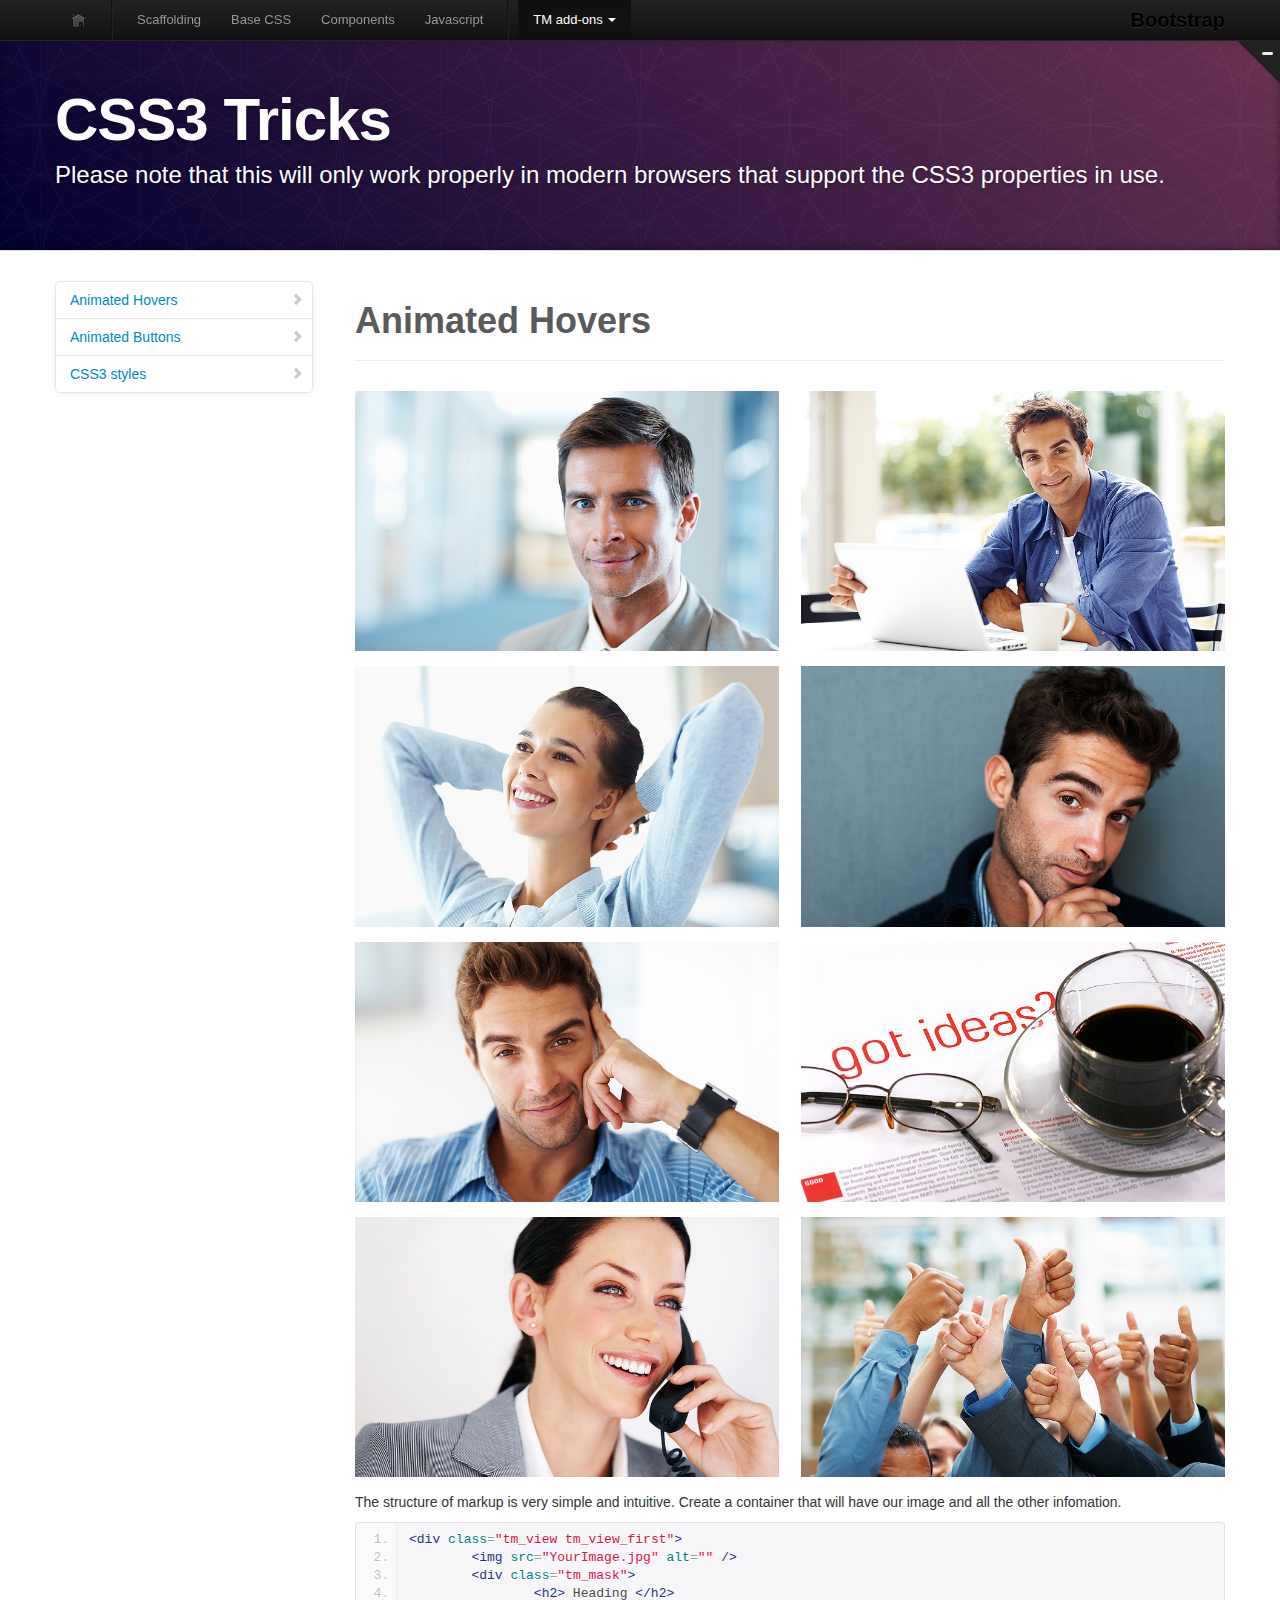
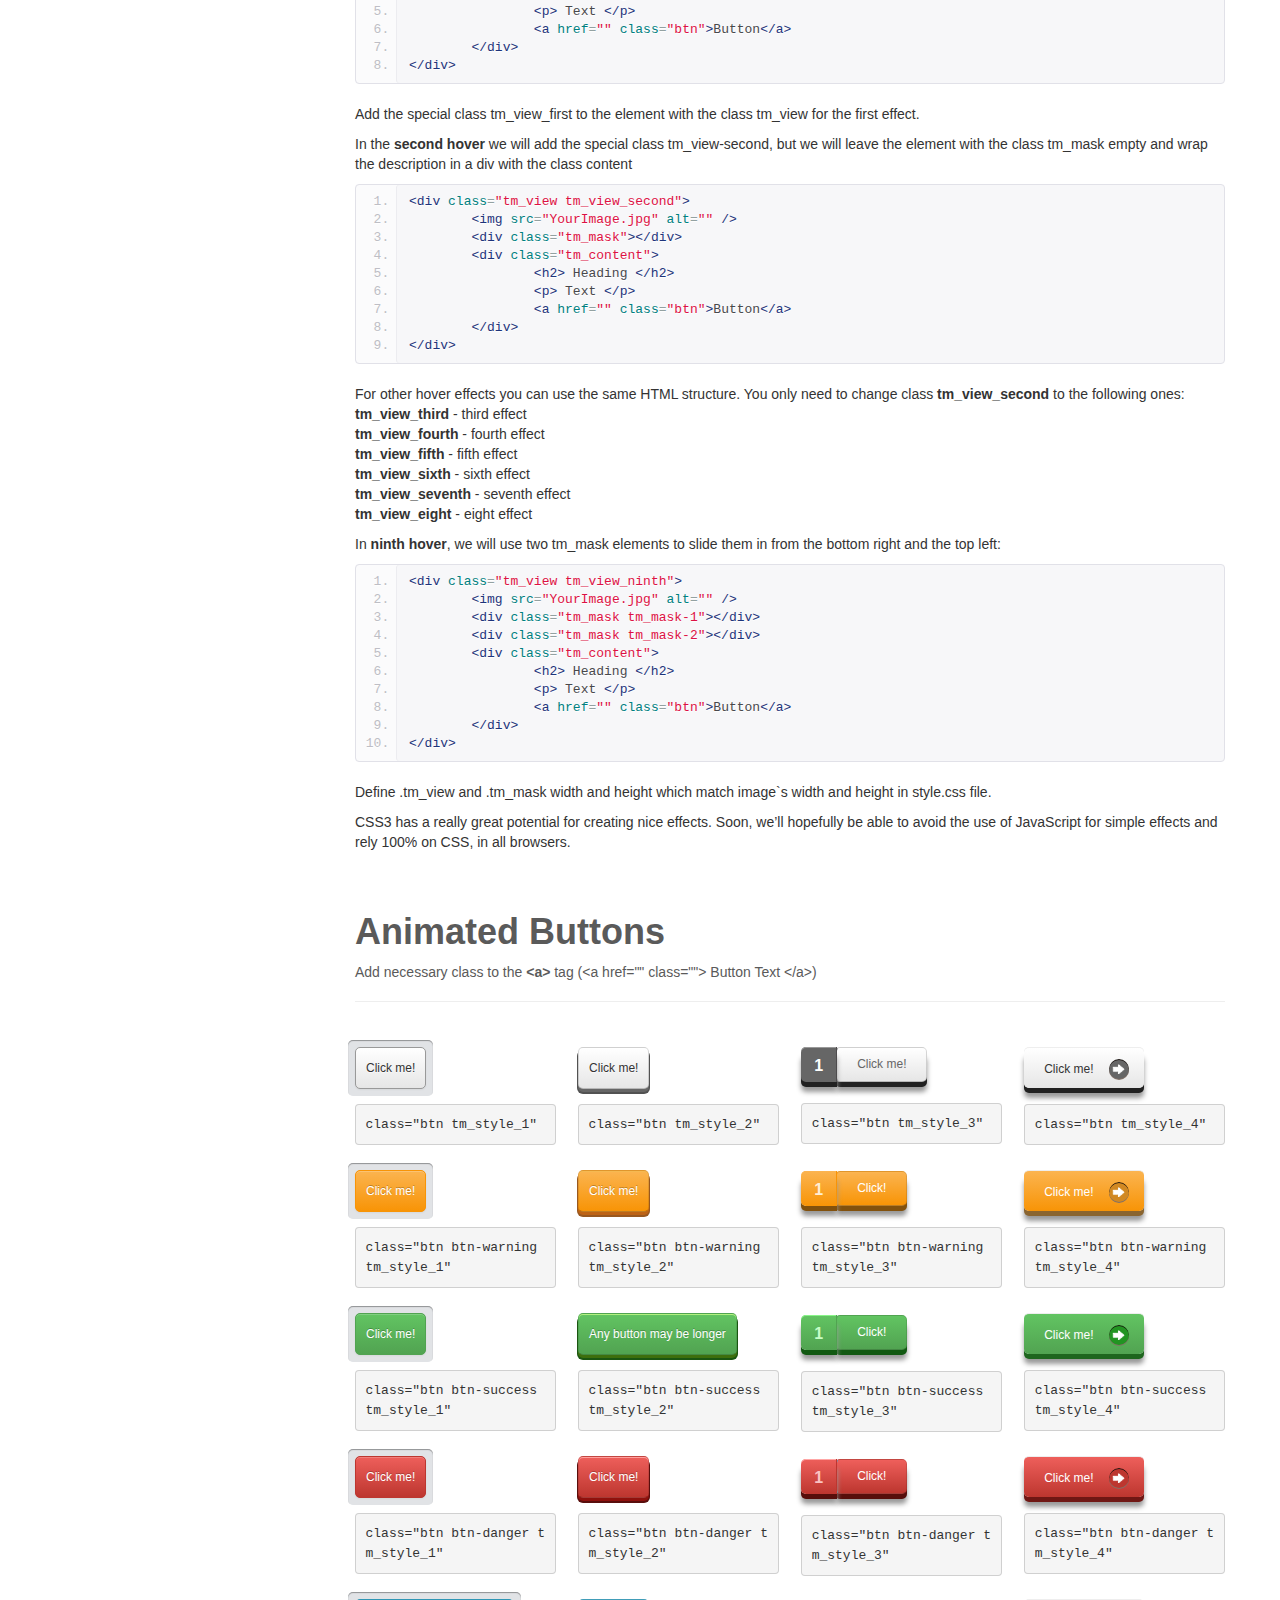
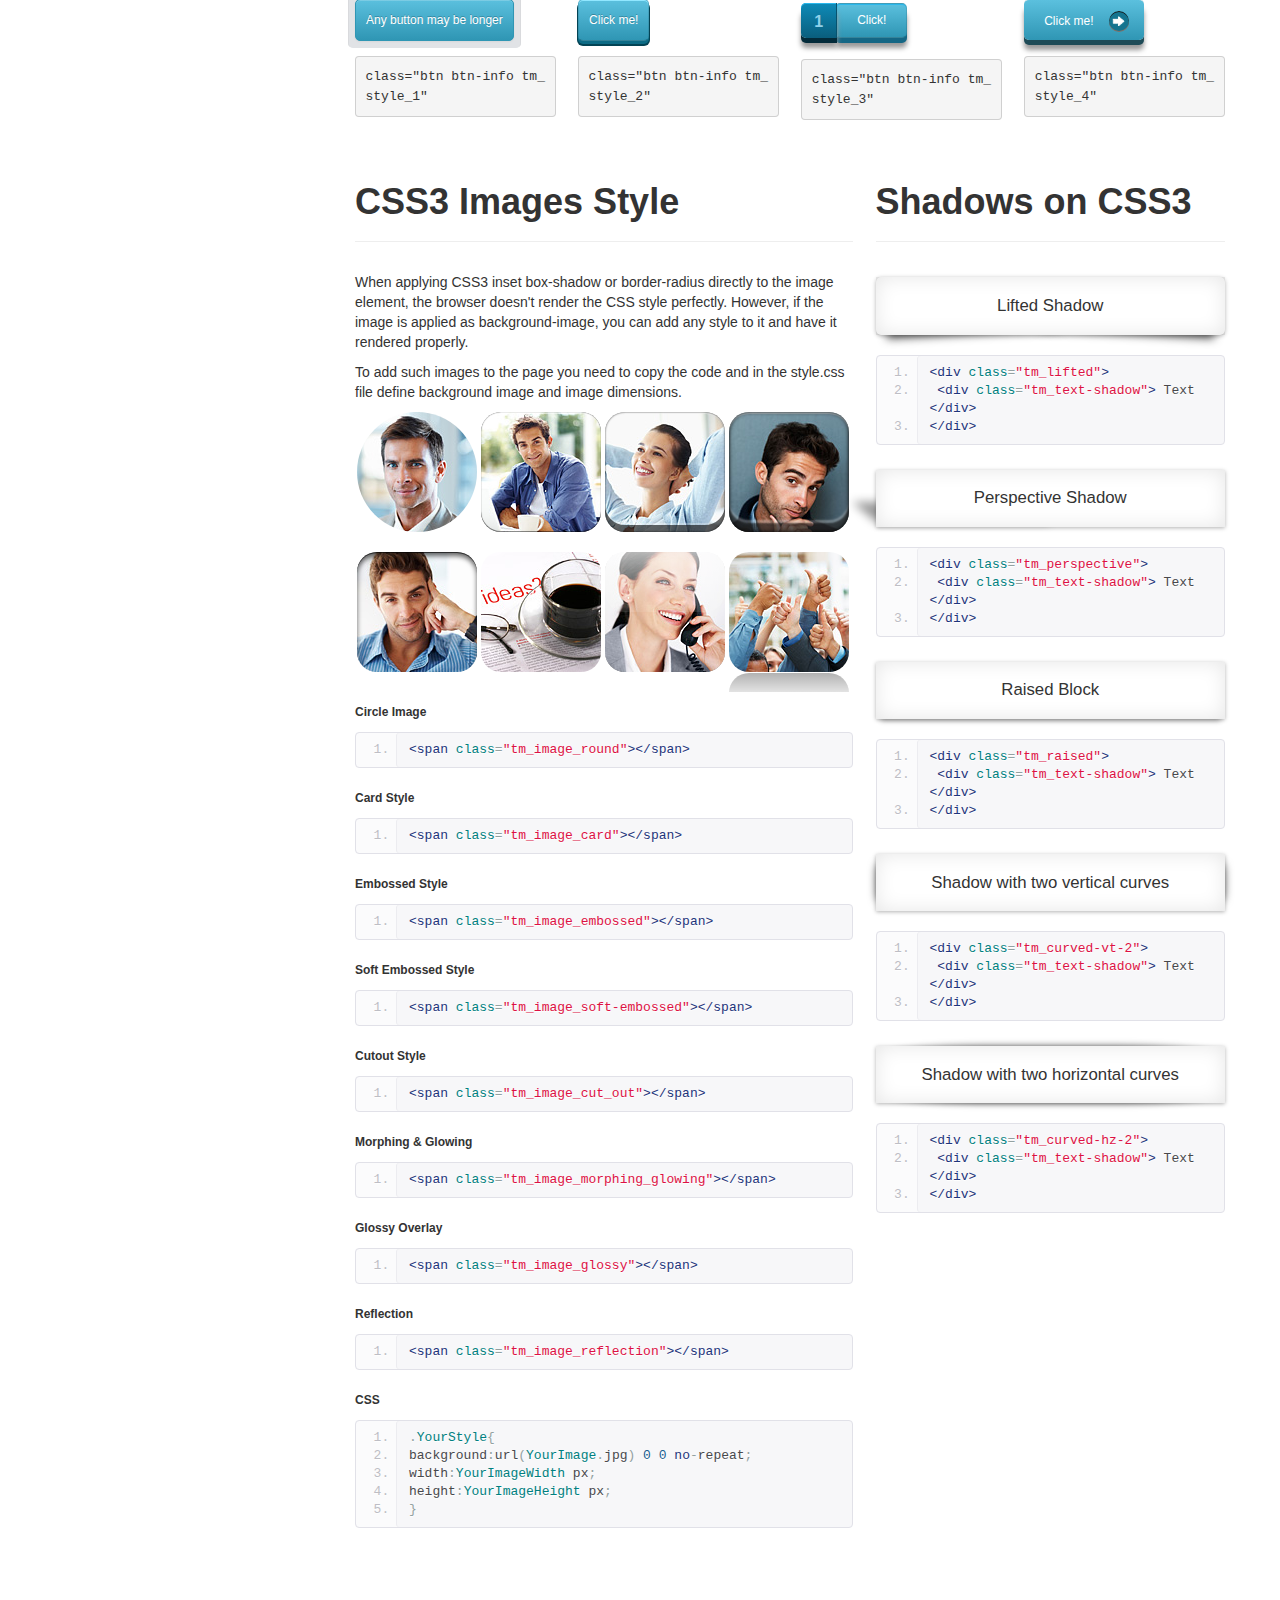
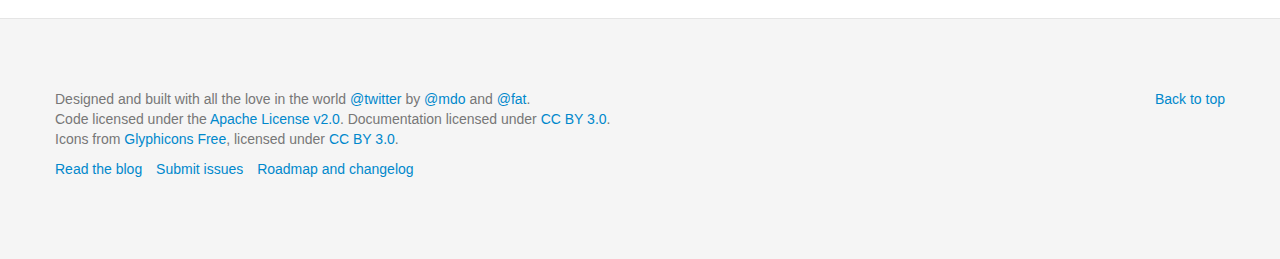
<file: assets/css3.html>
<!DOCTYPE html>
<html lang="en">
<head>
  	<meta charset="utf-8">
  	<title>CSS3 Tricks</title>
    <meta name="viewport" content="width=device-width, initial-scale=1.0">
    <meta name="description" content="">
    <meta name="author" content="">
    <meta name="description" content="">

 <!-- styles -->
    <link href="css/bootstrap.css" rel="stylesheet">
    <link href="css/bootstrap-responsive.css" rel="stylesheet">
    <link href="css/docs.css" rel="stylesheet">
    <link href="css/prettify.css" rel="stylesheet">
    <link href="css/tm_docs.css" rel="stylesheet">

    <!-- Le HTML5 shim, for IE6-8 support of HTML5 elements -->
    <!--[if lt IE 9]>
    <link href="css/ie.css" rel="stylesheet">
      <script src="http://html5shim.googlecode.com/svn/trunk/html5.js"></script>
    <![endif]-->
    
    <!--Google analytics code-->
    <meta name="robots" content="noindex, nofollow" />	  
	  <script type="text/javascript">
           var _gaq = _gaq || [];
          _gaq.push(['_setAccount', 'UA-29231762-1']);
          _gaq.push(['_setDomainName', 'dzyngiri.com']);
          _gaq.push(['_trackPageview']);
        
          (function() {
            var ga = document.createElement('script'); ga.type = 'text/javascript'; ga.async = true;
            ga.src = ('https:' == document.location.protocol ? 'https://ssl' : 'http://www') + '.google-analytics.com/ga.js';
            var s = document.getElementsByTagName('script')[0]; s.parentNode.insertBefore(ga, s);
          })();
      </script>

</head>

  <body data-spy="scroll" data-target=".bs-docs-sidebar">


<!-- Navbar -->
    <div class="navbar navbar-inverse navbar-fixed-top" id="advanced">
      <span class="trigger"><strong></strong><em></em></span>
      <div class="navbar-inner">
        <div class="container">
          <button type="button" class="btn btn-navbar" data-toggle="collapse" data-target=".nav-collapse">
            <span class="icon-bar"></span>
            <span class="icon-bar"></span>
            <span class="icon-bar"></span>
          </button>
          <a class="brand" href="scaffolding.html">Bootstrap</a>
          <div class="nav-collapse collapse">
            <ul class="nav">
              <li class="home">
                <a href="../index.html"><img src="img/tm/tm_home.png" alt=""></a>
              </li>
              <li class="divider-vertical"></li>
              <li >
                <a href="scaffolding.html">Scaffolding</a>
              </li>
              <li class="">
                <a href="base-css.html">Base CSS</a>
              </li>
              <li class="">
                <a href="components.html">Components</a>
              </li>
              <li class="">
                <a href="javascript.html">Javascript</a>
              </li>
              <li class="divider-vertical"></li>
              <li class="dropdown active">
                <a href="#" class="dropdown-toggle" data-toggle="dropdown">TM add-ons <b class="caret"></b></a>
                <ul class="dropdown-menu">
                  <li><a href="../404.html">Pages</a>
                    <ul>  
                      <li><a href="under_construction.html">Under Construction</a></li>
                      <li><a href="intro.html">Intro Page</a></li>
                      <li class=""><a href="../404.html">404 page</a></li>
                    </ul>
                  </li>
                  <li><a href="portfolio.html">Portfolio</a></li>
                  <li><a href="slider.html">Slider</a></li>
                  <li><a href="social_media.html">Social and Media<br> Sharing</a></li>
                  <li class="active"><a href="css3.html">CSS3 Tricks</a></li>
                </ul>
              </li>
            </ul>
          </div>
        </div>
      </div>
    </div>

<!-- Subhead -->
<header class="jumbotron subhead" id="overview">
  <div class="container">
	<h1>CSS3 Tricks</h1>
	<p class="lead">Please note that this will only work properly in modern browsers that support the CSS3 properties in use.</p>
  </div>
</header>

  <div class="container">

<!-- Docs nav -->
    <div class="row">
      <div class="span3 bs-docs-sidebar">
        <ul class="nav nav-list bs-docs-sidenav">
	      <li><a href="#hovers"><i class="icon-chevron-right"></i> Animated Hovers</a></li>
	      <li><a href="#btn"><i class="icon-chevron-right"></i> Animated Buttons</a></li>
	      <li><a href="#styles"><i class="icon-chevron-right"></i> CSS3 styles</a></li>
        </ul>
      </div>
      <div class="span9">

<!-- section -->
	<section id="hovers">
				<div class="page-header">
				    <h1>Animated Hovers</h1>
				</div>
<!--  Hovers Begin -->
		<div class="row-fluid tm_views">
			<div class="span6">
				<div class="tm_view tm_view_first">
					 <img src="img/stock_images/700x430_1.jpg" alt="" />
					 <div class="tm_mask">
						<h2>First Hover</h2>
						<p>Lorem ipsum dolor sit amet, consectetuer adipiscing elit. Mauris fermentum dictum magna. Sed laoreet aliquam leo.</p>
						<a href="" class="btn">Button</a>
					 </div>
				</div>
			</div>
			<div class="span6">
				<div class="tm_view tm_view_second">
					 <img src="img/stock_images/700x430_2.jpg" alt="" />
					<div class="tm_mask"></div>
					<div class="tm_content">
						<h2>Second Hover</h2>
						<p>Lorem ipsum dolor sit amet, consectetuer adipiscing elit. Mauris fermentum dictum magna. Sed laoreet aliquam leo.</p>
						<a href="" class="btn">Button</a>
					</div>
				</div>
			</div>
		</div>
		<div class="row-fluid tm_views">
			<div class="span6">
				<div class="tm_view tm_view_third">
					 <img src="img/stock_images/700x430_3.jpg" alt="" />
					<div class="tm_mask"></div>
					<div class="tm_content">
						<h2>Third Hover</h2>
						<p>Lorem ipsum dolor sit amet, consectetuer adipiscing elit. Mauris fermentum dictum magna. Sed laoreet aliquam leo.</p>
						<a href="" class="btn">Button</a>
					</div>
				</div>
			</div>
			<div class="span6">
				<div class="tm_view tm_view_fourth">
					 <img src="img/stock_images/700x430_4.jpg" alt="" />
					 <div class="tm_mask">
						<h2>Fourth Hover</h2>
						<p>Lorem ipsum dolor sit amet, consectetuer adipiscing elit. Mauris fermentum dictum magna. Sed laoreet aliquam leo.</p>
						<a href="" class="btn">Button</a>
					 </div>
				</div>
			</div>
		</div>
		<div class="row-fluid tm_views">
			<div class="span6">
				<div class="tm_view tm_view_fifth">
					 <img src="img/stock_images/700x430_5.jpg" alt="" />
					<div class="tm_mask">
						<div class="tm_content">
						<h2>Fifth Hover</h2>
							<p>Lorem ipsum dolor sit amet, consectetuer adipiscing elit. Mauris fermentum dictum magna. Sed laoreet aliquam leo.</p>
							<a href="" class="btn">Button</a>
						</div>
					</div>
				</div>
			</div>
			<div class="span6">
				<div class="tm_view tm_view_sixth">
					 <img src="img/stock_images/700x430_6.jpg" alt="" />
					<div class="tm_mask"></div>
					<div class="tm_content">
						<h2>Sixth Hover</h2>
						<p>Lorem ipsum dolor sit amet, consectetuer adipiscing elit. Mauris fermentum dictum magna. Sed laoreet aliquam leo.</p>
						<a href="" class="btn">Button</a>
					</div>
				</div>
			</div>
		</div>
		<div class="row-fluid tm_views">
			<div class="span6">
				<div class="tm_view tm_view_seventh">
					 <img src="img/stock_images/700x430_7.jpg" alt="" />
					 <div class="tm_mask">
						<h2>Seventh Hover</h2>
						<p>Lorem ipsum dolor sit amet, consectetuer adipiscing elit. Mauris fermentum dictum magna. Sed laoreet aliquam leo.</p>
						<a href="" class="btn">Button</a>
					 </div>
				</div>
			</div>
			<div class="span6">
				<div class="tm_view tm_view_eighth">
					 <img src="img/stock_images/700x430_8.jpg" alt="" />
					<div class="tm_mask">
						<div class="tm_content">
						<h2>Eighth Hover</h2>
							<p>Lorem ipsum dolor sit amet, consectetuer adipiscing elit. Mauris fermentum dictum magna. Sed laoreet aliquam leo.</p>
							<a href="" class="btn">Button</a>
						</div>
					</div>
				</div>
			</div>
		</div>
						<p>The structure of markup is very simple and intuitive. Create a container that will have our image and all the other infomation.</p>
<pre class="prettyprint linenums">&lt;div class="tm_view tm_view_first"&gt;
	&lt;img src="YourImage.jpg" alt="" /&gt;
	&lt;div class="tm_mask"&gt;
		&lt;h2&gt; Heading &lt;/h2&gt;
		&lt;p&gt; Text &lt;/p&gt;
		&lt;a href="" class="btn"&gt;Button&lt;/a&gt;
	&lt;/div&gt;
&lt;/div&gt;</pre>
<p class="descr_pad">Add the special class tm_view_first to the element with the class tm_view for the first effect.<br>
<p>In the <strong>second hover</strong> we will add the special class tm_view-second, but we will leave the element with the class tm_mask empty and wrap the description in a div with the class content</p>
<pre class="prettyprint linenums">&lt;div class="tm_view tm_view_second"&gt;
	&lt;img src="YourImage.jpg" alt="" /&gt;
	&lt;div class="tm_mask"&gt;&lt;/div&gt;
	&lt;div class="tm_content"&gt;
		&lt;h2&gt; Heading &lt;/h2&gt;
		&lt;p&gt; Text &lt;/p&gt;
		&lt;a href="" class="btn"&gt;Button&lt;/a&gt;
	&lt;/div&gt;
&lt;/div&gt;</pre>
<p class="descr_pad">For other hover effects you can use the same HTML structure. You only need to change class <strong>tm_view_second</strong> to the following ones:<br>
<strong>tm_view_third</strong> - third effect<br>
<strong>tm_view_fourth</strong> - fourth effect<br>
<strong>tm_view_fifth</strong> - fifth effect<br>
<strong>tm_view_sixth</strong> - sixth effect<br>
<strong>tm_view_seventh</strong> - seventh effect<br>
<strong>tm_view_eight</strong> - eight effect<br></p>
<p>In <strong>ninth hover</strong>, we will use two tm_mask elements to slide them in from the bottom right and the top left:</p>
<pre class="prettyprint linenums">&lt;div class="tm_view tm_view_ninth"&gt;
	&lt;img src="YourImage.jpg" alt="" /&gt;
	&lt;div class="tm_mask tm_mask-1"&gt;&lt;/div&gt;
	&lt;div class="tm_mask tm_mask-2"&gt;&lt;/div&gt;
	&lt;div class="tm_content"&gt;
		&lt;h2&gt; Heading &lt;/h2&gt;
		&lt;p&gt; Text &lt;/p&gt;
		&lt;a href="" class="btn"&gt;Button&lt;/a&gt;
	&lt;/div&gt;
&lt;/div&gt;</pre>
<p>Define .tm_view and .tm_mask width and height which match image`s width and height in style.css file.</p>
<p>CSS3 has a really great potential for creating nice effects. Soon, we’ll hopefully be able to avoid the use of JavaScript for simple effects and rely 100% on CSS, in all browsers.</p>
</section>
<!--  Hovers End -->
<section id="btn">
<!--  Buttons Begin -->
		<div class="page-header">
		    <h1>Animated Buttons</h1>
			<p>Add necessary class to the <strong>&lt;a&gt; </strong>tag (&lt;a href="" class=""&gt; Button Text &lt;/a&gt;)</p>
		</div>
		<div class="row-fluid">
			<div class="span3">
				<div class="tm_buttons_pad"><a href="" class="btn tm_style_1 notClicked">Click me!</a><pre>class="btn tm_style_1"</pre></div>
				<div class="tm_buttons_pad"><a href="" class="btn btn-warning tm_style_1 notClicked">Click me!</a><pre>class="btn btn-warning tm_style_1"</pre></div>
				<div class="tm_buttons_pad"><a href="" class="btn btn-success tm_style_1 notClicked">Click me!</a><pre>class="btn btn-success tm_style_1"</pre></div>
				<div class="tm_buttons_pad"><a href="" class="btn btn-danger tm_style_1 notClicked">Click me!</a><pre>class="btn btn-danger tm_style_1"</pre></div>
				<div class="tm_buttons_pad"><a href="" class="btn btn-info tm_style_1 notClicked">Any button may be longer</a><pre>class="btn btn-info tm_style_1"</pre></div>
			</div>
			<div class="span3">
				<div class="tm_buttons_pad"><a href="" class="btn tm_style_2 notClicked">Click me!</a><pre>class="btn tm_style_2"</pre></div>
				<div class="tm_buttons_pad"><a href="" class="btn btn-warning tm_style_2 notClicked">Click me!</a><pre>class="btn btn-warning tm_style_2"</pre></div>
				<div class="tm_buttons_pad"><a href="" class="btn btn-success tm_style_2 notClicked">Any button may be longer</a><pre>class="btn btn-success tm_style_2"</pre></div>
				<div class="tm_buttons_pad"><a href="" class="btn btn-danger tm_style_2 notClicked">Click me!</a><pre>class="btn btn-danger tm_style_2"</pre></div>
				<div class="tm_buttons_pad"><a href="" class="btn btn-info tm_style_2 notClicked">Click me!</a><pre>class="btn btn-info tm_style_2"</pre></div>
			</div>
			<div class="span3">
				<div class="tm_buttons_pad2"><a href="" class="btn tm_style_3 notClicked">Click me!</a><pre>class="btn tm_style_3"</pre></div>
				<div class="tm_buttons_pad2"><a href="" class="btn btn-warning tm_style_3 notClicked">Click!</a><pre>class="btn btn-warning tm_style_3"</pre></div>
				<div class="tm_buttons_pad2"><a href="" class="btn btn-success tm_style_3 notClicked">Click!</a><pre>class="btn btn-success tm_style_3"</pre></div>
				<div class="tm_buttons_pad2"><a href="" class="btn btn-danger tm_style_3 notClicked">Click!</a><pre>class="btn btn-danger tm_style_3"</pre></div>
				<div class="tm_buttons_pad2"><a href="" class="btn btn-info tm_style_3 notClicked">Click!</a><pre>class="btn btn-info tm_style_3"</pre></div>
			</div>
			<div class="span3">
				<div class="tm_buttons_pad"><a href="" class="btn tm_style_4 notClicked">Click me!</a><pre>class="btn tm_style_4"</pre></div>
				<div class="tm_buttons_pad"><a href="" class="btn btn-warning tm_style_4 notClicked">Click me!</a><pre>class="btn btn-warning tm_style_4"</pre></div>
				<div class="tm_buttons_pad"><a href="" class="btn btn-success tm_style_4 notClicked">Click me!</a><pre>class="btn btn-success tm_style_4"</pre></div>
				<div class="tm_buttons_pad"><a href="" class="btn btn-danger tm_style_4 notClicked">Click me!</a><pre>class="btn btn-danger tm_style_4"</pre></div>
				<div class="tm_buttons_pad"><a href="" class="btn btn-info tm_style_4 notClicked">Click me!</a><pre>class="btn btn-info tm_style_4"</pre></div>
			</div>
			<div class="clear"></div>
		</div>
<!--  Buttons End -->
</section>
<section id="styles">
<!--  Images Styles Begin -->
		<div class="row-fluid">
			<div class="span7">
				<div class="page-header">
				    <h1>CSS3 Images Style</h1>
				</div>
						<p>When applying CSS3 inset box-shadow or border-radius directly to the image element, the browser doesn't render the CSS style perfectly. However, if the image is applied as background-image, you can add any style to it and have it rendered properly.</p>
						<p>To add such images to the page you need to copy the code and in the style.css file define background image and image dimensions.</p>	

				<div class="tm_pad-image"><span class="tm_image_round" title="Circle Image"></span></div>
				<div class="tm_pad-image"><span class="tm_image_card" title="Card Style"></span></div>
				<div class="tm_pad-image"><span class="tm_image_embossed" title="Embossed Style"></span></div>
				<div class="tm_pad-image"><span class="tm_image_soft-embossed" title="Soft Embossed Style"></span></div>
				<div class="tm_pad-image"><span class="tm_image_cut_out" title="Cutout Style"></span></div>
				<div class="tm_pad-image"><span class="tm_image_morphing_glowing" title="Morphing &amp; Glowing"></span></div>
				<div class="tm_pad-image"><span class="tm_image_glossy" title="Glossy Overlay"><span></span></span></div>
				<div class="tm_pad-image"><span class="tm_image_reflection" title="Reflection"><span></span></span></div>
				<div style="clear:both;"></div>
						<h6>Circle Image</h6>
<pre class="prettyprint linenums">&lt;span class="tm_image_round"&gt;&lt;/span&gt;</pre>
						<h6>Card Style</h6>
<pre class="prettyprint linenums">&lt;span class="tm_image_card"&gt;&lt;/span&gt;</pre>
						<h6>Embossed Style</h6>
<pre class="prettyprint linenums">&lt;span class="tm_image_embossed"&gt;&lt;/span&gt;</pre>
						<h6>Soft Embossed Style</h6>
<pre class="prettyprint linenums">&lt;span class="tm_image_soft-embossed"&gt;&lt;/span&gt;</pre>
						<h6>Cutout Style</h6>
<pre class="prettyprint linenums">&lt;span class="tm_image_cut_out"&gt;&lt;/span&gt;</pre>
						<h6>Morphing &amp; Glowing</h6>
<pre class="prettyprint linenums">&lt;span class="tm_image_morphing_glowing"&gt;&lt;/span&gt;</pre>
						<h6>Glossy Overlay</h6>
<pre class="prettyprint linenums">&lt;span class="tm_image_glossy"&gt;&lt;/span&gt;</pre>
						<h6>Reflection</h6>
<pre class="prettyprint linenums">&lt;span class="tm_image_reflection"&gt;&lt;/span&gt;</pre>
					<h6>CSS</h6>
<pre class="prettyprint linenums">.YourStyle{
background:url(YourImage.jpg) 0 0 no-repeat;
width:YourImageWidth px;
height:YourImageHeight px;
}</pre>		
				</div>	
<!--  Images Styles End -->
<!--  Shadows Begin -->
			<div class="span5">
				<div class="page-header">
				    <h1>Shadows on CSS3</h1>
				</div>
				<div class="tm_pad-shadow"><div class="tm_lifted"><div class="tm_text-shadow">Lifted Shadow</div></div></div>
<pre class="prettyprint linenums">&lt;div class="tm_lifted"&gt;
 &lt;div class="tm_text-shadow"&gt; Text &lt;/div&gt;
&lt;/div&gt;</pre>
				<div class="tm_pad-shadow"><div class="tm_perspective"><div class="tm_text-shadow">Perspective Shadow</div></div></div>
<pre class="prettyprint linenums">&lt;div class="tm_perspective"&gt;
 &lt;div class="tm_text-shadow"&gt; Text &lt;/div&gt;
&lt;/div&gt;</pre>
				<div class="tm_pad-shadow"><div class="tm_raised"><div class="tm_text-shadow">Raised Block</div></div></div>
<pre class="prettyprint linenums">&lt;div class="tm_raised"&gt;
 &lt;div class="tm_text-shadow"&gt; Text &lt;/div&gt;
&lt;/div&gt;</pre>
				<div class="tm_pad-shadow"><div class="tm_curved-vt-2"><div class="tm_text-shadow">Shadow with two vertical curves</div></div></div>
<pre class="prettyprint linenums">&lt;div class="tm_curved-vt-2"&gt;
 &lt;div class="tm_text-shadow"&gt; Text &lt;/div&gt;
&lt;/div&gt;</pre>				
				<div class="tm_pad-shadow"><div class="tm_curved-hz-2"><div class="tm_text-shadow">Shadow with two horizontal curves</div></div></div>
<pre class="prettyprint linenums">&lt;div class="tm_curved-hz-2"&gt;
 &lt;div class="tm_text-shadow"&gt; Text &lt;/div&gt;
&lt;/div&gt;</pre>
		</div>
<!--  Shadows End -->
	</div>
</section>

</div>

</div>

  </div>
   <!-- Footer -->
    <footer class="footer">
      <div class="container">
        <p class="pull-right"><a href="#">Back to top</a></p>
        <p>Designed and built with all the love in the world <a href="http://twitter.com/twitter" target="_blank">@twitter</a> by <a href="http://twitter.com/mdo" target="_blank">@mdo</a> and <a href="http://twitter.com/fat" target="_blank">@fat</a>.</p>
        <p>Code licensed under the <a href="http://www.apache.org/licenses/LICENSE-2.0" target="_blank">Apache License v2.0</a>. Documentation licensed under <a href="http://creativecommons.org/licenses/by/3.0/">CC BY 3.0</a>.</p>
        <p>Icons from <a href="http://glyphicons.com">Glyphicons Free</a>, licensed under <a href="http://creativecommons.org/licenses/by/3.0/">CC BY 3.0</a>.</p>
        <ul class="footer-links">
          <li><a href="http://blog.getbootstrap.com">Read the blog</a></li>
          <li><a href="https://github.com/twitter/bootstrap/issues?state=open">Submit issues</a></li>
          <li><a href="https://github.com/twitter/bootstrap/wiki">Roadmap and changelog</a></li>
        </ul>
      </div>
    </footer>



    <script type="text/javascript" src="http://platform.twitter.com/widgets.js"></script>
    <script src="js/jquery.js"></script>
    <script src="js/prettify.js"></script>
    <script src="js/bootstrap-transition.js"></script>
    <script src="js/bootstrap-alert.js"></script>
    <script src="js/bootstrap-modal.js"></script>
    <script src="js/bootstrap-dropdown.js"></script>
    <script src="js/bootstrap-scrollspy.js"></script>
    <script src="js/bootstrap-tab.js"></script>
    <script src="js/bootstrap-tooltip.js"></script>
    <script src="js/bootstrap-popover.js"></script>
    <script src="js/bootstrap-button.js"></script>
    <script src="js/bootstrap-collapse.js"></script>
    <script src="js/bootstrap-carousel.js"></script>
    <script src="js/bootstrap-typeahead.js"></script>
    <script src="js/bootstrap-affix.js"></script>
    <script src="js/application.js"></script>
    <script src="js/jquery.cookie.js"></script>
    <script>
    	$(function(){
    		$(".notClicked").click(function(event) {event.preventDefault();});
        	$('.tm_pad-image>span').tooltip();
    	});
    </script>
</body>
</html>
</file>
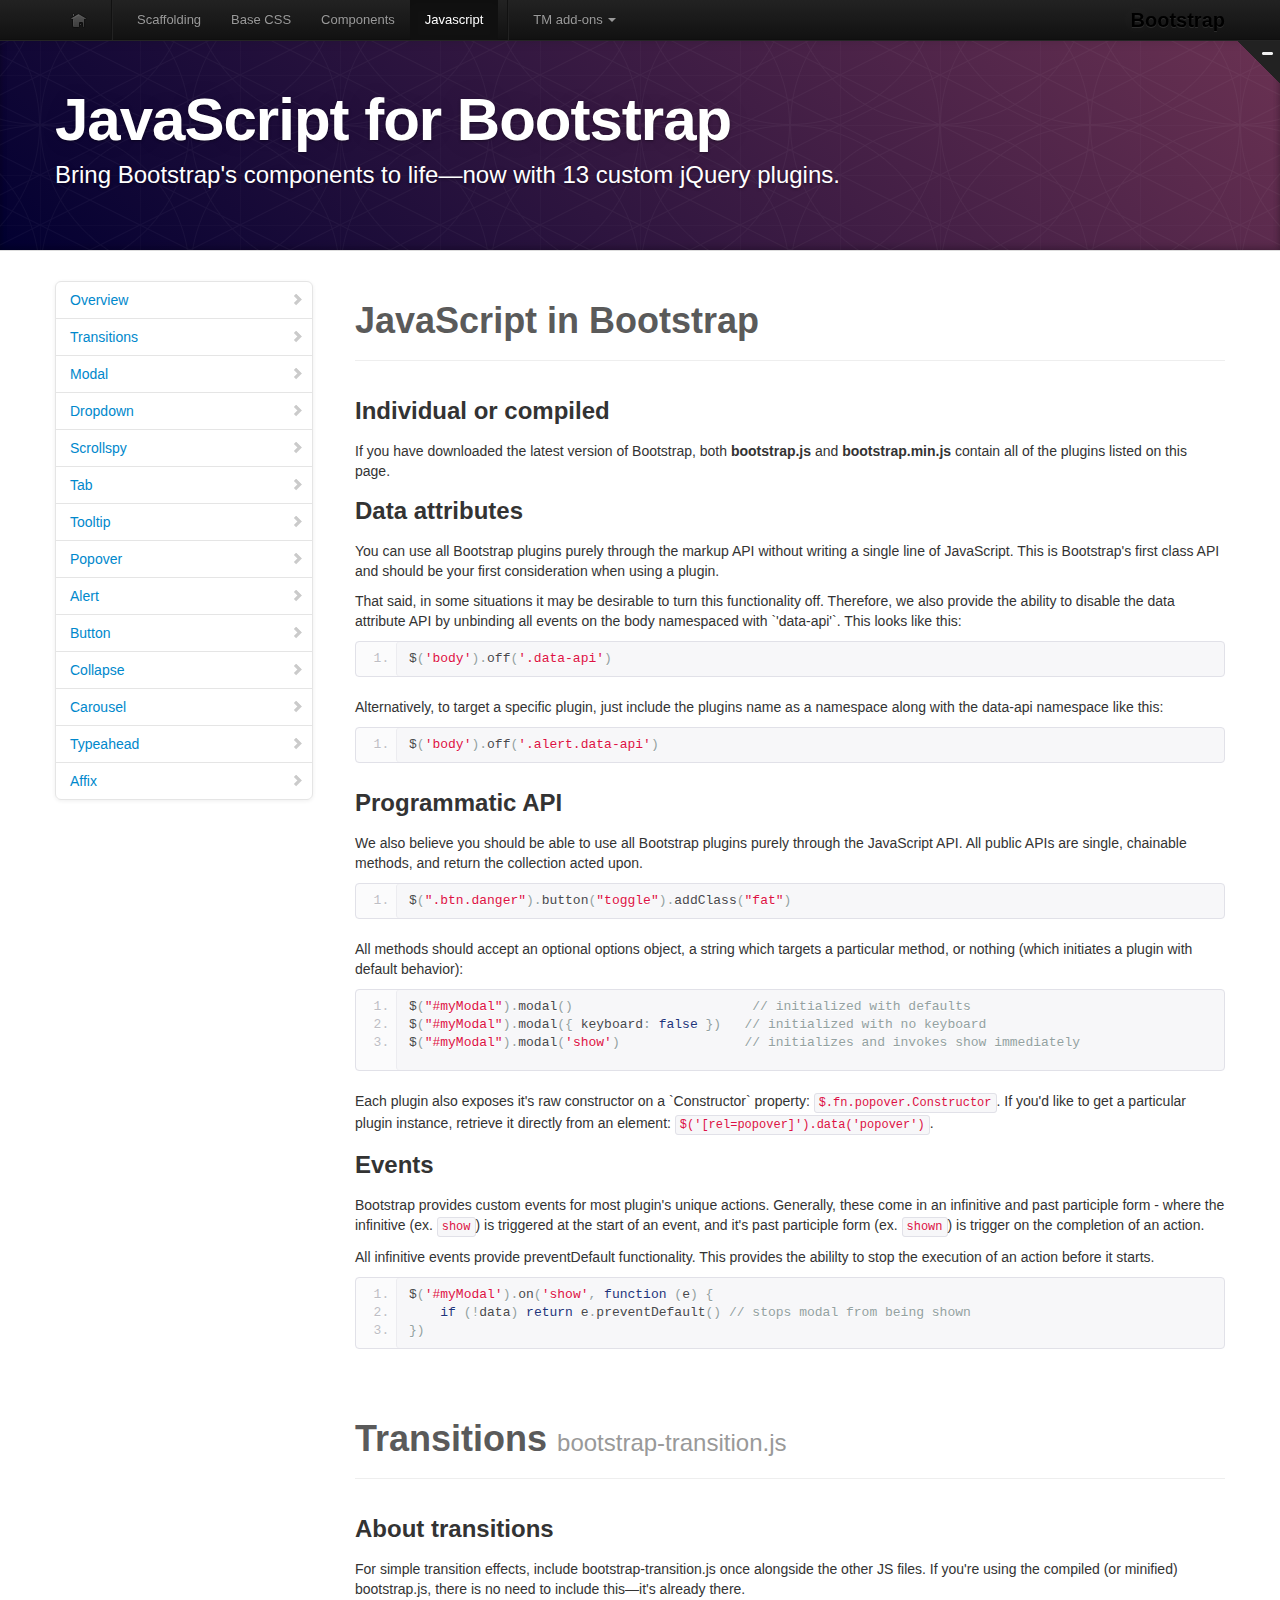
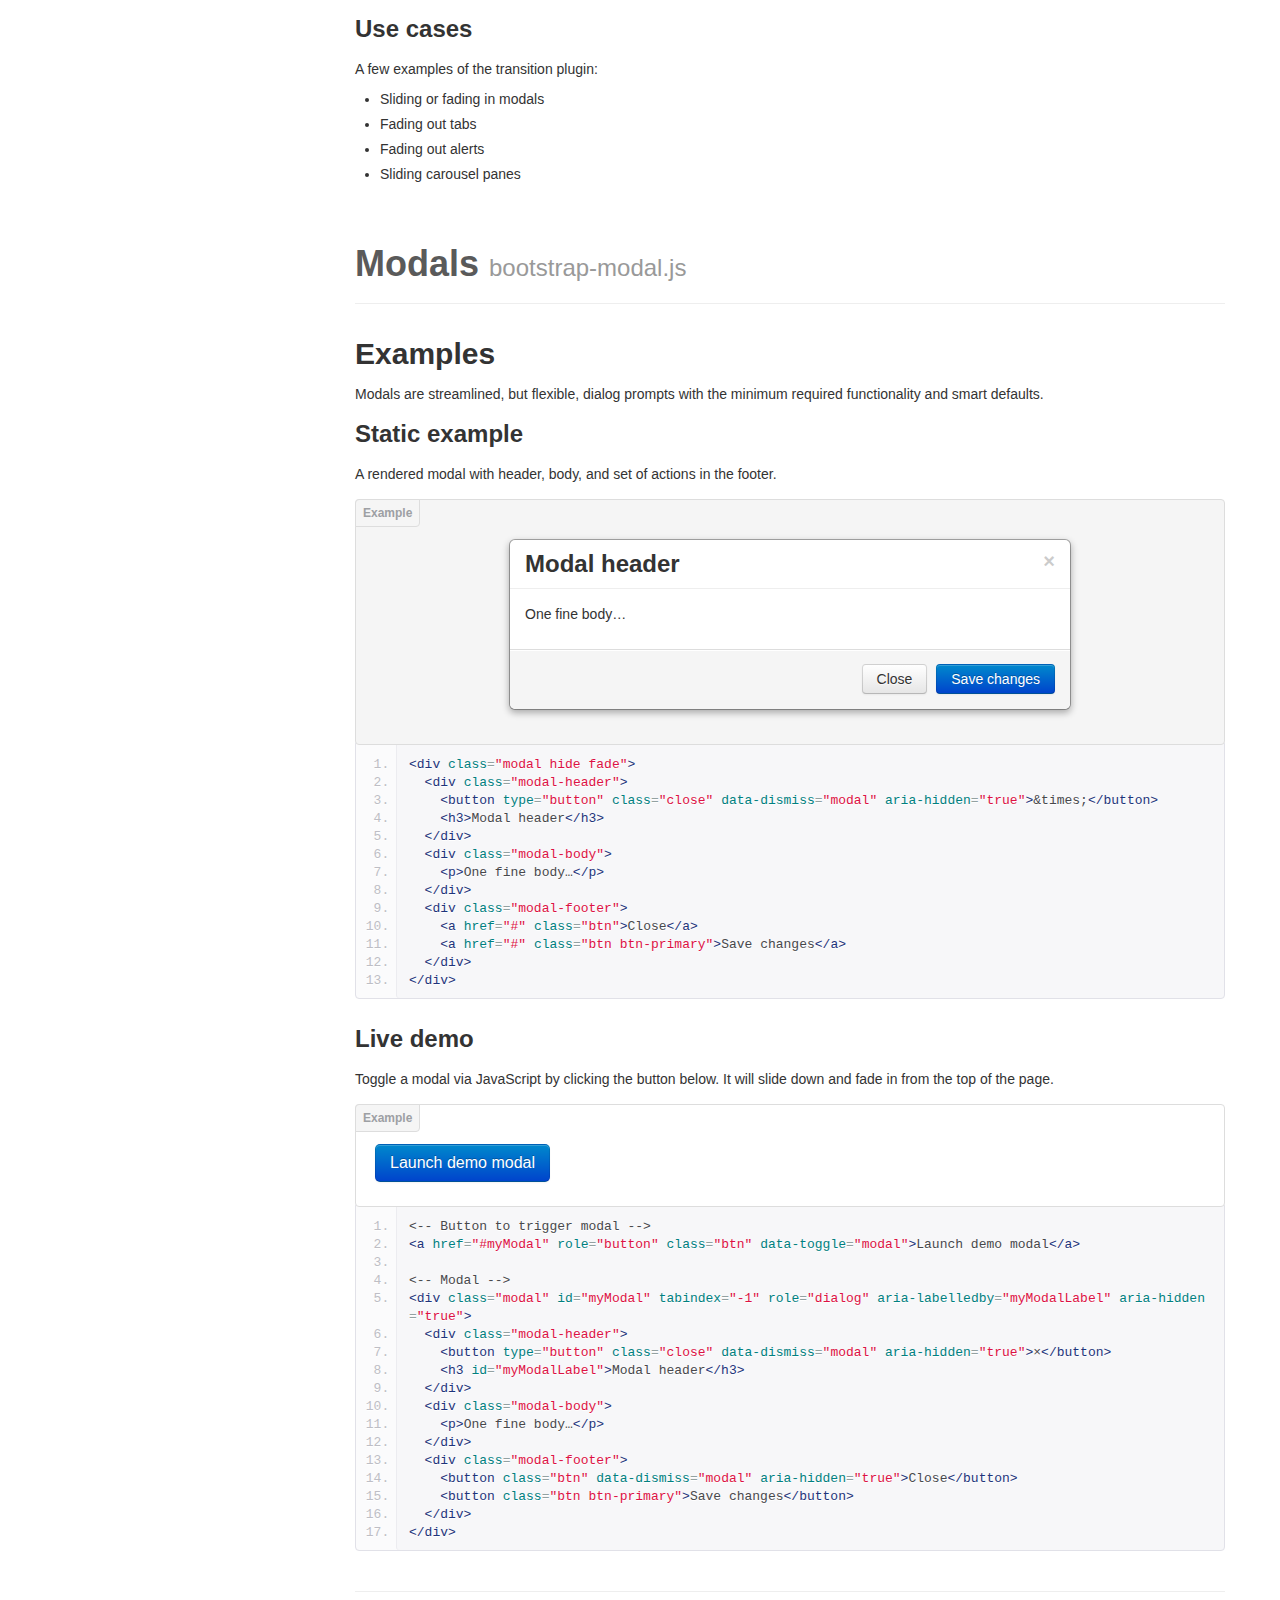
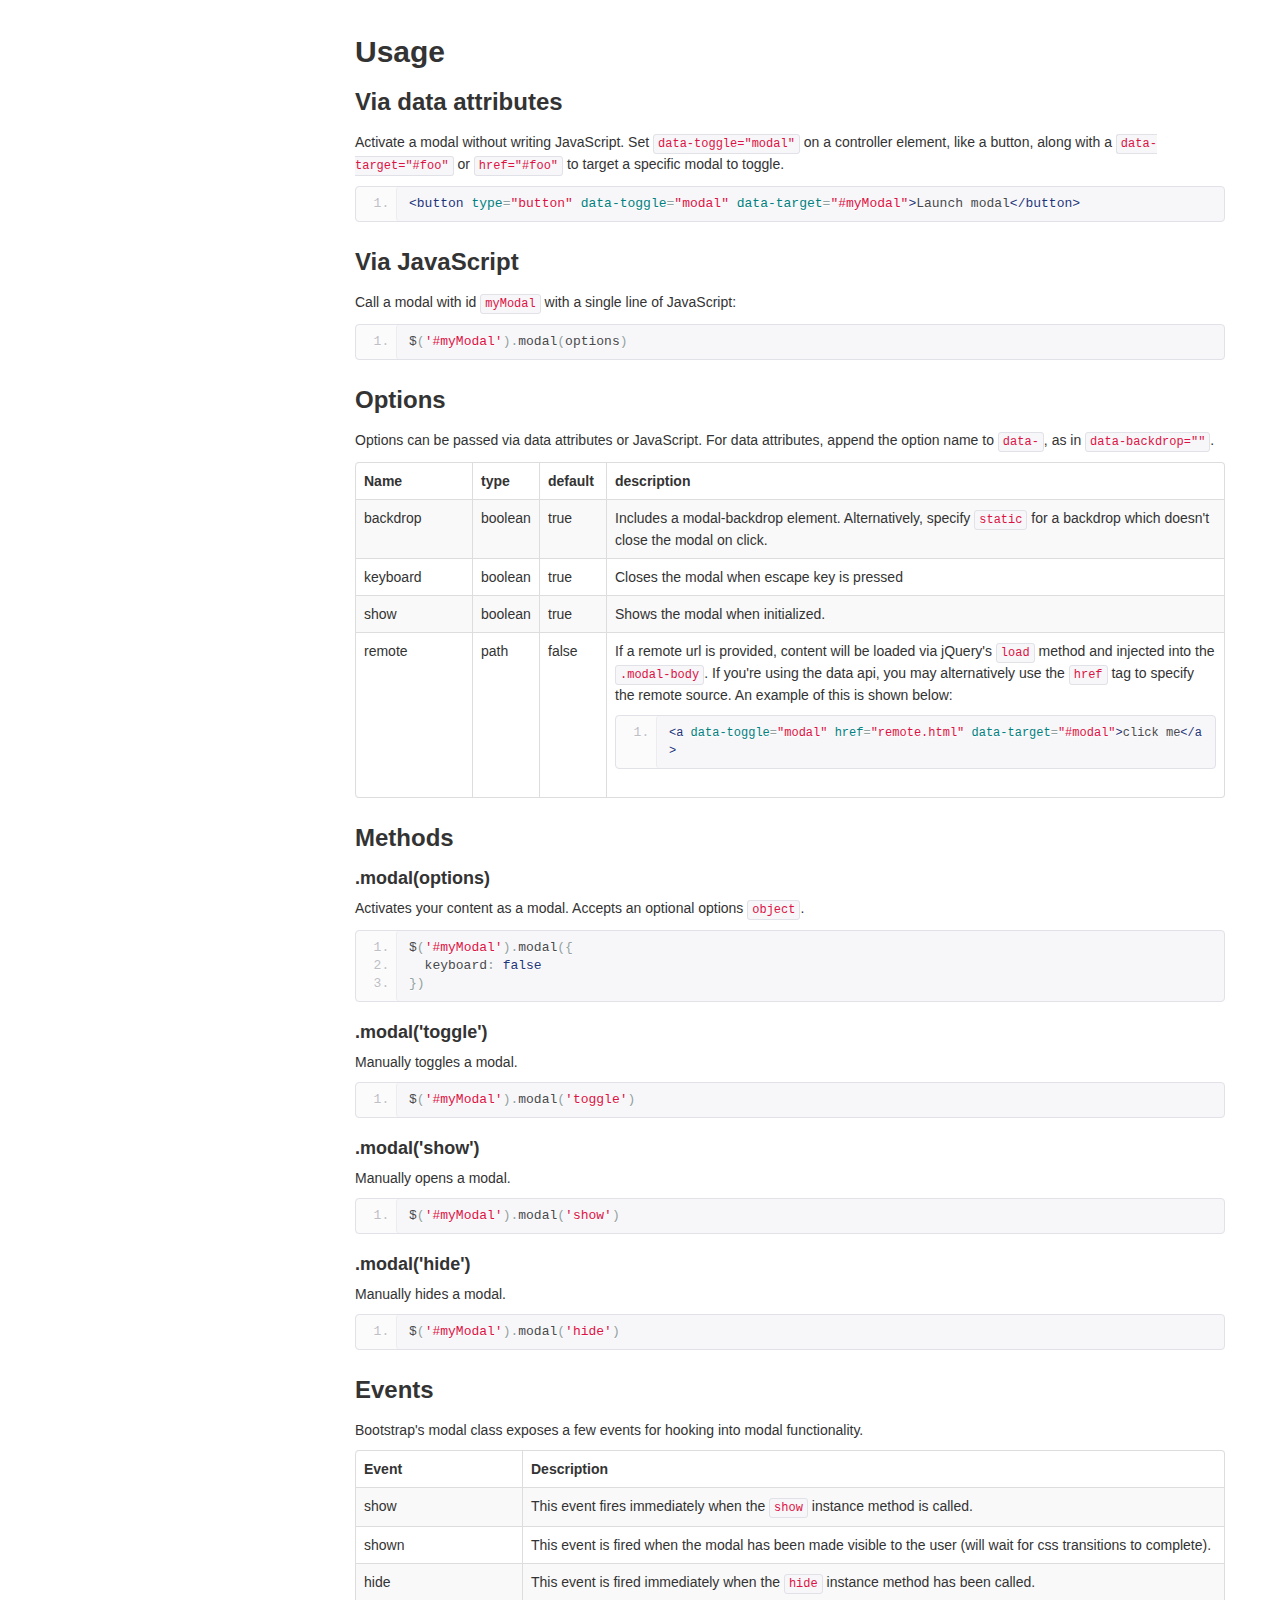
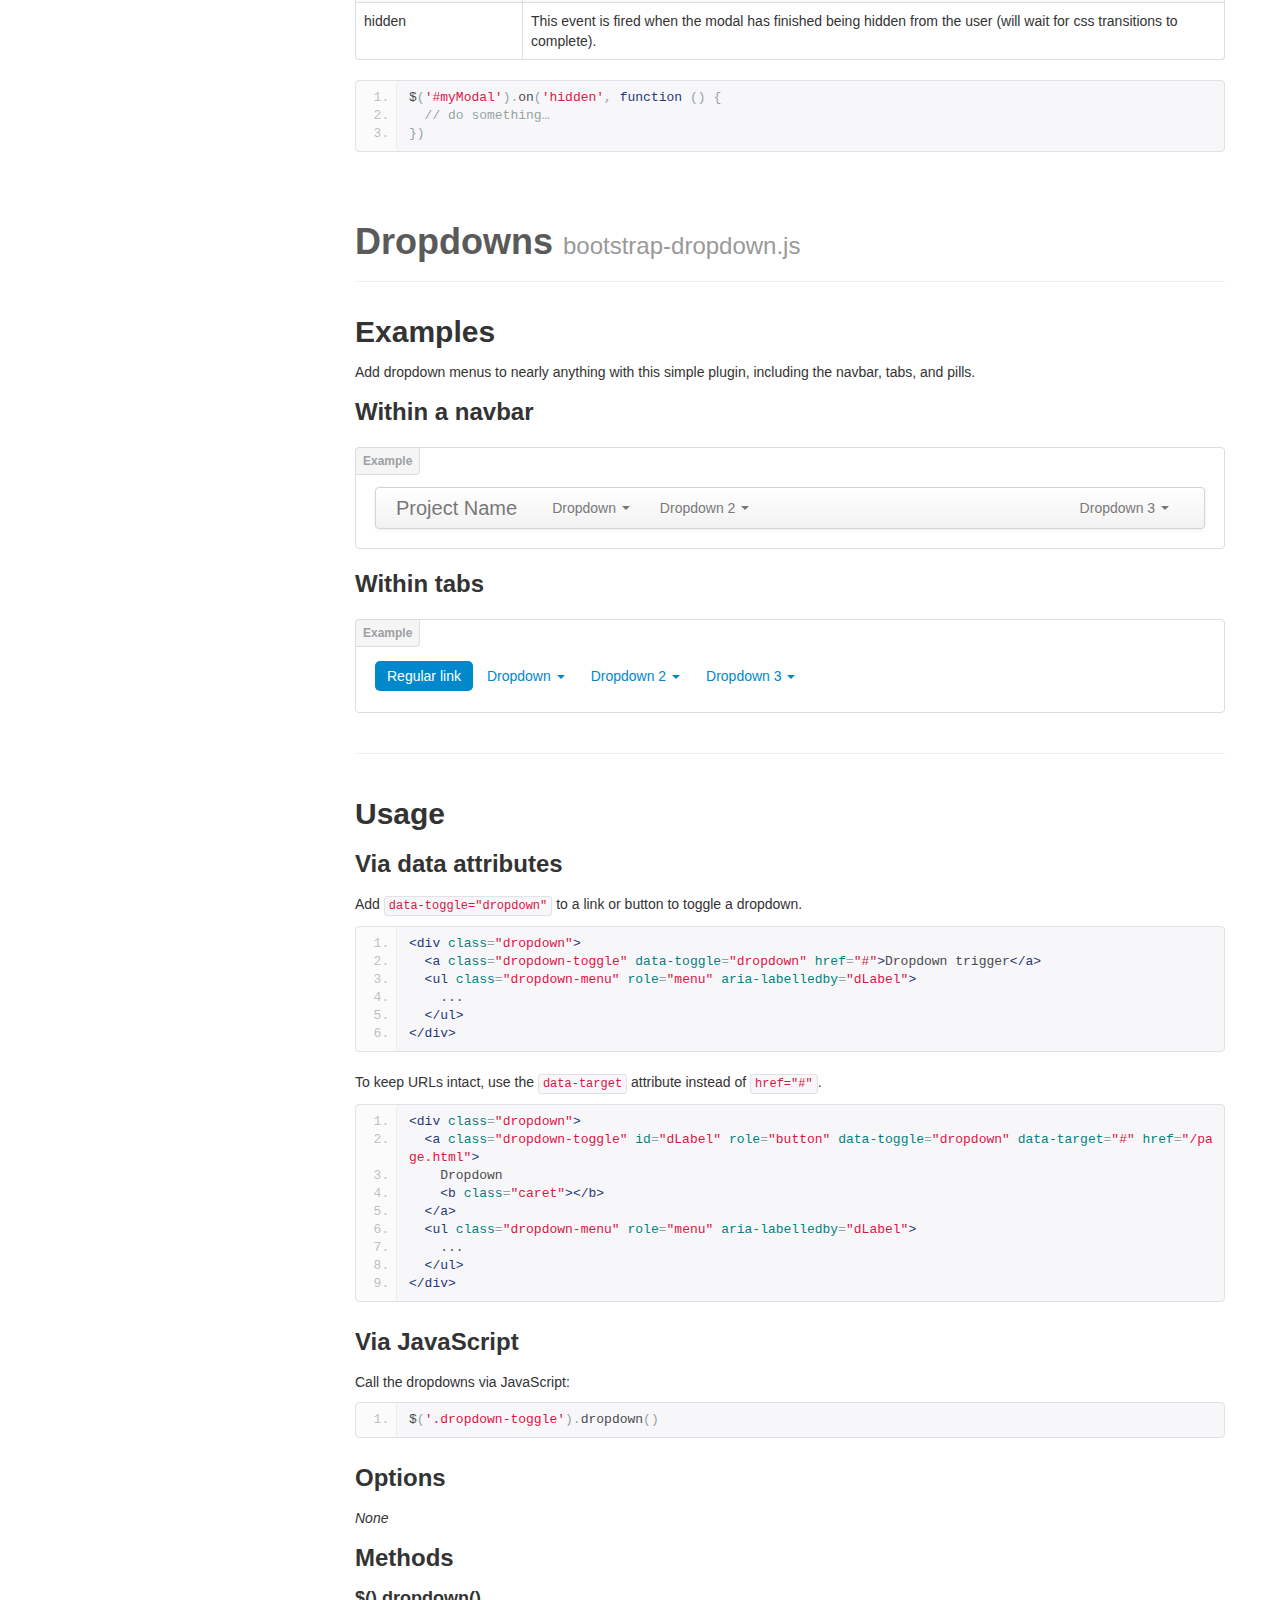
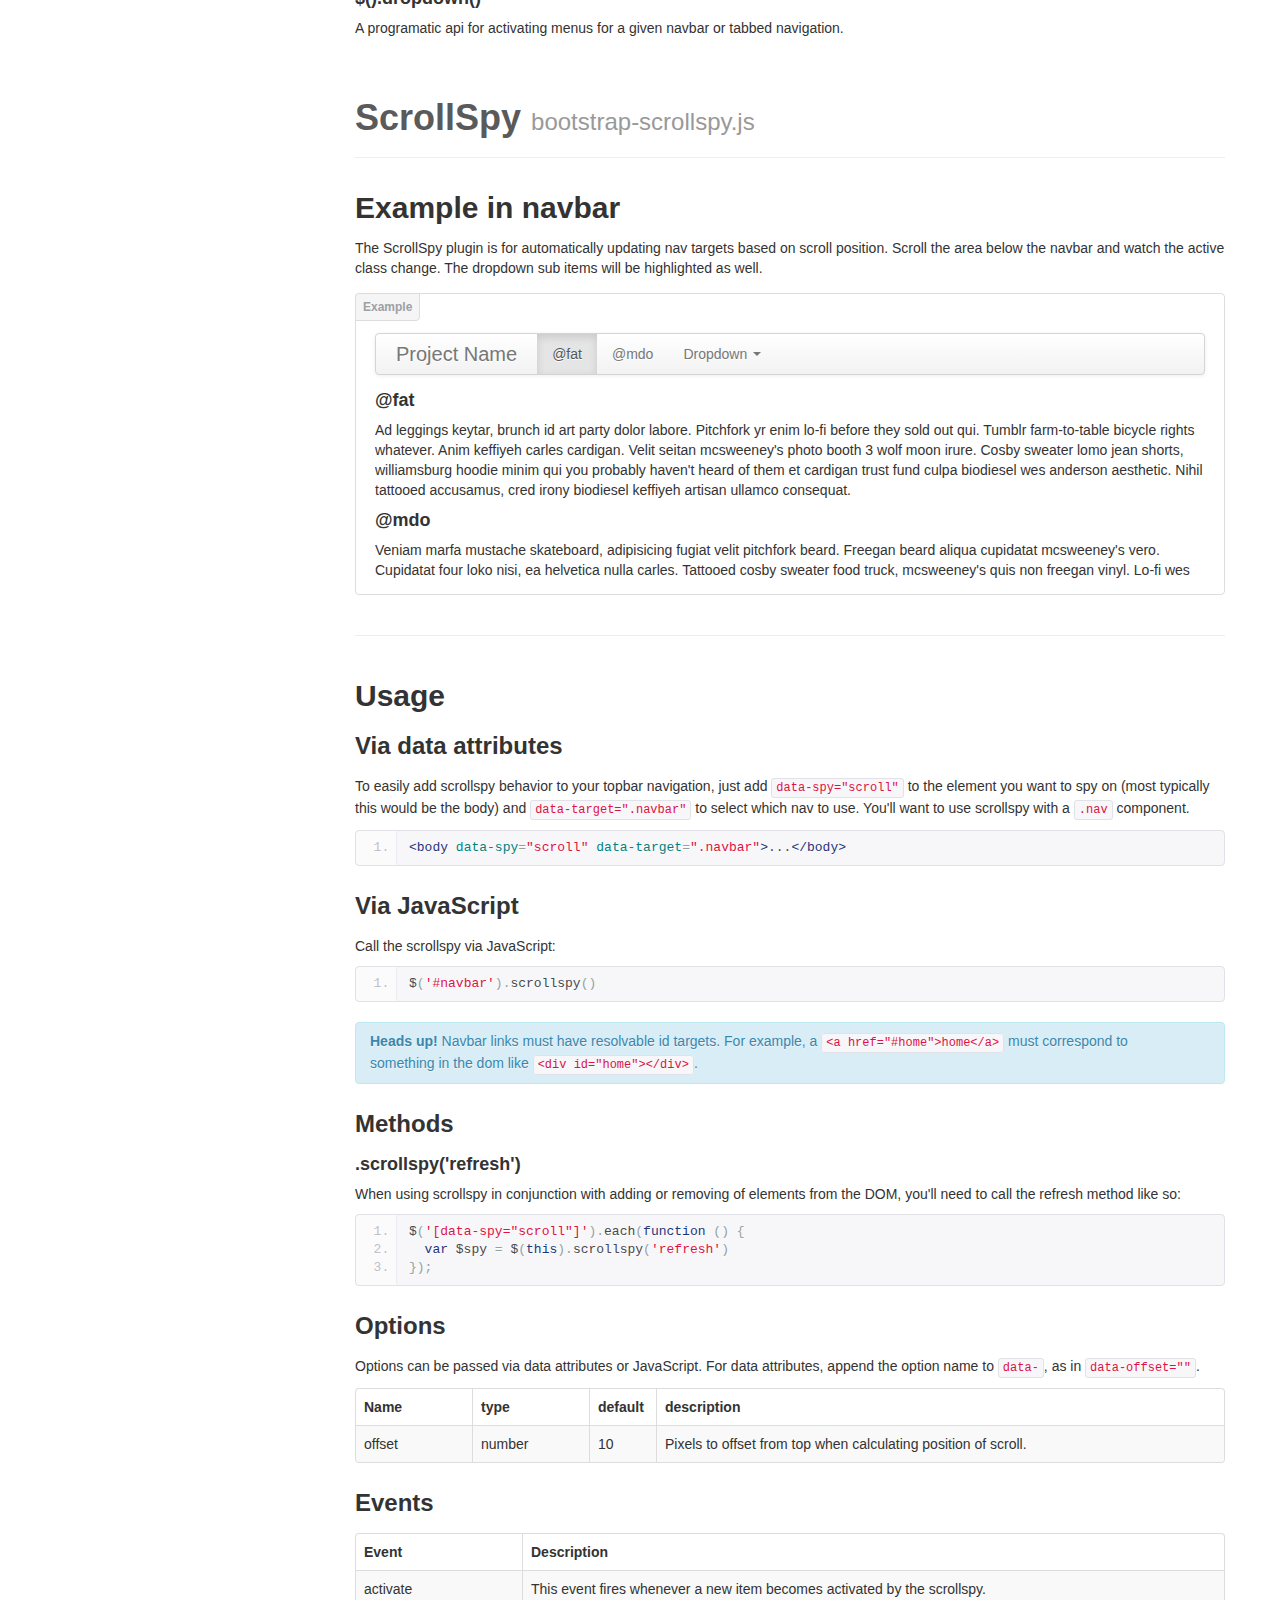
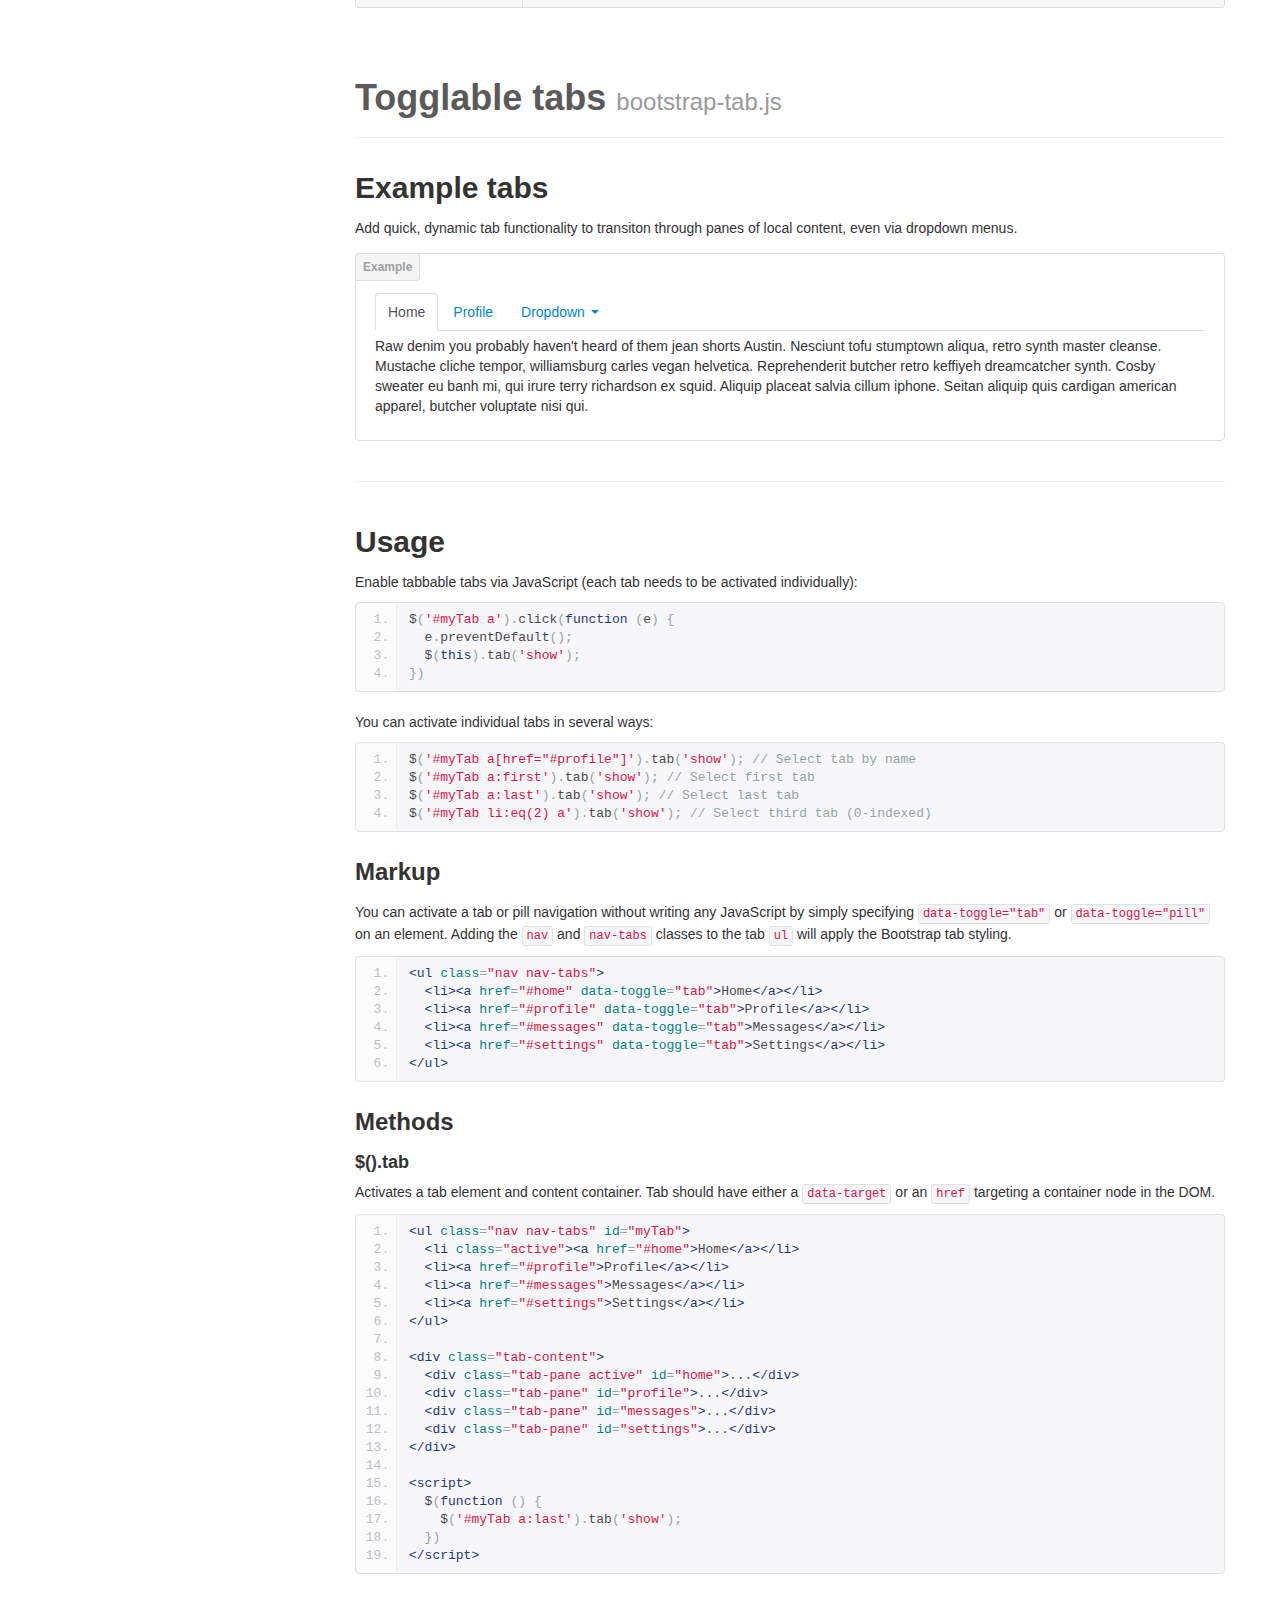
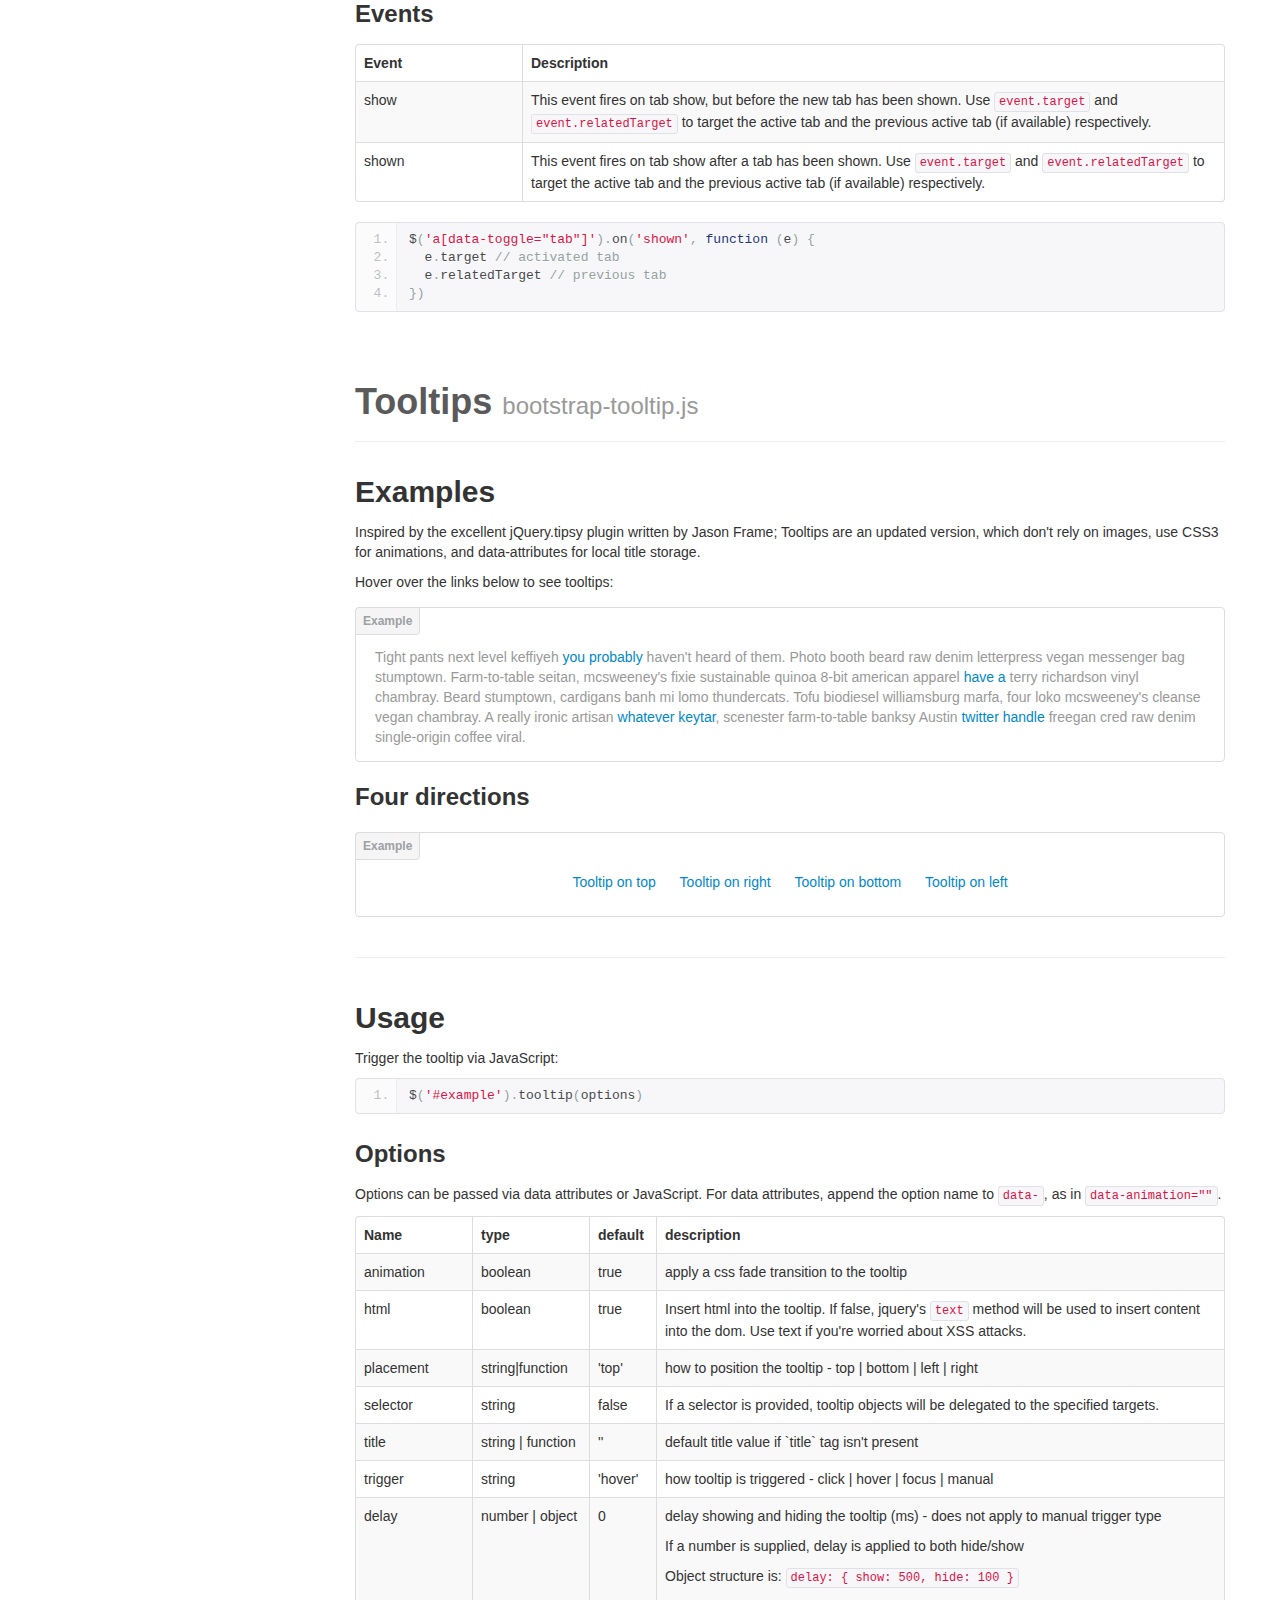
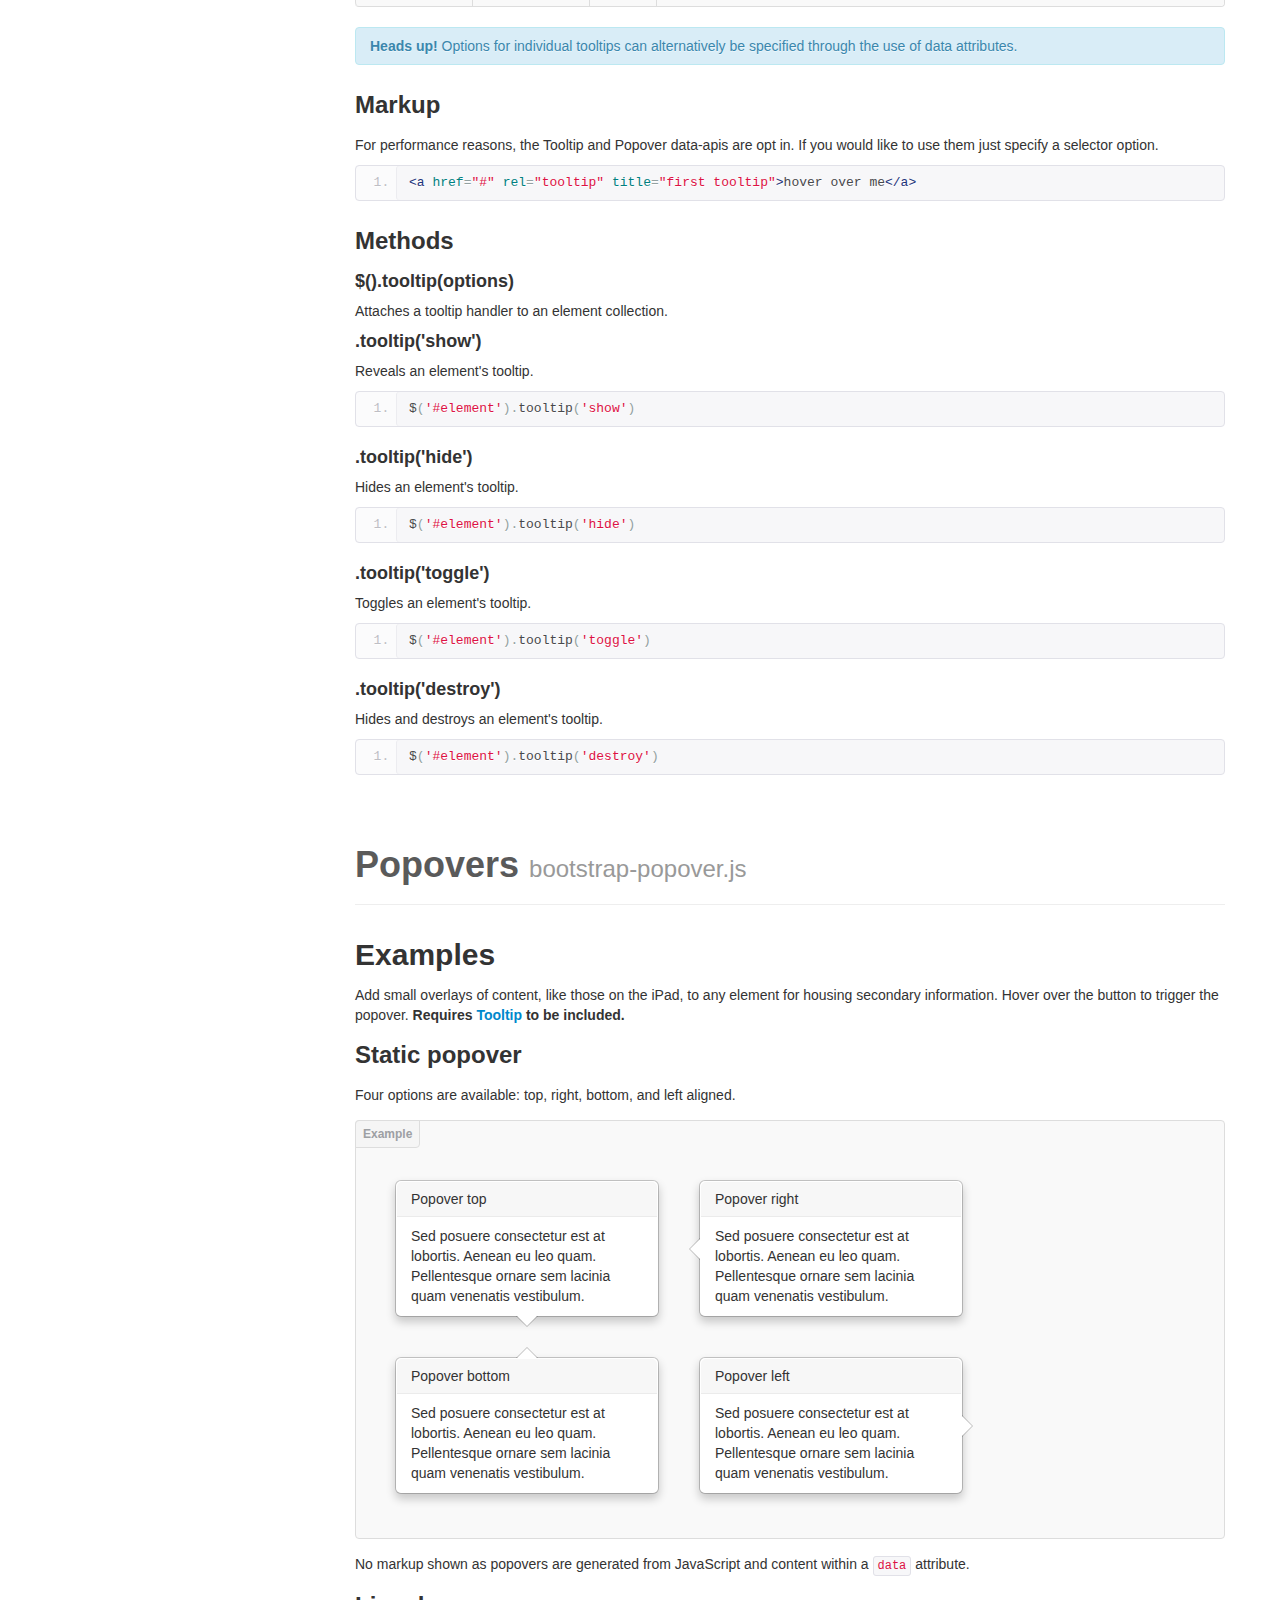
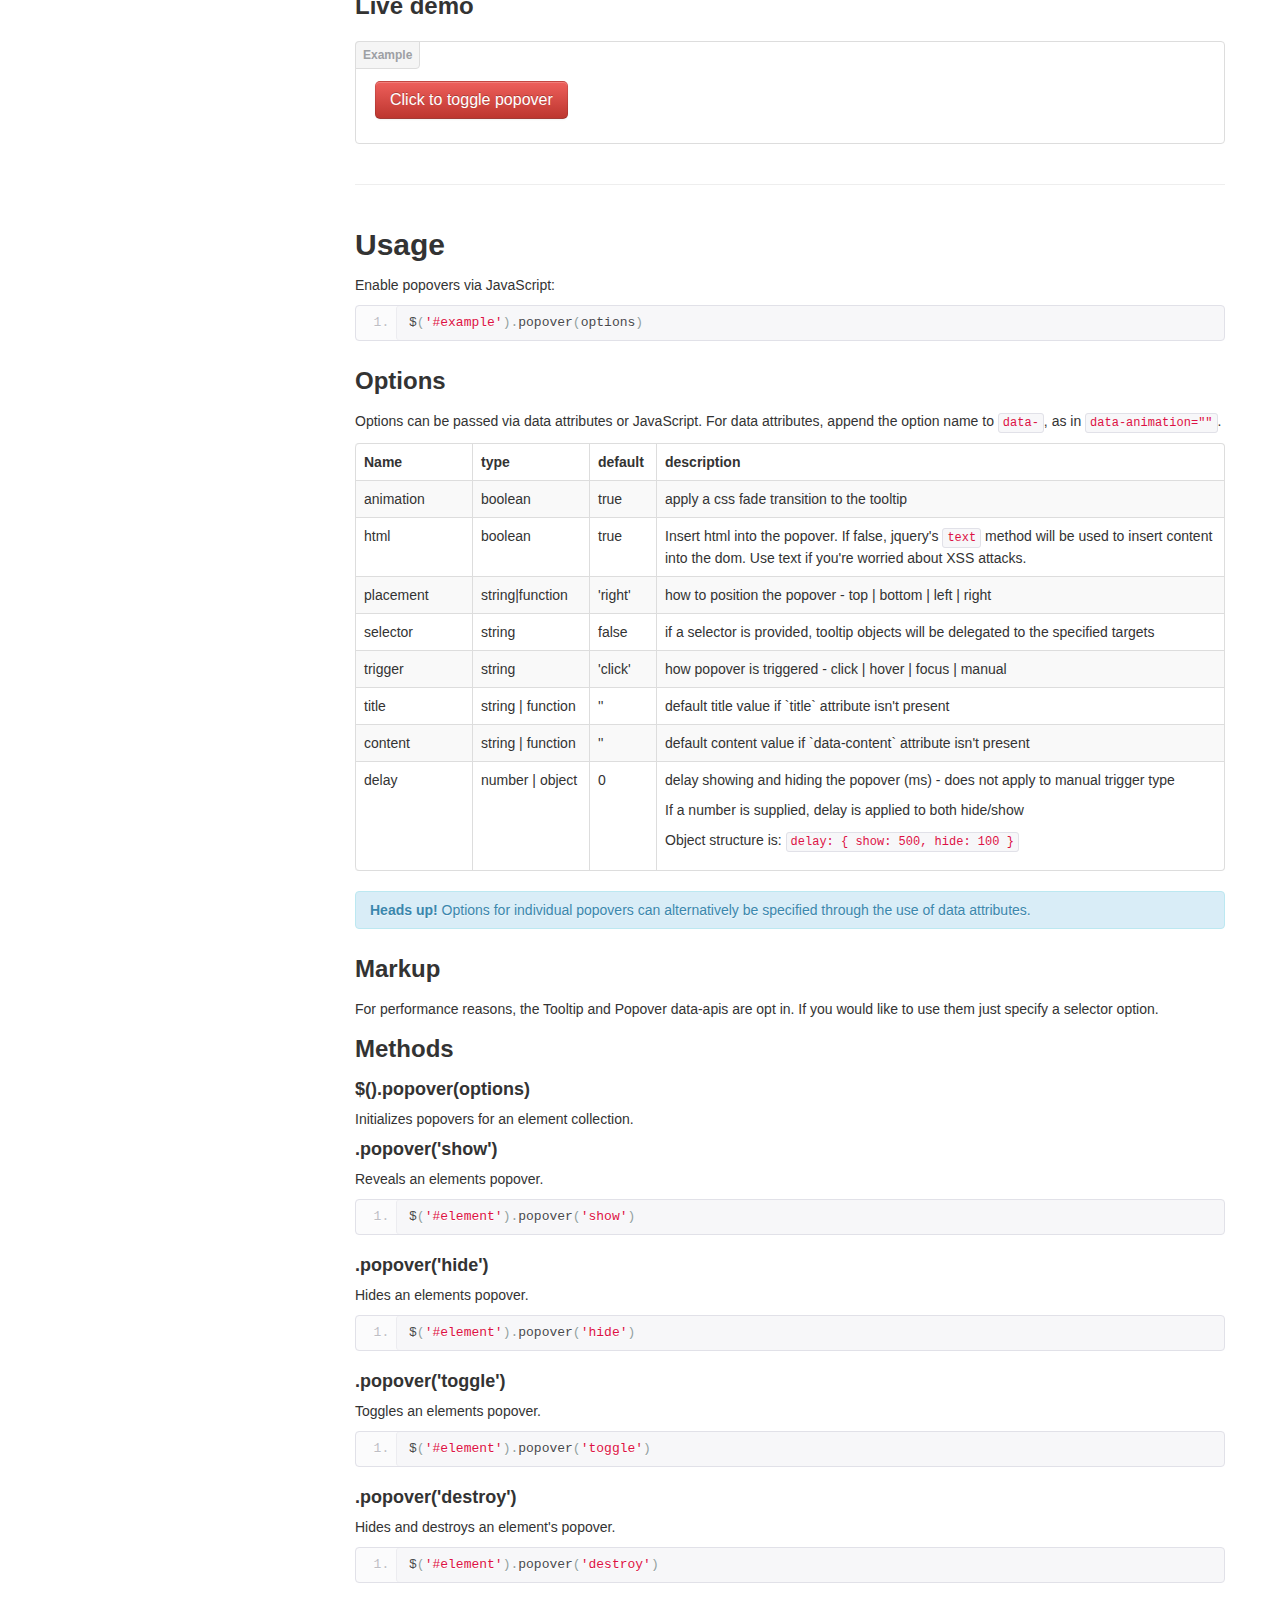
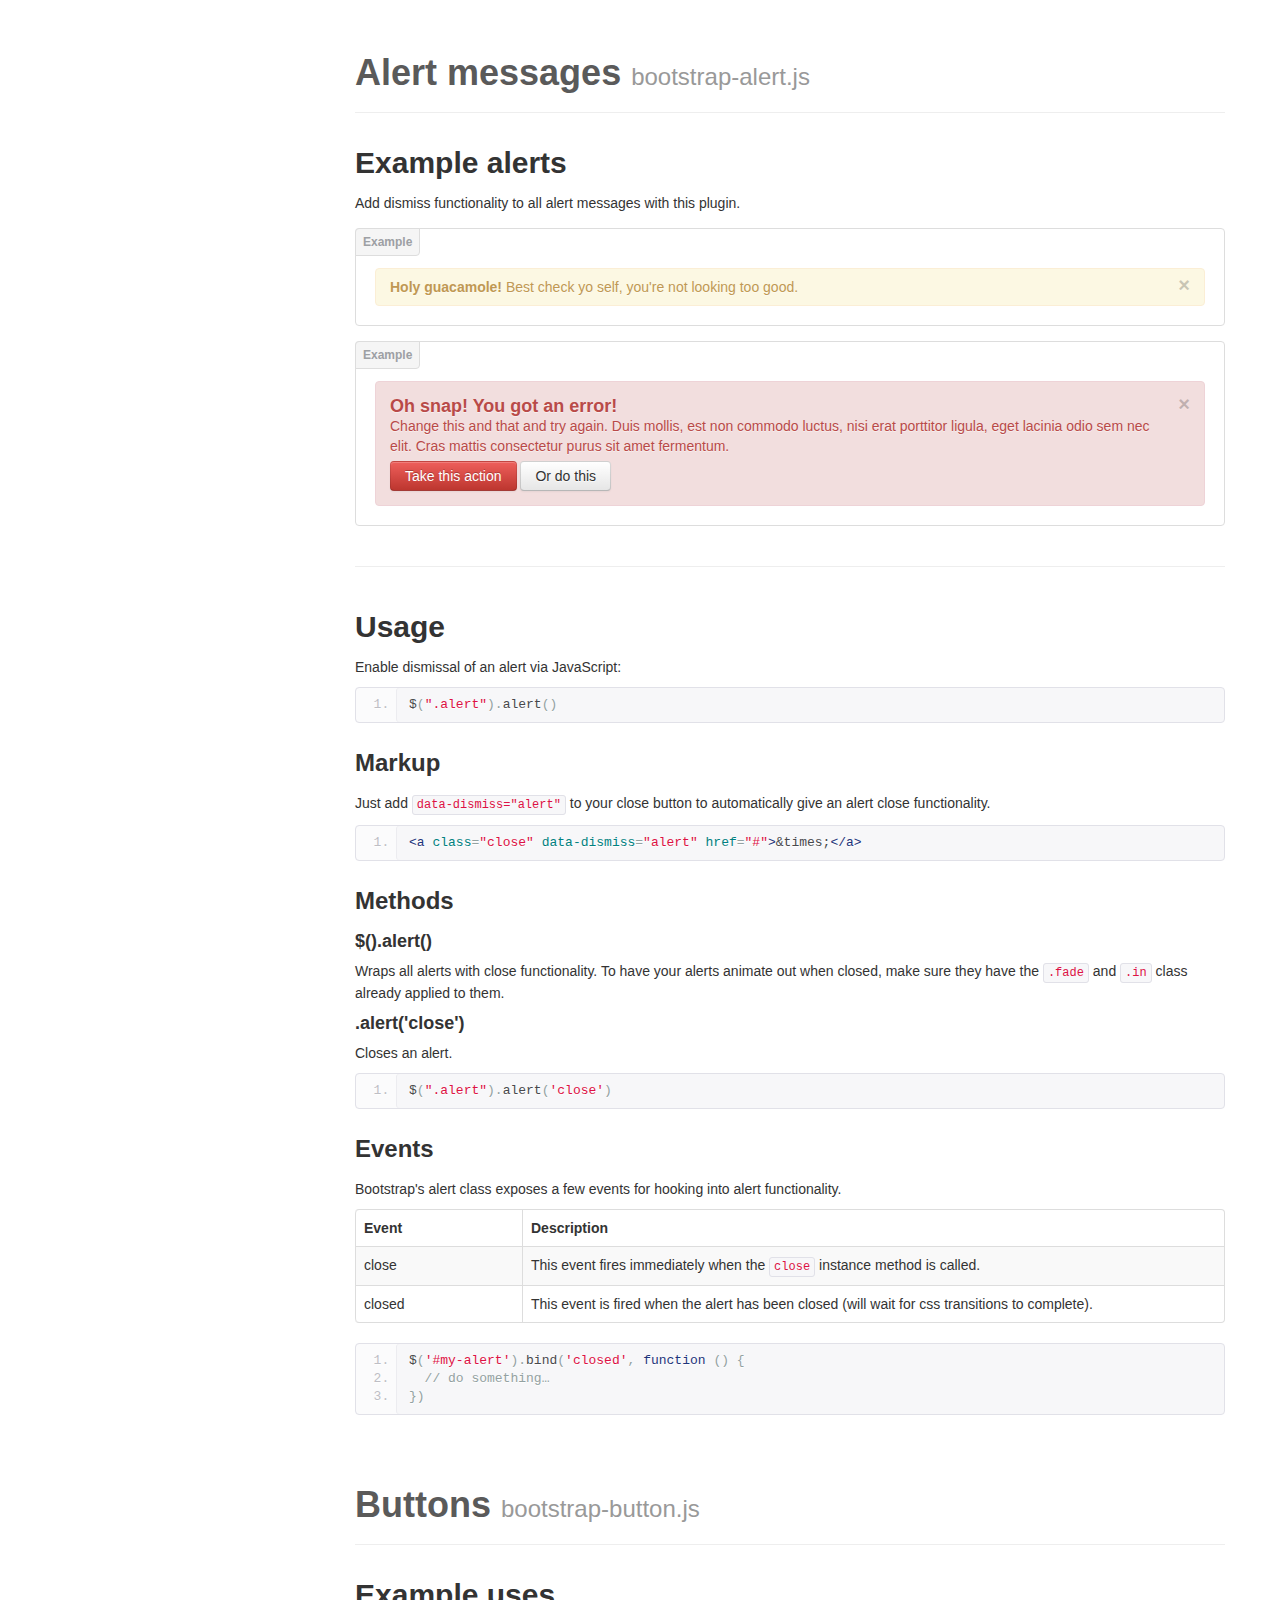
<file: assets/javascript.html>
<!DOCTYPE html>
<html lang="en">
  <head>
    <meta charset="utf-8">
    <title>Javascript - Twitter Bootstrap</title>
    <meta name="viewport" content="width=device-width, initial-scale=1.0">
    <meta name="description" content="">
    <meta name="author" content="">

    <!-- Le styles -->
    <link href="css/bootstrap.css" rel="stylesheet">
    <link href="css/bootstrap-responsive.css" rel="stylesheet">
    <link href="css/docs.css" rel="stylesheet">
    <link href="css/tm_docs.css" rel="stylesheet">
    <link href="css/prettify.css" rel="stylesheet">

    <!-- Le HTML5 shim, for IE6-8 support of HTML5 elements -->
    <!--[if lt IE 9]>
    <link href="css/ie.css" rel="stylesheet">
      <script src="http://html5shim.googlecode.com/svn/trunk/html5.js"></script>
    <![endif]-->
    
    <!--Google analytics code-->
    <meta name="robots" content="noindex, nofollow" />	  
	  <script type="text/javascript">
           var _gaq = _gaq || [];
          _gaq.push(['_setAccount', 'UA-29231762-1']);
          _gaq.push(['_setDomainName', 'dzyngiri.com']);
          _gaq.push(['_trackPageview']);
        
          (function() {
            var ga = document.createElement('script'); ga.type = 'text/javascript'; ga.async = true;
            ga.src = ('https:' == document.location.protocol ? 'https://ssl' : 'http://www') + '.google-analytics.com/ga.js';
            var s = document.getElementsByTagName('script')[0]; s.parentNode.insertBefore(ga, s);
          })();
      </script>

  </head>

  <body data-spy="scroll" data-target=".bs-docs-sidebar">

    <!-- Navbar -->
    <div class="navbar navbar-inverse navbar-fixed-top" id="advanced">
      <span class="trigger"><strong></strong><em></em></span>
      <div class="navbar-inner">
        <div class="container">
          <button type="button" class="btn btn-navbar" data-toggle="collapse" data-target=".nav-collapse">
            <span class="icon-bar"></span>
            <span class="icon-bar"></span>
            <span class="icon-bar"></span>
          </button>
          <a class="brand" href="scaffolding.html">Bootstrap</a>
          <div class="nav-collapse collapse">
            <ul class="nav">
              <li class="home">
                <a href="../index.html"><img src="img/tm/tm_home.png" alt=""></a>
              </li>
              <li class="divider-vertical"></li>
              <li class="">
                <a href="scaffolding.html">Scaffolding</a>
              </li>
              <li class="">
                <a href="base-css.html">Base CSS</a>
              </li>
              <li class="">
                <a href="components.html">Components</a>
              </li>
              <li class="active">
                <a href="javascript.html">Javascript</a>
              </li>
              <li class="divider-vertical"></li>
              <li class="dropdown">
                <a href="#" class="dropdown-toggle" data-toggle="dropdown">TM add-ons <b class="caret"></b></a>
                <ul class="dropdown-menu">
                  <li><a href="../404.html">Pages</a>
                    <ul>  
                      <li><a href="under_construction.html">Under Construction</a></li>
                      <li><a href="intro.html">Intro Page</a></li>
                      <li><a href="../404.html">404 page</a></li>
                    </ul>
                  </li>
                  <li><a href="portfolio.html">Portfolio</a></li>
                  <li><a href="slider.html">Slider</a></li>
                  <li><a href="social_media.html">Social and Media<br> Sharing</a></li>
                  <li><a href="css3.html">CSS3 Tricks</a></li>
                </ul>
              </li>
            </ul>
          </div>
        </div>
      </div>
    </div>

<!-- Subhead -->
<header class="jumbotron subhead">
  <div class="container">
    <h1>JavaScript for Bootstrap</h1>
    <p class="lead">Bring Bootstrap's components to life&mdash;now with 13 custom jQuery plugins.
  </div>
</header>

  <div class="container">

    <!-- Docs nav -->
    <div class="row">
      <div class="span3 bs-docs-sidebar">
        <ul class="nav nav-list bs-docs-sidenav">
          <li><a href="#overview"><i class="icon-chevron-right"></i> Overview</a></li>
          <li><a href="#transitions"><i class="icon-chevron-right"></i> Transitions</a></li>
          <li><a href="#modals"><i class="icon-chevron-right"></i> Modal</a></li>
          <li><a href="#dropdowns"><i class="icon-chevron-right"></i> Dropdown</a></li>
          <li><a href="#scrollspy"><i class="icon-chevron-right"></i> Scrollspy</a></li>
          <li><a href="#tabs"><i class="icon-chevron-right"></i> Tab</a></li>
          <li><a href="#tooltips"><i class="icon-chevron-right"></i> Tooltip</a></li>
          <li><a href="#popovers"><i class="icon-chevron-right"></i> Popover</a></li>
          <li><a href="#alerts"><i class="icon-chevron-right"></i> Alert</a></li>
          <li><a href="#buttons"><i class="icon-chevron-right"></i> Button</a></li>
          <li><a href="#collapse"><i class="icon-chevron-right"></i> Collapse</a></li>
          <li><a href="#carousel"><i class="icon-chevron-right"></i> Carousel</a></li>
          <li><a href="#typeahead"><i class="icon-chevron-right"></i> Typeahead</a></li>
          <li><a href="#affix"><i class="icon-chevron-right"></i> Affix</a></li>
        </ul>
      </div>
      <div class="span9">


        <!-- Overview -->
        <section id="overview">
          <div class="page-header">
            <h1>JavaScript in Bootstrap</h1>
          </div>

          <h3>Individual or compiled</h3>
          <p>If you have downloaded the latest version of Bootstrap, both <strong>bootstrap.js</strong> and <strong>bootstrap.min.js</strong> contain all of the plugins listed on this page.</p>

          <h3>Data attributes</h3>
          <p>You can use all Bootstrap plugins purely through the markup API without writing a single line of JavaScript. This is Bootstrap's first class API and should be your first consideration when using a plugin.</p>

          <p>That said, in some situations it may be desirable to turn this functionality off. Therefore, we also provide the ability to disable the data attribute API by unbinding all events on the body namespaced with `'data-api'`. This looks like this:
          <pre class="prettyprint linenums">$('body').off('.data-api')</pre>

          <p>Alternatively, to target a specific plugin, just include the plugins name as a namespace along with the data-api namespace like this:</p>
          <pre class="prettyprint linenums">$('body').off('.alert.data-api')</pre>

          <h3>Programmatic API</h3>
          <p>We also believe you should be able to use all Bootstrap plugins purely through the JavaScript API. All public APIs are single, chainable methods, and return the collection acted upon.</p>
          <pre class="prettyprint linenums">$(".btn.danger").button("toggle").addClass("fat")</pre>
          <p>All methods should accept an optional options object, a string which targets a particular method, or nothing (which initiates a plugin with default behavior):</p>
<pre class="prettyprint linenums">
$("#myModal").modal()                       // initialized with defaults
$("#myModal").modal({ keyboard: false })   // initialized with no keyboard
$("#myModal").modal('show')                // initializes and invokes show immediately</p>
</pre>
          <p>Each plugin also exposes it's raw constructor on a `Constructor` property: <code>$.fn.popover.Constructor</code>. If you'd like to get a particular plugin instance, retrieve it directly from an element: <code>$('[rel=popover]').data('popover')</code>.</p>

          <h3>Events</h3>
          <p>Bootstrap provides custom events for most plugin's unique actions. Generally, these come in an infinitive and past participle form - where the infinitive (ex. <code>show</code>) is triggered at the start of an event, and it's past participle form (ex. <code>shown</code>) is trigger on the completion of an action.</p>
          <p>All infinitive events provide preventDefault functionality. This provides the abililty to stop the execution of an action before it starts.</p>
<pre class="prettyprint linenums">
$('#myModal').on('show', function (e) {
    if (!data) return e.preventDefault() // stops modal from being shown
})
</pre>
        </section>



        <!-- Transitions -->
        <section id="transitions">
          <div class="page-header">
            <h1>Transitions <small>bootstrap-transition.js</small></h1>
          </div>
          <h3>About transitions</h3>
          <p>For simple transition effects, include bootstrap-transition.js once alongside the other JS files. If you're using the compiled (or minified) bootstrap.js, there is no need to include this&mdash;it's already there.</p>
          <h3>Use cases</h3>
          <p>A few examples of the transition plugin:</p>
          <ul>
            <li>Sliding or fading in modals</li>
            <li>Fading out tabs</li>
            <li>Fading out alerts</li>
            <li>Sliding carousel panes</li>
          </ul>

        </section>



        <!-- Modal -->
        <section id="modals">
          <div class="page-header">
            <h1>Modals <small>bootstrap-modal.js</small></h1>
          </div>


          <h2>Examples</h2>
          <p>Modals are streamlined, but flexible, dialog prompts with the minimum required functionality and smart defaults.</p>

          <h3>Static example</h3>
          <p>A rendered modal with header, body, and set of actions in the footer.</p>
          <div class="bs-docs-example" style="background-color: #f5f5f5;">
            <div class="modal" style="position: relative; top: auto; left: auto; margin: 0 auto 20px; z-index: 1; max-width: 100%;">
              <div class="modal-header">
                <button type="button" class="close" data-dismiss="modal" aria-hidden="true">&times;</button>
                <h3>Modal header</h3>
              </div>
              <div class="modal-body">
                <p>One fine body…</p>
              </div>
              <div class="modal-footer">
                <a href="#" class="btn">Close</a>
                <a href="#" class="btn btn-primary">Save changes</a>
              </div>
            </div>
          </div>
<pre class="prettyprint linenums">
&lt;div class="modal hide fade"&gt;
  &lt;div class="modal-header"&gt;
    &lt;button type="button" class="close" data-dismiss="modal" aria-hidden="true"&gt;&amp;times;&lt;/button&gt;
    &lt;h3&gt;Modal header&lt;/h3&gt;
  &lt;/div&gt;
  &lt;div class="modal-body"&gt;
    &lt;p&gt;One fine body…&lt;/p&gt;
  &lt;/div&gt;
  &lt;div class="modal-footer"&gt;
    &lt;a href="#" class="btn"&gt;Close&lt;/a&gt;
    &lt;a href="#" class="btn btn-primary"&gt;Save changes&lt;/a&gt;
  &lt;/div&gt;
&lt;/div&gt;
</pre>

          <h3>Live demo</h3>
          <p>Toggle a modal via JavaScript by clicking the button below. It will slide down and fade in from the top of the page.</p>
          <!-- sample modal content -->
          <div id="myModal" class="modal hide fade" tabindex="-1" role="dialog" aria-labelledby="myModalLabel" aria-hidden="true">
            <div class="modal-header">
              <button type="button" class="close" data-dismiss="modal" aria-hidden="true">&times;</button>
              <h3 id="myModalLabel">Modal Heading</h3>
            </div>
            <div class="modal-body">
              <h4>Text in a modal</h4>
              <p>Duis mollis, est non commodo luctus, nisi erat porttitor ligula, eget lacinia odio sem.</p>

              <h4>Popover in a modal</h4>
              <p>This <a href="#" role="button" class="btn popover-test" title="A Title" data-content="And here's some amazing content. It's very engaging. right?">button</a> should trigger a popover on hover.</p>

              <h4>Tooltips in a modal</h4>
              <p><a href="#" class="tooltip-test" title="Tooltip">This link</a> and <a href="#" class="tooltip-test" title="Tooltip">that link</a> should have tooltips on hover.</p>

              <hr>

              <h4>Overflowing text to show optional scrollbar</h4>
              <p>We set a fixed <code>max-height</code> on the <code>.modal-body</code>. Watch it overflow with all this extra lorem ipsum text we've included.</p>
              <p>Cras mattis consectetur purus sit amet fermentum. Cras justo odio, dapibus ac facilisis in, egestas eget quam. Morbi leo risus, porta ac consectetur ac, vestibulum at eros.</p>
              <p>Praesent commodo cursus magna, vel scelerisque nisl consectetur et. Vivamus sagittis lacus vel augue laoreet rutrum faucibus dolor auctor.</p>
              <p>Aenean lacinia bibendum nulla sed consectetur. Praesent commodo cursus magna, vel scelerisque nisl consectetur et. Donec sed odio dui. Donec ullamcorper nulla non metus auctor fringilla.</p>
              <p>Cras mattis consectetur purus sit amet fermentum. Cras justo odio, dapibus ac facilisis in, egestas eget quam. Morbi leo risus, porta ac consectetur ac, vestibulum at eros.</p>
              <p>Praesent commodo cursus magna, vel scelerisque nisl consectetur et. Vivamus sagittis lacus vel augue laoreet rutrum faucibus dolor auctor.</p>
              <p>Aenean lacinia bibendum nulla sed consectetur. Praesent commodo cursus magna, vel scelerisque nisl consectetur et. Donec sed odio dui. Donec ullamcorper nulla non metus auctor fringilla.</p>
            </div>
            <div class="modal-footer">
              <button class="btn" data-dismiss="modal">Close</button>
              <button class="btn btn-primary">Save changes</button>
            </div>
          </div>
          <div class="bs-docs-example" style="padding-bottom: 24px;">
            <a data-toggle="modal" href="#myModal" class="btn btn-primary btn-large">Launch demo modal</a>
          </div>
<pre class="prettyprint linenums">
&lt;-- Button to trigger modal --&gt;
&lt;a href="#myModal" role="button" class="btn" data-toggle="modal"&gt;Launch demo modal&lt;/a&gt;

&lt;-- Modal --&gt;
&lt;div class="modal" id="myModal" tabindex="-1" role="dialog" aria-labelledby="myModalLabel" aria-hidden="true"&gt;
  &lt;div class="modal-header"&gt;
    &lt;button type="button" class="close" data-dismiss="modal" aria-hidden="true"&gt;&times;&lt;/button&gt;
    &lt;h3 id="myModalLabel"&gt;Modal header&lt;/h3&gt;
  &lt;/div&gt;
  &lt;div class="modal-body"&gt;
    &lt;p&gt;One fine body…&lt;/p&gt;
  &lt;/div&gt;
  &lt;div class="modal-footer"&gt;
    &lt;button class="btn" data-dismiss="modal" aria-hidden="true"&gt;Close&lt;/button&gt;
    &lt;button class="btn btn-primary"&gt;Save changes&lt;/button&gt;
  &lt;/div&gt;
&lt;/div&gt;
</pre>


          <hr class="bs-docs-separator">


          <h2>Usage</h2>

          <h3>Via data attributes</h3>
          <p>Activate a modal without writing JavaScript. Set <code>data-toggle="modal"</code> on a controller element, like a button, along with a <code>data-target="#foo"</code> or <code>href="#foo"</code> to target a specific modal to toggle.</p>
          <pre class="prettyprint linenums">&lt;button type="button" data-toggle="modal" data-target="#myModal"&gt;Launch modal&lt;/button&gt;</pre>

          <h3>Via JavaScript</h3>
          <p>Call a modal with id <code>myModal</code> with a single line of JavaScript:</p>
          <pre class="prettyprint linenums">$('#myModal').modal(options)</pre>

          <h3>Options</h3>
          <p>Options can be passed via data attributes or JavaScript. For data attributes, append the option name to <code>data-</code>, as in <code>data-backdrop=""</code>.</p>
          <table class="table table-bordered table-striped">
            <thead>
             <tr>
               <th style="width: 100px;">Name</th>
               <th style="width: 50px;">type</th>
               <th style="width: 50px;">default</th>
               <th>description</th>
             </tr>
            </thead>
            <tbody>
             <tr>
               <td>backdrop</td>
               <td>boolean</td>
               <td>true</td>
               <td>Includes a modal-backdrop element. Alternatively, specify <code>static</code> for a backdrop which doesn't close the modal on click.</td>
             </tr>
             <tr>
               <td>keyboard</td>
               <td>boolean</td>
               <td>true</td>
               <td>Closes the modal when escape key is pressed</td>
             </tr>
             <tr>
               <td>show</td>
               <td>boolean</td>
               <td>true</td>
               <td>Shows the modal when initialized.</td>
             </tr>
             <tr>
               <td>remote</td>
               <td>path</td>
               <td>false</td>
               <td><p>If a remote url is provided, content will be loaded via jQuery's <code>load</code> method and injected into the <code>.modal-body</code>. If you're using the data api, you may alternatively use the <code>href</code> tag to specify the remote source. An example of this is shown below:</p>
              <pre class="prettyprint linenums"><code>&lt;a data-toggle="modal" href="remote.html" data-target="#modal"&gt;click me&lt;/a&gt;</code></pre></td>
             </tr>
            </tbody>
          </table>

          <h3>Methods</h3>
          <h4>.modal(options)</h4>
          <p>Activates your content as a modal. Accepts an optional options <code>object</code>.</p>
<pre class="prettyprint linenums">
$('#myModal').modal({
  keyboard: false
})
</pre>
          <h4>.modal('toggle')</h4>
          <p>Manually toggles a modal.</p>
          <pre class="prettyprint linenums">$('#myModal').modal('toggle')</pre>
          <h4>.modal('show')</h4>
          <p>Manually opens a modal.</p>
          <pre class="prettyprint linenums">$('#myModal').modal('show')</pre>
          <h4>.modal('hide')</h4>
          <p>Manually hides a modal.</p>
          <pre class="prettyprint linenums">$('#myModal').modal('hide')</pre>
          <h3>Events</h3>
          <p>Bootstrap's modal class exposes a few events for hooking into modal functionality.</p>
          <table class="table table-bordered table-striped">
            <thead>
             <tr>
               <th style="width: 150px;">Event</th>
               <th>Description</th>
             </tr>
            </thead>
            <tbody>
             <tr>
               <td>show</td>
               <td>This event fires immediately when the <code>show</code> instance method is called.</td>
             </tr>
             <tr>
               <td>shown</td>
               <td>This event is fired when the modal has been made visible to the user (will wait for css transitions to complete).</td>
             </tr>
             <tr>
               <td>hide</td>
               <td>This event is fired immediately when the <code>hide</code> instance method has been called.</td>
             </tr>
             <tr>
               <td>hidden</td>
               <td>This event is fired when the modal has finished being hidden from the user (will wait for css transitions to complete).</td>
             </tr>
            </tbody>
          </table>
<pre class="prettyprint linenums">
$('#myModal').on('hidden', function () {
  // do something…
})
</pre>
        </section>



        <!-- Dropdowns -->
        <section id="dropdowns">
          <div class="page-header">
            <h1>Dropdowns <small>bootstrap-dropdown.js</small></h1>
          </div>


          <h2>Examples</h2>
          <p>Add dropdown menus to nearly anything with this simple plugin, including the navbar, tabs, and pills.</p>

          <h3>Within a navbar</h3>
          <div class="bs-docs-example">
            <div id="navbar-example" class="navbar navbar-static">
              <div class="navbar-inner">
                <div class="container" style="width: auto;">
                  <a class="brand" href="#">Project Name</a>
                  <ul class="nav" role="navigation">
                    <li class="dropdown">
                      <a id="drop1" href="#" role="button" class="dropdown-toggle" data-toggle="dropdown">Dropdown <b class="caret"></b></a>
                      <ul class="dropdown-menu" role="menu" aria-labelledby="drop1">
                        <li><a tabindex="-1" href="http://google.com">Action</a></li>
                        <li><a tabindex="-1" href="#anotherAction">Another action</a></li>
                        <li><a tabindex="-1" href="#">Something else here</a></li>
                        <li class="divider"></li>
                        <li><a tabindex="-1" href="#">Separated link</a></li>
                      </ul>
                    </li>
                    <li class="dropdown">
                      <a href="#" id="drop2" role="button" class="dropdown-toggle" data-toggle="dropdown">Dropdown 2 <b class="caret"></b></a>
                      <ul class="dropdown-menu" role="menu" aria-labelledby="drop2">
                        <li><a tabindex="-1" href="#">Action</a></li>
                        <li><a tabindex="-1" href="#">Another action</a></li>
                        <li><a tabindex="-1" href="#">Something else here</a></li>
                        <li class="divider"></li>
                        <li><a tabindex="-1" href="#">Separated link</a></li>
                      </ul>
                    </li>
                  </ul>
                  <ul class="nav pull-right">
                    <li id="fat-menu" class="dropdown">
                      <a href="#" id="drop3" role="button" class="dropdown-toggle" data-toggle="dropdown">Dropdown 3 <b class="caret"></b></a>
                      <ul class="dropdown-menu" role="menu" aria-labelledby="drop3">
                        <li><a tabindex="-1" href="#">Action</a></li>
                        <li><a tabindex="-1" href="#">Another action</a></li>
                        <li><a tabindex="-1" href="#">Something else here</a></li>
                        <li class="divider"></li>
                        <li><a tabindex="-1" href="#">Separated link</a></li>
                      </ul>
                    </li>
                  </ul>
                </div>
              </div>
            </div> <!-- /navbar-example -->
          </div> 

          <h3>Within tabs</h3>
          <div class="bs-docs-example">
            <ul class="nav nav-pills">
              <li class="active"><a href="#">Regular link</a></li>
              <li class="dropdown">
                <a class="dropdown-toggle" id="drop4" role="button" data-toggle="dropdown" href="#">Dropdown <b class="caret"></b></a>
                <ul id="menu1" class="dropdown-menu" role="menu" aria-labelledby="drop4">
                  <li><a tabindex="-1" href="#">Action</a></li>
                  <li><a tabindex="-1" href="#">Another action</a></li>
                  <li><a tabindex="-1" href="#">Something else here</a></li>
                  <li class="divider"></li>
                  <li><a tabindex="-1" href="#">Separated link</a></li>
                </ul>
              </li>
              <li class="dropdown">
                <a class="dropdown-toggle" id="drop5" role="button" data-toggle="dropdown" href="#">Dropdown 2 <b class="caret"></b></a>
                <ul id="menu2" class="dropdown-menu" role="menu" aria-labelledby="drop5">
                  <li><a tabindex="-1" href="#">Action</a></li>
                  <li><a tabindex="-1" href="#">Another action</a></li>
                  <li><a tabindex="-1" href="#">Something else here</a></li>
                  <li class="divider"></li>
                  <li><a tabindex="-1" href="#">Separated link</a></li>
                </ul>
              </li>
              <li class="dropdown">
                <a class="dropdown-toggle" id="drop5" role="button" data-toggle="dropdown" href="#">Dropdown 3 <b class="caret"></b></a>
                <ul id="menu3" class="dropdown-menu" role="menu" aria-labelledby="drop5">
                  <li><a tabindex="-1" href="#">Action</a></li>
                  <li><a tabindex="-1" href="#">Another action</a></li>
                  <li><a tabindex="-1" href="#">Something else here</a></li>
                  <li class="divider"></li>
                  <li><a tabindex="-1" href="#">Separated link</a></li>
                </ul>
              </li>
            </ul> <!-- /tabs -->
          </div> 


          <hr class="bs-docs-separator">


          <h2>Usage</h2>

          <h3>Via data attributes</h3>
          <p>Add <code>data-toggle="dropdown"</code> to a link or button to toggle a dropdown.</p>
<pre class="prettyprint linenums">
&lt;div class="dropdown"&gt;
  &lt;a class="dropdown-toggle" data-toggle="dropdown" href="#"&gt;Dropdown trigger&lt;/a&gt;
  &lt;ul class="dropdown-menu" role="menu" aria-labelledby="dLabel"&gt;
    ...
  &lt;/ul&gt;
&lt;/div&gt;
</pre>
          <p>To keep URLs intact, use the <code>data-target</code> attribute instead of <code>href="#"</code>.</p>
<pre class="prettyprint linenums">
&lt;div class="dropdown"&gt;
  &lt;a class="dropdown-toggle" id="dLabel" role="button" data-toggle="dropdown" data-target="#" href="/page.html"&gt;
    Dropdown
    &lt;b class="caret"&gt;&lt;/b&gt;
  &lt;/a&gt;
  &lt;ul class="dropdown-menu" role="menu" aria-labelledby="dLabel"&gt;
    ...
  &lt;/ul&gt;
&lt;/div&gt;
</pre>

          <h3>Via JavaScript</h3>
          <p>Call the dropdowns via JavaScript:</p>
          <pre class="prettyprint linenums">$('.dropdown-toggle').dropdown()</pre>

          <h3>Options</h3>
          <p><em>None</em></p>

          <h3>Methods</h3>
          <h4>$().dropdown()</h4>
          <p>A programatic api for activating menus for a given navbar or tabbed navigation.</p>
        </section>



        <!-- ScrollSpy -->
        <section id="scrollspy">
          <div class="page-header">
            <h1>ScrollSpy <small>bootstrap-scrollspy.js</small></h1>
          </div>


          <h2>Example in navbar</h2>
          <p>The ScrollSpy plugin is for automatically updating nav targets based on scroll position. Scroll the area below the navbar and watch the active class change. The dropdown sub items will be highlighted as well.</p>
          <div class="bs-docs-example">
            <div id="navbarExample" class="navbar navbar-static">
              <div class="navbar-inner">
                <div class="container" style="width: auto;">
                  <a class="brand" href="#">Project Name</a>
                  <ul class="nav">
                    <li><a href="#fat">@fat</a></li>
                    <li><a href="#mdo">@mdo</a></li>
                    <li class="dropdown">
                      <a href="#" class="dropdown-toggle" data-toggle="dropdown">Dropdown <b class="caret"></b></a>
                      <ul class="dropdown-menu">
                        <li><a href="#one">one</a></li>
                        <li><a href="#two">two</a></li>
                        <li class="divider"></li>
                        <li><a href="#three">three</a></li>
                      </ul>
                    </li>
                  </ul>
                </div>
              </div>
            </div>
            <div data-spy="scroll" data-target="#navbarExample" data-offset="0" class="scrollspy-example">
              <h4 id="fat">@fat</h4>
              <p>Ad leggings keytar, brunch id art party dolor labore. Pitchfork yr enim lo-fi before they sold out qui. Tumblr farm-to-table bicycle rights whatever. Anim keffiyeh carles cardigan. Velit seitan mcsweeney's photo booth 3 wolf moon irure. Cosby sweater lomo jean shorts, williamsburg hoodie minim qui you probably haven't heard of them et cardigan trust fund culpa biodiesel wes anderson aesthetic. Nihil tattooed accusamus, cred irony biodiesel keffiyeh artisan ullamco consequat.</p>
              <h4 id="mdo">@mdo</h4>
              <p>Veniam marfa mustache skateboard, adipisicing fugiat velit pitchfork beard. Freegan beard aliqua cupidatat mcsweeney's vero. Cupidatat four loko nisi, ea helvetica nulla carles. Tattooed cosby sweater food truck, mcsweeney's quis non freegan vinyl. Lo-fi wes anderson +1 sartorial. Carles non aesthetic exercitation quis gentrify. Brooklyn adipisicing craft beer vice keytar deserunt.</p>
              <h4 id="one">one</h4>
              <p>Occaecat commodo aliqua delectus. Fap craft beer deserunt skateboard ea. Lomo bicycle rights adipisicing banh mi, velit ea sunt next level locavore single-origin coffee in magna veniam. High life id vinyl, echo park consequat quis aliquip banh mi pitchfork. Vero VHS est adipisicing. Consectetur nisi DIY minim messenger bag. Cred ex in, sustainable delectus consectetur fanny pack iphone.</p>
              <h4 id="two">two</h4>
              <p>In incididunt echo park, officia deserunt mcsweeney's proident master cleanse thundercats sapiente veniam. Excepteur VHS elit, proident shoreditch +1 biodiesel laborum craft beer. Single-origin coffee wayfarers irure four loko, cupidatat terry richardson master cleanse. Assumenda you probably haven't heard of them art party fanny pack, tattooed nulla cardigan tempor ad. Proident wolf nesciunt sartorial keffiyeh eu banh mi sustainable. Elit wolf voluptate, lo-fi ea portland before they sold out four loko. Locavore enim nostrud mlkshk brooklyn nesciunt.</p>
              <h4 id="three">three</h4>
              <p>Ad leggings keytar, brunch id art party dolor labore. Pitchfork yr enim lo-fi before they sold out qui. Tumblr farm-to-table bicycle rights whatever. Anim keffiyeh carles cardigan. Velit seitan mcsweeney's photo booth 3 wolf moon irure. Cosby sweater lomo jean shorts, williamsburg hoodie minim qui you probably haven't heard of them et cardigan trust fund culpa biodiesel wes anderson aesthetic. Nihil tattooed accusamus, cred irony biodiesel keffiyeh artisan ullamco consequat.</p>
              <p>Keytar twee blog, culpa messenger bag marfa whatever delectus food truck. Sapiente synth id assumenda. Locavore sed helvetica cliche irony, thundercats you probably haven't heard of them consequat hoodie gluten-free lo-fi fap aliquip. Labore elit placeat before they sold out, terry richardson proident brunch nesciunt quis cosby sweater pariatur keffiyeh ut helvetica artisan. Cardigan craft beer seitan readymade velit. VHS chambray laboris tempor veniam. Anim mollit minim commodo ullamco thundercats.
              </p>
            </div>
          </div>


          <hr class="bs-docs-separator">


          <h2>Usage</h2>

          <h3>Via data attributes</h3>
          <p>To easily add scrollspy behavior to your topbar navigation, just add <code>data-spy="scroll"</code> to the element you want to spy on (most typically this would be the body) and <code>data-target=".navbar"</code> to select which nav to use. You'll want to use scrollspy with a <code>.nav</code> component.</p>
          <pre class="prettyprint linenums">&lt;body data-spy="scroll" data-target=".navbar"&gt;...&lt;/body&gt;</pre>

          <h3>Via JavaScript</h3>
          <p>Call the scrollspy via JavaScript:</p>
          <pre class="prettyprint linenums">$('#navbar').scrollspy()</pre>

          <div class="alert alert-info">
            <strong>Heads up!</strong>
            Navbar links must have resolvable id targets. For example, a <code>&lt;a href="#home"&gt;home&lt;/a&gt;</code> must correspond to something in the dom like <code>&lt;div id="home"&gt;&lt;/div&gt;</code>.
          </div>

          <h3>Methods</h3>
          <h4>.scrollspy('refresh')</h4>
          <p>When using scrollspy in conjunction with adding or removing of elements from the DOM, you'll need to call the refresh method like so:</p>
<pre class="prettyprint linenums">
$('[data-spy="scroll"]').each(function () {
  var $spy = $(this).scrollspy('refresh')
});
</pre>

          <h3>Options</h3>
          <p>Options can be passed via data attributes or JavaScript. For data attributes, append the option name to <code>data-</code>, as in <code>data-offset=""</code>.</p>
          <table class="table table-bordered table-striped">
            <thead>
             <tr>
               <th style="width: 100px;">Name</th>
               <th style="width: 100px;">type</th>
               <th style="width: 50px;">default</th>
               <th>description</th>
             </tr>
            </thead>
            <tbody>
             <tr>
               <td>offset</td>
               <td>number</td>
               <td>10</td>
               <td>Pixels to offset from top when calculating position of scroll.</td>
             </tr>
            </tbody>
          </table>

          <h3>Events</h3>
          <table class="table table-bordered table-striped">
            <thead>
             <tr>
               <th style="width: 150px;">Event</th>
               <th>Description</th>
             </tr>
            </thead>
            <tbody>
             <tr>
               <td>activate</td>
               <td>This event fires whenever a new item becomes activated by the scrollspy.</td>
            </tr>
            </tbody>
          </table>
        </section>



        <!-- Tabs -->
        <section id="tabs">
          <div class="page-header">
            <h1>Togglable tabs <small>bootstrap-tab.js</small></h1>
          </div>


          <h2>Example tabs</h2>
          <p>Add quick, dynamic tab functionality to transiton through panes of local content, even via dropdown menus.</p>
          <div class="bs-docs-example">
            <ul id="myTab" class="nav nav-tabs">
              <li class="active"><a href="#home" data-toggle="tab">Home</a></li>
              <li><a href="#profile" data-toggle="tab">Profile</a></li>
              <li class="dropdown">
                <a href="#" class="dropdown-toggle" data-toggle="dropdown">Dropdown <b class="caret"></b></a>
                <ul class="dropdown-menu">
                  <li><a href="#dropdown1" data-toggle="tab">@fat</a></li>
                  <li><a href="#dropdown2" data-toggle="tab">@mdo</a></li>
                </ul>
              </li>
            </ul>
            <div id="myTabContent" class="tab-content">
              <div class="tab-pane fade in active" id="home">
                <p>Raw denim you probably haven't heard of them jean shorts Austin. Nesciunt tofu stumptown aliqua, retro synth master cleanse. Mustache cliche tempor, williamsburg carles vegan helvetica. Reprehenderit butcher retro keffiyeh dreamcatcher synth. Cosby sweater eu banh mi, qui irure terry richardson ex squid. Aliquip placeat salvia cillum iphone. Seitan aliquip quis cardigan american apparel, butcher voluptate nisi qui.</p>
              </div>
              <div class="tab-pane fade" id="profile">
                <p>Food truck fixie locavore, accusamus mcsweeney's marfa nulla single-origin coffee squid. Exercitation +1 labore velit, blog sartorial PBR leggings next level wes anderson artisan four loko farm-to-table craft beer twee. Qui photo booth letterpress, commodo enim craft beer mlkshk aliquip jean shorts ullamco ad vinyl cillum PBR. Homo nostrud organic, assumenda labore aesthetic magna delectus mollit. Keytar helvetica VHS salvia yr, vero magna velit sapiente labore stumptown. Vegan fanny pack odio cillum wes anderson 8-bit, sustainable jean shorts beard ut DIY ethical culpa terry richardson biodiesel. Art party scenester stumptown, tumblr butcher vero sint qui sapiente accusamus tattooed echo park.</p>
              </div>
              <div class="tab-pane fade" id="dropdown1">
                <p>Etsy mixtape wayfarers, ethical wes anderson tofu before they sold out mcsweeney's organic lomo retro fanny pack lo-fi farm-to-table readymade. Messenger bag gentrify pitchfork tattooed craft beer, iphone skateboard locavore carles etsy salvia banksy hoodie helvetica. DIY synth PBR banksy irony. Leggings gentrify squid 8-bit cred pitchfork. Williamsburg banh mi whatever gluten-free, carles pitchfork biodiesel fixie etsy retro mlkshk vice blog. Scenester cred you probably haven't heard of them, vinyl craft beer blog stumptown. Pitchfork sustainable tofu synth chambray yr.</p>
              </div>
              <div class="tab-pane fade" id="dropdown2">
                <p>Trust fund seitan letterpress, keytar raw denim keffiyeh etsy art party before they sold out master cleanse gluten-free squid scenester freegan cosby sweater. Fanny pack portland seitan DIY, art party locavore wolf cliche high life echo park Austin. Cred vinyl keffiyeh DIY salvia PBR, banh mi before they sold out farm-to-table VHS viral locavore cosby sweater. Lomo wolf viral, mustache readymade thundercats keffiyeh craft beer marfa ethical. Wolf salvia freegan, sartorial keffiyeh echo park vegan.</p>
              </div>
            </div>
          </div>


          <hr class="bs-docs-separator">


          <h2>Usage</h2>
          <p>Enable tabbable tabs via JavaScript (each tab needs to be activated individually):</p>
<pre class="prettyprint linenums">
$('#myTab a').click(function (e) {
  e.preventDefault();
  $(this).tab('show');
})</pre>
          <p>You can activate individual tabs in several ways:</p>
<pre class="prettyprint linenums">
$('#myTab a[href="#profile"]').tab('show'); // Select tab by name
$('#myTab a:first').tab('show'); // Select first tab
$('#myTab a:last').tab('show'); // Select last tab
$('#myTab li:eq(2) a').tab('show'); // Select third tab (0-indexed)
</pre>

          <h3>Markup</h3>
          <p>You can activate a tab or pill navigation without writing any JavaScript by simply specifying <code>data-toggle="tab"</code> or <code>data-toggle="pill"</code> on an element. Adding the <code>nav</code> and <code>nav-tabs</code> classes to the tab <code>ul</code> will apply the Bootstrap tab styling.</p>
<pre class="prettyprint linenums">
&lt;ul class="nav nav-tabs"&gt;
  &lt;li&gt;&lt;a href="#home" data-toggle="tab"&gt;Home&lt;/a&gt;&lt;/li&gt;
  &lt;li&gt;&lt;a href="#profile" data-toggle="tab"&gt;Profile&lt;/a&gt;&lt;/li&gt;
  &lt;li&gt;&lt;a href="#messages" data-toggle="tab"&gt;Messages&lt;/a&gt;&lt;/li&gt;
  &lt;li&gt;&lt;a href="#settings" data-toggle="tab"&gt;Settings&lt;/a&gt;&lt;/li&gt;
&lt;/ul&gt;</pre>

          <h3>Methods</h3>
          <h4>$().tab</h4>
          <p>
            Activates a tab element and content container. Tab should have either a <code>data-target</code> or an <code>href</code> targeting a container node in the DOM.
          </p>
<pre class="prettyprint linenums">
&lt;ul class="nav nav-tabs" id="myTab"&gt;
  &lt;li class="active"&gt;&lt;a href="#home"&gt;Home&lt;/a&gt;&lt;/li&gt;
  &lt;li&gt;&lt;a href="#profile"&gt;Profile&lt;/a&gt;&lt;/li&gt;
  &lt;li&gt;&lt;a href="#messages"&gt;Messages&lt;/a&gt;&lt;/li&gt;
  &lt;li&gt;&lt;a href="#settings"&gt;Settings&lt;/a&gt;&lt;/li&gt;
&lt;/ul&gt;

&lt;div class="tab-content"&gt;
  &lt;div class="tab-pane active" id="home"&gt;...&lt;/div&gt;
  &lt;div class="tab-pane" id="profile"&gt;...&lt;/div&gt;
  &lt;div class="tab-pane" id="messages"&gt;...&lt;/div&gt;
  &lt;div class="tab-pane" id="settings"&gt;...&lt;/div&gt;
&lt;/div&gt;

&lt;script&gt;
  $(function () {
    $('#myTab a:last').tab('show');
  })
&lt;/script&gt;
</pre>

          <h3>Events</h3>
          <table class="table table-bordered table-striped">
            <thead>
             <tr>
               <th style="width: 150px;">Event</th>
               <th>Description</th>
             </tr>
            </thead>
            <tbody>
             <tr>
               <td>show</td>
               <td>This event fires on tab show, but before the new tab has been shown. Use <code>event.target</code> and <code>event.relatedTarget</code> to target the active tab and the previous active tab (if available) respectively.</td>
            </tr>
            <tr>
               <td>shown</td>
               <td>This event fires on tab show after a tab has been shown. Use <code>event.target</code> and <code>event.relatedTarget</code> to target the active tab and the previous active tab (if available) respectively.</td>
             </tr>
            </tbody>
          </table>
<pre class="prettyprint linenums">
$('a[data-toggle="tab"]').on('shown', function (e) {
  e.target // activated tab
  e.relatedTarget // previous tab
})
</pre>
        </section>


        <!-- Tooltips -->
        <section id="tooltips">
          <div class="page-header">
            <h1>Tooltips <small>bootstrap-tooltip.js</small></h1>
          </div>


          <h2>Examples</h2>
          <p>Inspired by the excellent jQuery.tipsy plugin written by Jason Frame; Tooltips are an updated version, which don't rely on images, use CSS3 for animations, and data-attributes for local title storage.</p>
          <p>Hover over the links below to see tooltips:</p>
          <div class="bs-docs-example tooltip-demo">
            <p class="muted" style="margin-bottom: 0;">Tight pants next level keffiyeh <a href="#" rel="tooltip" title="Default tooltip">you probably</a> haven't heard of them. Photo booth beard raw denim letterpress vegan messenger bag stumptown. Farm-to-table seitan, mcsweeney's fixie sustainable quinoa 8-bit american apparel <a href="#" rel="tooltip" title="Another tooltip">have a</a> terry richardson vinyl chambray. Beard stumptown, cardigans banh mi lomo thundercats. Tofu biodiesel williamsburg marfa, four loko mcsweeney's cleanse vegan chambray. A really ironic artisan <a href="#" rel="tooltip" title="Another one here too">whatever keytar</a>, scenester farm-to-table banksy Austin <a href="#" rel="tooltip" title="The last tip!">twitter handle</a> freegan cred raw denim single-origin coffee viral.
            </p>
          </div>

          <h3>Four directions</h3>
          <div class="bs-docs-example tooltip-demo">
            <ul class="bs-docs-tooltip-examples">
              <li><a href="#" rel="tooltip" data-placement="top" title="Tooltip on top">Tooltip on top</a></li>
              <li><a href="#" rel="tooltip" data-placement="right" title="Tooltip on right">Tooltip on right</a></li>
              <li><a href="#" rel="tooltip" data-placement="bottom" title="Tooltip on bottom">Tooltip on bottom</a></li>
              <li><a href="#" rel="tooltip" data-placement="left" title="Tooltip on left">Tooltip on left</a></li>
            </ul>
          </div>


          <hr class="bs-docs-separator">


          <h2>Usage</h2>
          <p>Trigger the tooltip via JavaScript:</p>
          <pre class="prettyprint linenums">$('#example').tooltip(options)</pre>

          <h3>Options</h3>
          <p>Options can be passed via data attributes or JavaScript. For data attributes, append the option name to <code>data-</code>, as in <code>data-animation=""</code>.</p>
          <table class="table table-bordered table-striped">
            <thead>
             <tr>
               <th style="width: 100px;">Name</th>
               <th style="width: 100px;">type</th>
               <th style="width: 50px;">default</th>
               <th>description</th>
             </tr>
            </thead>
            <tbody>
             <tr>
               <td>animation</td>
               <td>boolean</td>
               <td>true</td>
               <td>apply a css fade transition to the tooltip</td>
             </tr>
             <tr>
               <td>html</td>
               <td>boolean</td>
               <td>true</td>
               <td>Insert html into the tooltip. If false, jquery's <code>text</code> method will be used to insert content into the dom. Use text if you're worried about XSS attacks.</td>
             </tr>
             <tr>
               <td>placement</td>
               <td>string|function</td>
               <td>'top'</td>
               <td>how to position the tooltip - top | bottom | left | right</td>
             </tr>
             <tr>
               <td>selector</td>
               <td>string</td>
               <td>false</td>
               <td>If a selector is provided, tooltip objects will be delegated to the specified targets.</td>
             </tr>
             <tr>
               <td>title</td>
               <td>string | function</td>
               <td>''</td>
               <td>default title value if `title` tag isn't present</td>
             </tr>
             <tr>
               <td>trigger</td>
               <td>string</td>
               <td>'hover'</td>
               <td>how tooltip is triggered - click | hover | focus | manual</td>
             </tr>
             <tr>
               <td>delay</td>
               <td>number | object</td>
               <td>0</td>
               <td>
                <p>delay showing and hiding the tooltip (ms) - does not apply to manual trigger type</p>
                <p>If a number is supplied, delay is applied to both hide/show</p>
                <p>Object structure is: <code>delay: { show: 500, hide: 100 }</code></p>
               </td>
             </tr>
            </tbody>
          </table>
          <div class="alert alert-info">
            <strong>Heads up!</strong>
            Options for individual tooltips can alternatively be specified through the use of data attributes.
          </div>

          <h3>Markup</h3>
          <p>For performance reasons, the Tooltip and Popover data-apis are opt in. If you would like to use them just specify a selector option.</p>
          <pre class="prettyprint linenums">&lt;a href="#" rel="tooltip" title="first tooltip"&gt;hover over me&lt;/a&gt;</pre>

          <h3>Methods</h3>
          <h4>$().tooltip(options)</h4>
          <p>Attaches a tooltip handler to an element collection.</p>
          <h4>.tooltip('show')</h4>
          <p>Reveals an element's tooltip.</p>
          <pre class="prettyprint linenums">$('#element').tooltip('show')</pre>
          <h4>.tooltip('hide')</h4>
          <p>Hides an element's tooltip.</p>
          <pre class="prettyprint linenums">$('#element').tooltip('hide')</pre>
          <h4>.tooltip('toggle')</h4>
          <p>Toggles an element's tooltip.</p>
          <pre class="prettyprint linenums">$('#element').tooltip('toggle')</pre>
          <h4>.tooltip('destroy')</h4>
          <p>Hides and destroys an element's tooltip.</p>
          <pre class="prettyprint linenums">$('#element').tooltip('destroy')</pre>
        </section>



      <!-- Popovers -->
      <section id="popovers">
        <div class="page-header">
          <h1>Popovers <small>bootstrap-popover.js</small></h1>
        </div>

        <h2>Examples</h2>
        <p>Add small overlays of content, like those on the iPad, to any element for housing secondary information. Hover over the button to trigger the popover. <strong>Requires <a href="#tooltips">Tooltip</a> to be included.</strong></p>

        <h3>Static popover</h3>
        <p>Four options are available: top, right, bottom, and left aligned.</p>
        <div class="bs-docs-example bs-docs-example-popover">
          <div class="popover top">
            <div class="arrow"></div>
            <h3 class="popover-title">Popover top</h3>
            <div class="popover-content">
              <p>Sed posuere consectetur est at lobortis. Aenean eu leo quam. Pellentesque ornare sem lacinia quam venenatis vestibulum.</p>
            </div>
          </div>

          <div class="popover right">
            <div class="arrow"></div>
            <h3 class="popover-title">Popover right</h3>
            <div class="popover-content">
              <p>Sed posuere consectetur est at lobortis. Aenean eu leo quam. Pellentesque ornare sem lacinia quam venenatis vestibulum.</p>
            </div>
          </div>

          <div class="popover bottom">
            <div class="arrow"></div>
            <h3 class="popover-title">Popover bottom</h3>
            <div class="popover-content">
              <p>Sed posuere consectetur est at lobortis. Aenean eu leo quam. Pellentesque ornare sem lacinia quam venenatis vestibulum.</p>
            </div>
          </div>

          <div class="popover left">
            <div class="arrow"></div>
            <h3 class="popover-title">Popover left</h3>
            <div class="popover-content">
              <p>Sed posuere consectetur est at lobortis. Aenean eu leo quam. Pellentesque ornare sem lacinia quam venenatis vestibulum.</p>
            </div>
          </div>

          <div class="clearfix"></div>
        </div>
        <p>No markup shown as popovers are generated from JavaScript and content within a <code>data</code> attribute.</p>

        <h3>Live demo</h3>
        <div class="bs-docs-example" style="padding-bottom: 24px;">
          <a href="#" class="btn btn-large btn-danger" rel="popover" title="A Title" data-content="And here's some amazing content. It's very engaging. right?">Click to toggle popover</a>
        </div>


        <hr class="bs-docs-separator">


        <h2>Usage</h2>
        <p>Enable popovers via JavaScript:</p>
        <pre class="prettyprint linenums">$('#example').popover(options)</pre>

        <h3>Options</h3>
        <p>Options can be passed via data attributes or JavaScript. For data attributes, append the option name to <code>data-</code>, as in <code>data-animation=""</code>.</p>
        <table class="table table-bordered table-striped">
          <thead>
           <tr>
             <th style="width: 100px;">Name</th>
             <th style="width: 100px;">type</th>
             <th style="width: 50px;">default</th>
             <th>description</th>
           </tr>
          </thead>
          <tbody>
           <tr>
             <td>animation</td>
             <td>boolean</td>
             <td>true</td>
             <td>apply a css fade transition to the tooltip</td>
           </tr>
           <tr>
             <td>html</td>
             <td>boolean</td>
             <td>true</td>
             <td>Insert html into the popover. If false, jquery's <code>text</code> method will be used to insert content into the dom. Use text if you're worried about XSS attacks.</td>
           </tr>
           <tr>
             <td>placement</td>
             <td>string|function</td>
             <td>'right'</td>
             <td>how to position the popover - top | bottom | left | right</td>
           </tr>
           <tr>
             <td>selector</td>
             <td>string</td>
             <td>false</td>
             <td>if a selector is provided, tooltip objects will be delegated to the specified targets</td>
           </tr>
           <tr>
             <td>trigger</td>
             <td>string</td>
             <td>'click'</td>
             <td>how popover is triggered - click | hover | focus | manual</td>
           </tr>
           <tr>
             <td>title</td>
             <td>string | function</td>
             <td>''</td>
             <td>default title value if `title` attribute isn't present</td>
           </tr>
           <tr>
             <td>content</td>
             <td>string | function</td>
             <td>''</td>
             <td>default content value if `data-content` attribute isn't present</td>
           </tr>
           <tr>
             <td>delay</td>
             <td>number | object</td>
             <td>0</td>
             <td>
              <p>delay showing and hiding the popover (ms) - does not apply to manual trigger type</p>
              <p>If a number is supplied, delay is applied to both hide/show</p>
              <p>Object structure is: <code>delay: { show: 500, hide: 100 }</code></p>
             </td>
           </tr>
          </tbody>
        </table>
        <div class="alert alert-info">
          <strong>Heads up!</strong>
          Options for individual popovers can alternatively be specified through the use of data attributes.
        </div>

        <h3>Markup</h3>
        <p>For performance reasons, the Tooltip and Popover data-apis are opt in. If you would like to use them just specify a selector option.</p>

        <h3>Methods</h3>
        <h4>$().popover(options)</h4>
        <p>Initializes popovers for an element collection.</p>
        <h4>.popover('show')</h4>
        <p>Reveals an elements popover.</p>
        <pre class="prettyprint linenums">$('#element').popover('show')</pre>
        <h4>.popover('hide')</h4>
        <p>Hides an elements popover.</p>
        <pre class="prettyprint linenums">$('#element').popover('hide')</pre>
        <h4>.popover('toggle')</h4>
        <p>Toggles an elements popover.</p>
        <pre class="prettyprint linenums">$('#element').popover('toggle')</pre>
        <h4>.popover('destroy')</h4>
        <p>Hides and destroys an element's popover.</p>
        <pre class="prettyprint linenums">$('#element').popover('destroy')</pre>
      </section>



      <!-- Alert -->
      <section id="alerts">
        <div class="page-header">
          <h1>Alert messages <small>bootstrap-alert.js</small></h1>
        </div>


        <h2>Example alerts</h2>
        <p>Add dismiss functionality to all alert messages with this plugin.</p>
        <div class="bs-docs-example">
          <div class="alert fade in">
            <button type="button" class="close" data-dismiss="alert">&times;</button>
            <strong>Holy guacamole!</strong> Best check yo self, you're not looking too good.
          </div>
        </div>

        <div class="bs-docs-example">
          <div class="alert alert-block alert-error fade in">
            <button type="button" class="close" data-dismiss="alert">&times;</button>
            <h4 class="alert-heading">Oh snap! You got an error!</h4>
            <p>Change this and that and try again. Duis mollis, est non commodo luctus, nisi erat porttitor ligula, eget lacinia odio sem nec elit. Cras mattis consectetur purus sit amet fermentum.</p>
            <p>
              <a class="btn btn-danger" href="#">Take this action</a> <a class="btn" href="#">Or do this</a>
            </p>
          </div>
        </div>


        <hr class="bs-docs-separator">


        <h2>Usage</h2>
        <p>Enable dismissal of an alert via JavaScript:</p>
        <pre class="prettyprint linenums">$(".alert").alert()</pre>

        <h3>Markup</h3>
        <p>Just add <code>data-dismiss="alert"</code> to your close button to automatically give an alert close functionality.</p>
        <pre class="prettyprint linenums">&lt;a class="close" data-dismiss="alert" href="#"&gt;&amp;times;&lt;/a&gt;</pre>

        <h3>Methods</h3>
        <h4>$().alert()</h4>
        <p>Wraps all alerts with close functionality. To have your alerts animate out when closed, make sure they have the <code>.fade</code> and <code>.in</code> class already applied to them.</p>
        <h4>.alert('close')</h4>
        <p>Closes an alert.</p>
        <pre class="prettyprint linenums">$(".alert").alert('close')</pre>


        <h3>Events</h3>
        <p>Bootstrap's alert class exposes a few events for hooking into alert functionality.</p>
        <table class="table table-bordered table-striped">
          <thead>
           <tr>
             <th style="width: 150px;">Event</th>
             <th>Description</th>
           </tr>
          </thead>
          <tbody>
           <tr>
             <td>close</td>
             <td>This event fires immediately when the <code>close</code> instance method is called.</td>
           </tr>
           <tr>
             <td>closed</td>
             <td>This event is fired when the alert has been closed (will wait for css transitions to complete).</td>
           </tr>
          </tbody>
        </table>
<pre class="prettyprint linenums">
$('#my-alert').bind('closed', function () {
  // do something…
})
</pre>
      </section>



          <!-- Buttons -->
          <section id="buttons">
            <div class="page-header">
              <h1>Buttons <small>bootstrap-button.js</small></h1>
            </div>

            <h2>Example uses</h2>
            <p>Do more with buttons. Control button states or create groups of buttons for more components like toolbars.</p>

            <h4>Stateful</h4>
            <p>Add data-loading-text="Loading..." to use a loading state on a button.</p>
            <div class="bs-docs-example" style="padding-bottom: 24px;">
              <button type="button" id="fat-btn" data-loading-text="loading..." class="btn btn-primary">
                Loading state
              </button>
            </div>
            <pre class="prettyprint linenums">&lt;button type="button" class="btn btn-primary" data-loading-text="Loading..."&gt;Loading state&lt;/button&gt;</pre>

            <h4>Single toggle</h4>
            <p>Add data-toggle="button" to activate toggling on a single button.</p>
            <div class="bs-docs-example" style="padding-bottom: 24px;">
              <button type="button" class="btn btn-primary" data-toggle="button">Single Toggle</button>
            </div>
            <pre class="prettyprint linenums">&lt;button type="button" class="btn" data-toggle="button"&gt;Single Toggle&lt;/button&gt;</pre>

            <h4>Checkbox</h4>
            <p>Add data-toggle="buttons-checkbox" for checkbox style toggling on btn-group.</p>
            <div class="bs-docs-example" style="padding-bottom: 24px;">
              <div class="btn-group" data-toggle="buttons-checkbox">
                <button type="button" class="btn btn-primary">Left</button>
                <button type="button" class="btn btn-primary">Middle</button>
                <button type="button" class="btn btn-primary">Right</button>
              </div>
            </div>
<pre class="prettyprint linenums">
&lt;div class="btn-group" data-toggle="buttons-checkbox"&gt;
  &lt;button type="button" class="btn"&gt;Left&lt;/button&gt;
  &lt;button type="button" class="btn"&gt;Middle&lt;/button&gt;
  &lt;button type="button" class="btn"&gt;Right&lt;/button&gt;
&lt;/div&gt;
</pre>

            <h4>Radio</h4>
            <p>Add data-toggle="buttons-radio" for radio style toggling on btn-group.</p>
            <div class="bs-docs-example" style="padding-bottom: 24px;">
              <div class="btn-group" data-toggle="buttons-radio">
                <button type="button" class="btn btn-primary">Left</button>
                <button type="button" class="btn btn-primary">Middle</button>
                <button type="button" class="btn btn-primary">Right</button>
              </div>
            </div>
<pre class="prettyprint linenums">
&lt;div class="btn-group" data-toggle="buttons-radio"&gt;
  &lt;button type="button" class="btn"&gt;Left&lt;/button&gt;
  &lt;button type="button" class="btn"&gt;Middle&lt;/button&gt;
  &lt;button type="button" class="btn"&gt;Right&lt;/button&gt;
&lt;/div&gt;
</pre>


            <hr class="bs-docs-separator">


            <h2>Usage</h2>
            <p>Enable buttons via JavaScript:</p>
            <pre class="prettyprint linenums">$('.nav-tabs').button()</pre>

            <h3>Markup</h3>
            <p>Data attributes are integral to the button plugin. Check out the example code below for the various markup types.</p>

            <h3>Options</h3>
            <p><em>None</em></p>

            <h3>Methods</h3>
            <h4>$().button('toggle')</h4>
            <p>Toggles push state. Gives the button the appearance that it has been activated.</p>
            <div class="alert alert-info">
              <strong>Heads up!</strong>
              You can enable auto toggling of a button by using the <code>data-toggle</code> attribute.
            </div>
            <pre class="prettyprint linenums">&lt;button type="button" class="btn" data-toggle="button" &gt;…&lt;/button&gt;</pre>
            <h4>$().button('loading')</h4>
            <p>Sets button state to loading - disables button and swaps text to loading text. Loading text should be defined on the button element using the data attribute <code>data-loading-text</code>.
            </p>
            <pre class="prettyprint linenums">&lt;button type="button" class="btn" data-loading-text="loading stuff..." &gt;...&lt;/button&gt;</pre>
            <div class="alert alert-info">
              <strong>Heads up!</strong>
              <a href="https://github.com/twitter/bootstrap/issues/793">Firefox persists the disabled state across page loads</a>. A workaround for this is to use <code>autocomplete="off"</code>.
            </div>
            <h4>$().button('reset')</h4>
            <p>Resets button state - swaps text to original text.</p>
            <h4>$().button(string)</h4>
            <p>Resets button state - swaps text to any data defined text state.</p>
<pre class="prettyprint linenums">&lt;button type="button" class="btn" data-complete-text="finished!" &gt;...&lt;/button&gt;
&lt;script&gt;
  $('.btn').button('complete')
&lt;/script&gt;
</pre>
          </section>



          <!-- Collapse -->
          <section id="collapse">
            <div class="page-header">
              <h1>Collapse <small>bootstrap-collapse.js</small></h1>
            </div>

            <h3>About</h3>
            <p>Get base styles and flexible support for collapsible components like accordions and navigation.</p>
            <p class="muted"><strong>*</strong> Requires the Transitions plugin to be included.</p>

            <h2>Example accordion</h2>
            <p>Using the collapse plugin, we built a simple accordion style widget:</p>

            <div class="bs-docs-example">
              <div class="accordion" id="accordion2">
                <div class="accordion-group">
                  <div class="accordion-heading">
                    <a class="accordion-toggle" data-toggle="collapse" data-parent="#accordion2" href="#collapseOne">
                      Collapsible Group Item #1
                    </a>
                  </div>
                  <div id="collapseOne" class="accordion-body collapse in">
                    <div class="accordion-inner">
                      Anim pariatur cliche reprehenderit, enim eiusmod high life accusamus terry richardson ad squid. 3 wolf moon officia aute, non cupidatat skateboard dolor brunch. Food truck quinoa nesciunt laborum eiusmod. Brunch 3 wolf moon tempor, sunt aliqua put a bird on it squid single-origin coffee nulla assumenda shoreditch et. Nihil anim keffiyeh helvetica, craft beer labore wes anderson cred nesciunt sapiente ea proident. Ad vegan excepteur butcher vice lomo. Leggings occaecat craft beer farm-to-table, raw denim aesthetic synth nesciunt you probably haven't heard of them accusamus labore sustainable VHS.
                    </div>
                  </div>
                </div>
                <div class="accordion-group">
                  <div class="accordion-heading">
                    <a class="accordion-toggle" data-toggle="collapse" data-parent="#accordion2" href="#collapseTwo">
                      Collapsible Group Item #2
                    </a>
                  </div>
                  <div id="collapseTwo" class="accordion-body collapse">
                    <div class="accordion-inner">
                      Anim pariatur cliche reprehenderit, enim eiusmod high life accusamus terry richardson ad squid. 3 wolf moon officia aute, non cupidatat skateboard dolor brunch. Food truck quinoa nesciunt laborum eiusmod. Brunch 3 wolf moon tempor, sunt aliqua put a bird on it squid single-origin coffee nulla assumenda shoreditch et. Nihil anim keffiyeh helvetica, craft beer labore wes anderson cred nesciunt sapiente ea proident. Ad vegan excepteur butcher vice lomo. Leggings occaecat craft beer farm-to-table, raw denim aesthetic synth nesciunt you probably haven't heard of them accusamus labore sustainable VHS.
                    </div>
                  </div>
                </div>
                <div class="accordion-group">
                  <div class="accordion-heading">
                    <a class="accordion-toggle" data-toggle="collapse" data-parent="#accordion2" href="#collapseThree">
                      Collapsible Group Item #3
                    </a>
                  </div>
                  <div id="collapseThree" class="accordion-body collapse">
                    <div class="accordion-inner">
                      Anim pariatur cliche reprehenderit, enim eiusmod high life accusamus terry richardson ad squid. 3 wolf moon officia aute, non cupidatat skateboard dolor brunch. Food truck quinoa nesciunt laborum eiusmod. Brunch 3 wolf moon tempor, sunt aliqua put a bird on it squid single-origin coffee nulla assumenda shoreditch et. Nihil anim keffiyeh helvetica, craft beer labore wes anderson cred nesciunt sapiente ea proident. Ad vegan excepteur butcher vice lomo. Leggings occaecat craft beer farm-to-table, raw denim aesthetic synth nesciunt you probably haven't heard of them accusamus labore sustainable VHS.
                    </div>
                  </div>
                </div>
              </div>
            </div>
<pre class="prettyprint linenums">
&lt;div class="accordion" id="accordion2"&gt;
  &lt;div class="accordion-group"&gt;
    &lt;div class="accordion-heading"&gt;
      &lt;a class="accordion-toggle" data-toggle="collapse" data-parent="#accordion2" href="#collapseOne"&gt;
        Collapsible Group Item #1
      &lt;/a&gt;
    &lt;/div&gt;
    &lt;div id="collapseOne" class="accordion-body collapse in"&gt;
      &lt;div class="accordion-inner"&gt;
        Anim pariatur cliche...
      &lt;/div&gt;
    &lt;/div&gt;
  &lt;/div&gt;
  &lt;div class="accordion-group"&gt;
    &lt;div class="accordion-heading"&gt;
      &lt;a class="accordion-toggle" data-toggle="collapse" data-parent="#accordion2" href="#collapseTwo"&gt;
        Collapsible Group Item #2
      &lt;/a&gt;
    &lt;/div&gt;
    &lt;div id="collapseTwo" class="accordion-body collapse"&gt;
      &lt;div class="accordion-inner"&gt;
        Anim pariatur cliche...
      &lt;/div&gt;
    &lt;/div&gt;
  &lt;/div&gt;
&lt;/div&gt;
...
</pre>
            <p>You can also use the plugin without the accordion markup. Make a button toggle the expanding and collapsing of another element.</p>
<pre class="prettyprint linenums">
&lt;button type="button" class="btn btn-danger" data-toggle="collapse" data-target="#demo"&gt;
  simple collapsible
&lt;/button&gt;

&lt;div id="demo" class="collapse in"&gt; … &lt;/div&gt;
</pre>


            <hr class="bs-docs-separator">


            <h2>Usage</h2>

            <h3>Via data attributes</h3>
            <p>Just add <code>data-toggle="collapse"</code> and a <code>data-target</code> to element to automatically assign control of a collapsible element. The <code>data-target</code> attribute accepts a css selector to apply the collapse to. Be sure to add the class <code>collapse</code> to the collapsible element. If you'd like it to default open, add the additional class <code>in</code>.</p>
            <p>To add accordion-like group management to a collapsible control, add the data attribute <code>data-parent="#selector"</code>. Refer to the demo to see this in action.</p>

            <h3>Via JavaScript</h3>
            <p>Enable manually with:</p>
            <pre class="prettyprint linenums">$(".collapse").collapse()</pre>

            <h3>Options</h3>
            <p>Options can be passed via data attributes or JavaScript. For data attributes, append the option name to <code>data-</code>, as in <code>data-parent=""</code>.</p>
            <table class="table table-bordered table-striped">
              <thead>
               <tr>
                 <th style="width: 100px;">Name</th>
                 <th style="width: 50px;">type</th>
                 <th style="width: 50px;">default</th>
                 <th>description</th>
               </tr>
              </thead>
              <tbody>
               <tr>
                 <td>parent</td>
                 <td>selector</td>
                 <td>false</td>
                 <td>If selector then all collapsible elements under the specified parent will be closed when this collapsible item is shown. (similar to traditional accordion behavior)</td>
               </tr>
               <tr>
                 <td>toggle</td>
                 <td>boolean</td>
                 <td>true</td>
                 <td>Toggles the collapsible element on invocation</td>
               </tr>
              </tbody>
            </table>


            <h3>Methods</h3>
            <h4>.collapse(options)</h4>
            <p>Activates your content as a collapsible element. Accepts an optional options <code>object</code>.
<pre class="prettyprint linenums">
$('#myCollapsible').collapse({
  toggle: false
})
</pre>
            <h4>.collapse('toggle')</h4>
            <p>Toggles a collapsible element to shown or hidden.</p>
            <h4>.collapse('show')</h4>
            <p>Shows a collapsible element.</p>
            <h4>.collapse('hide')</h4>
            <p>Hides a collapsible element.</p>

            <h3>Events</h3>
            <p>Bootstrap's collapse class exposes a few events for hooking into collapse functionality.</p>
            <table class="table table-bordered table-striped">
              <thead>
               <tr>
                 <th style="width: 150px;">Event</th>
                 <th>Description</th>
               </tr>
              </thead>
              <tbody>
               <tr>
                 <td>show</td>
                 <td>This event fires immediately when the <code>show</code> instance method is called.</td>
               </tr>
               <tr>
                 <td>shown</td>
                 <td>This event is fired when a collapse element has been made visible to the user (will wait for css transitions to complete).</td>
               </tr>
               <tr>
                 <td>hide</td>
                 <td>
                  This event is fired immediately when the <code>hide</code> method has been called.
                 </td>
               </tr>
               <tr>
                 <td>hidden</td>
                 <td>This event is fired when a collapse element has been hidden from the user (will wait for css transitions to complete).</td>
               </tr>
              </tbody>
            </table>
<pre class="prettyprint linenums">
$('#myCollapsible').on('hidden', function () {
  // do something…
})</pre>
          </section>



           <!-- Carousel -->
          <section id="carousel">
            <div class="page-header">
              <h1>Carousel <small>bootstrap-carousel.js</small></h1>
            </div>

            <h2>Example carousel</h2>
            <p>The slideshow below shows a generic plugin and component for cycling through elements like a carousel.</p>
            <div class="bs-docs-example">
              <div id="myCarousel" class="carousel slide">
                <div class="carousel-inner">
                  <div class="item active">
                    <img src="img/bootstrap-mdo-sfmoma-01.jpg" alt="">
                    <div class="carousel-caption">
                      <h4>First Thumbnail label</h4>
                      <p>Cras justo odio, dapibus ac facilisis in, egestas eget quam. Donec id elit non mi porta gravida at eget metus. Nullam id dolor id nibh ultricies vehicula ut id elit.</p>
                    </div>
                  </div>
                  <div class="item">
                    <img src="img/bootstrap-mdo-sfmoma-02.jpg" alt="">
                    <div class="carousel-caption">
                      <h4>Second Thumbnail label</h4>
                      <p>Cras justo odio, dapibus ac facilisis in, egestas eget quam. Donec id elit non mi porta gravida at eget metus. Nullam id dolor id nibh ultricies vehicula ut id elit.</p>
                    </div>
                  </div>
                  <div class="item">
                    <img src="img/bootstrap-mdo-sfmoma-03.jpg" alt="">
                    <div class="carousel-caption">
                      <h4>Third Thumbnail label</h4>
                      <p>Cras justo odio, dapibus ac facilisis in, egestas eget quam. Donec id elit non mi porta gravida at eget metus. Nullam id dolor id nibh ultricies vehicula ut id elit.</p>
                    </div>
                  </div>
                </div>
                <a class="left carousel-control" href="#myCarousel" data-slide="prev">&lsaquo;</a>
                <a class="right carousel-control" href="#myCarousel" data-slide="next">&rsaquo;</a>
              </div>
            </div>
<pre class="prettyprint linenums">
&lt;div id="myCarousel" class="carousel slide"&gt;
  &lt;!-- Carousel items --&gt;
  &lt;div class="carousel-inner"&gt;
    &lt;div class="active item"&gt;…&lt;/div&gt;
    &lt;div class="item"&gt;…&lt;/div&gt;
    &lt;div class="item"&gt;…&lt;/div&gt;
  &lt;/div&gt;
  &lt;!-- Carousel nav --&gt;
  &lt;a class="carousel-control left" href="#myCarousel" data-slide="prev"&gt;&amp;lsaquo;&lt;/a&gt;
  &lt;a class="carousel-control right" href="#myCarousel" data-slide="next"&gt;&amp;rsaquo;&lt;/a&gt;
&lt;/div&gt;
</pre>

            <div class="alert alert-warning">
              <strong>Heads up!</strong>
              When implementing this carousel, remove the images we have provided and replace them with your own.
            </div>


            <hr class="bs-docs-separator">


            <h2>Usage</h2>

            <h3>Via data attributes</h3>
            <p>...</p>

            <h3>Via JavaScript</h3>
            <p>Call carousel manually with:</p>
            <pre class="prettyprint linenums">$('.carousel').carousel()</pre>

            <h3>Options</h3>
            <p>Options can be passed via data attributes or JavaScript. For data attributes, append the option name to <code>data-</code>, as in <code>data-interval=""</code>.</p>
            <table class="table table-bordered table-striped">
              <thead>
               <tr>
                 <th style="width: 100px;">Name</th>
                 <th style="width: 50px;">type</th>
                 <th style="width: 50px;">default</th>
                 <th>description</th>
               </tr>
              </thead>
              <tbody>
               <tr>
                 <td>interval</td>
                 <td>number</td>
                 <td>5000</td>
                 <td>The amount of time to delay between automatically cycling an item. If false, carousel will not automatically cycle.</td>
               </tr>
               <tr>
                 <td>pause</td>
                 <td>string</td>
                 <td>"hover"</td>
                 <td>Pauses the cycling of the carousel on mouseenter and resumes the cycling of the carousel on mouseleave.</td>
               </tr>
              </tbody>
            </table>

            <h3>Methods</h3>
            <h4>.carousel(options)</h4>
            <p>Initializes the carousel with an optional options <code>object</code> and starts cycling through items.</p>
<pre class="prettyprint linenums">
$('.carousel').carousel({
  interval: 2000
})
</pre>
            <h4>.carousel('cycle')</h4>
            <p>Cycles through the carousel items from left to right.</p>
            <h4>.carousel('pause')</h4>
            <p>Stops the carousel from cycling through items.</p>
            <h4>.carousel(number)</h4>
            <p>Cycles the carousel to a particular frame (0 based, similar to an array).</p>
            <h4>.carousel('prev')</h4>
            <p>Cycles to the previous item.</p>
            <h4>.carousel('next')</h4>
            <p>Cycles to the next item.</p>

            <h3>Events</h3>
            <p>Bootstrap's carousel class exposes two events for hooking into carousel functionality.</p>
            <table class="table table-bordered table-striped">
              <thead>
               <tr>
                 <th style="width: 150px;">Event</th>
                 <th>Description</th>
               </tr>
              </thead>
              <tbody>
               <tr>
                 <td>slide</td>
                 <td>This event fires immediately when the <code>slide</code> instance method is invoked.</td>
               </tr>
               <tr>
                 <td>slid</td>
                 <td>This event is fired when the carousel has completed its slide transition.</td>
               </tr>
              </tbody>
            </table>
          </section>



          <!-- Typeahead -->
          <section id="typeahead">
            <div class="page-header">
              <h1>Typeahead <small>bootstrap-typeahead.js</small></h1>
            </div>


            <h2>Example</h2>
            <p>A basic, easily extended plugin for quickly creating elegant typeaheads with any form text input.</p>
            <div class="bs-docs-example" style="background-color: #f5f5f5;">
              <input type="text" class="span3" style="margin: 0 auto;" data-provide="typeahead" data-items="4" data-source='["Alabama","Alaska","Arizona","Arkansas","California","Colorado","Connecticut","Delaware","Florida","Georgia","Hawaii","Idaho","Illinois","Indiana","Iowa","Kansas","Kentucky","Louisiana","Maine","Maryland","Massachusetts","Michigan","Minnesota","Mississippi","Missouri","Montana","Nebraska","Nevada","New Hampshire","New Jersey","New Mexico","New York","North Dakota","North Carolina","Ohio","Oklahoma","Oregon","Pennsylvania","Rhode Island","South Carolina","South Dakota","Tennessee","Texas","Utah","Vermont","Virginia","Washington","West Virginia","Wisconsin","Wyoming"]'>
            </div>
            <pre class="prettyprint linenums">&lt;input type="text" data-provide="typeahead"&gt;</pre>


            <hr class="bs-docs-separator">


            <h2>Usage</h2>

            <h3>Via data attributes</h3>
            <p>Add data attributes to register an element with typeahead functionality as shown in the example above.</p>

            <h3>Via JavaScript</h3>
            <p>Call the typeahead manually with:</p>
            <pre class="prettyprint linenums">$('.typeahead').typeahead()</pre>

            <h3>Options</h3>
            <p>Options can be passed via data attributes or JavaScript. For data attributes, append the option name to <code>data-</code>, as in <code>data-source=""</code>.</p>
            <table class="table table-bordered table-striped">
              <thead>
               <tr>
                 <th style="width: 100px;">Name</th>
                 <th style="width: 50px;">type</th>
                 <th style="width: 100px;">default</th>
                 <th>description</th>
               </tr>
              </thead>
              <tbody>
                <tr>
                 <td>source</td>
                 <td>array, function</td>
                 <td>[ ]</td>
                 <td>The data source to query against. May be an array of strings or a function. The function is passed two arguments, the <code>query</code> value in the input field and the <code>process</code> callback. The function may be used synchronously by returning the data source directly or asynchronously via the <code>process</code> callback's single argument.</td>
               </tr>
               <tr>
                 <td>items</td>
                 <td>number</td>
                 <td>8</td>
                 <td>The max number of items to display in the dropdown.</td>
               </tr>
               <tr>
                 <td>minLength</td>
                 <td>number</td>
                 <td>1</td>
                 <td>The minimum character length needed before triggering autocomplete suggestions</td>
               </tr>
               <tr>
                 <td>matcher</td>
                 <td>function</td>
                 <td>case insensitive</td>
                 <td>The method used to determine if a query matches an item. Accepts a single argument, the <code>item</code> against which to test the query. Access the current query with <code>this.query</code>. Return a boolean <code>true</code> if query is a match.</td>
               </tr>
               <tr>
                 <td>sorter</td>
                 <td>function</td>
                 <td>exact match,<br> case sensitive,<br> case insensitive</td>
                 <td>Method used to sort autocomplete results. Accepts a single argument <code>items</code> and has the scope of the typeahead instance. Reference the current query with <code>this.query</code>.</td>
               </tr>
               <tr>
                 <td>highlighter</td>
                 <td>function</td>
                 <td>highlights all default matches</td>
                 <td>Method used to highlight autocomplete results. Accepts a single argument <code>item</code> and has the scope of the typeahead instance. Should return html.</td>
               </tr>
              </tbody>
            </table>

            <h3>Methods</h3>
            <h4>.typeahead(options)</h4>
            <p>Initializes an input with a typeahead.</p>
          </section>



          <!-- Affix -->
          <section id="affix">
            <div class="page-header">
              <h1>Affix <small>bootstrap-affix.js</small></h1>
            </div>

            <h2>Example</h2>
            <p>The subnavigation on the left is a live demo of the affix plugin.</p>

            <hr class="bs-docs-separator">

            <h2>Usage</h2>

            <h3>Via data attributes</h3>
            <p>To easily add affix behavior to any element, just add <code>data-spy="affix"</code> to the element you want to spy on. Then use offsets to define when to toggle the pinning of an element on and off.</p>

            <pre class="prettyprint linenums">&lt;div data-spy="affix" data-offset-top="200"&gt;...&lt;/div&gt;</pre>

            <div class="alert alert-info">
              <strong>Heads up!</strong>
              You must manage the position of a pinned element and the behavior of its immediate parent. Position is controlled by <code>affix</code>, <code>affix-top</code>, and <code>affix-bottom</code>. Remember to check for a potentially collapsed parent when the affix kicks in as it's removing content from the normal flow of the page.
            </div>

            <h3>Via JavaScript</h3>
            <p>Call the affix plugin via JavaScript:</p>
            <pre class="prettyprint linenums">$('#navbar').affix()</pre>

            <h3>Methods</h3>
            <h4>.affix('refresh')</h4>
            <p>When using affix in conjunction with adding or removing of elements from the DOM, you'll want to call the refresh method:</p>
<pre class="prettyprint linenums">
$('[data-spy="affix"]').each(function () {
  $(this).affix('refresh')
});
</pre>
          <h3>Options</h3>
          <p>Options can be passed via data attributes or JavaScript. For data attributes, append the option name to <code>data-</code>, as in <code>data-offset-top="200"</code>.</p>
          <table class="table table-bordered table-striped">
            <thead>
             <tr>
               <th style="width: 100px;">Name</th>
               <th style="width: 100px;">type</th>
               <th style="width: 50px;">default</th>
               <th>description</th>
             </tr>
            </thead>
            <tbody>
             <tr>
               <td>offset</td>
               <td>number | function | object</td>
               <td>10</td>
               <td>Pixels to offset from screen when calculating position of scroll. If a single number is provide, the offset will be applied in both top and left directions. To listen for a single direction, or multiple unique offsets, just provided an object <code>offset: { x: 10 }</code>. Use a function when you need to dynamically provide an offset (useful for some responsive designs).</td>
             </tr>
            </tbody>
          </table>
        </section>



      </div>
    </div>

  </div>



    <!-- Footer -->
    <footer class="footer">
      <div class="container">
        <p class="pull-right"><a href="#">Back to top</a></p>
        <p>Designed and built with all the love in the world <a href="http://twitter.com/twitter" target="_blank">@twitter</a> by <a href="http://twitter.com/mdo" target="_blank">@mdo</a> and <a href="http://twitter.com/fat" target="_blank">@fat</a>.</p>
        <p>Code licensed under the <a href="http://www.apache.org/licenses/LICENSE-2.0" target="_blank">Apache License v2.0</a>. Documentation licensed under <a href="http://creativecommons.org/licenses/by/3.0/">CC BY 3.0</a>.</p>
        <p>Icons from <a href="http://glyphicons.com">Glyphicons Free</a>, licensed under <a href="http://creativecommons.org/licenses/by/3.0/">CC BY 3.0</a>.</p>
        <ul class="footer-links">
          <li><a href="http://blog.getbootstrap.com">Read the blog</a></li>
          <li><a href="https://github.com/twitter/bootstrap/issues?state=open">Submit issues</a></li>
          <li><a href="https://github.com/twitter/bootstrap/wiki">Roadmap and changelog</a></li>
        </ul>
      </div>
    </footer>



    <!-- Placed at the end of the document so the pages load faster -->
    <script type="text/javascript" src="http://platform.twitter.com/widgets.js"></script>
    <script src="js/jquery.js"></script>
    <script src="js/prettify.js"></script>
    <script src="js/bootstrap-transition.js"></script>
    <script src="js/bootstrap-alert.js"></script>
    <script src="js/bootstrap-modal.js"></script>
    <script src="js/bootstrap-dropdown.js"></script>
    <script src="js/bootstrap-scrollspy.js"></script>
    <script src="js/bootstrap-tab.js"></script>
    <script src="js/bootstrap-tooltip.js"></script>
    <script src="js/bootstrap-popover.js"></script>
    <script src="js/bootstrap-button.js"></script>
    <script src="js/bootstrap-collapse.js"></script>
    <script src="js/bootstrap-carousel.js"></script>
    <script src="js/bootstrap-typeahead.js"></script>
    <script src="js/bootstrap-affix.js"></script>
    <script src="js/application.js"></script>
    <script src="js/jquery.cookie.js"></script>


  </body>
</html>
</file>
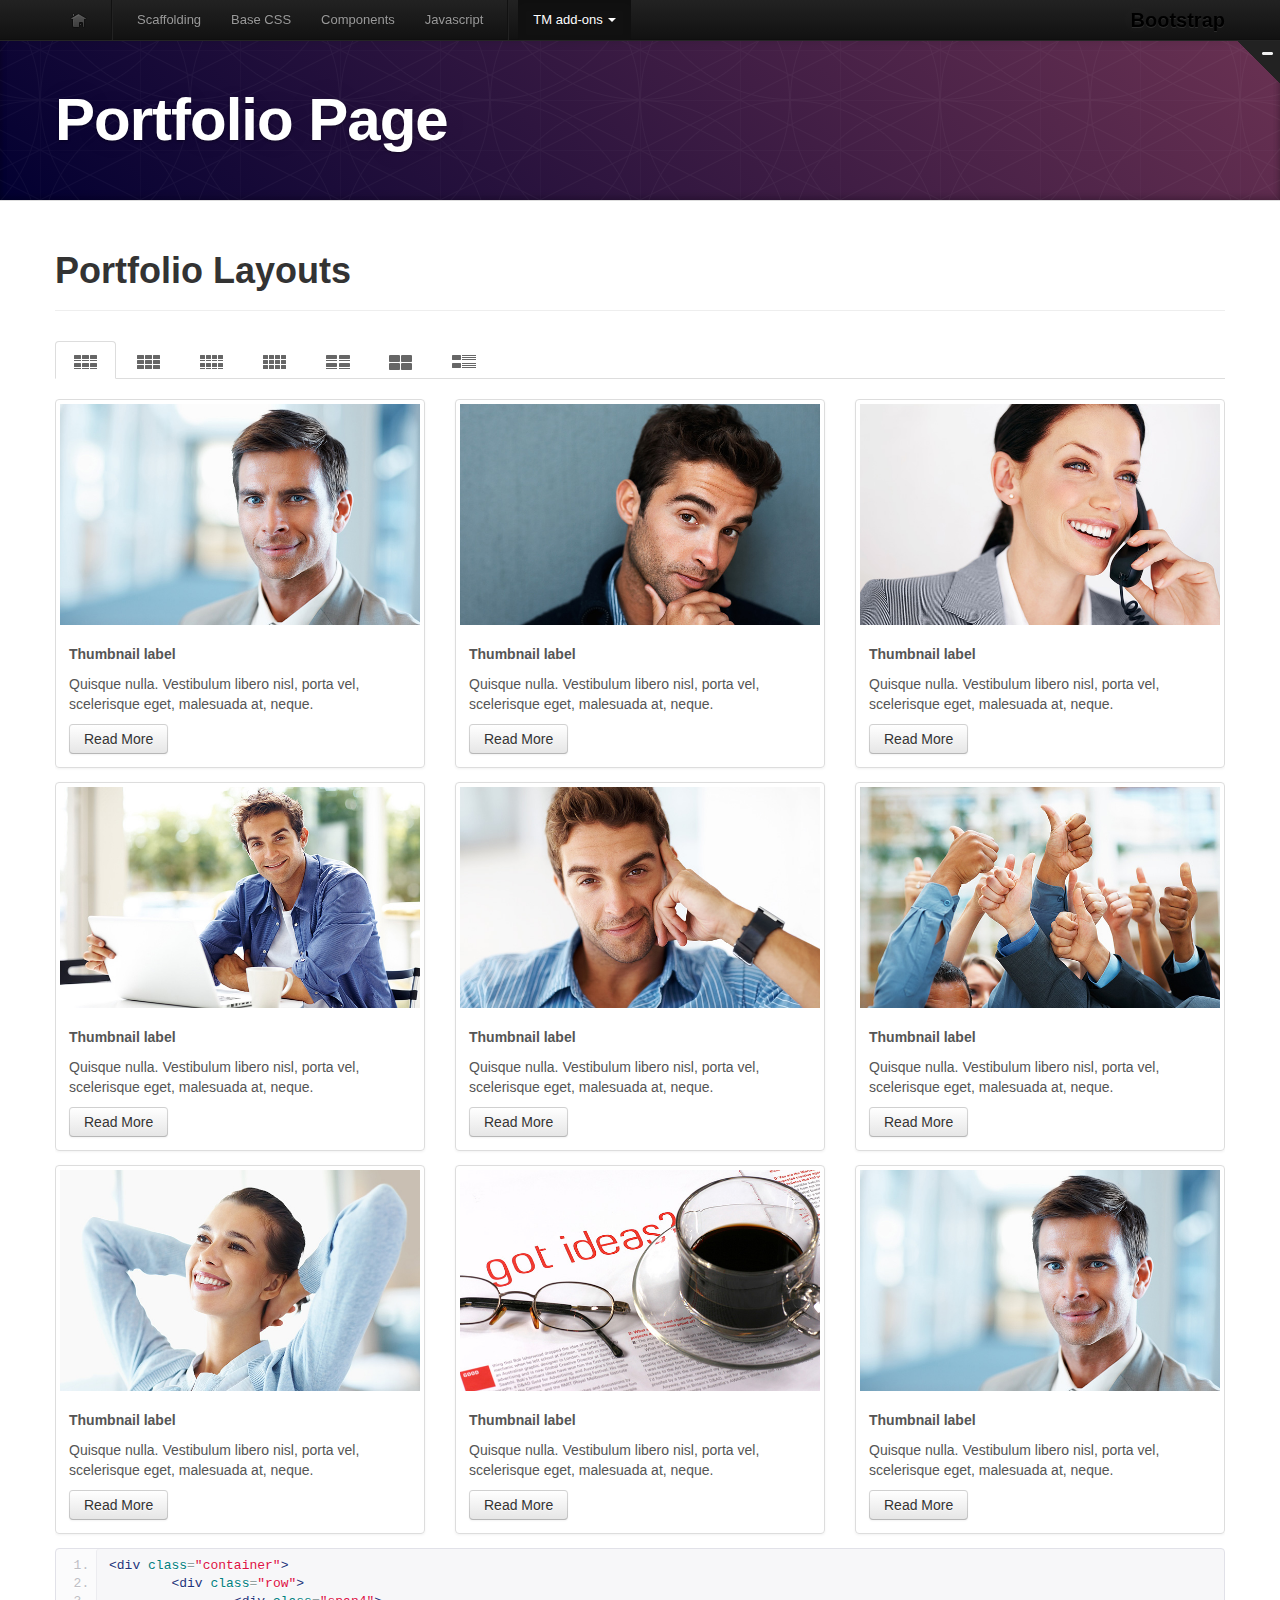
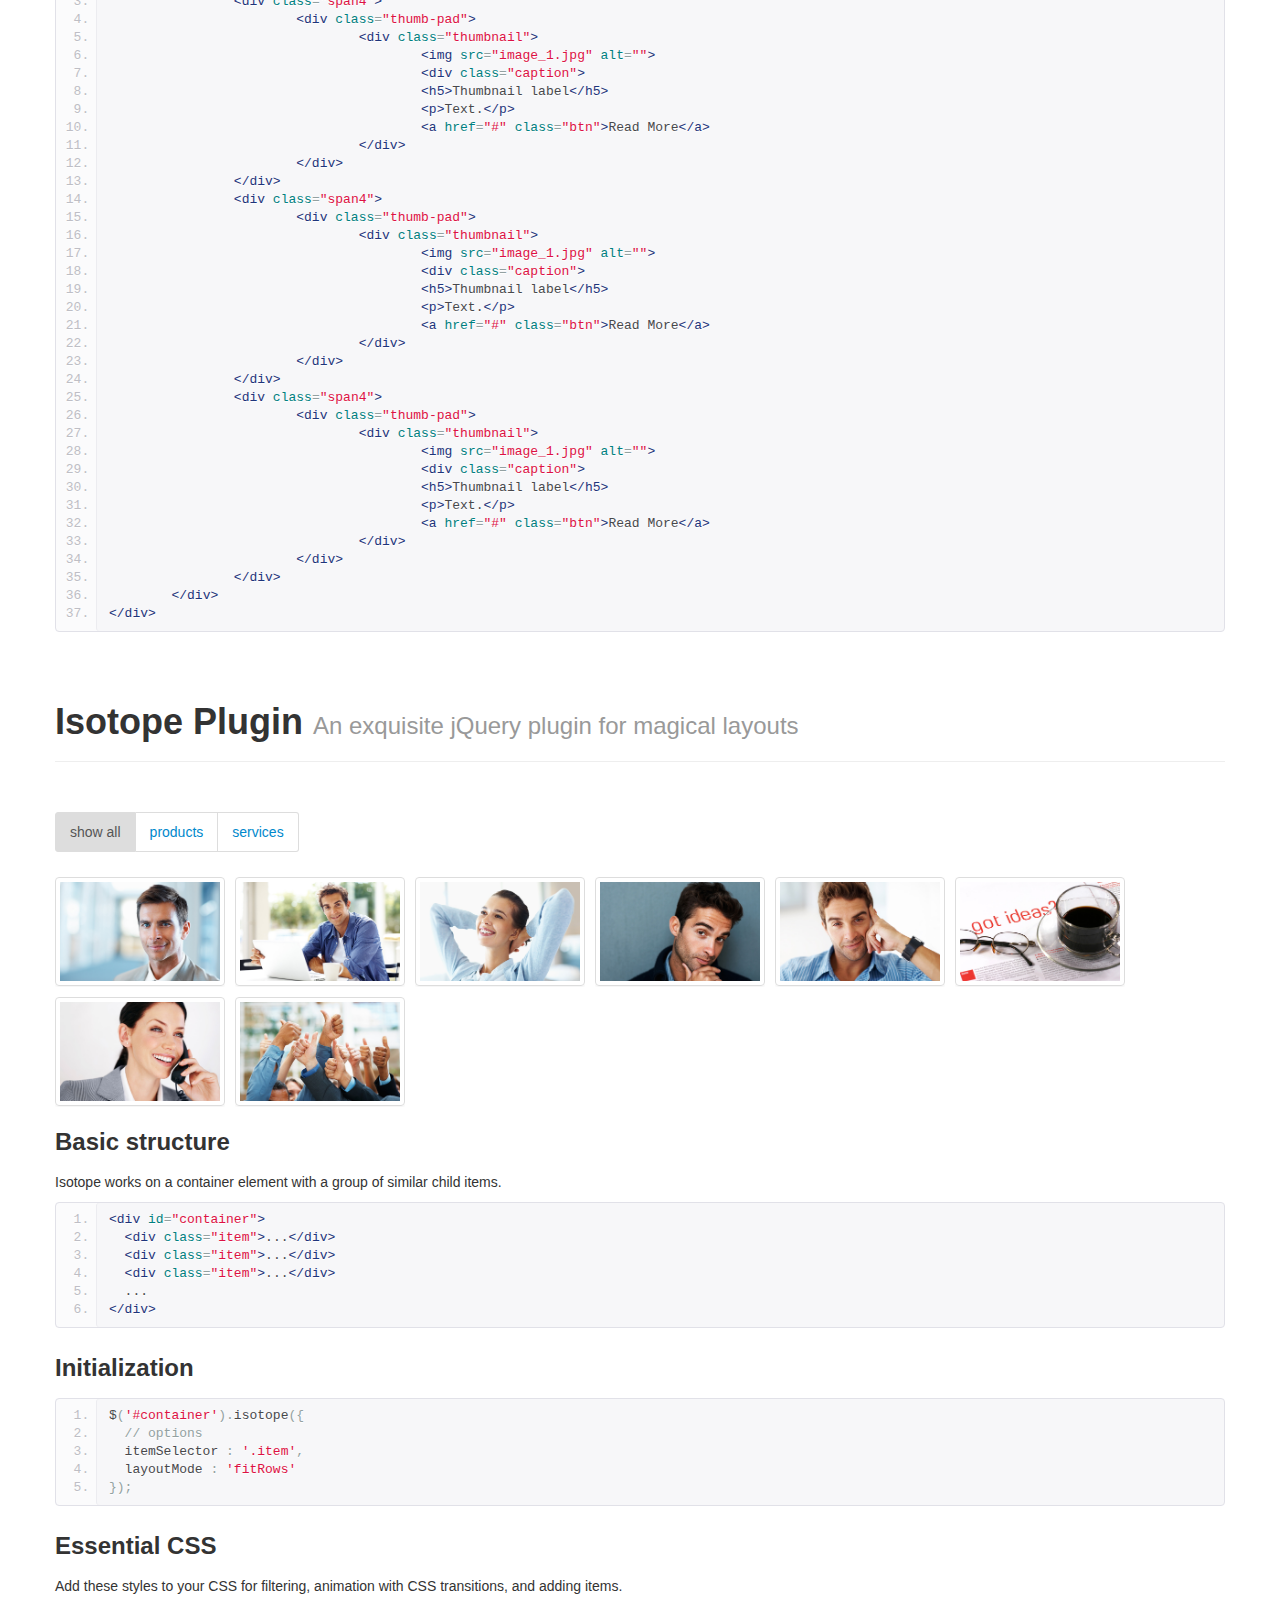
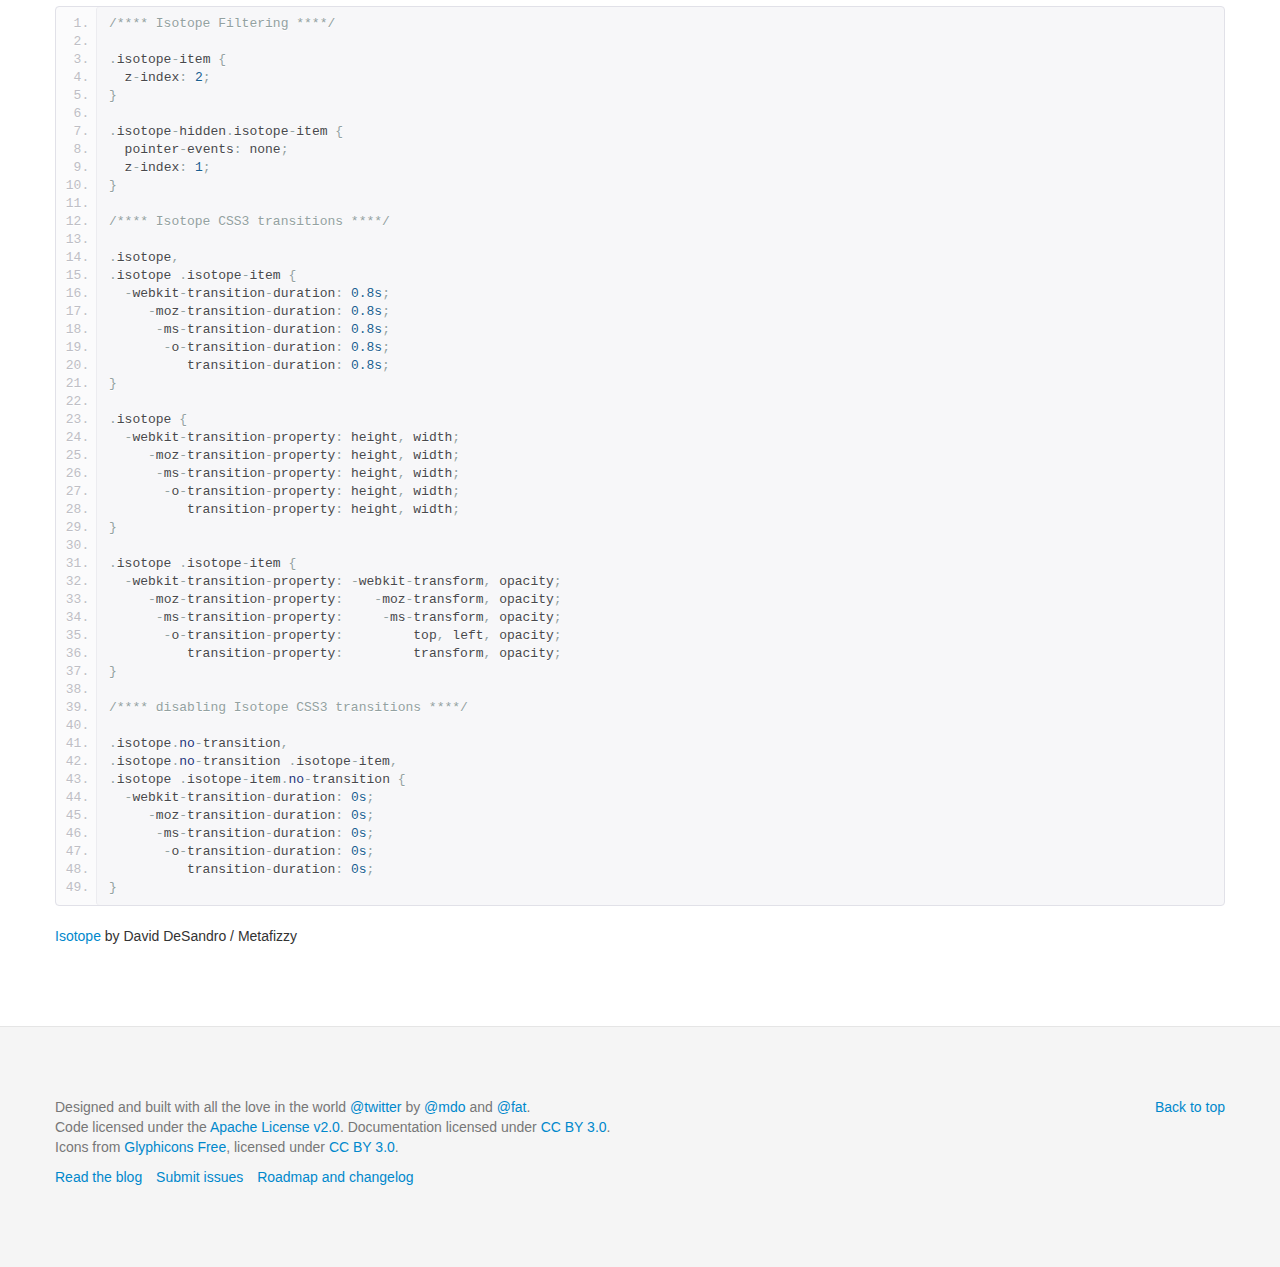
<file: assets/portfolio.html>
<!DOCTYPE html>
<html lang="en">
<head>
	<meta charset="utf-8">
  	<title>Portfolio</title>
    <meta name="viewport" content="width=device-width, initial-scale=1.0">
    <meta name="description" content="">
    <meta name="author" content="">
    <meta name="description" content="">

   <!-- styles -->
    <link href="css/bootstrap.css" rel="stylesheet">
    <link href="css/bootstrap-responsive.css" rel="stylesheet">
    <link href="css/docs.css" rel="stylesheet">
    <link href="css/prettify.css" rel="stylesheet">
    <link href="css/tm_docs.css" rel="stylesheet">

    <!-- Le HTML5 shim, for IE6-8 support of HTML5 elements -->
    <!--[if lt IE 9]>
    <link href="css/ie.css" rel="stylesheet">
      <script src="http://html5shim.googlecode.com/svn/trunk/html5.js"></script>
    <![endif]-->
    
    <!--Google analytics code-->
    <meta name="robots" content="noindex, nofollow" />	  
	  <script type="text/javascript">
           var _gaq = _gaq || [];
          _gaq.push(['_setAccount', 'UA-29231762-1']);
          _gaq.push(['_setDomainName', 'dzyngiri.com']);
          _gaq.push(['_trackPageview']);
        
          (function() {
            var ga = document.createElement('script'); ga.type = 'text/javascript'; ga.async = true;
            ga.src = ('https:' == document.location.protocol ? 'https://ssl' : 'http://www') + '.google-analytics.com/ga.js';
            var s = document.getElementsByTagName('script')[0]; s.parentNode.insertBefore(ga, s);
          })();
      </script>

</head>

  <body data-spy="scroll" data-target=".bs-docs-sidebar">


<!-- Navbar -->
    <div class="navbar navbar-inverse navbar-fixed-top" id="advanced">
      <span class="trigger"><strong></strong><em></em></span>
      <div class="navbar-inner">
        <div class="container">
          <button type="button" class="btn btn-navbar" data-toggle="collapse" data-target=".nav-collapse">
            <span class="icon-bar"></span>
            <span class="icon-bar"></span>
            <span class="icon-bar"></span>
          </button>
          <a class="brand" href="scaffolding.html">Bootstrap</a>
          <div class="nav-collapse collapse">
            <ul class="nav">
              <li class="home">
                <a href="../index.html"><img src="img/tm/tm_home.png" alt=""></a>
              </li>
              <li class="divider-vertical"></li>
              <li >
                <a href="scaffolding.html">Scaffolding</a>
              </li>
              <li class="">
                <a href="base-css.html">Base CSS</a>
              </li>
              <li class="">
                <a href="components.html">Components</a>
              </li>
              <li class="">
                <a href="javascript.html">Javascript</a>
              </li>
              <li class="divider-vertical"></li>
              <li class="dropdown active">
                <a href="#" class="dropdown-toggle" data-toggle="dropdown">TM add-ons <b class="caret"></b></a>
                <ul class="dropdown-menu">
                  <li><a href="../404.html">Pages</a>
                    <ul>  
                      <li><a href="under_construction.html">Under Construction</a></li>
                      <li><a href="intro.html">Intro Page</a></li>
                      <li class=""><a href="../404.html">404 page</a></li>
                    </ul>
                  </li>
                  <li class="active"><a href="portfolio.html">Portfolio</a></li>
                  <li><a href="slider.html">Slider</a></li>
                  <li><a href="social_media.html">Social and Media<br> Sharing</a></li>
                  <li><a href="css3.html">CSS3 Tricks</a></li>
                </ul>
              </li>
            </ul>
          </div>
        </div>
      </div>
    </div>

<!-- Subhead -->
<header class="jumbotron subhead" id="overview">
  <div class="container">
	<h1>Portfolio Page</h1>
  </div>
</header>

  <div class="container">


<section id="columns">
		<div class="row">
			<div class="span12">
				<div class="page-header">
				    <h1>Portfolio Layouts</h1>
				</div>
				<div class="">
					<ul class="nav nav-tabs nav_portfolio">
						<li class="tm_portfolio3_capt active"><a href="#tab1" data-toggle="tab"><span></span><small>Three Columns with label</small></a></li>
						<li class="tm_portfolio3"><a href="#tab2" data-toggle="tab"><span></span><small>Three Columns</small></a></li>
						<li class="tm_portfolio4_capt"><a href="#tab3" data-toggle="tab"><span></span><small>Four Columns with label</small></a></li>
						<li class="tm_portfolio4"><a href="#tab4" data-toggle="tab"><span></span><small>Four Columns</small></a></li>
						<li class="tm_portfolio2_capt"><a href="#tab5" data-toggle="tab"><span></span><small>Two Columns with label</small></a></li>
						<li class="tm_portfolio2"><a href="#tab6" data-toggle="tab"><span></span><small>Two Columns</small></a></li>
						<li class="tm_portfolio1"><a href="#tab7" data-toggle="tab"><span></span><small>One column with label</small></a></li>
					</ul>
				</div>
			</div>
		</div>
		<div class="tab-content">
<!-- Three with Caption Columns Begin -->

		<div class="tab-pane active" id="tab1">
			<div class="">
				<div class="row">
					<div class="span4">
							<div class="thumb-pad">
								<div class="thumbnail">
									<img src="img/stock_images/700x430_1.jpg" alt="">
									<div class="caption">
										<h5>Thumbnail label</h5>
										<p>Quisque nulla. Vestibulum libero nisl, porta vel, scelerisque eget, malesuada at, neque.</p>
										<a href="#" class="btn">Read More</a>
									</div>
								</div>
							</div>
							<div class="thumb-pad">
								<div class="thumbnail">
									<img src="img/stock_images/700x430_2.jpg" alt="">
									<div class="caption">
										<h5>Thumbnail label</h5>
										<p>Quisque nulla. Vestibulum libero nisl, porta vel, scelerisque eget, malesuada at, neque.</p>
										<a href="#" class="btn">Read More</a>
									</div>
								</div>
							</div>
							<div class="thumb-pad">
								<div class="thumbnail">
									<img src="img/stock_images/700x430_3.jpg" alt="">
									<div class="caption">
										<h5>Thumbnail label</h5>
										<p>Quisque nulla. Vestibulum libero nisl, porta vel, scelerisque eget, malesuada at, neque.</p>
										<a href="#" class="btn">Read More</a>
									</div>
								</div>
							</div>
					</div>
					<div class="span4">
							<div class="thumb-pad">
								<div class="thumbnail">
									<img src="img/stock_images/700x430_4.jpg" alt="">
									<div class="caption">
										<h5>Thumbnail label</h5>
										<p>Quisque nulla. Vestibulum libero nisl, porta vel, scelerisque eget, malesuada at, neque.</p>
										<a href="#" class="btn">Read More</a>
									</div>
								</div>
							</div>
							<div class="thumb-pad">
								<div class="thumbnail">
									<img src="img/stock_images/700x430_5.jpg" alt="">
									<div class="caption">
										<h5>Thumbnail label</h5>
										<p>Quisque nulla. Vestibulum libero nisl, porta vel, scelerisque eget, malesuada at, neque.</p>
										<a href="#" class="btn">Read More</a>
									</div>
								</div>
							</div>
							<div class="thumb-pad">
								<div class="thumbnail">
									<img src="img/stock_images/700x430_6.jpg" alt="">
									<div class="caption">
										<h5>Thumbnail label</h5>
										<p>Quisque nulla. Vestibulum libero nisl, porta vel, scelerisque eget, malesuada at, neque.</p>
										<a href="#" class="btn">Read More</a>
									</div>
								</div>
							</div>
					</div>
					<div class="span4">
							<div class="thumb-pad">
								<div class="thumbnail">
									<img src="img/stock_images/700x430_7.jpg" alt="">
									<div class="caption">
										<h5>Thumbnail label</h5>
										<p>Quisque nulla. Vestibulum libero nisl, porta vel, scelerisque eget, malesuada at, neque.</p>
										<a href="#" class="btn">Read More</a>
									</div>
								</div>
							</div>
							<div class="thumb-pad">
								<div class="thumbnail">
									<img src="img/stock_images/700x430_8.jpg" alt="">
									<div class="caption">
										<h5>Thumbnail label</h5>
										<p>Quisque nulla. Vestibulum libero nisl, porta vel, scelerisque eget, malesuada at, neque.</p>
										<a href="#" class="btn">Read More</a>
									</div>
								</div>
							</div>
							<div class="thumb-pad">
								<div class="thumbnail">
									<img src="img/stock_images/700x430_1.jpg" alt="">
									<div class="caption">
										<h5>Thumbnail label</h5>
										<p>Quisque nulla. Vestibulum libero nisl, porta vel, scelerisque eget, malesuada at, neque.</p>
										<a href="#" class="btn">Read More</a>
									</div>
								</div>
							</div>
					</div>
				</div>
				<div class="row">
					<div class="span12">
<pre class="prettyprint linenums">
&lt;div class="container"&gt;
	&lt;div class="row"&gt;
		&lt;div class="span4"&gt;
			&lt;div class="thumb-pad"&gt;
				&lt;div class="thumbnail"&gt;
					&lt;img src="image_1.jpg" alt=""&gt;
					&lt;div class="caption"&gt;
					&lt;h5&gt;Thumbnail label&lt;/h5&gt;
					&lt;p&gt;Text.&lt;/p&gt;
					&lt;a href="#" class="btn"&gt;Read More&lt;/a&gt;
				&lt;/div&gt;
			&lt;/div&gt;
		&lt;/div&gt;
		&lt;div class="span4"&gt;
			&lt;div class="thumb-pad"&gt;
				&lt;div class="thumbnail"&gt;
					&lt;img src="image_1.jpg" alt=""&gt;
					&lt;div class="caption"&gt;
					&lt;h5&gt;Thumbnail label&lt;/h5&gt;
					&lt;p&gt;Text.&lt;/p&gt;
					&lt;a href="#" class="btn"&gt;Read More&lt;/a&gt;
				&lt;/div&gt;
			&lt;/div&gt;
		&lt;/div&gt;
		&lt;div class="span4"&gt;
			&lt;div class="thumb-pad"&gt;
				&lt;div class="thumbnail"&gt;
					&lt;img src="image_1.jpg" alt=""&gt;
					&lt;div class="caption"&gt;
					&lt;h5&gt;Thumbnail label&lt;/h5&gt;
					&lt;p&gt;Text.&lt;/p&gt;
					&lt;a href="#" class="btn"&gt;Read More&lt;/a&gt;
				&lt;/div&gt;
			&lt;/div&gt;
		&lt;/div&gt;
	&lt;/div&gt;
&lt;/div&gt;</pre>
					</div>
				</div>
			</div>
		</div>
<!-- Three with Caption Columns End -->
<!-- Three Columns Begin -->
		<div class="tab-pane" id="tab2">
			<div class="">
				<div class="row">
					<div class="span4">
						<div class="thumb-pad">
							<a href="#" class="thumbnail"><img src="img/stock_images/700x430_2.jpg" alt=""></a>
						</div>
						<div class="thumb-pad">
							<a href="#" class="thumbnail"><img src="img/stock_images/700x430_5.jpg" alt=""></a>
						</div>
						<div class="thumb-pad">
							<a href="#" class="thumbnail"><img src="img/stock_images/700x430_8.jpg" alt=""></a>
						</div>
						<div class="thumb-pad">
							<a href="#" class="thumbnail"><img src="img/stock_images/700x430_3.jpg" alt=""></a>
						</div>
					</div>
					<div class="span4">
						<div class="thumb-pad">
							<a href="#" class="thumbnail"><img src="img/stock_images/700x430_3.jpg" alt=""></a>
						</div>
						<div class="thumb-pad">
							<a href="#" class="thumbnail"><img src="img/stock_images/700x430_6.jpg" alt=""></a>
						</div>
						<div class="thumb-pad">
							<a href="#" class="thumbnail"><img src="img/stock_images/700x430_1.jpg" alt=""></a>
						</div>
						<div class="thumb-pad">
							<a href="#" class="thumbnail"><img src="img/stock_images/700x430_4.jpg" alt=""></a>
						</div>
					</div>
					<div class="span4">
						<div class="thumb-pad">
							<a href="#" class="thumbnail"><img src="img/stock_images/700x430_4.jpg" alt=""></a>
						</div>
						<div class="thumb-pad">
							<a href="#" class="thumbnail"><img src="img/stock_images/700x430_7.jpg" alt=""></a>
						</div>
						<div class="thumb-pad">
							<a href="#" class="thumbnail"><img src="img/stock_images/700x430_2.jpg" alt=""></a>
						</div>
						<div class="thumb-pad">
							<a href="#" class="thumbnail"><img src="img/stock_images/700x430_5.jpg" alt=""></a>
						</div>
					</div>
				</div>
				<div class="row">
					<div class="span12">
<pre class="prettyprint linenums">
&lt;div class="container"&gt;
	&lt;div class="row"&gt;
		&lt;div class="span4"&gt;
			&lt;div class="thumb-pad"&gt;
				&lt;a href="#" class="thumbnail"&gt;&lt;img src="image_2.jpg" alt=""&gt;&lt;/a&gt;
			&lt;/div&gt;
		&lt;/div&gt;
		&lt;div class="span4"&gt;
			&lt;div class="thumb-pad"&gt;
				&lt;a href="#" class="thumbnail"&gt;&lt;img src="image_2.jpg" alt=""&gt;&lt;/a&gt;
			&lt;/div&gt;
		&lt;/div&gt;
		&lt;div class="span4"&gt;
			&lt;div class="thumb-pad"&gt;
				&lt;a href="#" class="thumbnail"&gt;&lt;img src="image_2.jpg" alt=""&gt;&lt;/a&gt;
			&lt;/div&gt;
		&lt;/div&gt;
	&lt;/div&gt;
&lt;/div&gt;</pre>
					</div>
				</div>
			</div>
		</div>
<!-- Three Columns End -->
<!-- Four with Caption Columns Begin -->
		<div class="tab-pane" id="tab3">
			<div class="container">
				<div class="row">
					<div class="span3">
						<div class="thumb-pad">
							<div class="thumbnail">
								<img src="img/stock_images/700x430_1.jpg" alt="">
								<div class="caption">
									<h5>Thumbnail label</h5>
									<p>Quisque nulla. Vestibulum libero nisl, porta vel, scelerisque eget, malesuada at, neque.</p>
									<a href="#" class="btn">Read More</a>
								</div>
							</div>
						</div>
						<div class="thumb-pad">
							<div class="thumbnail">
								<img src="img/stock_images/700x430_5.jpg" alt="">
								<div class="caption">
									<h5>Thumbnail label</h5>
									<p>Quisque nulla. Vestibulum libero nisl, porta vel, scelerisque eget, malesuada at, neque.</p>
									<a href="#" class="btn">Read More</a>
								</div>
							</div>
						</div>
						<div class="thumb-pad">
							<div class="thumbnail">
								<img src="img/stock_images/700x430_8.jpg" alt="">
								<div class="caption">
									<h5>Thumbnail label</h5>
									<p>Quisque nulla. Vestibulum libero nisl, porta vel, scelerisque eget, malesuada at, neque.</p>
									<a href="#" class="btn">Read More</a>
								</div>
							</div>
						</div>
						<div class="thumb-pad">
							<div class="thumbnail">
								<img src="img/stock_images/700x430_4.jpg" alt="">
								<div class="caption">
									<h5>Thumbnail label</h5>
									<p>Quisque nulla. Vestibulum libero nisl, porta vel, scelerisque eget, malesuada at, neque.</p>
									<a href="#" class="btn">Read More</a>
								</div>
							</div>
						</div>
					</div>
					<div class="span3">
						<div class="thumb-pad">
							<div class="thumbnail">
								<img src="img/stock_images/700x430_2.jpg" alt="">
								<div class="caption">
									<h5>Thumbnail label</h5>
									<p>Quisque nulla. Vestibulum libero nisl, porta vel, scelerisque eget, malesuada at, neque.</p>
									<a href="#" class="btn">Read More</a>
								</div>
							</div>
						</div>
						<div class="thumb-pad">
							<div class="thumbnail">
								<img src="img/stock_images/700x430_6.jpg" alt="">
								<div class="caption">
									<h5>Thumbnail label</h5>
									<p>Quisque nulla. Vestibulum libero nisl, porta vel, scelerisque eget, malesuada at, neque.</p>
									<a href="#" class="btn">Read More</a>
								</div>
							</div>
						</div>
						<div class="thumb-pad">
							<div class="thumbnail">
								<img src="img/stock_images/700x430_5.jpg" alt="">
								<div class="caption">
									<h5>Thumbnail label</h5>
									<p>Quisque nulla. Vestibulum libero nisl, porta vel, scelerisque eget, malesuada at, neque.</p>
									<a href="#" class="btn">Read More</a>
								</div>
							</div>
						</div>
						<div class="thumb-pad">
							<div class="thumbnail">
								<img src="img/stock_images/700x430_2.jpg" alt="">
								<div class="caption">
									<h5>Thumbnail label</h5>
									<p>Quisque nulla. Vestibulum libero nisl, porta vel, scelerisque eget, malesuada at, neque.</p>
									<a href="#" class="btn">Read More</a>
								</div>
							</div>
						</div>
					</div>
					<div class="span3">
						<div class="thumb-pad">
							<div class="thumbnail">
								<img src="img/stock_images/700x430_3.jpg" alt="">
								<div class="caption">
									<h5>Thumbnail label</h5>
									<p>Quisque nulla. Vestibulum libero nisl, porta vel, scelerisque eget, malesuada at, neque.</p>
									<a href="#" class="btn">Read More</a>
								</div>
							</div>
						</div>
						<div class="thumb-pad">
							<div class="thumbnail">
								<img src="img/stock_images/700x430_7.jpg" alt="">
								<div class="caption">
									<h5>Thumbnail label</h5>
									<p>Quisque nulla. Vestibulum libero nisl, porta vel, scelerisque eget, malesuada at, neque.</p>
									<a href="#" class="btn">Read More</a>
								</div>
							</div>
						</div>
						<div class="thumb-pad">
							<div class="thumbnail">
								<img src="img/stock_images/700x430_1.jpg" alt="">
								<div class="caption">
									<h5>Thumbnail label</h5>
									<p>Quisque nulla. Vestibulum libero nisl, porta vel, scelerisque eget, malesuada at, neque.</p>
									<a href="#" class="btn">Read More</a>
								</div>
							</div>
						</div>
						<div class="thumb-pad">
							<div class="thumbnail">
								<img src="img/stock_images/700x430_7.jpg" alt="">
								<div class="caption">
									<h5>Thumbnail label</h5>
									<p>Quisque nulla. Vestibulum libero nisl, porta vel, scelerisque eget, malesuada at, neque.</p>
									<a href="#" class="btn">Read More</a>
								</div>
							</div>
						</div>
					</div>
					<div class="span3">
						<div class="thumb-pad">
							<div class="thumbnail">
								<img src="img/stock_images/700x430_4.jpg" alt="">
								<div class="caption">
									<h5>Thumbnail label</h5>
									<p>Quisque nulla. Vestibulum libero nisl, porta vel, scelerisque eget, malesuada at, neque.</p>
									<a href="#" class="btn">Read More</a>
								</div>
							</div>
						</div>
						<div class="thumb-pad">
							<div class="thumbnail">
								<img src="img/stock_images/700x430_8.jpg" alt="">
								<div class="caption">
									<h5>Thumbnail label</h5>
									<p>Quisque nulla. Vestibulum libero nisl, porta vel, scelerisque eget, malesuada at, neque.</p>
									<a href="#" class="btn">Read More</a>
								</div>
							</div>
						</div>
						<div class="thumb-pad">
							<div class="thumbnail">
								<img src="img/stock_images/700x430_4.jpg" alt="">
								<div class="caption">
									<h5>Thumbnail label</h5>
									<p>Quisque nulla. Vestibulum libero nisl, porta vel, scelerisque eget, malesuada at, neque.</p>
									<a href="#" class="btn">Read More</a>
								</div>
							</div>
						</div>
						<div class="thumb-pad">
							<div class="thumbnail">
								<img src="img/stock_images/700x430_5.jpg" alt="">
								<div class="caption">
									<h5>Thumbnail label</h5>
									<p>Quisque nulla. Vestibulum libero nisl, porta vel, scelerisque eget, malesuada at, neque.</p>
									<a href="#" class="btn">Read More</a>
								</div>
							</div>
						</div>
					</div>
				</div>
				<div class="row">
					<div class="span12">
<pre class="prettyprint linenums">
&lt;div class="container"&gt;
	&lt;div class="row"&gt;
		&lt;div class="span3"&gt;
			&lt;div class="thumb-pad"&gt;
				&lt;div class="thumbnail"&gt;
					&lt;img src="image_1.jpg" alt=""&gt;
					&lt;div class="caption"&gt;
					&lt;h5&gt;Thumbnail label&lt;/h5&gt;
					&lt;p&gt;Text.&lt;/p&gt;
					&lt;a href="#" class="btn"&gt;Read More&lt;/a&gt;
				&lt;/div&gt;
			&lt;/div&gt;
		&lt;/div&gt;
		&lt;div class="span3"&gt;
			&lt;div class="thumb-pad"&gt;
				&lt;div class="thumbnail"&gt;
					&lt;img src="image_1.jpg" alt=""&gt;
					&lt;div class="caption"&gt;
					&lt;h5&gt;Thumbnail label&lt;/h5&gt;
					&lt;p&gt;Text.&lt;/p&gt;
					&lt;a href="#" class="btn"&gt;Read More&lt;/a&gt;
				&lt;/div&gt;
			&lt;/div&gt;
		&lt;/div&gt;
		&lt;div class="span3"&gt;
			&lt;div class="thumb-pad"&gt;
				&lt;div class="thumbnail"&gt;
					&lt;img src="image_1.jpg" alt=""&gt;
					&lt;div class="caption"&gt;
					&lt;h5&gt;Thumbnail label&lt;/h5&gt;
					&lt;p&gt;Text.&lt;/p&gt;
					&lt;a href="#" class="btn"&gt;Read More&lt;/a&gt;
				&lt;/div&gt;
			&lt;/div&gt;
		&lt;/div&gt;
		&lt;div class="span3"&gt;
			&lt;div class="thumb-pad"&gt;
				&lt;div class="thumbnail"&gt;
					&lt;img src="image_1.jpg" alt=""&gt;
					&lt;div class="caption"&gt;
					&lt;h5&gt;Thumbnail label&lt;/h5&gt;
					&lt;p&gt;Text.&lt;/p&gt;
					&lt;a href="#" class="btn"&gt;Read More&lt;/a&gt;
				&lt;/div&gt;
			&lt;/div&gt;
		&lt;/div&gt;
	&lt;/div&gt;
&lt;/div&gt;</pre>
					</div>
				</div>
			</div>
		</div>
<!-- Four with Caption Columns End -->
<!-- Four Columns Begin -->
		<div class="tab-pane" id="tab4">
			<div class="container">
				<div class="row">
					<div class="span3">
						<div class="thumb-pad">
							<a href="#" class="thumbnail"><img src="img/stock_images/700x430_1.jpg" alt=""></a>
						</div>
						<div class="thumb-pad">
							<a href="#" class="thumbnail"><img src="img/stock_images/700x430_5.jpg" alt=""></a>
						</div>
						<div class="thumb-pad">
							<a href="#" class="thumbnail"><img src="img/stock_images/700x430_8.jpg" alt=""></a>
						</div>
						<div class="thumb-pad">
							<a href="#" class="thumbnail"><img src="img/stock_images/700x430_4.jpg" alt=""></a>
						</div>
					</div>
					<div class="span3">
						<div class="thumb-pad">
							<a href="#" class="thumbnail"><img src="img/stock_images/700x430_2.jpg" alt=""></a>
						</div>
						<div class="thumb-pad">
							<a href="#" class="thumbnail"><img src="img/stock_images/700x430_3.jpg" alt=""></a>
						</div>
						<div class="thumb-pad">
							<a href="#" class="thumbnail"><img src="img/stock_images/700x430_6.jpg" alt=""></a>
						</div>
						<div class="thumb-pad">
							<a href="#" class="thumbnail"><img src="img/stock_images/700x430_7.jpg" alt=""></a>
						</div>
					</div>
					<div class="span3">
						<div class="thumb-pad">
							<a href="#" class="thumbnail"><img src="img/stock_images/700x430_5.jpg" alt=""></a>
						</div>
						<div class="thumb-pad">
							<a href="#" class="thumbnail"><img src="img/stock_images/700x430_8.jpg" alt=""></a>
						</div>
						<div class="thumb-pad">
							<a href="#" class="thumbnail"><img src="img/stock_images/700x430_1.jpg" alt=""></a>
						</div>
						<div class="thumb-pad">
							<a href="#" class="thumbnail"><img src="img/stock_images/700x430_2.jpg" alt=""></a>
						</div>
					</div>
					<div class="span3">
						<div class="thumb-pad">
							<a href="#" class="thumbnail"><img src="img/stock_images/700x430_2.jpg" alt=""></a>
						</div>
						<div class="thumb-pad">
							<a href="#" class="thumbnail"><img src="img/stock_images/700x430_6.jpg" alt=""></a>
						</div>
						<div class="thumb-pad">
							<a href="#" class="thumbnail"><img src="img/stock_images/700x430_3.jpg" alt=""></a>
						</div>
						<div class="thumb-pad">
							<a href="#" class="thumbnail"><img src="img/stock_images/700x430_7.jpg" alt=""></a>
						</div>
					</div>
				</div>
				<div class="row">
					<div class="span12">
<pre class="prettyprint linenums">&lt;div class="container"&gt;
	&lt;div class="row"&gt;
		&lt;div class="span3"&gt;
			&lt;div class="thumb-pad"&gt;
				&lt;a href="#" class="thumbnail"&gt;&lt;img src="image_1.jpg" alt=""&gt;&lt;/a&gt;
			&lt;/div&gt;
		&lt;/div&gt;
		&lt;div class="span3"&gt;
			&lt;div class="thumb-pad"&gt;
				&lt;a href="#" class="thumbnail"&gt;&lt;img src="image_1.jpg" alt=""&gt;&lt;/a&gt;
			&lt;/div&gt;
		&lt;/div&gt;
		&lt;div class="span3"&gt;
			&lt;div class="thumb-pad"&gt;
				&lt;a href="#" class="thumbnail"&gt;&lt;img src="image_1.jpg" alt=""&gt;&lt;/a&gt;
			&lt;/div&gt;
		&lt;/div&gt;
		&lt;div class="span3"&gt;
			&lt;div class="thumb-pad"&gt;
				&lt;a href="#" class="thumbnail"&gt;&lt;img src="image_1.jpg" alt=""&gt;&lt;/a&gt;
			&lt;/div&gt;
		&lt;/div&gt;
	&lt;/div&gt;
&lt;/div&gt;</pre>
					</div>
				</div>
			</div>
		</div>
<!-- Four Columns End -->
<!-- Two Columns with Caption Begin -->
		<div class="tab-pane" id="tab5">
			<div class="container">
				<div class="row">
					<div class="span6">
						<div class="thumb-pad">
							<div class="thumbnail">
								<img src="img/stock_images/700x430_2.jpg" alt="">
								<div class="caption">
									<h5>Thumbnail label</h5>
									<p>Quisque nulla. Vestibulum libero nisl, porta vel, scelerisque eget, malesuada at, neque.</p>
									<a href="#" class="btn">Read More</a>
								</div>
							</div>
						</div>
						<div class="thumb-pad">
							<div class="thumbnail">
								<img src="img/stock_images/700x430_3.jpg" alt="">
								<div class="caption">
									<h5>Thumbnail label</h5>
									<p>Quisque nulla. Vestibulum libero nisl, porta vel, scelerisque eget, malesuada at, neque.</p>
									<a href="#" class="btn">Read More</a>
								</div>
							</div>
						</div>
						<div class="thumb-pad">
							<div class="thumbnail">
								<img src="img/stock_images/700x430_4.jpg" alt="">
								<div class="caption">
									<h5>Thumbnail label</h5>
									<p>Quisque nulla. Vestibulum libero nisl, porta vel, scelerisque eget, malesuada at, neque.</p>
									<a href="#" class="btn">Read More</a>
								</div>
							</div>
						</div>
					</div>
					<div class="span6">
						<div class="thumb-pad">
							<div class="thumbnail">
								<img src="img/stock_images/700x430_1.jpg" alt="">
								<div class="caption">
									<h5>Thumbnail label</h5>
									<p>Quisque nulla. Vestibulum libero nisl, porta vel, scelerisque eget, malesuada at, neque.</p>
									<a href="#" class="btn">Read More</a>
								</div>
							</div>
						</div>
						<div class="thumb-pad">
							<div class="thumbnail">
								<img src="img/stock_images/700x430_5.jpg" alt="">
								<div class="caption">
									<h5>Thumbnail label</h5>
									<p>Quisque nulla. Vestibulum libero nisl, porta vel, scelerisque eget, malesuada at, neque.</p>
									<a href="#" class="btn">Read More</a>
								</div>
							</div>
						</div>
						<div class="thumb-pad">
							<div class="thumbnail">
								<img src="img/stock_images/700x430_6.jpg" alt="">
								<div class="caption">
									<h5>Thumbnail label</h5>
									<p>Quisque nulla. Vestibulum libero nisl, porta vel, scelerisque eget, malesuada at, neque.</p>
									<a href="#" class="btn">Read More</a>
								</div>
							</div>
						</div>
					</div>
				</div>
				<div class="row">
					<div class="span12">
<pre class="prettyprint linenums">&lt;div class="container"&gt;
	&lt;div class="row"&gt;
		&lt;div class="span6"&gt;
			&lt;div class="thumb-pad"&gt;
				&lt;div class="thumbnail"&gt;
					&lt;img src="image_1.jpg" alt=""&gt;
					&lt;div class="caption"&gt;
					&lt;h5&gt;Thumbnail label&lt;/h5&gt;
					&lt;p&gt;Text.&lt;/p&gt;
					&lt;a href="#" class="btn"&gt;Read More&lt;/a&gt;
				&lt;/div&gt;
			&lt;/div&gt;
		&lt;/div&gt;
		&lt;div class="span6"&gt;
			&lt;div class="thumb-pad"&gt;
				&lt;div class="thumbnail"&gt;
					&lt;img src="image_1.jpg" alt=""&gt;
					&lt;div class="caption"&gt;
					&lt;h5&gt;Thumbnail label&lt;/h5&gt;
					&lt;p&gt;Text.&lt;/p&gt;
					&lt;a href="#" class="btn"&gt;Read More&lt;/a&gt;
				&lt;/div&gt;
			&lt;/div&gt;
		&lt;/div&gt;
	&lt;/div&gt;
&lt;/div&gt;</pre>
					</div>
				</div>
			</div>
		</div>
<!-- Two Columns with Caption End -->
<!-- Two Columns Begin -->
		<div class="tab-pane" id="tab6">
			<div class="container">
				<div class="row">
					<div class="span6">
						<div class="thumb-pad">
							<a href="#" class="thumbnail"><img src="img/stock_images/700x430_1.jpg" alt=""></a>
						</div>
						<div class="thumb-pad">
							<a href="#" class="thumbnail"><img src="img/stock_images/700x430_2.jpg" alt=""></a>
						</div>
						<div class="thumb-pad">
							<a href="#" class="thumbnail"><img src="img/stock_images/700x430_3.jpg" alt=""></a>
						</div>
					</div>
					<div class="span6">
						<div class="thumb-pad">
							<a href="#" class="thumbnail"><img src="img/stock_images/700x430_4.jpg" alt=""></a>
						</div>
						<div class="thumb-pad">
							<a href="#" class="thumbnail"><img src="img/stock_images/700x430_5.jpg" alt=""></a>
						</div>
						<div class="thumb-pad">
							<a href="#" class="thumbnail"><img src="img/stock_images/700x430_6.jpg" alt=""></a>
						</div>
					</div>
				</div>
				<div class="row">
					<div class="span12">
<pre class="prettyprint linenums">&lt;div class="container"&gt;
	&lt;div class="row"&gt;
		&lt;div class="span6"&gt;
			&lt;div class="thumb-pad"&gt;
				&lt;a href="#" class="thumbnail"&gt;&lt;img src="image_2.jpg" alt=""&gt;&lt;/a&gt;
			&lt;/div&gt;
		&lt;/div&gt;
		&lt;div class="span6"&gt;
			&lt;div class="thumb-pad"&gt;
				&lt;a href="#" class="thumbnail"&gt;&lt;img src="image_2.jpg" alt=""&gt;&lt;/a&gt;
			&lt;/div&gt;
		&lt;/div&gt;
	&lt;/div&gt;
&lt;/div&gt;</pre>
					</div>
				</div>
			</div>
		</div>
<!-- Two Columns End -->
<!-- Full-width Begin -->
		<div class="tab-pane" id="tab7">
			<div class="container">
				<div class="row">
					<div class="span12">
						<div class="row thumb-pad">
							<div class="span4"><a href="#" class="thumbnail"><img src="img/stock_images/700x430_1.jpg" alt=""></a></div>
							<div class="span8">
								<p>Quisque nulla. Vestibulum libero nisl, porta vel, scelerisque eget, malesuada at, neque. Vivamus eget nibh. Etiam cursus leo vel metus. Nulla facilisi. Aenean augue. Nam elit magna, hendrerit sit amet, tincidunt ac, viverra sed, nulla. Donec porta diam eu massa. Quisque diam lorem, interdum vitae, dapibus ac, scelerisque vitae, pede.</p>
								<p>Mauris accumsan nulla vel diam. Sed lacus ut enim adipiscing aliquet. Nulla venenatis. In pede mi, aliquet sit amet, euismod in, auctor ut, ligula. Aliquam dapibus tincidunt metus. Praesent justo dolor, lobortis quis, lobortis dignissim, pulvinar ac lorem. Vestibulum sed ante. Donec sagittis euismod purus voluptatem accusantium doloremque. Sed ut perspiciatis unde omnis iste natus error sit voluptatem accusantium doloremque laudantium</p>
								<a href="#" class="btn">Read More</a>
							</div>
						</div>
						<div class="row thumb-pad">
							<div class="span4"><a href="#" class="thumbnail"><img src="img/stock_images/700x430_2.jpg" alt=""></a></div>
							<div class="span8">
								<p>Quisque nulla. Vestibulum libero nisl, porta vel, scelerisque eget, malesuada at, neque. Vivamus eget nibh. Etiam cursus leo vel metus. Nulla facilisi. Aenean augue. Nam elit magna, hendrerit sit amet, tincidunt ac, viverra sed, nulla. Donec porta diam eu massa. Quisque diam lorem, interdum vitae, dapibus ac, scelerisque vitae, pede.</p>
								<p>Mauris accumsan nulla vel diam. Sed lacus ut enim adipiscing aliquet. Nulla venenatis. In pede mi, aliquet sit amet, euismod in, auctor ut, ligula. Aliquam dapibus tincidunt metus. Praesent justo dolor, lobortis quis, lobortis dignissim, pulvinar ac lorem. Vestibulum sed ante. Donec sagittis euismod purus voluptatem accusantium doloremque. Sed ut perspiciatis unde omnis iste natus error sit voluptatem accusantium doloremque laudantium</p>
								<a href="#" class="btn">Read More</a>
							</div>
						</div>
						<div class="row thumb-pad">
							<div class="span8">
								<p>Quisque nulla. Vestibulum libero nisl, porta vel, scelerisque eget, malesuada at, neque. Vivamus eget nibh. Etiam cursus leo vel metus. Nulla facilisi. Aenean augue. Nam elit magna, hendrerit sit amet, tincidunt ac, viverra sed, nulla. Donec porta diam eu massa. Quisque diam lorem, interdum vitae, dapibus ac, scelerisque vitae, pede.</p>
								<p>Mauris accumsan nulla vel diam. Sed lacus ut enim adipiscing aliquet. Nulla venenatis. In pede mi, aliquet sit amet, euismod in, auctor ut, ligula. Aliquam dapibus tincidunt metus. Praesent justo dolor, lobortis quis, lobortis dignissim, pulvinar ac lorem. Vestibulum sed ante. Donec sagittis euismod purus voluptatem accusantium doloremque. Sed ut perspiciatis unde omnis iste natus error sit voluptatem accusantium doloremque laudantium</p>
								<div class=" alignright"><a href="#" class="btn">Read More</a></div>
							</div>
							<div class="span4"><a href="#" class="thumbnail"><img src="img/stock_images/700x430_3.jpg" alt=""></a></div>
						</div>
						<div class="row thumb-pad">
							<div class="span8">
								<p>Quisque nulla. Vestibulum libero nisl, porta vel, scelerisque eget, malesuada at, neque. Vivamus eget nibh. Etiam cursus leo vel metus. Nulla facilisi. Aenean augue. Nam elit magna, hendrerit sit amet, tincidunt ac, viverra sed, nulla. Donec porta diam eu massa. Quisque diam lorem, interdum vitae, dapibus ac, scelerisque vitae, pede.</p>
								<p>Mauris accumsan nulla vel diam. Sed lacus ut enim adipiscing aliquet. Nulla venenatis. In pede mi, aliquet sit amet, euismod in, auctor ut, ligula. Aliquam dapibus tincidunt metus. Praesent justo dolor, lobortis quis, lobortis dignissim, pulvinar ac lorem. Vestibulum sed ante. Donec sagittis euismod purus voluptatem accusantium doloremque. Sed ut perspiciatis unde omnis iste natus error sit voluptatem accusantium doloremque laudantium</p>
								<div class=" alignright"><a href="#" class="btn">Read More</a></div>
							</div>
							<div class="span4"><a href="#" class="thumbnail"><img src="img/stock_images/700x430_4.jpg" alt=""></a></div>
						</div>
					</div>
				</div>
				<div class="row">
					<div class="span12">
<pre class="prettyprint linenums">&lt;div class="container"&gt;
	&lt;div class="row"&gt;
		&lt;div class="span12"&gt;
			&lt;div class="row thumb-pad"&gt;
				&lt;div class="span4"&gt;&lt;a href="#" class="thumbnail"&gt;&lt;img src="image_1.jpg" alt=""&gt;&lt;/a&gt;&lt;/div&gt;
				&lt;div class="span8"&gt;
					&lt;p&gt;Quisque nulla. Vestibulum libero nisl, porta vel, scelerisque eget, malesuada at, neque.&lt;/p&gt;
					&lt;p&gt;Mauris accumsan nulla vel diam. Sed lacus ut enim adipiscing aliquet. Nulla venenatis.&lt;/p&gt;
					&lt;a href="#" class="btn"&gt;Read More&lt;/a&gt;
				&lt;/div&gt;
			&lt;/div&gt;
		&lt;/div&gt;
	&lt;/div&gt;
&lt;/div&gt;</pre>
					</div>
				</div>
			</div>
		</div>
<!-- Full-width End --></div>
</section>
<section id="isotope">
				<div class="row">
					<div class="span12">
						<div class="page-header">
						    <h1>Isotope Plugin <small>An exquisite jQuery plugin for magical layouts</small></h1>
						</div>
<div id="options" class="clearfix">
      <ul id="filters" class="pagination option-set clearfix" data-option-key="filter">
        <li><a href="#filter" data-option-value="*" class="selected">show all</a></li>
        <li><a href="#filter" data-option-value=".prod">products</a></li>
        <li><a href="#filter" data-option-value=".serv">services</a></li>
      </ul>


  </div> <!-- #options -->
  
  <div id="container" class="clearfix">
   
    <div class="element transition prod" data-category="transition">
		<a href="#" class="thumbnail"><img src="img/stock_images/700x430_1.jpg" alt=""></a>
    </div>
      
    <div class="element serv" data-category="metalloid">
    	<a href="#" class="thumbnail"><img src="img/stock_images/700x430_2.jpg" alt=""></a>
    </div>
     
    <div class="element post-transition prod" data-category="post-transition">
    	<a href="#" class="thumbnail"><img src="img/stock_images/700x430_3.jpg" alt=""></a>
    </div>
   
    <div class="element transition serv" data-category="transition">
    	<a href="#" class="thumbnail"><img src="img/stock_images/700x430_4.jpg" alt=""></a>
    </div>
     
    <div class="element alkaline-earth prod" data-category="alkaline-earth">
    	<a href="#" class="thumbnail"><img src="img/stock_images/700x430_5.jpg" alt=""></a>
    </div>
   
    <div class="element transition serv" data-category="transition">
    	<a href="#" class="thumbnail"><img src="img/stock_images/700x430_6.jpg" alt=""></a>
    </div>
    
    <div class="element post-transition prod" data-category="post-transition">
    	<a href="#" class="thumbnail"><img src="img/stock_images/700x430_7.jpg" alt=""></a>
    </div>
    
    <div class="element serv" data-category="metalloid">
    	<a href="#" class="thumbnail"><img src="img/stock_images/700x430_8.jpg" alt=""></a>
    </div>
 
					</div>
				</div>
			</div>

	<div style="clear:both;"></div>
	<div class="row">
		<div class="span12">
			<h3>Basic structure</h3>
			<p>Isotope works on a container element with a group of similar child items.</p>
			<pre class="prettyprint linenums">
&lt;div id="container"&gt;
  &lt;div class="item"&gt;...&lt;/div&gt;
  &lt;div class="item"&gt;...&lt;/div&gt;
  &lt;div class="item"&gt;...&lt;/div&gt;
  ...
&lt;/div&gt;</pre>
			<h3>Initialization</h3>
<pre class="prettyprint linenums">$('#container').isotope({
  // options
  itemSelector : '.item',
  layoutMode : 'fitRows'
});</pre>
			<h3>Essential CSS</h3>
			<p>Add these styles to your CSS for filtering, animation with CSS transitions, and adding items.</p>
<pre class="prettyprint linenums">/**** Isotope Filtering ****/

.isotope-item {
  z-index: 2;
}

.isotope-hidden.isotope-item {
  pointer-events: none;
  z-index: 1;
}

/**** Isotope CSS3 transitions ****/

.isotope,
.isotope .isotope-item {
  -webkit-transition-duration: 0.8s;
     -moz-transition-duration: 0.8s;
      -ms-transition-duration: 0.8s;
       -o-transition-duration: 0.8s;
          transition-duration: 0.8s;
}

.isotope {
  -webkit-transition-property: height, width;
     -moz-transition-property: height, width;
      -ms-transition-property: height, width;
       -o-transition-property: height, width;
          transition-property: height, width;
}

.isotope .isotope-item {
  -webkit-transition-property: -webkit-transform, opacity;
     -moz-transition-property:    -moz-transform, opacity;
      -ms-transition-property:     -ms-transform, opacity;
       -o-transition-property:         top, left, opacity;
          transition-property:         transform, opacity;
}

/**** disabling Isotope CSS3 transitions ****/

.isotope.no-transition,
.isotope.no-transition .isotope-item,
.isotope .isotope-item.no-transition {
  -webkit-transition-duration: 0s;
     -moz-transition-duration: 0s;
      -ms-transition-duration: 0s;
       -o-transition-duration: 0s;
          transition-duration: 0s;
}</pre>
<p><a href="http://isotope.metafizzy.co">Isotope</a> by David DeSandro / Metafizzy</p>
		</div>
	</div>
			</section>

  </div>
   <!-- Footer -->
    <footer class="footer">
      <div class="container">
        <p class="pull-right"><a href="#">Back to top</a></p>
        <p>Designed and built with all the love in the world <a href="http://twitter.com/twitter" target="_blank">@twitter</a> by <a href="http://twitter.com/mdo" target="_blank">@mdo</a> and <a href="http://twitter.com/fat" target="_blank">@fat</a>.</p>
        <p>Code licensed under the <a href="http://www.apache.org/licenses/LICENSE-2.0" target="_blank">Apache License v2.0</a>. Documentation licensed under <a href="http://creativecommons.org/licenses/by/3.0/">CC BY 3.0</a>.</p>
        <p>Icons from <a href="http://glyphicons.com">Glyphicons Free</a>, licensed under <a href="http://creativecommons.org/licenses/by/3.0/">CC BY 3.0</a>.</p>
        <ul class="footer-links">
          <li><a href="http://blog.getbootstrap.com">Read the blog</a></li>
          <li><a href="https://github.com/twitter/bootstrap/issues?state=open">Submit issues</a></li>
          <li><a href="https://github.com/twitter/bootstrap/wiki">Roadmap and changelog</a></li>
        </ul>
      </div>
    </footer>



    <script type="text/javascript" src="http://platform.twitter.com/widgets.js"></script>
    <script src="js/jquery.js"></script>
    <script src="js/prettify.js"></script>
    <script src="js/bootstrap-transition.js"></script>
    <script src="js/bootstrap-alert.js"></script>
    <script src="js/bootstrap-modal.js"></script>
    <script src="js/bootstrap-dropdown.js"></script>
    <script src="js/bootstrap-scrollspy.js"></script>
    <script src="js/bootstrap-tab.js"></script>
    <script src="js/bootstrap-tooltip.js"></script>
    <script src="js/bootstrap-popover.js"></script>
    <script src="js/bootstrap-button.js"></script>
    <script src="js/bootstrap-collapse.js"></script>
    <script src="js/bootstrap-carousel.js"></script>
    <script src="js/bootstrap-typeahead.js"></script>
    <script src="js/bootstrap-affix.js"></script>
    <script src="js/application.js"></script>
    <script src="js/jquery.cookie.js"></script>
  	<script src="js/jquery.isotope.min.js"></script>
	<script>
	$(function(){
	  
	  var $container = $('#container');

	  $container.isotope({
	    itemSelector : '.element'
	  });
	  
	  
	  var $optionSets = $('#options .option-set'),
	      $optionLinks = $optionSets.find('a');

	  $optionLinks.click(function(){
	    var $this = $(this);
	    // don't proceed if already selected
	    if ( $this.hasClass('selected') ) {
	      return false;
	    }
	    var $optionSet = $this.parents('.option-set');
	    $optionSet.find('.selected').removeClass('selected');
	    $this.addClass('selected');

	    // make option object dynamically, i.e. { filter: '.my-filter-class' }
	    var options = {},
	        key = $optionSet.attr('data-option-key'),
	        value = $this.attr('data-option-value');
	    // parse 'false' as false boolean
	    value = value === 'false' ? false : value;
	    options[ key ] = value;
	    if ( key === 'layoutMode' && typeof changeLayoutMode === 'function' ) {
	      // changes in layout modes need extra logic
	      changeLayoutMode( $this, options )
	    } else {
	      // otherwise, apply new options
	      $container.isotope( options );
	    }
	    
	    return false;
	  });

	  
	});
	</script>
</body>
</html>
</file>
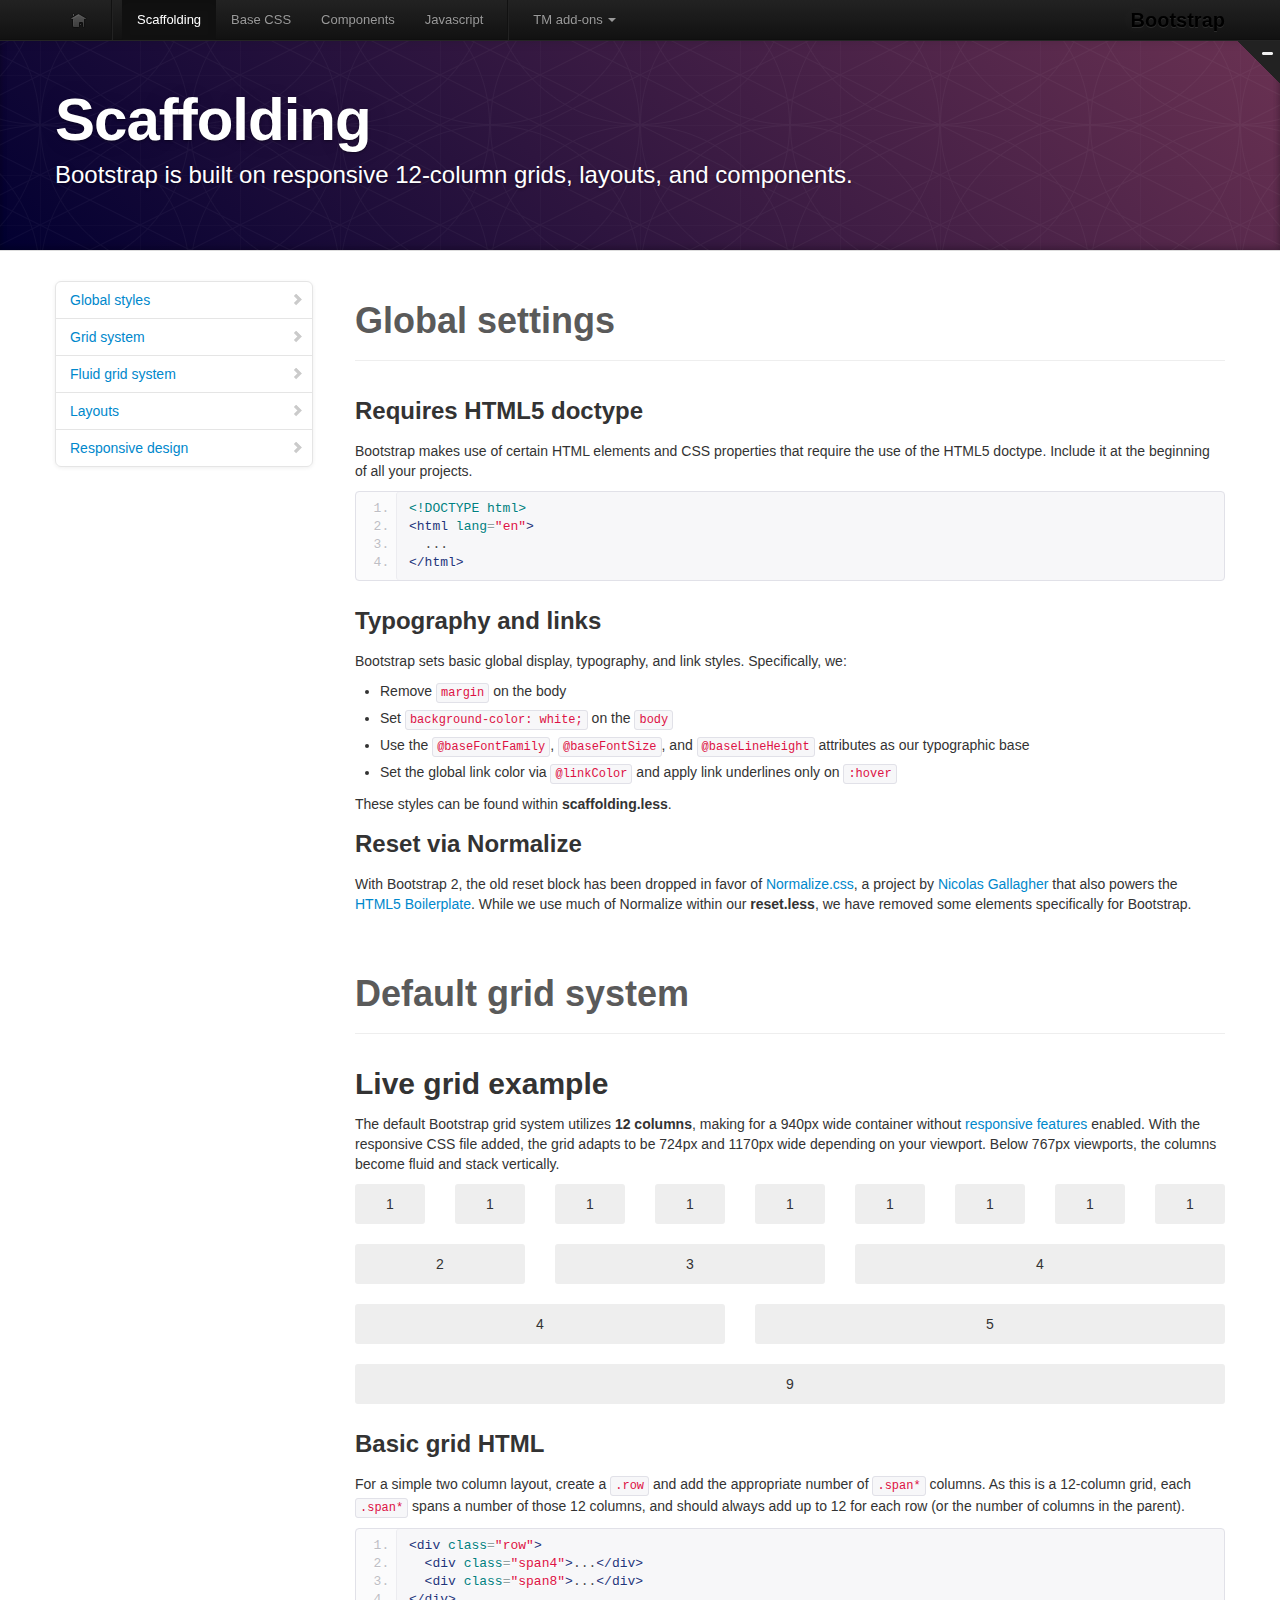
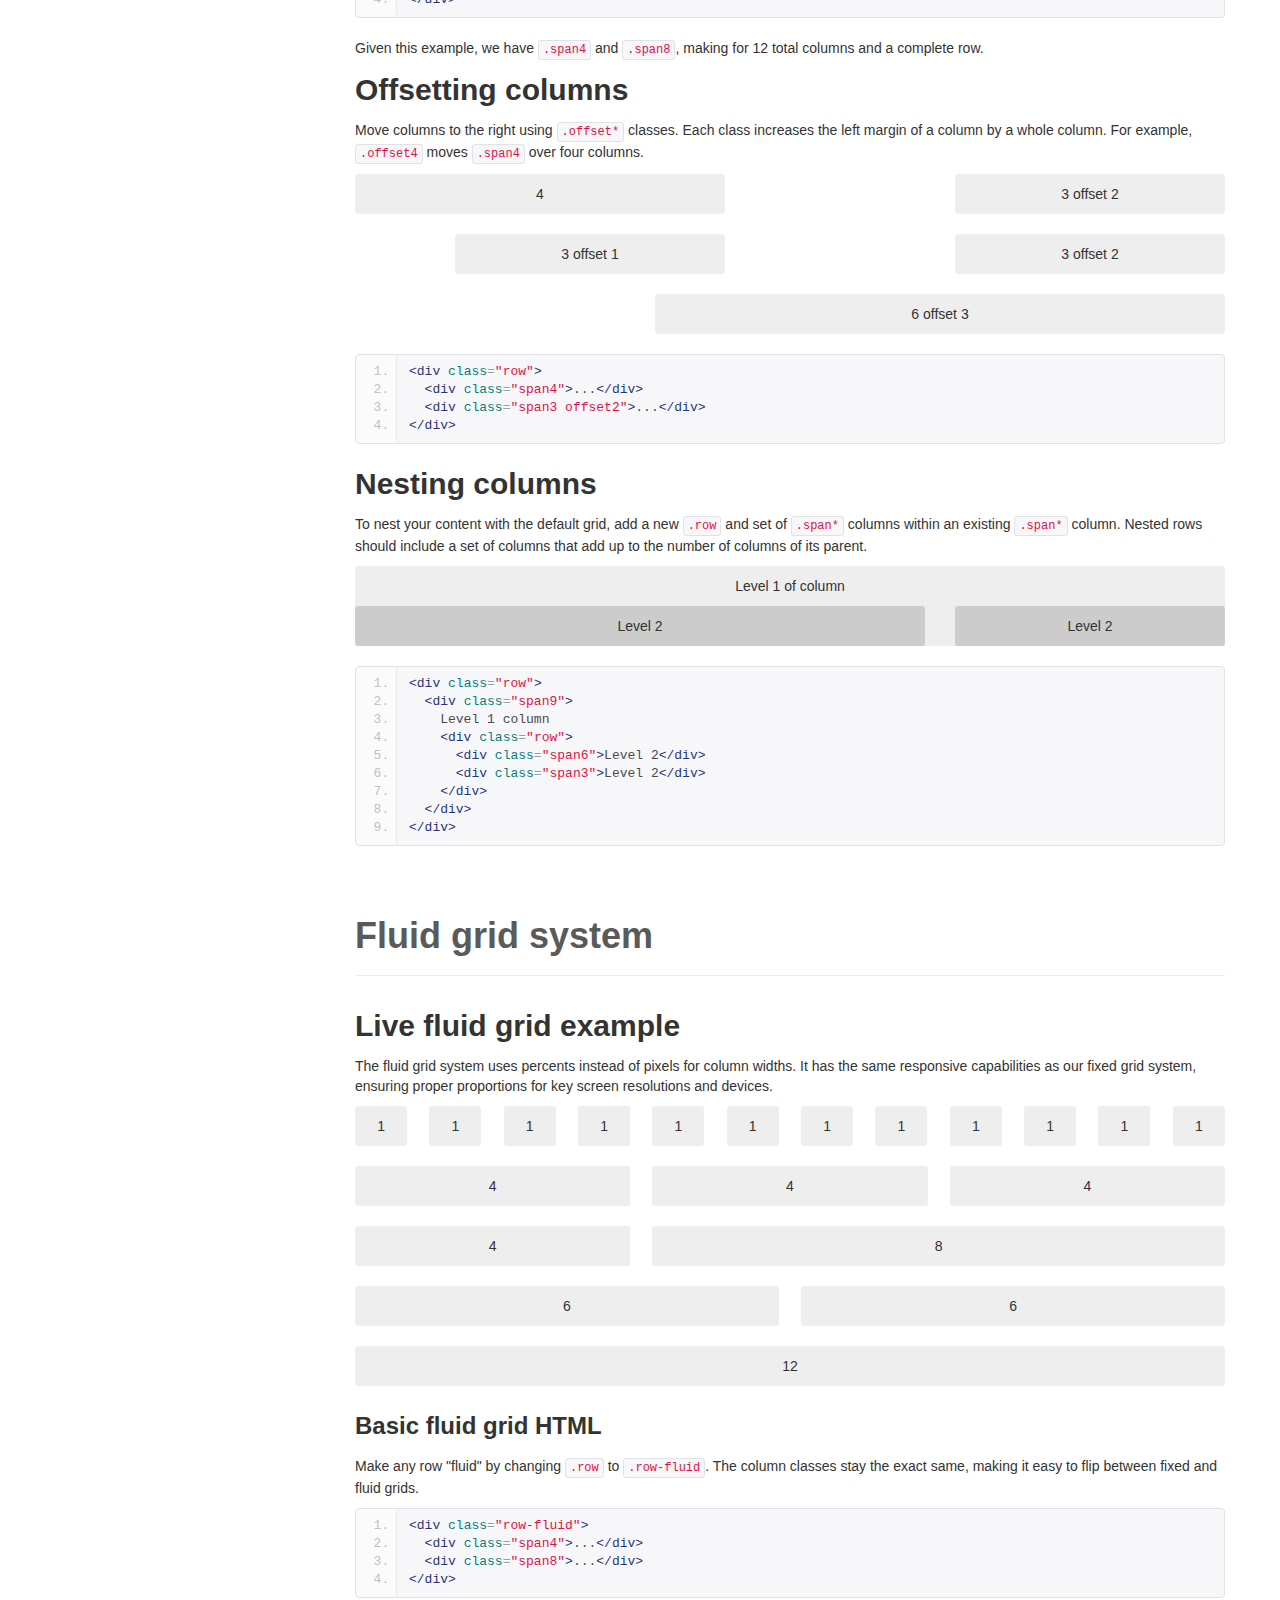
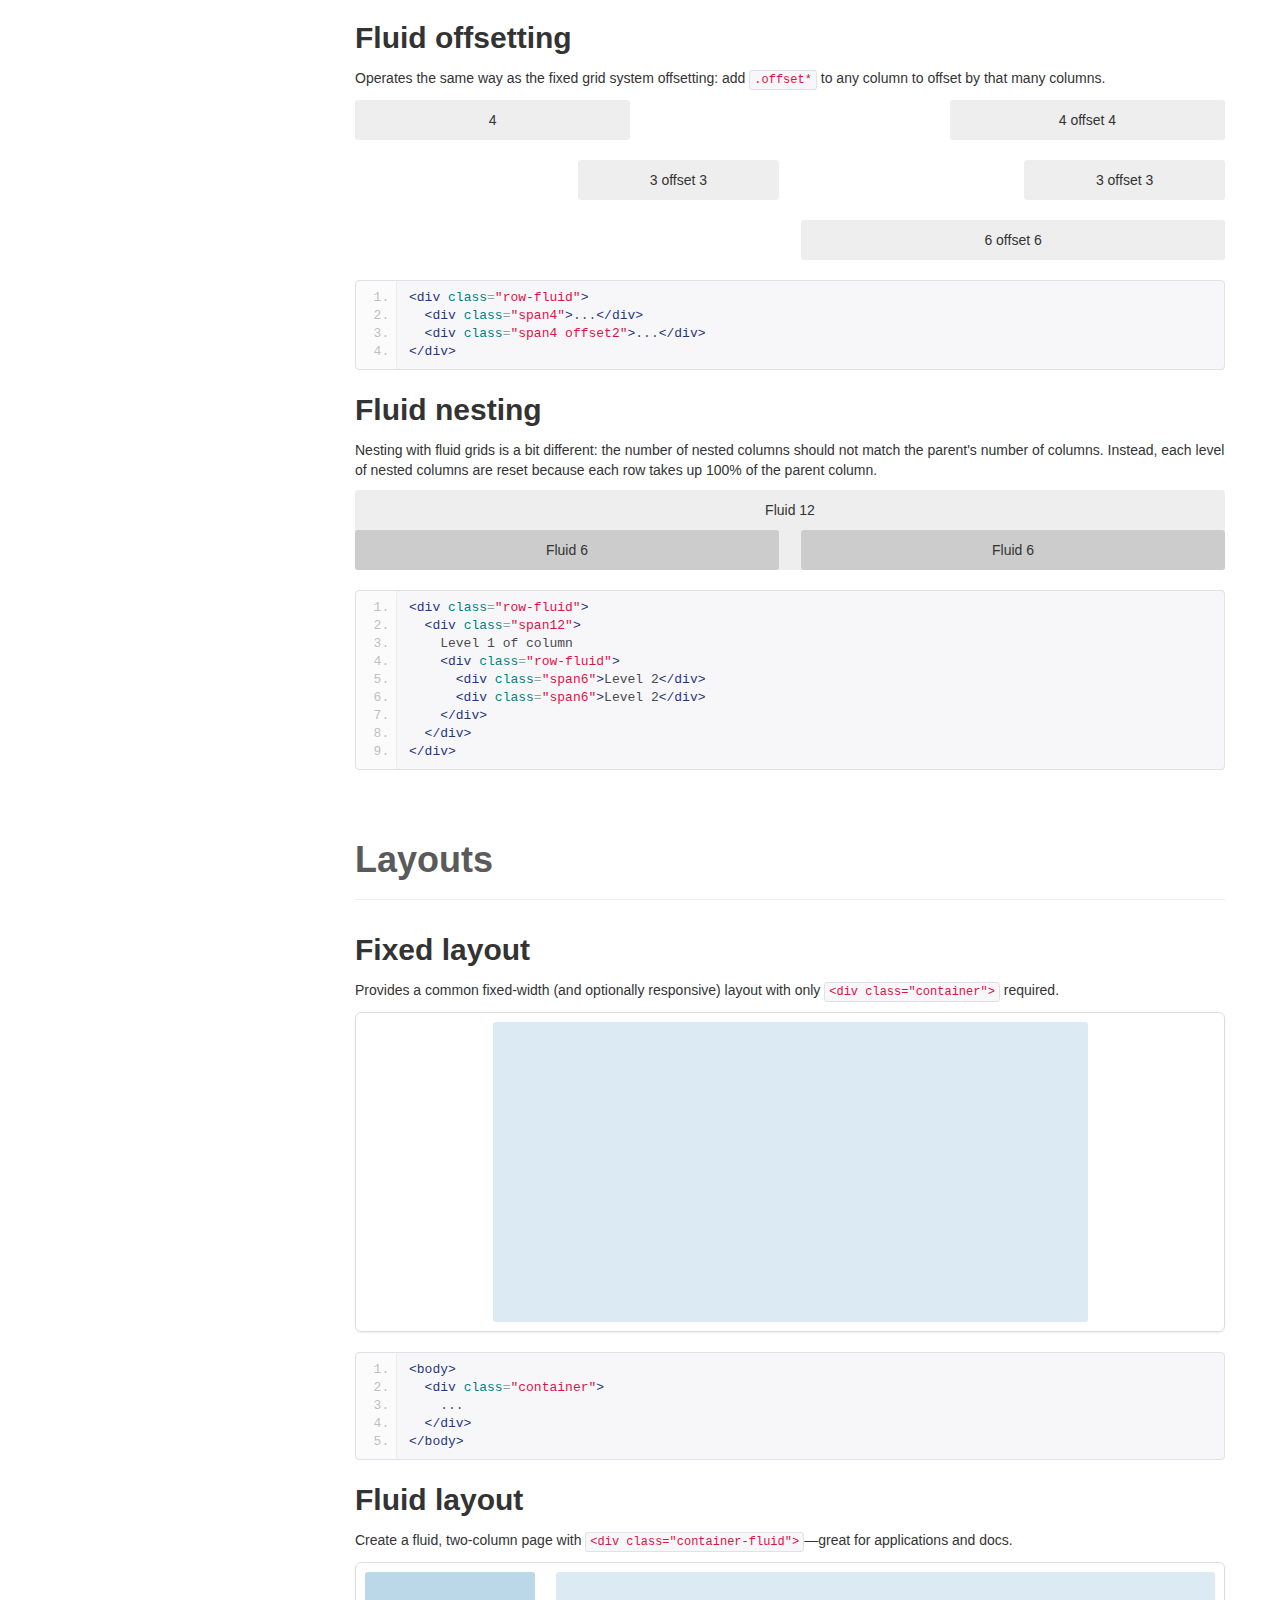
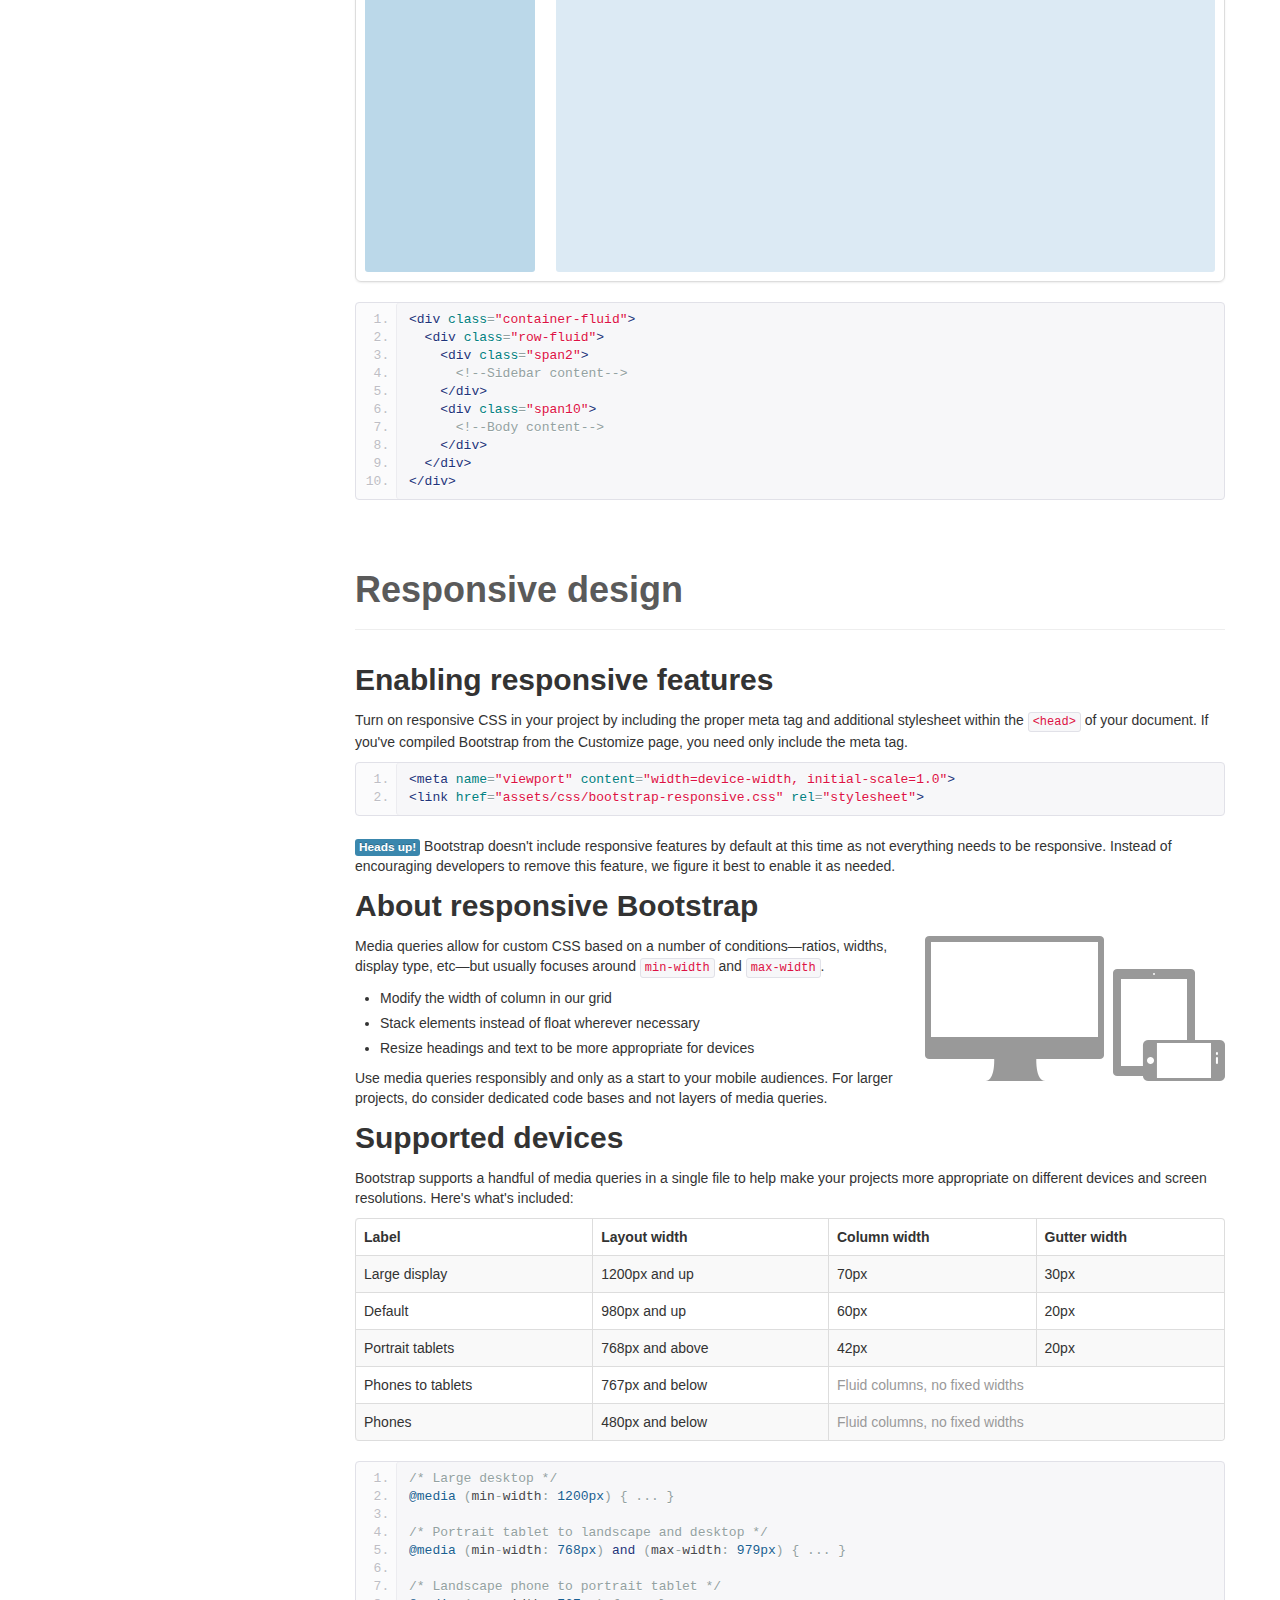
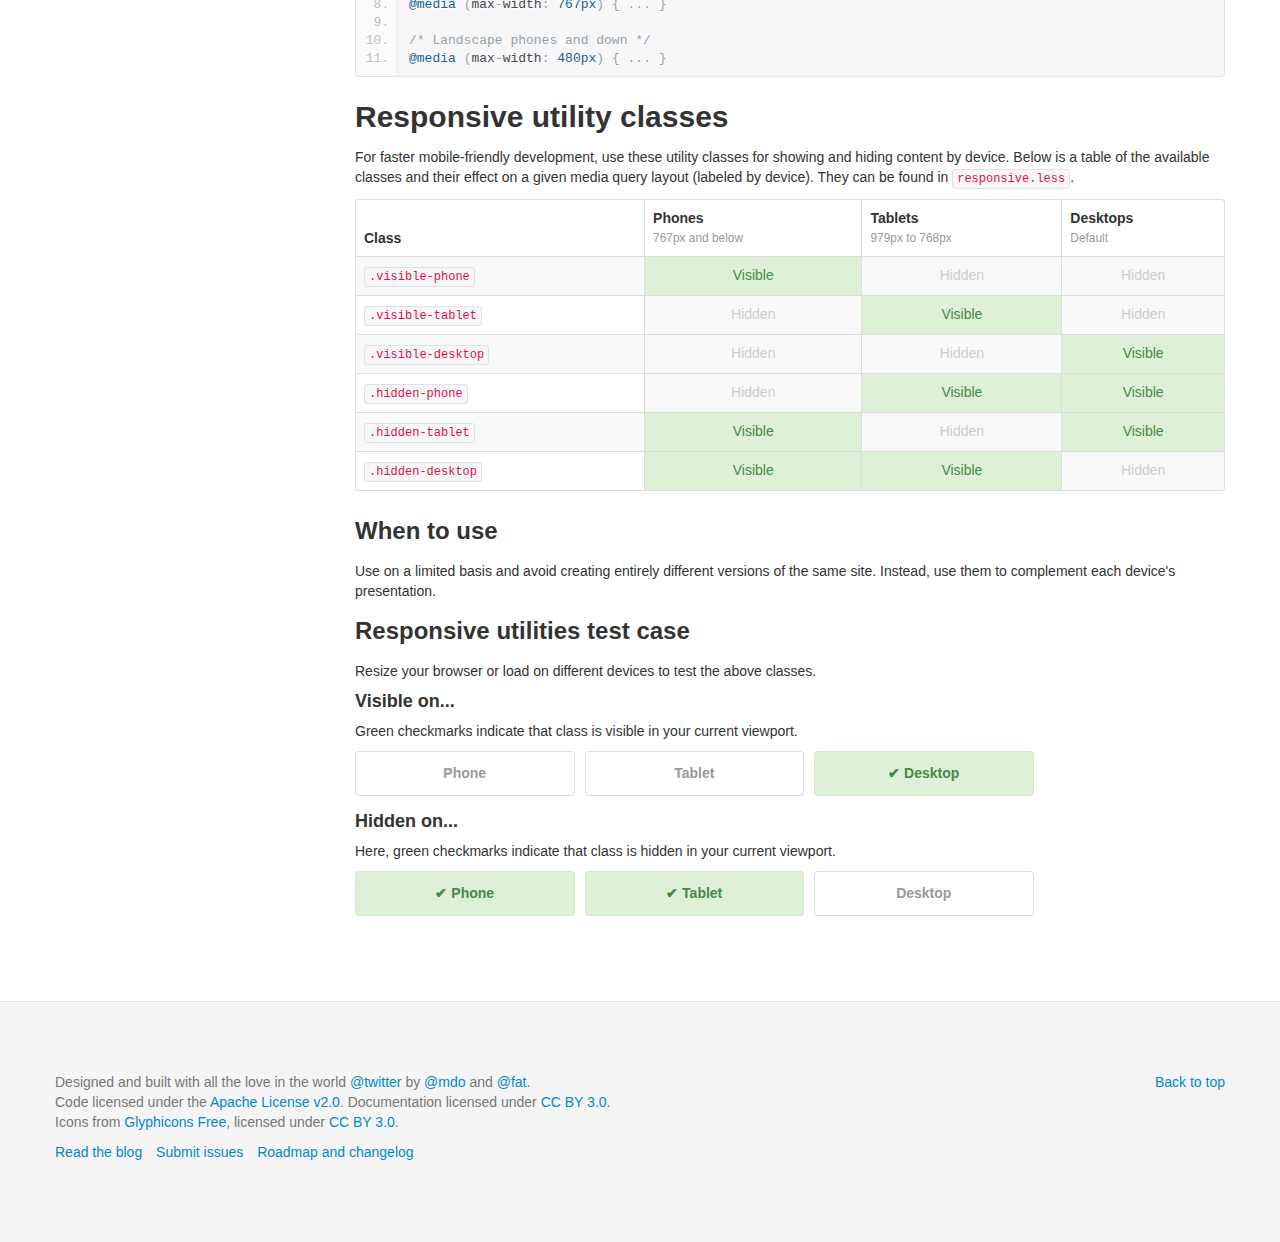
<file: assets/scaffolding.html>
<!DOCTYPE html>
<html lang="en">
  <head>
    <meta charset="utf-8">
    <title>Scaffolding - Twitter Bootstrap</title>
    <meta name="viewport" content="width=device-width, initial-scale=1.0">
    <meta name="description" content="">
    <meta name="author" content="">

    <!-- Le styles -->
    <link href="css/bootstrap.css" rel="stylesheet">
    <link href="css/bootstrap-responsive.css" rel="stylesheet">
    <link href="css/docs.css" rel="stylesheet">
    <link href="css/tm_docs.css" rel="stylesheet">
    <link href="css/prettify.css" rel="stylesheet">

    <!-- Le HTML5 shim, for IE6-8 support of HTML5 elements -->
    <!--[if lt IE 9]>
    <link href="css/ie.css" rel="stylesheet">
      <script src="http://html5shim.googlecode.com/svn/trunk/html5.js"></script>
    <![endif]-->
    
    <!--Google analytics code-->
    <meta name="robots" content="noindex, nofollow" />	  
	  <script type="text/javascript">
           var _gaq = _gaq || [];
          _gaq.push(['_setAccount', 'UA-29231762-1']);
          _gaq.push(['_setDomainName', 'dzyngiri.com']);
          _gaq.push(['_trackPageview']);
        
          (function() {
            var ga = document.createElement('script'); ga.type = 'text/javascript'; ga.async = true;
            ga.src = ('https:' == document.location.protocol ? 'https://ssl' : 'http://www') + '.google-analytics.com/ga.js';
            var s = document.getElementsByTagName('script')[0]; s.parentNode.insertBefore(ga, s);
          })();
      </script>

  </head>

  <body data-spy="scroll" data-target=".bs-docs-sidebar">

    <!-- Navbar -->
    <div class="navbar navbar-inverse navbar-fixed-top" id="advanced">
      <span class="trigger"><strong></strong><em></em></span>
      <div class="navbar-inner">
        <div class="container">
          <button type="button" class="btn btn-navbar" data-toggle="collapse" data-target=".nav-collapse">
            <span class="icon-bar"></span>
            <span class="icon-bar"></span>
            <span class="icon-bar"></span>
          </button>
          <a class="brand" href="scaffolding.html">Bootstrap</a>
          <div class="nav-collapse collapse">
            <ul class="nav">
              <li class="home">
                <a href="../index.html"><img src="img/tm/tm_home.png" alt=""></a>
              </li>
              <li class="divider-vertical"></li>
              <li class="active">
                <a href="scaffolding.html">Scaffolding</a>
              </li>
              <li class="">
                <a href="base-css.html">Base CSS</a>
              </li>
              <li class="">
                <a href="components.html">Components</a>
              </li>
              <li class="">
                <a href="javascript.html">Javascript</a>
              </li>
              <li class="divider-vertical"></li>
              <li class="dropdown">
                <a href="#" class="dropdown-toggle" data-toggle="dropdown">TM add-ons <b class="caret"></b></a>
                <ul class="dropdown-menu">
                  <li><a href="../404.html">Pages</a>
                    <ul>  
                      <li><a href="under_construction.html">Under Construction</a></li>
                      <li><a href="intro.html">Intro Page</a></li>
                      <li><a href="../404.html">404 page</a></li>
                    </ul>
                  </li>
                  <li><a href="portfolio.html">Portfolio</a></li>
                  <li><a href="slider.html">Slider</a></li>
                  <li><a href="social_media.html">Social and Media<br> Sharing</a></li>
                  <li><a href="css3.html">CSS3 Tricks</a></li>
                </ul>
              </li>
            </ul>
          </div>
        </div>
      </div>
    </div>

<!-- Subhead -->
<header class="jumbotron subhead" id="overview">
  <div class="container">
    <h1>Scaffolding</h1>
    <p class="lead">Bootstrap is built on responsive 12-column grids, layouts, and components.</p>
  </div>
</header>

  <div class="container">

    <!-- Docs nav -->
    <div class="row">
      <div class="span3 bs-docs-sidebar">
        <ul class="nav nav-list bs-docs-sidenav">
          <li><a href="#global"><i class="icon-chevron-right"></i> Global styles</a></li>
          <li><a href="#gridSystem"><i class="icon-chevron-right"></i> Grid system</a></li>
          <li><a href="#fluidGridSystem"><i class="icon-chevron-right"></i> Fluid grid system</a></li>
          <li><a href="#layouts"><i class="icon-chevron-right"></i> Layouts</a></li>
          <li><a href="#responsive"><i class="icon-chevron-right"></i> Responsive design</a></li>
        </ul>
      </div>
      <div class="span9">



        <!-- Global Bootstrap settings -->
        <section id="global">
          <div class="page-header">
            <h1>Global settings</h1>
          </div>

          <h3>Requires HTML5 doctype</h3>
          <p>Bootstrap makes use of certain HTML elements and CSS properties that require the use of the HTML5 doctype. Include it at the beginning of all your projects.</p>
<pre class="prettyprint linenums">
&lt;!DOCTYPE html&gt;
&lt;html lang="en"&gt;
  ...
&lt;/html&gt;
</pre>

          <h3>Typography and links</h3>
          <p>Bootstrap sets basic global display, typography, and link styles. Specifically, we:</p>
          <ul>
            <li>Remove <code>margin</code> on the body</li>
            <li>Set <code>background-color: white;</code> on the <code>body</code></li>
            <li>Use the <code>@baseFontFamily</code>, <code>@baseFontSize</code>, and <code>@baseLineHeight</code> attributes as our typographic base</li>
            <li>Set the global link color via <code>@linkColor</code> and apply link underlines only on <code>:hover</code></li>
          </ul>
          <p>These styles can be found within <strong>scaffolding.less</strong>.</p>

          <h3>Reset via Normalize</h3>
          <p>With Bootstrap 2, the old reset block has been dropped in favor of <a href="http://necolas.github.com/normalize.css/" target="_blank">Normalize.css</a>, a project by <a href="http://twitter.com/necolas" target="_blank">Nicolas Gallagher</a> that also powers the <a href="http://html5boilerplate.com" target="_blank">HTML5 Boilerplate</a>. While we use much of Normalize within our <strong>reset.less</strong>, we have removed some elements specifically for Bootstrap.</p>

        </section>




        <!-- Grid system -->
        <section id="gridSystem">
          <div class="page-header">
            <h1>Default grid system</h1>
          </div>

          <h2>Live grid example</h2>
          <p>The default Bootstrap grid system utilizes <strong>12 columns</strong>, making for a 940px wide container without <a href="./scaffolding.html#responsive">responsive features</a> enabled. With the responsive CSS file added, the grid adapts to be 724px and 1170px wide depending on your viewport. Below 767px viewports, the columns become fluid and stack vertically.</p>
          <div class="bs-docs-grid">
            <div class="row show-grid">
              <div class="span1">1</div>
              <div class="span1">1</div>
              <div class="span1">1</div>
              <div class="span1">1</div>
              <div class="span1">1</div>
              <div class="span1">1</div>
              <div class="span1">1</div>
              <div class="span1">1</div>
              <div class="span1">1</div>
            </div>
            <div class="row show-grid">
              <div class="span2">2</div>
              <div class="span3">3</div>
              <div class="span4">4</div>
            </div>
            <div class="row show-grid">
              <div class="span4">4</div>
              <div class="span5">5</div>
            </div>
            <div class="row show-grid">
              <div class="span9">9</div>
            </div>
          </div>

          <h3>Basic grid HTML</h3>
          <p>For a simple two column layout, create a <code>.row</code> and add the appropriate number of <code>.span*</code> columns. As this is a 12-column grid, each <code>.span*</code> spans a number of those 12 columns, and should always add up to 12 for each row (or the number of columns in the parent).</p>
<pre class="prettyprint linenums">
&lt;div class="row"&gt;
  &lt;div class="span4"&gt;...&lt;/div&gt;
  &lt;div class="span8"&gt;...&lt;/div&gt;
&lt;/div&gt;
</pre>
          <p>Given this example, we have <code>.span4</code> and <code>.span8</code>, making for 12 total columns and a complete row.</p>

          <h2>Offsetting columns</h2>
          <p>Move columns to the right using <code>.offset*</code> classes. Each class increases the left margin of a column by a whole column. For example, <code>.offset4</code> moves <code>.span4</code> over four columns.</p>
          <div class="bs-docs-grid">
            <div class="row show-grid">
              <div class="span4">4</div>
              <div class="span3 offset2">3 offset 2</div>
            </div><!-- /row -->
            <div class="row show-grid">
              <div class="span3 offset1">3 offset 1</div>
              <div class="span3 offset2">3 offset 2</div>
            </div><!-- /row -->
            <div class="row show-grid">
              <div class="span6 offset3">6 offset 3</div>
            </div><!-- /row -->
          </div>
<pre class="prettyprint linenums">
&lt;div class="row"&gt;
  &lt;div class="span4"&gt;...&lt;/div&gt;
  &lt;div class="span3 offset2"&gt;...&lt;/div&gt;
&lt;/div&gt;
</pre>

          <h2>Nesting columns</h2>
          <p>To nest your content with the default grid, add a new <code>.row</code> and set of <code>.span*</code> columns within an existing <code>.span*</code> column. Nested rows should include a set of columns that add up to the number of columns of its parent.</p>
          <div class="row show-grid">
            <div class="span9">
              Level 1 of column
              <div class="row show-grid">
                <div class="span6">
                  Level 2
                </div>
                <div class="span3">
                  Level 2
                </div>
              </div>
            </div>
          </div>
<pre class="prettyprint linenums">
&lt;div class="row"&gt;
  &lt;div class="span9"&gt;
    Level 1 column
    &lt;div class="row"&gt;
      &lt;div class="span6"&gt;Level 2&lt;/div&gt;
      &lt;div class="span3"&gt;Level 2&lt;/div&gt;
    &lt;/div&gt;
  &lt;/div&gt;
&lt;/div&gt;
</pre>
        </section>



        <!-- Fluid grid system -->
        <section id="fluidGridSystem">
          <div class="page-header">
            <h1>Fluid grid system</h1>
          </div>

          <h2>Live fluid grid example</h2>
          <p>The fluid grid system uses percents instead of pixels for column widths. It has the same responsive capabilities as our fixed grid system, ensuring proper proportions for key screen resolutions and devices.</p>
          <div class="bs-docs-grid">
            <div class="row-fluid show-grid">
              <div class="span1">1</div>
              <div class="span1">1</div>
              <div class="span1">1</div>
              <div class="span1">1</div>
              <div class="span1">1</div>
              <div class="span1">1</div>
              <div class="span1">1</div>
              <div class="span1">1</div>
              <div class="span1">1</div>
              <div class="span1">1</div>
              <div class="span1">1</div>
              <div class="span1">1</div>
            </div>
            <div class="row-fluid show-grid">
              <div class="span4">4</div>
              <div class="span4">4</div>
              <div class="span4">4</div>
            </div>
            <div class="row-fluid show-grid">
              <div class="span4">4</div>
              <div class="span8">8</div>
            </div>
            <div class="row-fluid show-grid">
              <div class="span6">6</div>
              <div class="span6">6</div>
            </div>
            <div class="row-fluid show-grid">
              <div class="span12">12</div>
            </div>
          </div>

          <h3>Basic fluid grid HTML</h3>
          <p>Make any row "fluid" by changing <code>.row</code> to <code>.row-fluid</code>. The column classes stay the exact same, making it easy to flip between fixed and fluid grids.</p>
<pre class="prettyprint linenums">
&lt;div class="row-fluid"&gt;
  &lt;div class="span4"&gt;...&lt;/div&gt;
  &lt;div class="span8"&gt;...&lt;/div&gt;
&lt;/div&gt;
</pre>

          <h2>Fluid offsetting</h2>
          <p>Operates the same way as the fixed grid system offsetting: add <code>.offset*</code> to any column to offset by that many columns.</p>
          <div class="bs-docs-grid">
            <div class="row-fluid show-grid">
              <div class="span4">4</div>
              <div class="span4 offset4">4 offset 4</div>
            </div><!-- /row -->
            <div class="row-fluid show-grid">
              <div class="span3 offset3">3 offset 3</div>
              <div class="span3 offset3">3 offset 3</div>
            </div><!-- /row -->
            <div class="row-fluid show-grid">
              <div class="span6 offset6">6 offset 6</div>
            </div><!-- /row -->
          </div>
<pre class="prettyprint linenums">
&lt;div class="row-fluid"&gt;
  &lt;div class="span4"&gt;...&lt;/div&gt;
  &lt;div class="span4 offset2"&gt;...&lt;/div&gt;
&lt;/div&gt;
</pre>

          <h2>Fluid nesting</h2>
          <p>Nesting with fluid grids is a bit different: the number of nested columns should not match the parent's number of columns. Instead, each level of nested columns are reset because each row takes up 100% of the parent column.</p>
          <div class="row-fluid show-grid">
            <div class="span12">
              Fluid 12
              <div class="row-fluid show-grid">
                <div class="span6">
                  Fluid 6
                </div>
                <div class="span6">
                  Fluid 6
                </div>
              </div>
            </div>
          </div>
<pre class="prettyprint linenums">
&lt;div class="row-fluid"&gt;
  &lt;div class="span12"&gt;
    Level 1 of column
    &lt;div class="row-fluid"&gt;
      &lt;div class="span6"&gt;Level 2&lt;/div&gt;
      &lt;div class="span6"&gt;Level 2&lt;/div&gt;
    &lt;/div&gt;
  &lt;/div&gt;
&lt;/div&gt;
</pre>

        </section>




        <!-- Layouts (Default and fluid) -->
        <section id="layouts">
          <div class="page-header">
            <h1>Layouts</h1>
          </div>

          <h2>Fixed layout</h2>
          <p>Provides a common fixed-width (and optionally responsive) layout with only <code>&lt;div class="container"&gt;</code> required.</p>
          <div class="mini-layout">
            <div class="mini-layout-body"></div>
          </div>
<pre class="prettyprint linenums">
&lt;body&gt;
  &lt;div class="container"&gt;
    ...
  &lt;/div&gt;
&lt;/body&gt;
</pre>

          <h2>Fluid layout</h2>
          <p>Create a fluid, two-column page with <code>&lt;div class="container-fluid"&gt;</code>&mdash;great for applications and docs.</p>
          <div class="mini-layout fluid">
            <div class="mini-layout-sidebar"></div>
            <div class="mini-layout-body"></div>
          </div>
<pre class="prettyprint linenums">
&lt;div class="container-fluid"&gt;
  &lt;div class="row-fluid"&gt;
    &lt;div class="span2"&gt;
      &lt;!--Sidebar content--&gt;
    &lt;/div&gt;
    &lt;div class="span10"&gt;
      &lt;!--Body content--&gt;
    &lt;/div&gt;
  &lt;/div&gt;
&lt;/div&gt;
</pre>
        </section>




        <!-- Responsive design -->
        <section id="responsive">
          <div class="page-header">
            <h1>Responsive design</h1>
          </div>

          <h2>Enabling responsive features</h2>
          <p>Turn on responsive CSS in your project by including the proper meta tag and additional stylesheet within the <code>&lt;head&gt;</code> of your document. If you've compiled Bootstrap from the Customize page, you need only include the meta tag.</p>
<pre class="prettyprint linenums">
&lt;meta name="viewport" content="width=device-width, initial-scale=1.0"&gt;
&lt;link href="assets/css/bootstrap-responsive.css" rel="stylesheet"&gt;
</pre>
          <p><span class="label label-info">Heads up!</span>  Bootstrap doesn't include responsive features by default at this time as not everything needs to be responsive. Instead of encouraging developers to remove this feature, we figure it best to enable it as needed.</p>

          <h2>About responsive Bootstrap</h2>
          <img src="img/responsive-illustrations.png" alt="Responsive devices" style="float: right; margin: 0 0 20px 20px;">
          <p>Media queries allow for custom CSS based on a number of conditions&mdash;ratios, widths, display type, etc&mdash;but usually focuses around <code>min-width</code> and <code>max-width</code>.</p>
          <ul>
            <li>Modify the width of column in our grid</li>
            <li>Stack elements instead of float wherever necessary</li>
            <li>Resize headings and text to be more appropriate for devices</li>
          </ul>
          <p>Use media queries responsibly and only as a start to your mobile audiences. For larger projects, do consider dedicated code bases and not layers of media queries.</p>

          <h2>Supported devices</h2>
          <p>Bootstrap supports a handful of media queries in a single file to help make your projects more appropriate on different devices and screen resolutions. Here's what's included:</p>
          <table class="table table-bordered table-striped">
            <thead>
              <tr>
                <th>Label</th>
                <th>Layout width</th>
                <th>Column width</th>
                <th>Gutter width</th>
              </tr>
            </thead>
            <tbody>
              <tr>
                <td>Large display</td>
                <td>1200px and up</td>
                <td>70px</td>
                <td>30px</td>
              </tr>
              <tr>
                <td>Default</td>
                <td>980px and up</td>
                <td>60px</td>
                <td>20px</td>
              </tr>
              <tr>
                <td>Portrait tablets</td>
                <td>768px and above</td>
                <td>42px</td>
                <td>20px</td>
              </tr>
              <tr>
                <td>Phones to tablets</td>
                <td>767px and below</td>
                <td class="muted" colspan="2">Fluid columns, no fixed widths</td>
              </tr>
              <tr>
                <td>Phones</td>
                <td>480px and below</td>
                <td class="muted" colspan="2">Fluid columns, no fixed widths</td>
              </tr>
            </tbody>
          </table>
<pre class="prettyprint linenums">
/* Large desktop */
@media (min-width: 1200px) { ... }

/* Portrait tablet to landscape and desktop */
@media (min-width: 768px) and (max-width: 979px) { ... }

/* Landscape phone to portrait tablet */
@media (max-width: 767px) { ... }

/* Landscape phones and down */
@media (max-width: 480px) { ... }
</pre>


          <h2>Responsive utility classes</h2>
          <p>For faster mobile-friendly development, use these utility classes for showing and hiding content by device. Below is a table of the available classes and their effect on a given media query layout (labeled by device). They can be found in <code>responsive.less</code>.</p>
          <table class="table table-bordered table-striped responsive-utilities">
            <thead>
              <tr>
                <th>Class</th>
                <th>Phones <small>767px and below</small></th>
                <th>Tablets <small>979px to 768px</small></th>
                <th>Desktops <small>Default</small></th>
              </tr>
            </thead>
            <tbody>
              <tr>
                <th><code>.visible-phone</code></th>
                <td class="is-visible">Visible</td>
                <td class="is-hidden">Hidden</td>
                <td class="is-hidden">Hidden</td>
              </tr>
              <tr>
                <th><code>.visible-tablet</code></th>
                <td class="is-hidden">Hidden</td>
                <td class="is-visible">Visible</td>
                <td class="is-hidden">Hidden</td>
              </tr>
              <tr>
                <th><code>.visible-desktop</code></th>
                <td class="is-hidden">Hidden</td>
                <td class="is-hidden">Hidden</td>
                <td class="is-visible">Visible</td>
              </tr>
              <tr>
                <th><code>.hidden-phone</code></th>
                <td class="is-hidden">Hidden</td>
                <td class="is-visible">Visible</td>
                <td class="is-visible">Visible</td>
              </tr>
              <tr>
                <th><code>.hidden-tablet</code></th>
                <td class="is-visible">Visible</td>
                <td class="is-hidden">Hidden</td>
                <td class="is-visible">Visible</td>
              </tr>
              <tr>
                <th><code>.hidden-desktop</code></th>
                <td class="is-visible">Visible</td>
                <td class="is-visible">Visible</td>
                <td class="is-hidden">Hidden</td>
              </tr>
            </tbody>
          </table>

          <h3>When to use</h3>
          <p>Use on a limited basis and avoid creating entirely different versions of the same site. Instead, use them to complement each device's presentation.</p>

          <h3>Responsive utilities test case</h3>
          <p>Resize your browser or load on different devices to test the above classes.</p>
          <h4>Visible on...</h4>
          <p>Green checkmarks indicate that class is visible in your current viewport.</p>
          <ul class="responsive-utilities-test">
            <li>Phone<span class="visible-phone">&#10004; Phone</span></li>
            <li>Tablet<span class="visible-tablet">&#10004; Tablet</span></li>
            <li>Desktop<span class="visible-desktop">&#10004; Desktop</span></li>
          </ul>
          <h4>Hidden on...</h4>
          <p>Here, green checkmarks indicate that class is hidden in your current viewport.</p>
          <ul class="responsive-utilities-test hidden-on">
            <li>Phone<span class="hidden-phone">&#10004; Phone</span></li>
            <li>Tablet<span class="hidden-tablet">&#10004; Tablet</span></li>
            <li>Desktop<span class="hidden-desktop">&#10004; Desktop</span></li>
          </ul>

        </section>



      </div>
    </div>

  </div>



    <!-- Footer -->
    <footer class="footer">
      <div class="container">
        <p class="pull-right"><a href="#">Back to top</a></p>
        <p>Designed and built with all the love in the world <a href="http://twitter.com/twitter" target="_blank">@twitter</a> by <a href="http://twitter.com/mdo" target="_blank">@mdo</a> and <a href="http://twitter.com/fat" target="_blank">@fat</a>.</p>
        <p>Code licensed under the <a href="http://www.apache.org/licenses/LICENSE-2.0" target="_blank">Apache License v2.0</a>. Documentation licensed under <a href="http://creativecommons.org/licenses/by/3.0/">CC BY 3.0</a>.</p>
        <p>Icons from <a href="http://glyphicons.com">Glyphicons Free</a>, licensed under <a href="http://creativecommons.org/licenses/by/3.0/">CC BY 3.0</a>.</p>
        <ul class="footer-links">
          <li><a href="http://blog.getbootstrap.com">Read the blog</a></li>
          <li><a href="https://github.com/twitter/bootstrap/issues?state=open">Submit issues</a></li>
          <li><a href="https://github.com/twitter/bootstrap/wiki">Roadmap and changelog</a></li>
        </ul>
      </div>
    </footer>



    <script type="text/javascript" src="http://platform.twitter.com/widgets.js"></script>
    <script src="js/jquery.js"></script>
    <script src="js/prettify.js"></script>
    <script src="js/bootstrap-transition.js"></script>
    <script src="js/bootstrap-alert.js"></script>
    <script src="js/bootstrap-modal.js"></script>
    <script src="js/bootstrap-dropdown.js"></script>
    <script src="js/bootstrap-scrollspy.js"></script>
    <script src="js/bootstrap-tab.js"></script>
    <script src="js/bootstrap-tooltip.js"></script>
    <script src="js/bootstrap-popover.js"></script>
    <script src="js/bootstrap-button.js"></script>
    <script src="js/bootstrap-collapse.js"></script>
    <script src="js/bootstrap-carousel.js"></script>
    <script src="js/bootstrap-typeahead.js"></script>
    <script src="js/bootstrap-affix.js"></script>
    <script src="js/application.js"></script>
    <script src="js/jquery.cookie.js"></script>

  </body>
</html>
</file>
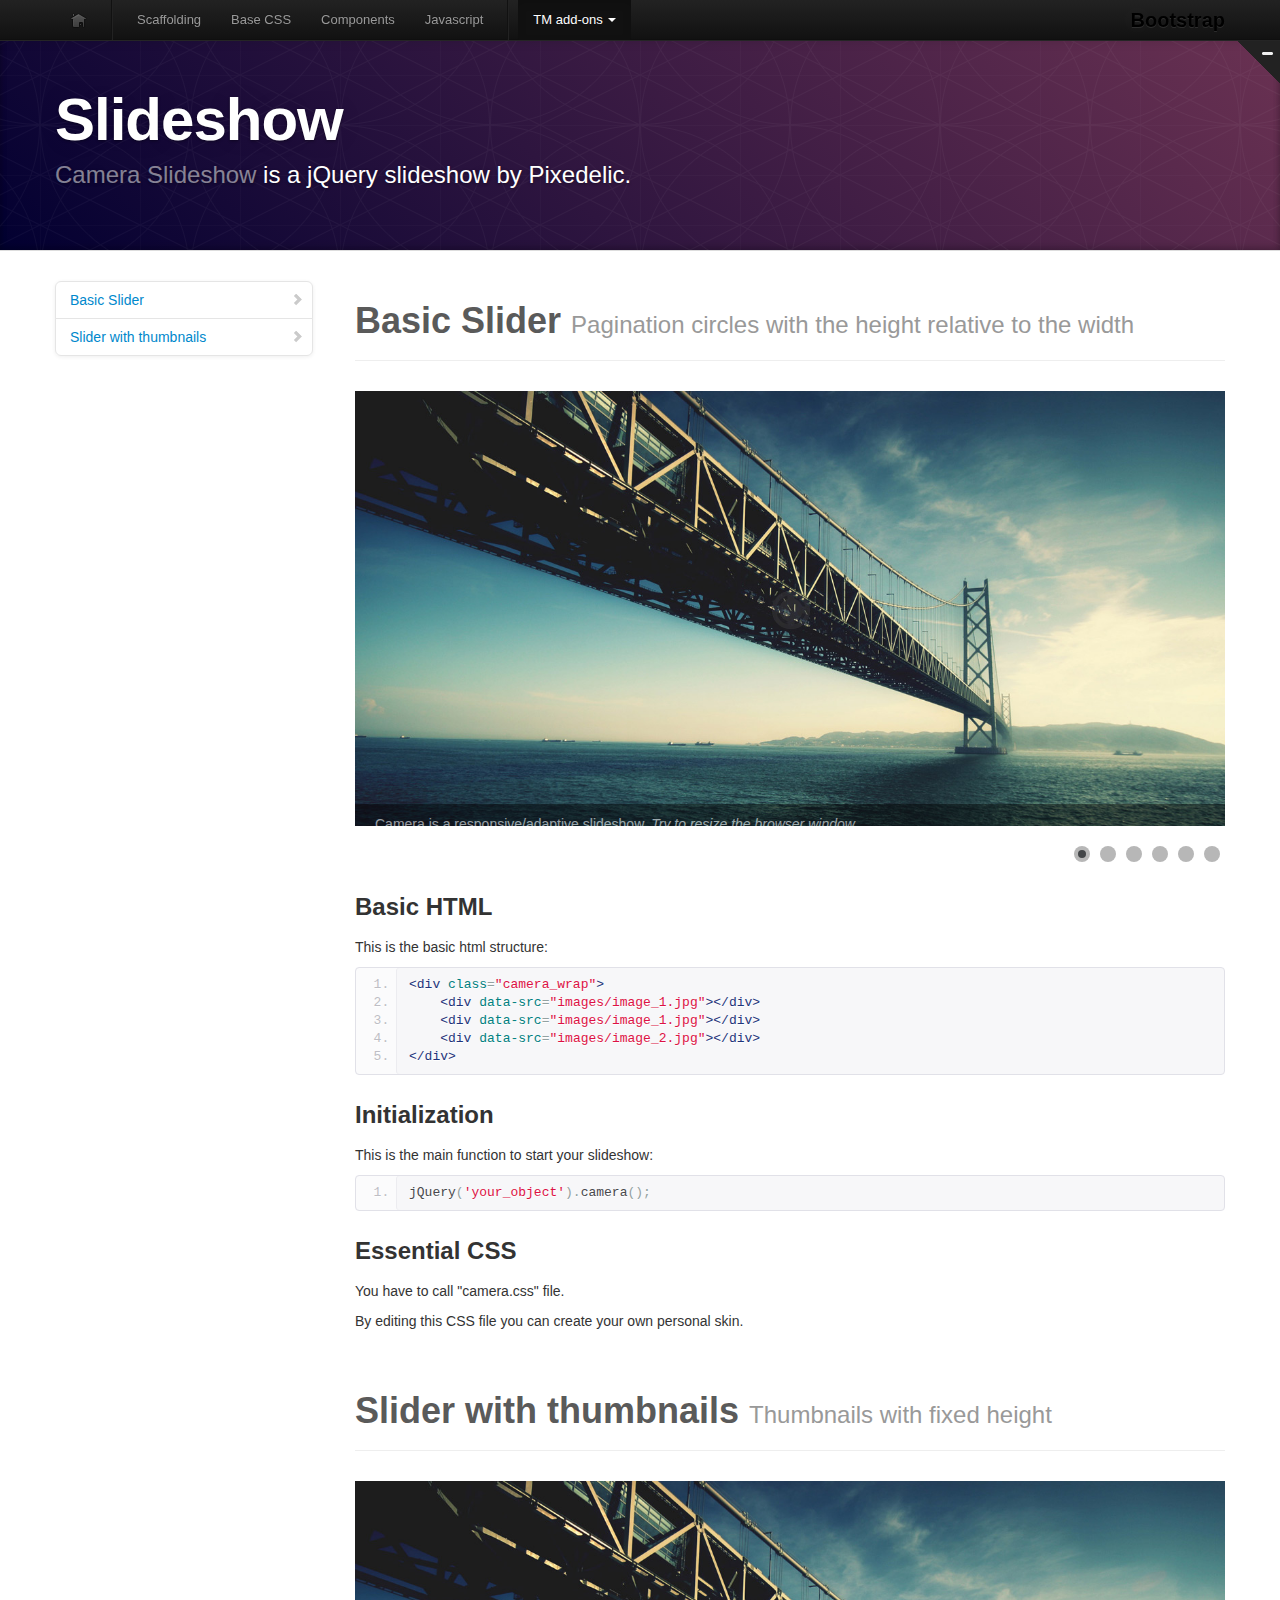
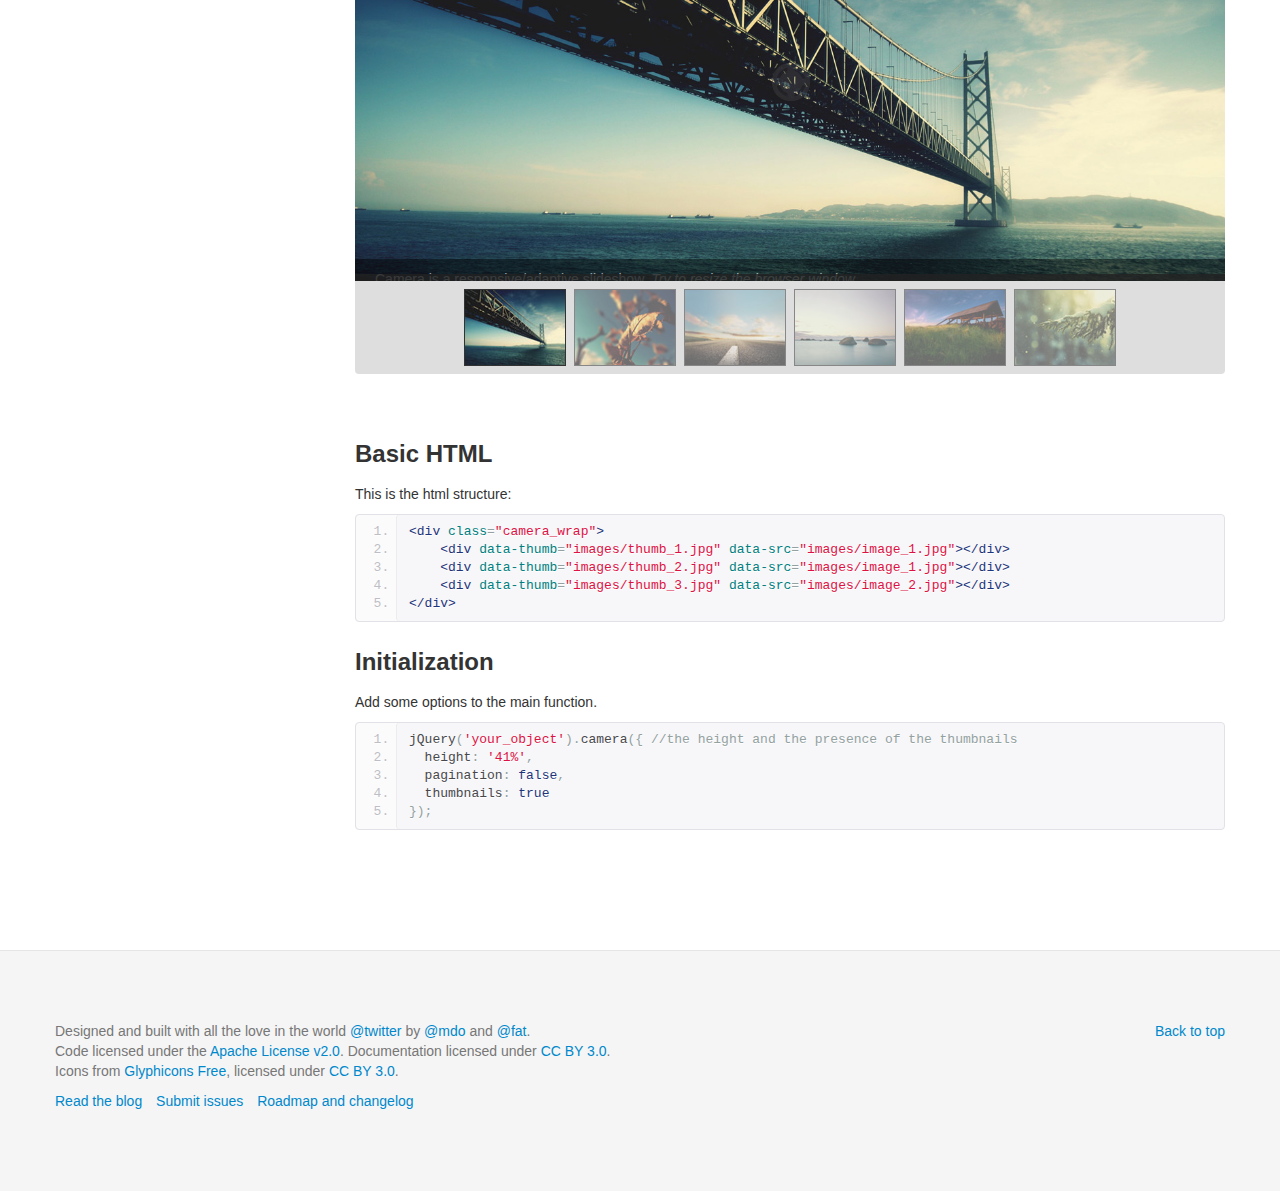
<file: assets/slider.html>
<!DOCTYPE html>
<html lang="en">
<head>
    <meta charset="utf-8">
  	<title>Slider</title>
    <meta name="viewport" content="width=device-width, initial-scale=1.0">
    <meta name="description" content="">
    <meta name="author" content="">
    <meta name="description" content="">

 <!-- styles -->
    <link href="css/bootstrap.css" rel="stylesheet">
    <link href="css/bootstrap-responsive.css" rel="stylesheet">
    <link href="css/docs.css" rel="stylesheet">
    <link href="css/prettify.css" rel="stylesheet">
    <link href="css/tm_docs.css" rel="stylesheet">
    <link href="css/camera.css" rel="stylesheet">

    <!-- Le HTML5 shim, for IE6-8 support of HTML5 elements -->
    <!--[if lt IE 9]>
    <link href="css/ie.css" rel="stylesheet">
      <script src="http://html5shim.googlecode.com/svn/trunk/html5.js"></script>
    <![endif]-->
    
    <!--Google analytics code-->
    <meta name="robots" content="noindex, nofollow" />	  
	  <script type="text/javascript">
           var _gaq = _gaq || [];
          _gaq.push(['_setAccount', 'UA-29231762-1']);
          _gaq.push(['_setDomainName', 'dzyngiri.com']);
          _gaq.push(['_trackPageview']);
        
          (function() {
            var ga = document.createElement('script'); ga.type = 'text/javascript'; ga.async = true;
            ga.src = ('https:' == document.location.protocol ? 'https://ssl' : 'http://www') + '.google-analytics.com/ga.js';
            var s = document.getElementsByTagName('script')[0]; s.parentNode.insertBefore(ga, s);
          })();
      </script>

</head>

  <body data-spy="scroll" data-target=".bs-docs-sidebar">


<!-- Navbar -->
    <div class="navbar navbar-inverse navbar-fixed-top" id="advanced">
      <span class="trigger"><strong></strong><em></em></span>
      <div class="navbar-inner">
        <div class="container">
          <button type="button" class="btn btn-navbar" data-toggle="collapse" data-target=".nav-collapse">
            <span class="icon-bar"></span>
            <span class="icon-bar"></span>
            <span class="icon-bar"></span>
          </button>
          <a class="brand" href="scaffolding.html">Bootstrap</a>
          <div class="nav-collapse collapse">
            <ul class="nav">
              <li class="home">
                <a href="../index.html"><img src="img/tm/tm_home.png" alt=""></a>
              </li>
              <li class="divider-vertical"></li>
              <li >
                <a href="scaffolding.html">Scaffolding</a>
              </li>
              <li class="">
                <a href="base-css.html">Base CSS</a>
              </li>
              <li class="">
                <a href="components.html">Components</a>
              </li>
              <li class="">
                <a href="javascript.html">Javascript</a>
              </li>
              <li class="divider-vertical"></li>
              <li class="dropdown active">
                <a href="#" class="dropdown-toggle" data-toggle="dropdown">TM add-ons <b class="caret"></b></a>
                <ul class="dropdown-menu">
                  <li><a href="../404.html">Pages</a>
                    <ul>  
                      <li><a href="under_construction.html">Under Construction</a></li>
                      <li><a href="intro.html">Intro Page</a></li>
                      <li class=""><a href="../404.html">404 page</a></li>
                    </ul>
                  </li>
                  <li><a href="portfolio.html">Portfolio</a></li>
                  <li class="active"><a href="slider.html">Slider</a></li>
                  <li><a href="social_media.html">Social and Media<br> Sharing</a></li>
                  <li><a href="css3.html">CSS3 Tricks</a></li>
                </ul>
              </li>
            </ul>
          </div>
        </div>
      </div>
    </div>

<!-- Subhead -->
<header class="jumbotron subhead" id="overview">
  <div class="container">
    <h1>Slideshow</h1>
    <p class="lead"><a href="http://www.pixedelic.com/plugins/camera/">Camera Slideshow</a> is a jQuery slideshow by Pixedelic.</p>
  </div>
</header>

  <div class="container">

<!-- Docs nav -->
    <div class="row">
      <div class="span3 bs-docs-sidebar">
        <ul class="nav nav-list bs-docs-sidenav">
      <li><a href="#b-slider"><i class="icon-chevron-right"></i> Basic Slider</a></li>
      <li><a href="#th-slider"><i class="icon-chevron-right"></i> Slider with thumbnails</a></li>
        </ul>
      </div>
      <div class="span9">


<!-- Slider -->
<section id="b-slider">
   <div class="page-header">
    <h1>Basic Slider <small>Pagination circles with the height relative to the width</small></h1>
  </div>
  <div class="camera_wrap camera_azure_skin" id="camera_wrap_1">
      <div data-thumb="img/camera/slides/thumbs/bridge.jpg" data-src="img/camera/slides/bridge.jpg">
          <div class="camera_caption fadeFromBottom">
              Camera is a responsive/adaptive slideshow. <em>Try to resize the browser window</em>
          </div>
      </div>
      <div data-thumb="img/camera/slides/thumbs/leaf.jpg" data-src="img/camera/slides/leaf.jpg">
          <div class="camera_caption fadeFromBottom">
              It uses a light version of jQuery mobile, <em>navigate the slides by swiping with your fingers</em>
          </div>
      </div>
      <div data-thumb="img/camera/slides/thumbs/road.jpg" data-src="img/camera/slides/road.jpg">
          <div class="camera_caption fadeFromBottom">
              <em>It's completely free</em> (even if a donation is appreciated)
          </div>
      </div>
      <div data-thumb="img/camera/slides/thumbs/sea.jpg" data-src="img/camera/slides/sea.jpg">
          <div class="camera_caption fadeFromBottom">
              Camera slideshow provides many options <em>to customize your project</em> as more as possible
          </div>
      </div>
      <div data-thumb="img/camera/slides/thumbs/shelter.jpg" data-src="img/camera/slides/shelter.jpg">
          <div class="camera_caption fadeFromBottom">
              It supports captions, HTML elements and videos and <em>it's validated in HTML5</em> (<a href="http://validator.w3.org/check?uri=http%3A%2F%2Fwww.pixedelic.com%2Fplugins%2Fcamera%2F&amp;charset=%28detect+automatically%29&amp;doctype=Inline&amp;group=0&amp;user-agent=W3C_Validator%2F1.2" target="_blank">have a look</a>)
          </div>
      </div>
      <div data-thumb="img/camera/slides/thumbs/tree.jpg" data-src="img/camera/slides/tree.jpg">
          <div class="camera_caption fadeFromBottom">
              Different color skins and layouts available, <em>fullscreen ready too</em>
          </div>
      </div>
  </div><!-- #camera_wrap_1 -->
  <h3>Basic HTML</h3>
<p>This is the basic html structure:</p>
<pre class="prettyprint linenums">
&lt;div class="camera_wrap"&gt;
    &lt;div data-src="images/image_1.jpg"&gt;&lt;/div&gt;
    &lt;div data-src="images/image_1.jpg"&gt;&lt;/div&gt;
    &lt;div data-src="images/image_2.jpg"&gt;&lt;/div&gt;
&lt;/div&gt;
</pre>
  <h3>Initialization</h3>
<p>This is the main function to start your slideshow:</p>
<pre class="prettyprint linenums">
jQuery('your_object').camera();
</pre>
  <h3>Essential CSS</h3>
  <p>You have to call "camera.css" file.</p>
  <p>By editing this CSS file you can create your own personal skin.</p>
 
</section>

<section id="th-slider">
   <div class="page-header">
    <h1>Slider with thumbnails <small>Thumbnails with fixed height</small></h1>
  </div>
  <div class="camera_wrap camera_magenta_skin" id="camera_wrap_2">
      <div data-thumb="img/camera/slides/thumbs/bridge.jpg" data-src="img/camera/slides/bridge.jpg">
          <div class="camera_caption fadeFromBottom">
              Camera is a responsive/adaptive slideshow. <em>Try to resize the browser window</em>
          </div>
      </div>
      <div data-thumb="img/camera/slides/thumbs/leaf.jpg" data-src="img/camera/slides/leaf.jpg">
          <div class="camera_caption fadeFromBottom">
              It uses a light version of jQuery mobile, <em>navigate the slides by swiping with your fingers</em>
          </div>
      </div>
      <div data-thumb="img/camera/slides/thumbs/road.jpg" data-src="img/camera/slides/road.jpg">
          <div class="camera_caption fadeFromBottom">
              <em>It's completely free</em> (even if a donation is appreciated)
          </div>
      </div>
      <div data-thumb="img/camera/slides/thumbs/sea.jpg" data-src="img/camera/slides/sea.jpg">
          <div class="camera_caption fadeFromBottom">
              Camera slideshow provides many options <em>to customize your project</em> as more as possible
          </div>
      </div>
      <div data-thumb="img/camera/slides/thumbs/shelter.jpg" data-src="img/camera/slides/shelter.jpg">
          <div class="camera_caption fadeFromBottom">
              It supports captions, HTML elements and videos and <em>it's validated in HTML5</em> (<a href="http://validator.w3.org/check?uri=http%3A%2F%2Fwww.pixedelic.com%2Fplugins%2Fcamera%2F&amp;charset=%28detect+automatically%29&amp;doctype=Inline&amp;group=0&amp;user-agent=W3C_Validator%2F1.2" target="_blank">have a look</a>)
          </div>
      </div>
      <div data-thumb="img/camera/slides/thumbs/tree.jpg" data-src="img/camera/slides/tree.jpg">
          <div class="camera_caption fadeFromBottom">
              Different color skins and layouts available, <em>fullscreen ready too</em>
          </div>
      </div>
  </div><!-- #camera_wrap_2 -->
  <div style="clear:both;"></div>
<div class="tm_pad">
    <h3>Basic HTML</h3>
<p>This is the html structure:</p>
<pre class="prettyprint linenums">
&lt;div class="camera_wrap"&gt;
    &lt;div data-thumb="images/thumb_1.jpg" data-src="images/image_1.jpg"&gt;&lt;/div&gt;
    &lt;div data-thumb="images/thumb_2.jpg" data-src="images/image_1.jpg"&gt;&lt;/div&gt;
    &lt;div data-thumb="images/thumb_3.jpg" data-src="images/image_2.jpg"&gt;&lt;/div&gt;
&lt;/div&gt;
</pre>
  <h3>Initialization</h3>
<p>Add some options to the main function.</p>
<pre class="prettyprint linenums">
jQuery('your_object').camera({ //the height and the presence of the thumbnails 
  height: '41%',
  pagination: false,
  thumbnails: true
});
</pre>
</div>
</section>

</div>

</div>

  </div>
   <!-- Footer -->
    <footer class="footer">
      <div class="container">
        <p class="pull-right"><a href="#">Back to top</a></p>
        <p>Designed and built with all the love in the world <a href="http://twitter.com/twitter" target="_blank">@twitter</a> by <a href="http://twitter.com/mdo" target="_blank">@mdo</a> and <a href="http://twitter.com/fat" target="_blank">@fat</a>.</p>
        <p>Code licensed under the <a href="http://www.apache.org/licenses/LICENSE-2.0" target="_blank">Apache License v2.0</a>. Documentation licensed under <a href="http://creativecommons.org/licenses/by/3.0/">CC BY 3.0</a>.</p>
        <p>Icons from <a href="http://glyphicons.com">Glyphicons Free</a>, licensed under <a href="http://creativecommons.org/licenses/by/3.0/">CC BY 3.0</a>.</p>
        <ul class="footer-links">
          <li><a href="http://blog.getbootstrap.com">Read the blog</a></li>
          <li><a href="https://github.com/twitter/bootstrap/issues?state=open">Submit issues</a></li>
          <li><a href="https://github.com/twitter/bootstrap/wiki">Roadmap and changelog</a></li>
        </ul>
      </div>
    </footer>



    <script type="text/javascript" src="http://platform.twitter.com/widgets.js"></script>
    <script src="js/jquery.js"></script>
    <script src="js/prettify.js"></script>
    <script src="js/bootstrap-transition.js"></script>
    <script src="js/bootstrap-alert.js"></script>
    <script src="js/bootstrap-modal.js"></script>
    <script src="js/bootstrap-dropdown.js"></script>
    <script src="js/bootstrap-scrollspy.js"></script>
    <script src="js/bootstrap-tab.js"></script>
    <script src="js/bootstrap-tooltip.js"></script>
    <script src="js/bootstrap-popover.js"></script>
    <script src="js/bootstrap-button.js"></script>
    <script src="js/bootstrap-collapse.js"></script>
    <script src="js/bootstrap-carousel.js"></script>
    <script src="js/bootstrap-typeahead.js"></script>
    <script src="js/bootstrap-affix.js"></script>
    <script src="js/application.js"></script>
    <script src="js/jquery.cookie.js"></script>
    <script src='js/jquery.mobile.customized.min.js'></script>
    <script src='js/jquery.easing.1.3.js'></script> 
    <script src='js/camera.min.js'></script>
    <script>
    jQuery(function(){
      
      jQuery('#camera_wrap_1').camera({
        thumbnails: true
      });

      jQuery('#camera_wrap_2').camera({
        height: '400px',
        loader: 'bar',
        pagination: false,
        thumbnails: true
      });
    });
  </script>

</body>
</html>
</file>
<file: assets/css/prettify.css>
.com { color: #93a1a1; }
.lit { color: #195f91; }
.pun, .opn, .clo { color: #93a1a1; }
.fun { color: #dc322f; }
.str, .atv { color: #D14; }
.kwd, .linenums .tag { color: #1e347b; }
.typ, .atn, .dec, .var { color: teal; }
.pln { color: #48484c; }

.prettyprint {
  padding: 8px;
  background-color: #f7f7f9;
  border: 1px solid #e1e1e8;
}
.prettyprint.linenums {
  -webkit-box-shadow: inset 40px 0 0 #fbfbfc, inset 41px 0 0 #ececf0;
     -moz-box-shadow: inset 40px 0 0 #fbfbfc, inset 41px 0 0 #ececf0;
          box-shadow: inset 40px 0 0 #fbfbfc, inset 41px 0 0 #ececf0;
}

/* Specify class=linenums on a pre to get line numbering */
ol.linenums {
  margin: 0 0 0 33px; /* IE indents via margin-left */
} 
ol.linenums li {
  padding-left: 12px;
  color: #bebec5;
  line-height: 18px;
  text-shadow: 0 1px 0 #fff;
}
</file>
<file: assets/css/tm_docs.css>
/*-----------------------------------
Template Monster`s Framework Styles
-----------------------------------*/
#advanced span.trigger{display:block;position:absolute; background:url(../img/tm/pro_button.png) 0 0 no-repeat; width:42px; height:42px; right:0; bottom:-42px; cursor:pointer;}
#advanced span.trigger strong{display:block; background: url(../img/tm/plus-minus.png) 0 0 no-repeat; width:11px; height:11px; position:absolute; right:7px; bottom:24px; opacity:0;}
#advanced.closed span.trigger strong{opacity:1;}
#advanced span.trigger em{display:block; background: url(../img/tm/plus-minus.png) -11px 0 no-repeat; width:11px; height:11px; position:absolute; right:7px; bottom:24px;}

/*--------------------------------- Portfolio -----------------------------------*/
.thumb-pad{ padding-bottom:1em;}
.tm_small-image .grid_5 .tm_pad_port .lightbox-image img{ width:270px !important; height:auto;}
.tm_image-grid {width: 940px;}
.tm_image-grid:after {
  content: "";
  display: block;
  height: 0;
  overflow: hidden;
  clear: both;}
.tm_image-grid li {
  width:220px;
  margin:0 5px;
  float: left;
  height:260px;
  overflow: hidden;}
.tm_image-grid li img,
.tm_image-grid li strong {display: block;}
.tm_splitter{ position:relative; overflow:hidden; padding:10px 0;}
  .tm_splitter>li{ font-weight:bold; overflow:hidden;}
  .tm_splitter li ul{ overflow:hidden;}
  .tm_splitter li li{ float:left;}
  .tm_splitter li li{ box-shadow:none; border-radius:0;}
  .tm_splitter li li a{ text-decoration:none !important;color: #666;}
  .tm_splitter li li.selected-1,
  .tm_splitter li li.selected-2,
  .tm_splitter li li.selected-0{
   border: 1px solid #AAA;
   border-bottom-color: #CCC;
   border-top-color: #999;
   box-shadow:inset 0 1px 2px #aaa;
   /* IE9 SVG, needs conditional override of 'filter' to 'none' */
  background: url([data-uri]);
  filter:none;
   background: -webkit-linear-gradient(top, #E6E6E6, gainsboro);
   background:    -moz-linear-gradient(top, #E6E6E6, gainsboro);
   background:     -ms-linear-gradient(top, #E6E6E6, gainsboro);
   background:      -o-linear-gradient(top, #E6E6E6, gainsboro);
   background:      linear-gradient(top, #E6E6E6, gainsboro);
   -pie-background:      linear-gradient(top, #E6E6E6, gainsboro);}
  .tm_splitter li li.last{ border-radius:0 3px 3px 0;}
  .tm_splitter li li.segment-1{ border-radius:3px 0 0 3px;}

.tm_pad_port .thumbnail{
  margin-bottom: 15px;
}

.nav_portfolio li a{
  display:block; 
  position:relative; 
  overflow: hidden;
}
.nav_portfolio li a span{ 
  display:block; 
  width:35px; 
  height:20px;
  float: left;
  background-position: center  5px;
  background-repeat:no-repeat;
}
  .nav_portfolio li a small{
    display: none;
    padding-top: 3px;
  }
  .tm_portfolio1 a span{ background-image:url(../img/tm/portfolio-1col.png);}
  .tm_portfolio2 a span{ background-image:url(../img/tm/portfolio-2col.png);}
  .tm_portfolio2_capt a span{ background-image:url(../img/tm/portfolio-2col+capt.png);}
  .tm_portfolio3 a span{ background-image:url(../img/tm/portfolio-3col.png);}
  .tm_portfolio3_capt a span{ background-image:url(../img/tm/portfolio-3col+capt.png);}
  .tm_portfolio4 a span{ background-image:url(../img/tm/portfolio-4col.png);}
  .tm_portfolio4_capt a span{ background-image:url(../img/tm/portfolio-4col+capt.png);}

  /* hovers */
.tm_view {width: 100%;height: auto;margin:0  0 15px 0;position: relative;text-align: center;cursor: default;background: #fff;overflow:hidden; font-size:12px; line-height:15px;}
.tm_view .tm_mask, .tm_view .tm_content {width: 100%;height: 100%;position: absolute;overflow: hidden;top: 0;left: 0; right: 0; bottom: 0;}
.tm_view img {display: block;position: relative;}
.tm_view h2 {text-transform: uppercase;color: #fff;text-align: center;position: relative;font-size: 17px;padding: 10px;background: rgba(0, 0, 0, 0.8);margin: 10% 0 0 0}
.tm_view p {font-family: Georgia, serif;font-style: italic;font-size: 12px;position: relative;color: #fff;padding: 10px 20px 20px;text-align: center; margin: 0;}
.tm_view a.btn {display: inline-block;text-decoration: none;padding: 7px 14px;background: #000;color: #fff;text-transform: uppercase;box-shadow: 0 0 1px #000; border:none; border-radius:0; text-shadow:none;-webkit-transition:all 0.5s ease;-moz-transition:all 0.5s ease;-o-transition:all 0.5s ease;transition:all 0.5s ease;}
.tm_view a.btn:hover { background:#fff; color:#000;}
/* first hover */
.tm_view_first img {-moz-transition: all 0.2s linear;-webkit-transition: all 0.2s linear;-o-transition: all 0.2s linear;transition: all 0.2s linear;}
.tm_view_first .tm_mask {opacity: 0;background-color: rgba(219,127,8, 0.7);-moz-transition: all 0.4s ease-in-out;-webkit-transition: all 0.4s ease-in-out;-o-transition: all 0.4s ease-in-out;transition: all 0.4s ease-in-out;}
.tm_view_first h2 {opacity: 0;
   -moz-transform: translateY(-100px); -webkit-transform: translateY(-100px); -o-transform: translateY(-100px);transform: translateY(-100px);
   -moz-transition: all 0.2s ease-in-out;-webkit-transition: all 0.2s ease-in-out;-o-transition: all 0.2s ease-in-out;transition: all 0.2s ease-in-out;}
.tm_view_first p {opacity: 0;
    -moz-transform: translateY(100px);-webkit-transform: translateY(100px);-o-transform: translateY(100px);transform: translateY(100px);
  -moz-transition: all 0.2s linear;-webkit-transition: all 0.2s linear;-o-transition: all 0.2s linear;transition: all 0.2s linear;}
.tm_view_first a.btn{opacity: 0;-moz-transition: all 0.2s ease-in-out;-webkit-transition: all 0.2s ease-in-out;-o-transition: all 0.2s ease-in-out;transition: all 0.2s ease-in-out;}
.tm_view_first:hover img {-moz-transform: scale(1.1);-webkit-transform: scale(1.1);-o-transform: scale(1.1);transform: scale(1.1);}
.tm_view_first:hover .tm_mask {opacity: 1;}
.tm_view_first:hover h2,
.tm_view_first:hover p,
.tm_view_first:hover a.btn {opacity: 1;-moz-transform: translateY(0px); -webkit-transform: translateY(0px); -o-transform: translateY(0px);transform: translateY(0px);}
.tm_view_first:hover p {-moz-transition-delay: 0.1s;-webkit-transition-delay: 0.1s;-o-transition-delay: 0.1s;transition-delay: 0.1s;}
.tm_view_first:hover a.btn {-moz-transition-delay: 0.2s;-webkit-transition-delay: 0.2s;-o-transition-delay: 0.2s;transition-delay: 0.2s;}
/* second hover */
.tm_view_second img {-moz-transition: all 0.2s ease-in;-webkit-transition: all 0.2s ease-in;-o-transition: all 0.2s ease-in;transition: all 0.2s ease-in;}
.tm_view_second .tm_mask {
  background-color: rgba(115,146,184, 0.7);
  width: 200%;
    padding: 60px;
  height: 210%;
  opacity: 0;
  -webkit-transform: translate(265px, 145px) rotate(45deg);-moz-transform: translate(265px, 145px) rotate(45deg);-o-transform: translate(265px, 145px) rotate(45deg);transform: translate(265px, 145px) rotate(45deg);
  -webkit-transition: all 0.2s ease-in-out;-moz-transition: all 0.2s ease-in-out;-o-transition: all 0.2s ease-in-out;transition: all 0.2s ease-in-out;}
.tm_view_second h2 {
    border-bottom: 1px solid rgba(0, 0, 0, 0.3);
    background: transparent;
    margin: 20px 40px 0px 40px;
    -webkit-transform: translate(200px, -200px);-moz-transform: translate(200px, -200px);-o-transform: translate(200px, -200px);transform: translate(200px, -200px);
  -webkit-transition: all 0.2s ease-in-out;-moz-transition: all 0.2s ease-in-out;-o-transition: all 0.2s ease-in-out;transition: all 0.2s ease-in-out;}
.tm_view_second p {
  -webkit-transform: translate(-200px, 200px);-moz-transform: translate(-200px, 200px);-o-transform: translate(-200px, 200px);transform: translate(-200px, 200px);
  -webkit-transition: all 0.2s ease-in-out;-moz-transition: all 0.2s ease-in-out;-o-transition: all 0.2s ease-in-out;transition: all 0.2s ease-in-out;}
.tm_view_second a.btn {
    -webkit-transform: translate(0px, 120px);-moz-transform: translate(0px, 120px);-o-transform: translate(0px, 120px);transform: translate(0px, 120px);
  -webkit-transition: all 0.2s 0.1s ease-in-out;-moz-transition: all 0.2s 0.1s ease-in-out;-o-transition: all 0.2s 0.1s ease-in-out;transition: all 0.2s 0.1s ease-in-out;}
.tm_view_second:hover .tm_mask {opacity:1;
  -webkit-transform: translate(-80px, -125px) rotate(45deg);-moz-transform: translate(-80px, -125px) rotate(45deg);-o-transform: translate(-80px, -125px) rotate(45deg);}
.tm_view_second:hover h2 {
  -webkit-transform: translate(0px,0px);-moz-transform: translate(0px,0px);-o-transform: translate(0px,0px);transform: translate(0px,0px);
  -webkit-transition-delay: 0.3s;-moz-transition-delay: 0.3s;-o-transition-delay: 0.3s;transition-delay: 0.3s;}
.tm_view_second:hover p {
    -webkit-transform: translate(0px,0px);-moz-transform: translate(0px,0px);-o-transform: translate(0px,0px);transform: translate(0px,0px);
  -webkit-transition-delay: 0.4s;-moz-transition-delay: 0.4s;-o-transition-delay: 0.4s;transition-delay: 0.4s;}
.tm_view_second:hover a.btn {
  -webkit-transform: translate(0px,0px);-moz-transform: translate(0px,0px);-o-transform: translate(0px,0px);transform: translate(0px,0px);
  -webkit-transition-delay: 0.5s;-moz-transition-delay: 0.5s;-o-transition-delay: 0.5s;transition-delay: 0.5s;}
/* third hover */
.tm_view_third img {-webkit-transition: all 0.2s ease-in;-moz-transition: all 0.2s ease-in;-o-transition: all 0.2s ease-in;transition: all 0.2s ease-in;}
.tm_view_third .tm_mask {background-color: rgba(0,0,0,0.6);opacity: 0;
  -webkit-transform: translate(460px, -100px) rotate(180deg);-moz-transform: translate(460px, -100px) rotate(180deg);-o-transform: translate(460px, -100px) rotate(180deg);transform: translate(460px, -100px) rotate(180deg);
  -webkit-transition: all 0.2s 0.4s ease-in-out;-moz-transition: all 0.2s 0.4s ease-in-out;-o-transition: all 0.2s 0.4s ease-in-out;transition: all 0.2s 0.4s ease-in-out;}
.tm_view_third h2{
  -webkit-transform: translateY(-110px);-moz-transform: translateY(-110px);-o-transform: translateY(-110px);transform: translateY(-110px);
  -webkit-transition: all 0.2s ease-in-out;-moz-transition: all 0.2s ease-in-out;-o-transition: all 0.2s ease-in-out;transition: all 0.2s ease-in-out;}
.tm_view_third p {
  -webkit-transform: translateX(300px) rotate(90deg);-moz-transform: translateX(300px) rotate(90deg);-o-transform: translateX(300px) rotate(90deg);transform: translateX(300px) rotate(90deg);
  -webkit-transition: all 0.2s ease-in-out;-moz-transition: all 0.2s ease-in-out;-o-transition: all 0.2s ease-in-out;transition: all 0.2s ease-in-out;}
.tm_view_third a.btn {
  -webkit-transform: translateY(-200px);-moz-transform: translateY(-200px);-o-transform: translateY(-200px);transform: translateY(-200px);
  -webkit-transition: all 0.2s ease-in-out;-moz-transition: all 0.2s ease-in-out;-o-transition: all 0.2s ease-in-out;transition: all 0.2s ease-in-out;}
.tm_view_third:hover .tm_mask {
  opacity:1;
  -webkit-transition-delay: 0s;-moz-transition-delay: 0s;-o-transition-delay: 0s;transition-delay: 0s;
  -webkit-transform: translate(0px, 0px);-moz-transform: translate(0px, 0px);-o-transform: translate(0px, 0px);transform: translate(0px, 0px);}
.tm_view_third:hover h2 {
  -webkit-transform: translateY(0px);-moz-transform: translateY(0px);-o-transform: translateY(0px);transform: translateY(0px);
  -webkit-transition-delay: 0.5s;-moz-transition-delay: 0.5s;-o-transition-delay: 0.5s;transition-delay: 0.5s;}
.tm_view_third:hover p {
    -webkit-transform: translateX(0px) rotate(0deg);-moz-transform: translateX(0px) rotate(0deg);-o-transform: translateX(0px) rotate(0deg);transform: translateX(0px) rotate(0deg);
  -webkit-transition-delay: 0.4s;-moz-transition-delay: 0.4s;-o-transition-delay: 0.4s;transition-delay: 0.4s;}
.tm_view_third:hover a.btn {
  -webkit-transform: translateY(0px);-moz-transform: translateY(0px);-o-transform: translateY(0px);transform: translateY(0px);
  -webkit-transition-delay: 0.3s;-moz-transition-delay: 0.3s;-o-transition-delay: 0.3s;transition-delay: 0.3s;}
/* fourth hover */
.tm_view_fourth img {   opacity: 1;
  -webkit-transition: all 0.4s ease-in-out 0.2s;-moz-transition: all 0.4s ease-in-out 0.2s;-o-transition: all 0.4s ease-in-out 0.2s;transition: all 0.4s ease-in-out 0.2s;}
.tm_view_fourth .tm_mask {
  background-color: rgba(0,0,0,0.8);
  opacity: 0;
  -webkit-transform: scale(0) rotate(-180deg);-moz-transform: scale(0) rotate(-180deg);-o-transform: scale(0) rotate(-180deg);transform: scale(0) rotate(-180deg);
  -webkit-transition: all 0.4s ease-in;-moz-transition: all 0.4s ease-in;-o-transition: all 0.4s ease-in;transition: all 0.4s ease-in;
    border-radius: 0px;}
.tm_view_fourth h2{
    opacity: 0;
    border-bottom: 1px solid rgba(0, 0, 0, 0.3);
    background: transparent;
    margin: 20px 40px 0px 40px;
  -webkit-transition: all 0.5s ease-in-out;-moz-transition: all 0.5s ease-in-out;-o-transition: all 0.5s ease-in-out;transition: all 0.5s ease-in-out;}
.tm_view_fourth p {opacity: 0;-webkit-transition: all 0.5s ease-in-out;-moz-transition: all 0.5s ease-in-out;-o-transition: all 0.5s ease-in-out;transition: all 0.5s ease-in-out;}
.tm_view_fourth a.tm_info {opacity: 0;-webkit-transition: all 0.5s ease-in-out;-moz-transition: all 0.5s ease-in-out;-o-transition: all 0.5s ease-in-out;transition: all 0.5s ease-in-out;}
.tm_view_fourth:hover .tm_mask {opacity: 1;
  -webkit-transform: scale(1) rotate(0deg);-moz-transform: scale(1) rotate(0deg);-o-transform: scale(1) rotate(0deg);transform: scale(1) rotate(0deg);
  -webkit-transition-delay: 0.2s;-moz-transition-delay: 0.2s;-o-transition-delay: 0.2s;transition-delay: 0.2s;}
.tm_view_fourth:hover img{ opacity: 0;
  -webkit-transform: scale(0);-moz-transform: scale(0);-o-transform: scale(0);transform: scale(0);
  -webkit-transition-delay: 0s;-moz-transition-delay: 0s;-o-transition-delay: 0s;transition-delay: 0s;}
.tm_view_fourth:hover h2,
.tm_view_fourth:hover p,
.tm_view_fourth:hover a.tm_info{opacity: 1;-webkit-transition-delay: 0.5s;-moz-transition-delay: 0.5s;-o-transition-delay: 0.5s;transition-delay: 0.5s;}
/* fifth hover */
.tm_view_fifth img {-webkit-transition: all 0.4s ease-in-out;-moz-transition: all 0.4s ease-in-out;-o-transition: all 0.4s ease-in-out;transition: all 0.4s ease-in-out;}
.tm_view_fifth .tm_mask {background-color: rgba(146,96,91,0.3);opacity: 1; overflow:hidden;
  -webkit-transform: translateX(-100%);-moz-transform: translateX(-100%);-o-transform: translateX(-100%);transform: translateX(-100%);
  -webkit-transition: all 0.4s ease-in-out;-moz-transition: all 0.4s ease-in-out;-o-transition: all 0.4s ease-in-out;transition: all 0.4s ease-in-out;}
.tm_view_fifth h2{background: rgba(255, 255, 255, 0.5);color: #000;box-shadow: 0px 1px 3px rgba(159, 141, 140, 0.5);}
.tm_view_fifth p{opacity: 0;color: #333;-webkit-transition: all 0.2s linear;-moz-transition: all 0.2s linear;-o-transition: all 0.2s linear;transition: all 0.2s linear;}
.tm_view_fifth:hover .tm_mask {-webkit-transform: translateX(0px);-moz-transform: translateX(0px);-o-transform: translateX(0px);transform: translateX(0px);}
.tm_view_fifth:hover img {
  -webkit-transform: translateX(100%);-moz-transform: translateX(100%);-o-transform: translateX(100%);transform: translateX(100%);
  -webkit-transition-delay: 0.1s;-moz-transition-delay: 0.1s;-o-transition-delay: 0.1s;transition-delay: 0.1s;
  -webkit-transition: all 0.4s ease-in-out;-moz-transition: all 0.4s ease-in-out;-o-transition: all 0.4s ease-in-out;transition: all 0.4s ease-in-out;}
.tm_view_fifth:hover p{opacity: 1;-webkit-transition-delay: 0.4s;-moz-transition-delay: 0.4s;-o-transition-delay: 0.4s;transition-delay: 0.4s;}
/*sixth hover */
.tm_view_sixth img {-webkit-transition: all 0.4s ease-in-out 0.5s;-moz-transition: all 0.4s ease-in-out 0.5s;-o-transition: all 0.4s ease-in-out 0.5s;transition: all 0.4s ease-in-out 0.5s;}
.tm_view_sixth .tm_mask{background-color: rgba(146,96,91,0.5);opacity:0;
  -webkit-transition: all 0.3s ease-in 0.4s;-moz-transition: all 0.3s ease-in 0.4s;-o-transition: all 0.3s ease-in 0.4s;transition: all 0.3s ease-in 0.4s;}
.tm_view_sixth h2{opacity:0;border-bottom: 1px solid rgba(0, 0, 0, 0.3);background: transparent;margin: 20px 40px 0px 40px;
    -webkit-transform: scale(10); -moz-transform: scale(10); -o-transform: scale(10); transform: scale(10);
    -webkit-transition: all 0.3s ease-in-out 0.1s;-moz-transition: all 0.3s ease-in-out 0.1s;-o-transition: all 0.3s ease-in-out 0.1s;transition: all 0.3s ease-in-out 0.1s;}
.tm_view_sixth p {opacity:0;
    -webkit-transform: scale(10);-moz-transform: scale(10);-o-transform: scale(10);transform: scale(10);
  -webkit-transition: all 0.3s ease-in-out 0.2s; -moz-transition: all 0.3s ease-in-out 0.2s;-o-transition: all 0.3s ease-in-out 0.2s;transition: all 0.3s ease-in-out 0.2s;}
.tm_view_sixth a.btn {opacity:0;
    -webkit-transform: translateY(100px); -moz-transform: translateY(100px); -o-transform: translateY(100px); transform: translateY(100px);
  -webkit-transition: all 0.3s ease-in-out 0.1s;-moz-transition: all 0.3s ease-in-out 0.1s;-o-transition: all 0.3s ease-in-out 0.1s;transition: all 0.3s ease-in-out 0.1s;}
.tm_view_sixth:hover .tm_mask {opacity:1;-webkit-transition-delay: 0s;-moz-transition-delay: 0s;-o-transition-delay: 0s;transition-delay: 0s;}
.tm_view_sixth:hover img {-webkit-transition-delay: 0s;-moz-transition-delay: 0s;-o-transition-delay: 0s;transition-delay: 0s;}
.tm_view_sixth:hover h2 {opacity: 1;
    -webkit-transform: scale(1);-moz-transform: scale(1);-o-transform: scale(1);transform: scale(1);
  -webkit-transition-delay: 0.1s;-moz-transition-delay: 0.1s;-o-transition-delay: 0.1s;transition-delay: 0.1s;}
.tm_view_sixth:hover p {opacity:1;
    -webkit-transform: scale(1);-moz-transform: scale(1);-o-transform: scale(1);transform: scale(1);
  -webkit-transition-delay: 0.2s;-moz-transition-delay: 0.2s;-o-transition-delay: 0.2s;transition-delay: 0.2s;}
.tm_view_sixth:hover a.btn {opacity:1;
    -webkit-transform: translateY(0px);-moz-transform: translateY(0px);-o-transform: translateY(0px);transform: translateY(0px);
  -webkit-transition-delay: 0.3s;-moz-transition-delay: 0.3s;-o-transition-delay: 0.3s;transition-delay: 0.3s;}
/* seventh hover */
.tm_view_seventh img{opacity: 1;-webkit-transition: all 0.5s ease-out;-moz-transition: all 0.5s ease-out;-o-transition: all 0.5s ease-out;transition: all 0.5s ease-out;}
.tm_view_seventh .tm_mask {background-color: rgba(77,44,35,0.5);opacity: 0;
  -webkit-transform: rotate(0deg) scale(1);-moz-transform: rotate(0deg) scale(1);-o-transform: rotate(0deg) scale(1);transform: rotate(0deg) scale(1);
  -webkit-transition: all 0.3s ease-out;-moz-transition: all 0.3s ease-out;-o-transition: all 0.3s ease-out;transition: all 0.3s ease-out;
  -webkit-transform: translateY(-200px) rotate(180deg);-moz-transform: translateY(-200px) rotate(180deg);-o-transform: translateY(-200px) rotate(180deg);transform: translateY(-200px) rotate(180deg);}
.tm_view_seventh h2{
  -webkit-transform: translateY(-200px);-moz-transform: translateY(-200px);-o-transform: translateY(0px);transform: translateY(-200px);
  -webkit-transition: all 0.2s ease-in-out;-moz-transition: all 0.2s ease-in-out;-o-transition: all 0.2s ease-in-out;transition: all 0.2s ease-in-out;}
.tm_view_seventh p {
  -webkit-transform: translateY(-200px);-moz-transform: translateY(-200px);-o-transform: translateY(0px);transform: translateY(-200px);
  -webkit-transition: all 0.2s ease-in-out;-moz-transition: all 0.2s ease-in-out;-o-transition: all 0.2s ease-in-out;transition: all 0.2s ease-in-out;}
.tm_view_seventh a.btn {
  -webkit-transform: translateY(-200px);-moz-transform: translateY(-200px);-o-transform: translateY(-200px);transform: translateY(0px);
  -webkit-transition:  all 0.2s ease-in-out;-moz-transition:  all 0.2s ease-in-out;-o-transition:  all 0.2s ease-in-out;transition:  all 0.2s ease-in-out;}
.tm_view_seventh:hover img{opacity: 0;
  -webkit-transform: rotate(720deg) scale(0);-moz-transform: rotate(720deg) scale(0);-o-transform: rotate(720deg) scale(0);transform: rotate(720deg) scale(0);}
.tm_view_seventh:hover .tm_mask {opacity: 1;
  -webkit-transform: translateY(0px) rotate(0deg);-moz-transform: translateY(0px) rotate(0deg);-o-transform: translateY(0px) rotate(0deg);transform: translateY(0px) rotate(0deg);
  -webkit-transition-delay: 0.4s;-moz-transition-delay: 0.4s;-o-transition-delay: 0.4s;transition-delay: 0.4s;}
.tm_view_seventh:hover h2 {
  -webkit-transform: translateY(0px);-moz-transform: translateY(0px);-o-transform: translateY(0px);transform: translateY(0px);
  -webkit-transition-delay: 0.7s;-moz-transition-delay: 0.7s;-o-transition-delay: 0.7s;transition-delay: 0.7s;}
.tm_view_seventh:hover p {
  -webkit-transform: translateY(0px);-moz-transform: translateY(0px);-o-transform: translateY(0px);transform: translateY(0px);
  -webkit-transition-delay: 0.6s;-moz-transition-delay: 0.6s;-o-transition-delay: 0.6s;transition-delay: 0.6s;}
.tm_view_seventh:hover a.btn {
  -webkit-transform: translateY(0px);-moz-transform: translateY(0px);-o-transform: translateY(0px);transform: translateY(0px);
  -webkit-transition-delay: 0.5s;-moz-transition-delay: 0.5s;-o-transition-delay: 0.5s;transition-delay: 0.5s;}
/* eighth hover */
.tm_view_eighth .tm_mask {
   background-color: rgba(255, 255, 255, 0.7);
   top: -200px;
   -ms-filter: "progid: DXImageTransform.Microsoft.Alpha(Opacity=0)";
   filter: alpha(opacity=0);
   opacity: 0;
   -webkit-transition: all 0.3s ease-out 0.5s;
   -moz-transition: all 0.3s ease-out 0.5s;
   -o-transition: all 0.3s ease-out 0.5s;
   -ms-transition: all 0.3s ease-out 0.5s;
   transition: all 0.3s ease-out 0.5s;}
.tm_view_eighth h2 {
   -webkit-transform: translateY(-200px);
   -moz-transform: translateY(-200px);
   -o-transform: translateY(-200px);
   -ms-transform: translateY(-200px);
   transform: translateY(-200px);
   -webkit-transition: all 0.2s ease-in-out 0.1s;
   -moz-transition: all 0.2s ease-in-out 0.1s;
   -o-transition: all 0.2s ease-in-out 0.1s;
   -ms-transition: all 0.2s ease-in-out 0.1s;
   transition: all 0.2s ease-in-out 0.1s;}
.tm_view_eighth p {
   color: #333;
   -webkit-transform: translateY(-200px);
   -moz-transform: translateY(-200px);
   -o-transform: translateY(-200px);
   -ms-transform: translateY(-200px);
   transform: translateY(-200px);
   -webkit-transition: all 0.2s ease-in-out 0.2s;
   -moz-transition: all 0.2s ease-in-out 0.2s;
   -o-transition: all 0.2s ease-in-out 0.2s;
   -ms-transition: all 0.2s ease-in-out 0.2s;
   transition: all 0.2s ease-in-out 0.2s;}
.tm_view_eighth a.btn {
   -webkit-transform: translateY(-200px);
   -moz-transform: translateY(-200px);
   -o-transform: translateY(-200px);
   -ms-transform: translateY(-200px);
   transform: translateY(-200px);
   -webkit-transition: all 0.2s ease-in-out 0.3s;
   -moz-transition: all 0.2s ease-in-out 0.3s;
   -o-transition: all 0.2s ease-in-out 0.3s;
   -ms-transition: all 0.2s ease-in-out 0.3s;
   transition: all 0.2s ease-in-out 0.3s;}
.tm_view_eighth:hover .tm_mask {
   -ms-filter: "progid: DXImageTransform.Microsoft.Alpha(Opacity=100)";
   filter: alpha(opacity=100);
   opacity: 1;
   top: 0px;
   -webkit-transition-delay: 0s;
   -moz-transition-delay: 0s;
   -o-transition-delay: 0s;
   -ms-transition-delay: 0s;
   transition-delay: 0s;
   -webkit-animation: bounceY 0.9s linear;
   -moz-animation: bounceY 0.9s linear;
   -ms-animation: bounceY 0.9s linear;
   animation: bounceY 0.9s linear;}
.tm_view_eighth:hover h2 {
   -webkit-transform: translateY(0px);
   -moz-transform: translateY(0px);
   -o-transform: translateY(0px);
   -ms-transform: translateY(0px);
   transform: translateY(0px);
   -webkit-transition-delay: 0.4s;
   -moz-transition-delay: 0.4s;
   -o-transition-delay: 0.4s;
   -ms-transition-delay: 0.4s;
   transition-delay: 0.4s;}
.tm_view_eighth:hover p {
   -webkit-transform: translateY(0px);
   -moz-transform: translateY(0px);
   -o-transform: translateY(0px);
   -ms-transform: translateY(0px);
   transform: translateY(0px);
   -webkit-transition-delay: 0.2s;
   -moz-transition-delay: 0.2s;
   -o-transition-delay: 0.2s;
   -ms-transition-delay: 0.2s;
   transition-delay: 0.2s;}
.tm_view_eighth:hover a.btn {
   -webkit-transform: translateY(0px);
   -moz-transform: translateY(0px);
   -o-transform: translateY(0px);
   -ms-transform: translateY(0px);
   transform: translateY(0px);
   -webkit-transition-delay: 0s;
   -moz-transition-delay: 0s;
   -o-transition-delay: 0s;
   -ms-transition-delay: 0s;
   transition-delay: 0s;}
@keyframes bounceY {
    0% { transform: translateY(-205px);}
    40% { transform: translateY(-100px);}
    65% { transform: translateY(-52px);}
    82% { transform: translateY(-25px);}
    92% { transform: translateY(-12px);}
    55%, 75%, 87%, 97%, 100% { transform: translateY(0px);}}
@-moz-keyframes bounceY {
    0% { -moz-transform: translateY(-205px);}
    40% { -moz-transform: translateY(-100px);}
    65% { -moz-transform: translateY(-52px);}
    82% { -moz-transform: translateY(-25px);}
    92% { -moz-transform: translateY(-12px);}
    55%, 75%, 87%, 97%, 100% { -moz-transform: translateY(0px);}}
@-webkit-keyframes bounceY {
    0% { -webkit-transform: translateY(-205px);}
    40% { -webkit-transform: translateY(-100px);}
    65% { -webkit-transform: translateY(-52px);}
    82% { -webkit-transform: translateY(-25px);}
    92% { -webkit-transform: translateY(-12px);}
    55%, 75%, 87%, 97%, 100% { -webkit-transform: translateY(0px);}}
 /* ninth hover */
.tm_view_ninth .tm_mask-1, .tm_view_ninth .tm_mask-2 {background-color: rgba(0, 0, 0, 0.5);height: 200%;width: 110%;background: rgba(119, 0, 36, 0.5);opacity: 1;
    -webkit-transition: all 0.3s ease-in-out 0.6s;
    -moz-transition: all 0.3s ease-in-out 0.6s;
    -o-transition: all 0.3s ease-in-out 0.6s;
    transition: all 0.3s ease-in-out 0.6s;}
.tm_view_ninth .tm_mask-1 {left: auto;right: 0;
    -webkit-transform: rotate(56.5deg) translateX(-50%);
    -moz-transform: rotate(56.5deg) translateX(-50%);
    -o-transform: rotate(56.5deg) translateX(-50%);
    -ms-transform: rotate(56.5deg) translateX(-50%);
    transform: rotate(56.5deg) translateX(-50%);
    -webkit-transform-origin: 100% 0%;
    -moz-transform-origin: 100% 0%;
    -o-transform-origin: 100% 0%;
    -ms-transform-origin: 100% 0%;
    transform-origin: 100% 0%;}
.tm_view_ninth .tm_mask-2 {
    top: auto;
    bottom: 0;
    -webkit-transform: rotate(56.5deg) translateX(50%);
    -moz-transform: rotate(56.5deg) translateX(50%);
    -o-transform: rotate(56.5deg) translateX(50%);
    -ms-transform: rotate(56.5deg) translateX(50%);
    transform: rotate(56.5deg) translateX(50%);
    -webkit-transform-origin: 0% 100%;
    -moz-transform-origin: 0% 100%;
    -o-transform-origin: 0% 100%;
    -ms-transform-origin: 0% 100%;
    transform-origin: 0% 100%;}
.tm_view_ninth .tm_content2 {background: rgba(0, 0, 0, 0.9);height: 0;width: 300px;overflow: hidden; position: absolute;
    opacity: 0.5;
    -webkit-transform: rotate(-33.5deg) translate(-112px, 166px);
    -moz-transform: rotate(-33.5deg) translate(-112px, 166px);
    -o-transform: rotate(-33.5deg) translate(-112px, 166px);
    -ms-transform: rotate(-33.5deg) translate(-112px, 166px);
    transform: rotate(-33.5deg) translate(-112px, 166px);
    -webkit-transform-origin: 0% 100%;
    -moz-transform-origin: 0% 100%;
    -o-transform-origin: 0% 100%;
    -ms-transform-origin: 0% 100%;
    transform-origin: 0% 100%;
    -webkit-transition: all 0.4s ease-in-out 0.3s;
    -moz-transition: all 0.4s ease-in-out 0.3s;
    -o-transition: all 0.4s ease-in-out 0.3s;
    transition: all 0.4s ease-in-out 0.3s;}
    .tm_view_ninth .tm_content2 p {padding: 10px 20px 10px;}
.tm_view_ninth h2 {background: transparent;margin:0; border-bottom: 1px solid rgba(255, 255, 255, 0.2);}
.tm_view_ninth a.btn {opacity: 0;}
.tm_view_ninth:hover .tm_content2 {height: 150px;width: 300px; top: 20%;left: 10%;
    opacity: 0.9;
    -webkit-transform: rotate(0deg) translate(0, 0);
    -moz-transform: rotate(0deg) translate(0, 0);
    -o-transform: rotate(0deg) translate(0, 0);
    -ms-transform: rotate(0deg) translate(0, 0);
    transform: rotate(0deg) translate(0, 0);}
.tm_view_ninth:hover .tm_mask-1, .tm_view_ninth:hover .tm_mask-2 {
    -webkit-transition-delay: 0s;
    -moz-transition-delay: 0s;
    -o-transition-delay: 0s;
    transition-delay: 0s;}
.tm_view_ninth:hover .tm_mask-1 {
    -webkit-transform: rotate(56.5deg) translateX(0);
    -moz-transform: rotate(56.5deg) translateX(0);
    -o-transform: rotate(56.5deg) translateX(0);
    -ms-transform: rotate(56.5deg) translateX(0);
    transform: rotate(56.5deg) translateX(0);}
.tm_view_ninth:hover .tm_mask-2 {
    -webkit-transform: rotate(56.5deg) translateX(0);
    -moz-transform: rotate(56.5deg) translateX(0);
    -o-transform: rotate(56.5deg) translateX(0);
    -ms-transform: rotate(56.5deg) translateX(0);
    transform: rotate(56.5deg) translateX(0);}
  .tm_view_ninth a.btn {opacity: 1;}
/*---------------------------------
  Social and Media Sharing
-----------------------------------*/
/* Flickr */
#flickr_badge_wrapper {padding:3px 0 29px;}
.flickr_badge_image {margin:0 5px 5px 0px; float:left;}
.flickr_badge_image a {
  display: block;
  padding: 4px;
  line-height: 1;
  border: 1px solid #DDD;
  -webkit-border-radius: 4px;
  -moz-border-radius: 4px;
  border-radius: 4px;
  -webkit-box-shadow: 0 1px 1px rgba(0, 0, 0, 0.075);
  -moz-box-shadow: 0 1px 1px rgba(0, 0, 0, 0.075);
  box-shadow: 0 1px 1px rgba(0, 0, 0, 0.075);
}
.flickr_badge_image a img{
  border-radius:3px;
  max-width: 100%;
  height: auto;
}
#flickr_badge_uber_wrapper a:hover,
#flickr_badge_uber_wrapper a:active{
  border-color: #0088cc;
  -webkit-box-shadow: 0 1px 4px rgba(0, 105, 214, 0.25);
     -moz-box-shadow: 0 1px 4px rgba(0, 105, 214, 0.25);
          box-shadow: 0 1px 4px rgba(0, 105, 214, 0.25);
}
#flickr_badge_wrapper { overflow:hidden;}
#flickr_www,#flickr_badge_source{ display:none;}
/* Twitter */
.tm_tweet .tweet_list{ background:url(../img/tm/twitter_bird_2.png) 0 0 no-repeat; padding:5px 0 0 45px; margin: 0 0 20px 0;}
  .tm_tweet .tweet_list li{ padding:5px; margin-bottom:5px;overflow:hidden; border-radius:3px;
  background:#E0E0E0;
   /* IE9 SVG, needs conditional override of 'filter' to 'none' */
  background: url([data-uri]);
  filter:none;
  background: -webkit-linear-gradient(top, white, #E0E0E0);
   background:    -moz-linear-gradient(top, white, #E0E0E0);
   background:     -ms-linear-gradient(top, white, #E0E0E0);
   background:      -o-linear-gradient(top, white, #E0E0E0);
   background:      linear-gradient(top, white, #E0E0E0);
   -pie-background:      linear-gradient(top, white, #E0E0E0);
   box-shadow: 0 1px 2px rgba(0,0,0,.3), inset 0 0 3px #fff;}
  .tm_tweet .tweet_list li a{ font-weight:bold; color:#666;}
.fw_pad-descr{
  padding: 17px 0 0 0;
}
.tm_flash-video{ position:relative; z-index:10;}
.tm_audio-player{ padding:0 0 0 2em;}
.fb-lb-pad{
  padding: 5px 0 33px 0;
}
.fw_video {
position: relative;
padding-bottom: 56.25%;
padding-top: 30px;
height: 0;
overflow: hidden;
}
.fw_video iframe, .fw_video object, .fw_video embed {
position: absolute;
top: 0;
left: 0;
width: 100%;
height: 100%;
}
.entry-content img, .entry-content iframe, .entry-content object, .entry-content embed {
max-width: 100%;
}
.fw_descr{
    color: #333333;
    font-family: Menlo,Monaco,Consolas,"Courier New",monospace;
    padding: 0 3px 2px;
    background-color: #F5F5F5;
    border: 1px solid rgba(0, 0, 0, 0.15);
    border-radius: 4px 4px 4px 4px;
    font-size: 12.025px;
    line-height: 18px;
    margin: 20px 0 9px;
    padding: 8.5px;
}
.fw_facebook{
  overflow: hidden; 
  border: 1px solid #d5d5d5;
}
/* Icons */
.tm_icons{ position:relative; overflow:hidden; padding:10px 0; list-style-type: none; margin: 0;}
  .tm_icons li{ float:left; margin-right:3px; list-style-type: none;}
  .tm_icons.tm_social li{ width:100px;float:left;}
/* Under Construction page =====*/
.tm_constuction-main{width:100%; position: relative; z-index: 3; padding: 100px 0 0 0;}
#tm_constuction-box{box-shadow:0 0 15px rgba(0,0,0,.6); border-radius:15px;width: 570px;min-height:390px; position: relative; margin: 0 auto;}
  #tm_constuction-box .tm_inside{background:#fff;border-radius:15px;border-color:#fff; float:left; width:100%;}
  #tm_constuction-box .tm_inside .tm_inner{padding:40px 48px 25px;}
  #tm_constuction-box .tm_inside .tm_inner h1{ padding-bottom:10px;font-weight:normal;}
  #tm_constuction-box .tm_inside .tm_inner h5{ padding-bottom:5px;}
.tm_cntSeparator {font-size: 50px;margin: 24px 0px;color: #000; font-family:Georgia, "Times New Roman", Times, serif;}
.tm_counter_desc{ position:relative; overflow:hidden; font-size:16px; font-weight:bold; line-height:1.2em; padding:5px 0 0 0; margin-bottom: 40px;}
.tm_counter_desc div{ width:104px; margin-left:18px; text-align:center;}
.tm_counter_desc div:first-child{ margin-left:0;}
.tm_counter_desc .fleft{ float: left;}
.tm_icons_social2{
  margin: 0;
  list-style-type: none;
}
.tm_icons_social2 li{ 
  width:100px;
  list-style-type: none;
  padding: 0;
  margin: 0;
  float:left;
}
.tm_icons_social2 li.last{width:90px;}
.under-constr-form{
  padding: 30px 0 0;
}
  .under-constr-form input{
    width: 335px;
  }
/* Intro page */
#tm_intro-box{width:100%;position:relative;padding: 100px 0 0 0;}
  #tm_intro-box .tm_inside{
    max-width: 570px;
    position:relative;
    margin: 0 auto 20px;
    border-radius:10px;
    box-shadow:0 0 5px rgba(0,0,0,.6);
  }
    #tm_intro-box .tm_inside2{
      padding:30px 30px 20px;
    }
    #tm_intro-box .alignright{ text-align: right; margin: 10px 0 0 0;}
.tm_intro-video{ position:absolute; top:60px; left:70px; overflow:hidden; height:264px; width:460px;}
.tm_intro-video iframe{height:264px; width:460px; position:relative;}
.tm_likebox_pad{ padding-bottom:20px !important;}
.tm_likebox_pad2{ padding-top:32px !important;}

/* buttons */
.tm_buttons_pad{ padding:15px 0 0 0;}
.tm_buttons_pad2{ padding:15px 0 5px 0;}
  .tm_buttons_pad2 pre{ margin: 6px 0 7px 0;}
/* ------ */
.tm_style_1 {
  display:inline-block;
    background-color:#E0E0E0;
    padding:10px;
    position:relative;
    font-family: 'Open Sans', sans-serif;
    font-size:12px;
    text-decoration:none;
    border: solid 1px #999;
    border-radius: 5px;
    margin-bottom: 15px;
  }
.tm_style_1:active {
    padding-bottom:9px;
    padding-left:10px;
    padding-right:10px;
    padding-top:11px;
    top:1px;}
.tm_style_1::before {
    background-color:#e1e3e6;
    content:"";
    display:block;
    position:absolute;
    width:100%;
    height:100%;
    padding:8px;
    left:-8px;
    top:-8px;
    z-index:-1;
    border-radius: 5px;
    box-shadow: inset 0px 1px 1px #909193, 0px 1px 0px #fff;}
.tm_style_1.btn-danger{border: solid 1px #bd362f;background-color:#bd362f;}
.tm_style_1.btn-success{border: solid 1px #51a351;background-color:#51a351;}
.tm_style_1.btn-info{border: solid 1px #2f96b4;background-color:#2f96b4;}
.tm_style_1.btn-warning{border: solid 1px #f89406;background-color:#f89406;}

.tm_style_2{
    padding:10px;
    position:relative;
    font-family: 'Open Sans', sans-serif;
    font-size:12px;
    text-decoration:none;
    box-shadow: inset 0px 1px 0px #fff, 0px 3px 0px #666;
    border-radius: 5px;
    margin-bottom: 15px;
  }
.tm_style_2:active {top:7px; box-shadow: inset 0px 1px 0px #fff, inset 0px -1px 0px #999;}
.tm_style_2::before {
    background-color:#525252;
    content:"";
    display:block;
    position:absolute;
    width:100%;
    height:100%;
    padding-left:2px;
    padding-right:2px;
    padding-bottom:4px;
    left:-2px;
    top:2px;
    z-index:-1;
    border-radius: 6px;
    box-shadow: 0px 1px 0px #fff;}
.tm_style_2:active::before {top:-2px;}
.tm_style_2.btn-success{box-shadow: inset 0px 1px 0px #b2f17f, 0px 3px 0px #3d6f0d;}
.tm_style_2.btn-success::before {background-color:#1a5611;}
.tm_style_2.btn-success:active {top:7px; box-shadow: inset 0px 1px 0px #b2f17f, inset 0px -1px 0px #3d6f0d;}
.tm_style_2.btn-warning{box-shadow: inset 0px 1px 0px #f5b951, 0px 3px 0px #bd6315;}
.tm_style_2.btn-warning::before {background-color:#99581f;}
.tm_style_2.btn-warning:active {top:7px; box-shadow: inset 0px 1px 0px #f5b951, inset 0px -1px 0px #99581f;}
.tm_style_2.btn-danger{box-shadow: inset 0px 1px 0px #ff9f9c, 0px 3px 0px #8f110d;}
.tm_style_2.btn-danger::before {background-color:#590e0c;}
.tm_style_2.btn-danger:active {top:7px; box-shadow: inset 0px 1px 0px #ff9f9c, inset 0px -1px 0px #8f110d;}
.tm_style_2.btn-info{box-shadow: inset 0px 1px 0px #91e7ff, 0px 3px 0px #0d6b85;}
.tm_style_2.btn-info::before {background-color:#034354;}
.tm_style_2.btn-info:active {top:7px; box-shadow: inset 0px 1px 0px #91e7ff, inset 0px -1px 0px #0d6b85;}

.tm_style_3{
  font-family: 'Open Sans', sans-serif;
  font-size:12px;
  line-height:15px;
  text-decoration:none;
  color:#666;
  position:relative;
  padding:9px 20px;
  border-left:solid 1px #4d4b4d;
  text-shadow:none;
  border-top-right-radius: 5px;
  border-bottom-right-radius: 5px;
   margin-left:35px;
    margin-bottom: 15px;
  box-shadow: inset 0px 1px 0px #fff, 0px 5px 0px 0px #212121, 0px 10px 5px #999;}
.tm_style_3:hover{ text-decoration:none;box-shadow: inset 0px 1px 0px #fff, 0px 5px 0px 0px #212121, 0px 10px 5px #999;}
.tm_style_3:active {top:3px;box-shadow: inset 0px 1px 0px #fff, 0px 2px 0px 0px #212121, 0px 5px 3px #999;}
.tm_style_3::before {
    content:"1";
  text-align:center;
    width:35px;
    max-height:24px;
    height:100%;
    position:absolute;
    display:block;
    padding-top:11px;
    top:-1px;
    left:-36px;
    font-size:16px;
    font-weight:bold;
    color:#fff;
    border-right:solid 1px #4d4b4d;
  background-color:#666;
    border-top-left-radius: 5px;
    border-bottom-left-radius: 5px;
    box-shadow:inset 0px 1px 0px #999, 0px 5px 0px 0px #212121, 0px 10px 5px #999 ;}
.tm_style_3:active::before{top:-4px;box-shadow:inset 0px 1px 0px #999, 0px 5px 0px 0px #212121, 1px 1px 0px 0px #454545, 2px 2px 0px 0px #454545, 2px 5px 0px 0px #212121, 6px 4px 2px rgba(0,0,0,.5), 0px 10px 5px #999 ;}
.tm_style_3.btn-info{border-left:solid 1px #2ab7ec;box-shadow: inset 0px 1px 0px #2ab7ec, 0px 5px 0px 0px #156785, 0px 10px 5px #999;}  
.tm_style_3.btn-info:active {box-shadow: inset 0px 1px 0px #2ab7ec, 0px 2px 0px 0px #156785, 0px 5px 3px #999;} 
.tm_style_3.btn-info::before {box-shadow:inset 0px 1px 0px #2ab7ec, 0px 5px 0px 0px #032b3a, 0px 10px 5px #999 ;
background-color:#07526e;
    border-right:solid 1px #07526e;
    color:#8fd1ea;
  /* IE9 SVG, needs conditional override of 'filter' to 'none' */
  background: url([data-uri]);
  filter:none;
  background-image: -webkit-linear-gradient(bottom, rgb(10,94,125) 0%, rgb(14,139,184) 100%);
    background-image: -moz-linear-gradient(bottom, rgb(10,94,125) 0%, rgb(14,139,184) 100%);
    background-image: -ms-linear-gradient(bottom, rgb(10,94,125) 0%, rgb(14,139,184) 100%);
    background-image: -o-linear-gradient(bottom, rgb(10,94,125) 0%, rgb(14,139,184) 100%);
    background-image: linear-gradient(bottom, rgb(10,94,125) 0%, rgb(14,139,184) 100%);}
.tm_style_3.btn-info:active::before{box-shadow:inset 0px 1px 0px #2ab7ec, 0px 5px 0px 0px #032b3a,1px 1px 0px 0px #044a64,2px 2px 0px 0px #044a64,2px 5px 0px 0px #044a64, 6px 4px 2px #0b698b, 0px 10px 5px #999 ;}
.tm_style_3.btn-danger{border-left:solid 1px #2ab7ec;box-shadow: inset 0px 1px 0px #ee5f5b, 0px 5px 0px 0px #570e0b, 0px 10px 5px #999;}  
.tm_style_3.btn-danger:active {box-shadow: inset 0px 1px 0px #ee5f5b, 0px 2px 0px 0px #570e0b, 0px 5px 3px #999; border-top:1px solid #ff7373;}  
.tm_style_3.btn-danger::before {box-shadow:inset 0px 1px 0px #ffa7a6, 0px 5px 0px 0px #570e0b, 0px 10px 5px #999 ;
    border-right:solid 1px #bd362f;
    color:#fac3c3;
  background-color: #DA4F49;
  /* IE9 SVG, needs conditional override of 'filter' to 'none' */
  background: url([data-uri]);
  filter:none;
  background-image: -moz-linear-gradient(top, #ee5f5b, #bd362f);
  background-image: -ms-linear-gradient(top, #ee5f5b, #bd362f);
  background-image: -webkit-gradient(linear, 0 0, 0 100%, from(#ee5f5b), to(#bd362f));
  background-image: -webkit-linear-gradient(top, #ee5f5b, #bd362f);
  background-image: -o-linear-gradient(top, #ee5f5b, #bd362f);
  background-image: linear-gradient(top, #ee5f5b, #bd362f);}
.tm_style_3.btn-danger:active::before{box-shadow:inset 0px 1px 0px #ffa7a6, 0px 5px 0px 0px #570e0b, 1px 1px 0px 0px #570e0b, 2px 2px 0px 0px #570e0b, 2px 5px 0px 0px #570e0b, 6px 4px 2px rgba(0,0,0,.5), 0px 10px 5px #999 ;}
.tm_style_3.btn-success{border-left:solid 1px #51a351;box-shadow: inset 0px 1px 0px #62c462, 0px 5px 0px 0px #125912, 0px 10px 5px #999;}  
.tm_style_3.btn-success:active {box-shadow: inset 0px 1px 0px #62c462, 0px 2px 0px 0px #125912, 0px 5px 3px #999; border-top:1px solid #62c462;} 
.tm_style_3.btn-success::before {box-shadow:inset 0px 1px 0px #89f589, 0px 5px 0px 0px #125912, 0px 10px 5px #999 ;
    border-right:solid 1px #51a351;
    color:#c7fcc7;
  background-color: #62c462;
  /* IE9 SVG, needs conditional override of 'filter' to 'none' */
  background: url([data-uri]);
  filter:none;
  background-image: -moz-linear-gradient(top, #62c462, #51a351);
  background-image: -ms-linear-gradient(top, #62c462, #51a351);
  background-image: -webkit-gradient(linear, 0 0, 0 100%, from(#62c462), to(#51a351));
  background-image: -webkit-linear-gradient(top, #62c462, #51a351);
  background-image: -o-linear-gradient(top, #62c462, #51a351);
  background-image: linear-gradient(top, #62c462, #51a351);}
.tm_style_3.btn-success:active::before{box-shadow:inset 0px 1px 0px #62c462, 0px 5px 0px 0px #125912, 1px 1px 0px 0px #125912,2px 2px 0px 0px #125912,2px 5px 0px 0px #125912,6px 4px 2px rgba(0,0,0,.5),0px 10px 5px #999 ;}
.tm_style_3.btn-warning{border-left:solid 1px #f89406;box-shadow: inset 0px 1px 0px #fbb450, 0px 5px 0px 0px #82510d, 0px 10px 5px #999;}  
.tm_style_3.btn-warning:active {box-shadow: inset 0px 1px 0px #fbb450, 0px 2px 0px 0px #82510d, 0px 5px 3px #999; border-top:1px solid #fbb450;} 
.tm_style_3.btn-warning::before {box-shadow:inset 0px 1px 0px #fbb450, 0px 5px 0px 0px #82510d, 0px 10px 5px #999 ;
    border-right:solid 1px #f89406;
    color:#ffeed6;
  background-color: #FAA732;
  /* IE9 SVG, needs conditional override of 'filter' to 'none' */
  background: url([data-uri]);
  filter:none;
  background-image: -moz-linear-gradient(top, #fbb450, #f89406);
  background-image: -ms-linear-gradient(top, #fbb450, #f89406);
  background-image: -webkit-gradient(linear, 0 0, 0 100%, from(#fbb450), to(#f89406));
  background-image: -webkit-linear-gradient(top, #fbb450, #f89406);
  background-image: -o-linear-gradient(top, #fbb450, #f89406);
  background-image: linear-gradient(top, #fbb450, #f89406);}
.tm_style_3.btn-warning:active::before{box-shadow:inset 0px 1px 0px #fbb450, 0px 5px 0px 0px #82510d, 1px 1px 0px 0px #82510d,2px 2px 0px 0px #82510d,2px 5px 0px 0px #82510d,6px 4px 2px rgba(0,0,0,.5),0px 10px 5px #999 ;}

#advanced .dropdown-menu li li a {
  display: inline-block\0/;
}
.tm_style_4 {
    background-color:#E0E0E0;
    font-family: 'Open Sans', sans-serif;
    font-size:12px;
    text-decoration:none;
  text-shadow:none;
    position:relative;
  padding:11px 20px 9px;
    padding-right:50px;
    border-radius: 5px;
  border:none;
    box-shadow: 0px 5px 0px 0px #212121, 0px 10px 5px #999;
  border-top:1px solid #eee;
    margin-bottom: 16px;
}
.tm_style_4:active {
    top:4px;
  padding-right:50px;
    box-shadow:0px 2px 0px 0px #212121, 0px 5px 3px #999;}
.tm_style_4::before {
    background-color:#666;
    background-image:url(../img/tm/right_arrow.png);
    background-repeat:no-repeat;
    background-position:center center;
    content:"";
    width:20px;
    height:20px;
    position:absolute;
    right:15px;
    top:50%;
    margin-top:-9px;
    border-radius: 50%;
    box-shadow: inset 0px 1px 0px #19120f, 0px 1px 0px #827066;}
.tm_style_4:hover{ text-decoration:none;box-shadow: 0px 5px 0px 0px #212121, 0px 10px 5px #999;}
.tm_style_4:active:hover{box-shadow: 0px 2px 0px 0px #212121, 0px 10px 5px #999;}
.tm_style_4:active::before {
    top:50%;
    margin-top:-12px;
    box-shadow:0px 3px 0px #19120f, 0px 6px 3px #382e29;}
.tm_style_4.btn-info{box-shadow: 0px 5px 0px 0px #1e4b57, 0px 10px 5px #999;}
.tm_style_4.btn-info:active {box-shadow:0px 2px 0px 0px #1e4b57, 0px 5px 3px #999;}
.tm_style_4.btn-info::before{background-color:#14748f;}
.tm_style_4.btn-info:active::before {box-shadow:0px 3px 0px #1e4b57, 0px 6px 3px #382e29;}
.tm_style_4.btn-info:active:hover{box-shadow: 0px 2px 0px 0px #1e4b57;}

.tm_style_4.btn-danger{box-shadow: 0px 5px 0px 0px #701714, 0px 10px 5px #999;}
.tm_style_4.btn-danger:active {box-shadow:0px 2px 0px 0px #701714, 0px 5px 3px #999;}
.tm_style_4.btn-danger::before{background-color:#bd362f;}
.tm_style_4.btn-danger:active:hover{box-shadow: 0px 2px 0px 0px #701714;}
.tm_style_4.btn-danger:active::before {box-shadow:0px 3px 0px #701714, 0px 6px 3px #382e29;}

.tm_style_4.btn-success{box-shadow: 0px 5px 0px 0px #1e661e, 0px 10px 5px #999;}
.tm_style_4.btn-success:active {box-shadow:0px 2px 0px 0px #1e661e, 0px 5px 3px #999;}
.tm_style_4.btn-success::before{background-color:#229422;}
.tm_style_4.btn-success:active:hover{box-shadow: 0px 2px 0px 0px #1e661e;}
.tm_style_4.btn-success:active::before {box-shadow:0px 3px 0px #1e661e, 0px 6px 3px #382e29;}

.tm_style_4.btn-warning{box-shadow: 0px 5px 0px 0px #8a6530, 0px 10px 5px #999;}
.tm_style_4.btn-warning:active {box-shadow:0px 2px 0px 0px #8a6530, 0px 5px 3px #999;}
.tm_style_4.btn-warning::before{background-color:#d18822;}
.tm_style_4.btn-warning:active:hover{box-shadow: 0px 2px 0px 0px #8a6530;}
.tm_style_4.btn-warning:active::before {box-shadow:0px 3px 0px #8a6530, 0px 6px 3px #382e29;}

.tm_style_1.btn-danger,.tm_style_1.btn-success,.tm_style_1.btn-info,.tm_style_1.btn-warning,
.tm_style_2.btn-danger,.tm_style_2.btn-success,.tm_style_2.btn-info,.tm_style_2.btn-warning,
.tm_style_3.btn-danger,.tm_style_3.btn-success,.tm_style_3.btn-info,.tm_style_3.btn-warning,
.tm_style_4.btn-danger,.tm_style_4.btn-success,.tm_style_4.btn-info,.tm_style_4.btn-warning{color:#fff;}
/* shadows */
.tm_text-shadow{ padding:1em; text-align:center; font-size:1.2em; line-height:1.4em; box-shadow:inset 0 0 20px rgba(0,0,0,.1)}
.tm_pad-shadow{ padding:5px 0 20px;}
.tm_pad-shadow div.tm_lifted{ border-radius:5px;}
.tm_lifted {position:relative;background:#fff;box-shadow:0 1px 4px rgba(0, 0, 0, 0.3);}
.tm_lifted:before,
.tm_lifted:after {
        content:"";
        position:absolute;
        z-index:-2;
        bottom:15px;
        left:10px;
        width:50%;
        height:20%;
    -webkit-box-shadow:0 15px 10px rgba(0, 0, 0, 0.7);
       -moz-box-shadow:0 15px 10px rgba(0, 0, 0, 0.7);
            box-shadow:0 15px 10px rgba(0, 0, 0, 0.7);
    -webkit-transform:rotate(-3deg);
       -moz-transform:rotate(-3deg);
        -ms-transform:rotate(-3deg);
         -o-transform:rotate(-3deg);
            transform:rotate(-3deg);}
.tm_lifted:after {
    right:10px;
    left:auto;
    -webkit-transform:rotate(3deg);
       -moz-transform:rotate(3deg);
        -ms-transform:rotate(3deg);
         -o-transform:rotate(3deg);
            transform:rotate(3deg);}
.tm_curled{position:relative;background:#fff;box-shadow:0 1px 4px rgba(0, 0, 0, 0.3);border-radius:0 0 120px 120px / 0 0 6px 6px;}
.tm_curled:before,
.tm_curled:after {
    content:"";
    position:absolute;
    z-index:-2;
    bottom:12px;
    left:10px;
    width:50%;
    height:55%;
    max-width:200px;
    -webkit-box-shadow:0 8px 12px rgba(0, 0, 0, 0.5);
       -moz-box-shadow:0 8px 12px rgba(0, 0, 0, 0.5);
            box-shadow:0 8px 12px rgba(0, 0, 0, 0.5);
     -webkit-transform:skew(-8deg) rotate(-3deg);
        -moz-transform:skew(-8deg) rotate(-3deg);
         -ms-transform:skew(-8deg) rotate(-3deg);
          -o-transform:skew(-8deg) rotate(-3deg);
             transform:skew(-8deg) rotate(-3deg);} 
.tm_curled:after {
    right:10px;
    left:auto;
    -webkit-transform:skew(8deg) rotate(3deg);
       -moz-transform:skew(8deg) rotate(3deg);
        -ms-transform:skew(8deg) rotate(3deg);
         -o-transform:skew(8deg) rotate(3deg);
            transform:skew(8deg) rotate(3deg);}
.tm_perspective {position:relative;background:#fff;box-shadow:0 1px 4px rgba(0, 0, 0, 0.3);}
.tm_perspective:before,
.tm_perspective:after {content:"";position:absolute;z-index:-2;}        
.tm_perspective:before {
    left:80px;
    bottom:5px;
    width:50%;
    height:35%;
    max-width:200px;
    box-shadow:-80px 0 8px rgba(0, 0, 0, 0.4);
    -webkit-transform:skew(50deg);
       -moz-transform:skew(50deg);
        -ms-transform:skew(50deg);
         -o-transform:skew(50deg);
            transform:skew(50deg);
    -webkit-transform-origin:0 100%;
       -moz-transform-origin:0 100%;
        -ms-transform-origin:0 100%;
         -o-transform-origin:0 100%;
            transform-origin:0 100%;}
.tm_perspective:after {display:none;}
.tm_raised { position:relative; background:#fff;box-shadow:0 1px 4px rgba(0, 0, 0, 0.3);box-shadow: 0 7px 5px -5px rgba(0, 0, 0, 0.3), 0 1px 4px rgba(0, 0, 0, 0.3);}        
.tm_raised:before,
.tm_raised:after {content:"";position:absolute; z-index:-2;}
.tm_curved-vt-2 {position:relative;background:#fff;box-shadow:0 1px 4px rgba(0, 0, 0, 0.3);}
.tm_curved-vt-2:before,
.tm_curved-vt-2:after {content:"";position:absolute;z-index:-2;}
.tm_curved-vt-2:before {
    top:10px;
    bottom:10px;
    left:0;
    right:0;
    box-shadow:0 0 8px rgba(0,0,0,0.6);
    border-radius:10px / 100px;}
.tm_curved-hz-2 {position:relative;background:#fff;box-shadow:0 1px 4px rgba(0, 0, 0, 0.3);}
.tm_curved-hz-2:before,
.tm_curved-hz-2:after {content:"";position:absolute;z-index:-2;} 
.tm_curved-hz-2:before {
    top:0px;
    bottom:0px;
    left:10px;
    right:10px;
  box-shadow:0 0 7px rgba(0,0,0,0.6);
  border-radius:100px / 10px;}
/* Images */
.tm_image_round{ display:block; border-radius:60px; background: url(../img/stock_images/120x120_1.jpg) 0 0 no-repeat; width:120px; height:120px;}
.tm_image_card{box-shadow: inset 0 0 1px rgba(0,0,0,.8), inset 0 2px 0 rgba(255,255,255,.5), inset 0 -1px 0 rgba(0,0,0,.4);border-radius: 20px;display:block;background: url(../img/stock_images/120x120_2.jpg) 0 0 no-repeat;width:120px; height:120px;}
.tm_image_embossed{box-shadow: inset 0 0 2px rgba(0,0,0,.8), inset 0 2px 0 rgba(255,255,255,.5), inset 0 -7px 0 rgba(0,0,0,.6), inset 0 -9px 0 rgba(255,255,255,.3);border-radius: 20px;display:block;background:  url(../img/stock_images/120x120_3.jpg) 0 0 no-repeat;width:120px; height:120px;}
.tm_image_soft-embossed{box-shadow: inset 0 0 4px rgba(0,0,0,1), inset 0 2px 1px rgba(255,255,255,.5), inset 0 -9px 2px rgba(0,0,0,.6), inset 0 -12px 2px rgba(255,255,255,.3);border-radius: 20px;display:block;background:  url(../img/stock_images/120x120_4.jpg) 0 0 no-repeat;width:120px; height:120px;}
.tm_image_cut_out{box-shadow: 0 1px 0 rgba(255,255,255,.2), inset 0 4px 5px rgba(0,0,0,.6), inset 0 1px 0 rgba(0,0,0,.6);  border-radius: 20px;display:block;background: url(../img/stock_images/120x120_5.jpg) 0 0 no-repeat;width:120px; height:120px;}
.tm_image_morphing_glowing{display:block;background: url(../img/stock_images/120x120_6.jpg) 0 0 no-repeat;width:120px; height:120px;border-radius: 20px;
  -webkit-transition: 1s;-moz-transition: 1s;transition: 1s;}
.tm_image_morphing_glowing:hover {
  box-shadow: 0 0 10px rgba(0,0,0,.6), inset 0 0 20px rgba(0,0,0,1);
  -webkit-border-radius: 60em;
  -moz-border-radius: 60em;
  border-radius: 60em;}
.tm_image_glossy{box-shadow: inset 0 -1px 0 rgba(0,0,0,.5);border-radius: 20px;display:block;width:120px; height:120px; position:relative;}
.tm_image_glossy span{display:block;background: url(../img/stock_images/120x120_7.jpg) 0 0 no-repeat;width:120px; height:120px;border-radius: 20px;}
.tm_image_glossy:after {
  position: absolute;
  content: ' ';
  width: 100%;
  height: 50%;
  top: 0;
  left: 0;
  border-radius: 20px;
  background: -moz-linear-gradient(top, rgba(255,255,255,0.7) 0%, rgba(255,255,255,.1) 100%);
  background: -o-linear-gradient(top, rgba(255,255,255,0.7) 0%, rgba(255,255,255,.1) 100%);
  background: -webkit-gradient(linear, left top, left bottom, color-stop(0%,rgba(255,255,255,0.7)), color-stop(100%,rgba(255,255,255,.1)));
  background: linear-gradient(top, rgba(255,255,255,0.7) 0%,rgba(255,255,255,.1) 100%);}
.tm_image_reflection{display:block;width:120px; height:120px; position:relative;}
.tm_image_reflection span{display:block;background: url(../img/stock_images/120x120_8.jpg) 0 0 no-repeat;width:120px; height:120px;border-radius: 20px;}
.tm_image_reflection:after {
  position: absolute;
  content: ' ';
  width: 100%;
  height: 30px;
  bottom: -31px;
  left: 0;
  border-top-left-radius: 20px;
  border-top-right-radius: 20px;
  background: -moz-linear-gradient(top, rgba(0,0,0,.3) 0%, rgba(255,255,255,0) 100%);
  background: -o-linear-gradient(top, rgba(0,0,0,.3) 0%, rgba(255,255,255,0) 100%);
  background: -webkit-gradient(linear, left top, left bottom, color-stop(0%,rgba(0,0,0,.3)), color-stop(100%,rgba(255,255,255,0)));
  background: linear-gradient(top, rgba(0,0,0,.3) 0%,rgba(255,255,255,0) 100%);
  -pie-background: linear-gradient(top, rgba(0,0,0,.3) 0%,rgba(255,255,255,0) 100%);}
.tm_pad-image{ padding:0 2px 20px; position:relative; overflow: hidden; float: left;}
/**** Isotope CSS3 transitions ****/

.isotope,
.isotope .isotope-item {
  -webkit-transition-duration: 0.8s;
     -moz-transition-duration: 0.8s;
      -ms-transition-duration: 0.8s;
       -o-transition-duration: 0.8s;
          transition-duration: 0.8s;
}

.isotope {
  -webkit-transition-property: height, width;
     -moz-transition-property: height, width;
      -ms-transition-property: height, width;
       -o-transition-property: height, width;
          transition-property: height, width;
}

.isotope .isotope-item {
  -webkit-transition-property: -webkit-transform, opacity;
     -moz-transition-property:    -moz-transform, opacity;
      -ms-transition-property:     -ms-transform, opacity;
       -o-transition-property:         top, left, opacity;
          transition-property:         transform, opacity;
}

/**** disabling Isotope CSS3 transitions ****/

.isotope.no-transition,
.isotope.no-transition .isotope-item,
.isotope .isotope-item.no-transition {
  -webkit-transition-duration: 0s;
     -moz-transition-duration: 0s;
      -ms-transition-duration: 0s;
       -o-transition-duration: 0s;
          transition-duration: 0s;
}

/* End: Recommended Isotope styles */



/* disable CSS transitions for containers with infinite scrolling*/
.isotope.infinite-scrolling {
  -webkit-transition: none;
     -moz-transition: none;
      -ms-transition: none;
       -o-transition: none;
          transition: none;
}

.element {
  width: 170px;
  height: 110px;
  margin:5px 10px 5px 0;
  float: left;
  overflow: hidden;
  position: relative;
  color: #222;
}
 #filters.pagination li a.selected{
    background: #DDDDDD;
    color: #555;
  }

.tm_pad{
  padding-top: 50px;
  padding-bottom: 30px;
}

/* Responsive Docs
-------------------------------------------------- */

@media (max-width: 767px) {  
  .under-constr-form input {
    width: 263px;
    float: left;
    margin-right: 5px;
  }
  .tm_constuction-main{position: relative; top:0; padding-bottom: 20px;}
  #tm_constuction-box{box-shadow:0 0 5px rgba(0,0,0,.6); border-radius:5px;width: 440px;min-height:215px; position: relative; margin: 0 auto;}
  #tm_constuction-box .tm_inside .tm_inner {
    padding: 20px 10px 25px;
  }
  #tm_constuction-box .tm_inside .tm_inner hgroup{
    padding: 5px 10px 0 ;
  }
  #tm_counter, .tm_counter_desc{ display: none;}
  .tm_icons_social2{
    padding: 0 10px;
  }
  .under-constr-form{padding: 0 10px 0;}
  .tm_icons_social2 li {
    width: 90px;
  }
  .tm_icons_social2 li.last {
      width: 75px;
  }
  .tm_icons_social2 li.fb-li{
    width: 51px;
  }
  #tm_intro-box .tm_inside{max-width: 440px;}

  .tm_view{ 
    width: 100%;
  }
  .tm_view h2 {margin: 10px 0 0 0}
  .tm_view p{ display: none;}
  .tm_view .btn{ margin-top: 15px;}
  .tm_view_ninth h2{ margin: 0; padding: 5px;}
  .tm_view_ninth .tm_content2, .tm_view_ninth:hover .tm_content2 {height: 110px;width: 150px; top: 11%;left: 17%;}

  .tm_views .span4{
    float: left;
    width: 31.9149%;
    margin: 0 5px 0 0;
  }

}

@media (min-width: 479px) and (max-width: 767px) {
  .tm_view h2 {margin:0; display: none;}
  .tm_view .btn{ margin-top: 25%;}
  .tm_view_ninth .tm_content2{
    background: none;
    width: 100%;
    height: 100%;
    top: 0;
    left: 0;
  }
}

@media (max-width: 479px) {
  .under-constr-form input {
    width: 165px;
    float: left;
    margin-right: 0;
    margin-bottom: 5px;
  }
  #tm_constuction-box h1{
    font-size: 30px;
    line-height: 1.2em;
  }
  #tm_constuction-box{box-shadow:0 0 1px rgba(0,0,0,.6); border-radius:5px;width: 258px;height:275px; position: relative; margin: 0 auto;}
  .tm_icons_social2 li {
    width: 80px;
    height: 30px;
  }
  .tm_icons_social2 li.last {
    width: 61px;
  }
  #tm_intro-box .tm_inside{max-width: 258px;}

  .tm_view{ width: 100%;}
  .tm_view h2 {margin: 5% 0 0 0}
  .tm_view p{ display: block; margin: 0;}
  .tm_view .btn{ margin-top: 0;}
  .tm_view_ninth .tm_content2, .tm_view_ninth:hover .tm_content2 {height: 165px;width: 260px; top: 20%;left: 20%;}
  .tm_view_ninth .tm_content2{
    opacity: 0;
  }
  .tm_view_ninth:hover .tm_content2{
    opacity: 1;
  }
    .tm_view{ 
    width: 100%;
  }
  .tm_views .span4{
    float: none;
    width: 100%;
    margin:0;
  }


}

@media (max-width: 360px) {
  .tm_view_ninth .tm_content2, .tm_view_ninth:hover .tm_content2 {top: 7%;left: 7%;}

}


@media (max-width: 768px) {
  .nportf, #options {
    background-color: #EEEEEE;
    background-image: -moz-linear-gradient(center top , #F5F5F5 0%, #EEEEEE 100%);
    background-repeat: repeat-x;
    border: 1px solid #E5E5E5;
    border-radius: 4px 4px 4px 4px;
    margin-bottom: 20px;
}
  .nav-tabs.nav_portfolio{
    border: none;
    margin: 0;
  }
  .nav-tabs.nav_portfolio li{
    float: none;
    margin: 0;
  }
  .nav-tabs.nav_portfolio > li > a, .nav-tabs.nav_portfolio > li > a:hover {
    border: none;
    border-top: 1px solid #e5e5e5;
    margin: 0;
    border-radius: 0;
  }
  .nav-tabs.nav_portfolio > li:first-child > a{
    border-top: none;
  }
  .nav-tabs.nav_portfolio > li:first-child > a,
  .nav-tabs.nav_portfolio > li:first-child > a:hover {
      -webkit-border-radius: 4px 4px 0 0;
         -moz-border-radius: 4px 4px 0 0;
              border-radius: 4px 4px 0 0;
  }
  .nav_portfolio li a span{
    margin-right: 10px;
  }
  .nav_portfolio li a small{
    display: inline-block;
  }
  .nav-tabs.nav_portfolio > li.active > a{
    border-radius: 0;
  }
  #filters.pagination{
    height: auto;
    margin:0;
  }
  #filters.pagination li{ 
    display: block;
  }
  #filters.pagination li a{
    display: block;
    float: none;
    border: none;
    border-top: 1px solid #e5e5e5;
  }
  #filters.pagination > li:first-child > a{
    border-top: none;
  }
  #filters.pagination li a.selected{
    background: #fff;
    color: #555555;
  }

}

@media (min-width: 768px) and (max-width: 980px) {
   #advanced span.trigger {
    display: none !important;
    visibility: hidden;
  }
  .tm_view h2 {margin: 10px 0 0 0}
  .tm_view p{ display: none;}
  .tm_view .btn{ margin-top: 15px;}
  .tm_view_ninth h2{ margin: 0; padding: 5px;}
  .tm_view_ninth .tm_content2, .tm_view_ninth:hover .tm_content2 {height: 110px;width: 150px; top: 11%;left: 17%;}
 
  .under-constr-form input{
    width: 335px;
  }

  /* Images */
  .tm_image_round,
  .tm_image_card,
  .tm_image_embossed,
  .tm_image_soft-embossed,
  .tm_image_cut_out,
  .tm_image_morphing_glowing,
  .tm_image_glossy,
  .tm_image_glossy span,
  .tm_image_reflection,
  .tm_image_reflection span{width:78px; height:100px;}

  .tm_pad-image{ padding:0 5px 20px 0;}

  .fw-text1{
    position: relative;
    top: -234px;
    width: 166px;
    height: 1px;
  }

}

@media (max-width: 1205px) and (min-width: 980px) {
  .tm_view h2 {margin: 10px 0 0 0}
  .tm_view_ninth h2{ margin: 0; padding: 5px;}
  .tm_view_ninth:hover .tm_content2 {height: 150px;width: 260px; top: 10%;left: 6%;}

  /* Images */
.tm_image_round,
.tm_image_card,
.tm_image_embossed,
.tm_image_soft-embossed,
.tm_image_cut_out,
.tm_image_morphing_glowing,
.tm_image_glossy,
.tm_image_glossy span,
.tm_image_reflection,
.tm_image_reflection span{width:105px; height:120px;}

.tm_pad-image{ padding:0 5px 20px 0;}

.fw-text1{
  position: relative;
  top: -160px;
  width: 220px;
  height: 1px;
}
}

/* panel */
#advanced{
}
#advanced span.trigger{
  display:block;
  position:absolute; 
  background:url(../img/tm/pro_button.png) 0 0 no-repeat; 
  width:42px; 
  height:42px; 
  right:0; 
  bottom:-42px; 
  cursor:pointer;
}
#advanced span.trigger strong{
  display:block; 
  background: url(../img/tm/plus-minus.png) 0 0 no-repeat; 
  width:11px; 
  height:11px; 
  position:absolute; 
  right:7px; 
  bottom:24px; 
  opacity:0;
}
#advanced.closed span.trigger strong{
  opacity:1;
}
#advanced span.trigger em{
  display:block; 
  background: url(../img/tm/plus-minus.png) -11px 0 no-repeat; 
  width:11px; 
  height:11px; 
  position:absolute; 
  right:7px; 
  bottom:24px;
}
@media (max-width: 767px) {
  #advanced span.trigger{
    display: none;
  }
}

@media (max-width: 979px) {
  #advanced .navbar-inner,
  #advanced .navbar-inner {
    padding:0 5px !important;
  }
}
</file>
<file: assets/css/ie.css>
body {
  	min-width: 950px;
  }
  #advanced span.trigger strong{filter:alpha(opacity=0);}
#advanced.closed span.trigger strong{filter:alpha(opacity=100);}

#advanced .dropdown-menu li li a {
  display: inline-block;
}
</file>
<file: assets/css/camera.css>
/**************************
*
*	GENERAL
*
**************************/
.camera_wrap a, .camera_wrap img, 
.camera_wrap ol, .camera_wrap ul, .camera_wrap li,
.camera_wrap table, .camera_wrap tbody, .camera_wrap tfoot, .camera_wrap thead, .camera_wrap tr, .camera_wrap th, .camera_wrap td
.camera_thumbs_wrap a, .camera_thumbs_wrap img, 
.camera_thumbs_wrap ol, .camera_thumbs_wrap ul, .camera_thumbs_wrap li,
.camera_thumbs_wrap table, .camera_thumbs_wrap tbody, .camera_thumbs_wrap tfoot, .camera_thumbs_wrap thead, .camera_thumbs_wrap tr, .camera_thumbs_wrap th, .camera_thumbs_wrap td {
	background: none;
	border: 0;
	font: inherit;
	font-size: 100%;
	margin: 0;
	padding: 0;
	vertical-align: baseline;
	list-style: none
}
.camera_wrap {
	display: none;
	float: left;
	position: relative;
	z-index: 0;
}
.camera_wrap img {
	max-width: none!important;
}
.camera_fakehover {
	height: 100%;
	min-height: 60px;
	position: relative;
	width: 100%;
	z-index: 1;
}
.camera_wrap {
	width: 100%;
}
.camera_src {
	display: none;
}
.cameraCont, .cameraContents {
	height: 100%;
	position: relative;
	width: 100%;
	z-index: 1;
}
.cameraSlide {
	bottom: 0;
	left: 0;
	position: absolute;
	right: 0;
	top: 0;
	width: 100%;
}
.cameraContent {
	bottom: 0;
	display: none;
	left: 0;
	position: absolute;
	right: 0;
	top: 0;
	width: 100%;
}
.camera_target {
	bottom: 0;
	height: 100%;
	left: 0;
	overflow: hidden;
	position: absolute;
	right: 0;
	text-align: left;
	top: 0;
	width: 100%;
	z-index: 0;
}
.camera_overlayer {
	bottom: 0;
	height: 100%;
	left: 0;
	overflow: hidden;
	position: absolute;
	right: 0;
	top: 0;
	width: 100%;
	z-index: 0;
}
.camera_target_content {
	bottom: 0;
	left: 0;
	overflow: hidden;
	position: absolute;
	right: 0;
	top: 0;
	z-index: 2;
}
.camera_target_content .camera_link {
    background: url(../img/camera/blank.gif);
	display: block;
	height: 100%;
	text-decoration: none;
}
.camera_loader {
    background: #fff url(../img/camera/camera-loader.gif) no-repeat center;
	background: rgba(255, 255, 255, 0.9) url(../img/camera/camera-loader.gif) no-repeat center;
	border: 1px solid #ffffff;
	-webkit-border-radius: 18px;
	-moz-border-radius: 18px;
	border-radius: 18px;
	height: 36px;
	left: 50%;
	overflow: hidden;
	position: absolute;
	margin: -18px 0 0 -18px;
	top: 50%;
	width: 36px;
	z-index: 3;
}
.camera_bar {
	bottom: 0;
	left: 0;
	overflow: hidden;
	position: absolute;
	right: 0;
	top: 0;
	z-index: 3;
}
.camera_thumbs_wrap.camera_left .camera_bar, .camera_thumbs_wrap.camera_right .camera_bar {
	height: 100%;
	position: absolute;
	width: auto;
}
.camera_thumbs_wrap.camera_bottom .camera_bar, .camera_thumbs_wrap.camera_top .camera_bar {
	height: auto;
	position: absolute;
	width: 100%;
}
.camera_nav_cont {
	height: 65px;
	overflow: hidden;
	position: absolute;
	right: 9px;
	top: 15px;
	width: 120px;
	z-index: 4;
}
.camera_caption {
	bottom: 0;
	display: block;
	position: absolute;
	width: 100%;
}
.camera_caption > div {
	padding: 10px 20px;
}
.camerarelative {
	overflow: hidden;
	position: relative;
}
.imgFake {
	cursor: pointer;
}
.camera_prevThumbs {
	bottom: 4px;
	cursor: pointer;
	left: 0;
	position: absolute;
	top: 4px;
	visibility: hidden;
	width: 30px;
	z-index: 10;
}
.camera_prevThumbs div {
	background: url(../img/camera/camera_skins.png) no-repeat -160px 0;
	display: block;
	height: 40px;
	margin-top: -20px;
	position: absolute;
	top: 50%;
	width: 30px;
}
.camera_nextThumbs {
	bottom: 4px;
	cursor: pointer;
	position: absolute;
	right: 0;
	top: 4px;
	visibility: hidden;
	width: 30px;
	z-index: 10;
}
.camera_nextThumbs div {
	background: url(../img/camera/camera_skins.png) no-repeat -190px 0;
	display: block;
	height: 40px;
	margin-top: -20px;
	position: absolute;
	top: 50%;
	width: 30px;
}
.camera_command_wrap .hideNav {
	display: none;
}
.camera_command_wrap {
	left: 0;
	position: relative;
	right:0;
	z-index: 4;
}
.camera_wrap .camera_pag .camera_pag_ul {
	list-style: none;
	margin: 0;
	padding: 0;
	text-align: right;
}
.camera_wrap .camera_pag .camera_pag_ul li {
	-webkit-border-radius: 8px;
	-moz-border-radius: 8px;
	border-radius: 8px;
	cursor: pointer;
	display: inline-block;
	height: 16px;
	margin: 20px 5px;
	position: relative;
	text-align: left;
	text-indent: -9999px;
	width: 16px;
}
.camera_commands_emboss .camera_pag .camera_pag_ul li {
	-moz-box-shadow:
		0px 1px 0px rgba(255,255,255,1),
		inset 0px 1px 1px rgba(0,0,0,0.2);
	-webkit-box-shadow:
		0px 1px 0px rgba(255,255,255,1),
		inset 0px 1px 1px rgba(0,0,0,0.2);
	box-shadow:
		0px 1px 0px rgba(255,255,255,1),
		inset 0px 1px 1px rgba(0,0,0,0.2);
}
.camera_wrap .camera_pag .camera_pag_ul li > span {
	-webkit-border-radius: 5px;
	-moz-border-radius: 5px;
	border-radius: 5px;
	height: 8px;
	left: 4px;
	overflow: hidden;
	position: absolute;
	top: 4px;
	width: 8px;
}
.camera_commands_emboss .camera_pag .camera_pag_ul li:hover > span {
	-moz-box-shadow:
		0px 1px 0px rgba(255,255,255,1),
		inset 0px 1px 1px rgba(0,0,0,0.2);
	-webkit-box-shadow:
		0px 1px 0px rgba(255,255,255,1),
		inset 0px 1px 1px rgba(0,0,0,0.2);
	box-shadow:
		0px 1px 0px rgba(255,255,255,1),
		inset 0px 1px 1px rgba(0,0,0,0.2);
}
.camera_wrap .camera_pag .camera_pag_ul li.cameracurrent > span {
	-moz-box-shadow: 0;
	-webkit-box-shadow: 0;
	box-shadow: 0;
}
.camera_pag_ul li img {
	display: none;
	position: absolute;
}
.camera_pag_ul .thumb_arrow {
    border-left: 4px solid transparent;
    border-right: 4px solid transparent;
    border-top: 4px solid;
	top: 0;
	left: 50%;
	margin-left: -4px;
	position: absolute;
}
.camera_prev, .camera_next, .camera_commands {
	cursor: pointer;
	height: 40px;
	margin-top: -20px;
	position: absolute;
	top: 50%;
	width: 40px;
	z-index: 2;
}
.camera_prev {
	left: 0;
}
.camera_prev > span {
	background: url(../img/camera/camera_skins.png) no-repeat 0 0;
	display: block;
	height: 40px;
	width: 40px;
}
.camera_next {
	right: 0;
}
.camera_next > span {
	background: url(../img/camera/camera_skins.png) no-repeat -40px 0;
	display: block;
	height: 40px;
	width: 40px;
}
.camera_commands {
	right: 41px;
}
.camera_commands > .camera_play {
	background: url(../img/camera/camera_skins.png) no-repeat -80px 0;
	height: 40px;
	width: 40px;
}
.camera_commands > .camera_stop {
	background: url(../img/camera/camera_skins.png) no-repeat -120px 0;
	display: block;
	height: 40px;
	width: 40px;
}
.camera_wrap .camera_pag .camera_pag_ul li {
	-webkit-border-radius: 8px;
	-moz-border-radius: 8px;
	border-radius: 8px;
	cursor: pointer;
	display: inline-block;
	height: 16px;
	margin: 20px 5px;
	position: relative;
	text-indent: -9999px;
	width: 16px;
}
.camera_thumbs_cont {
	-webkit-border-bottom-right-radius: 4px;
	-webkit-border-bottom-left-radius: 4px;
	-moz-border-radius-bottomright: 4px;
	-moz-border-radius-bottomleft: 4px;
	border-bottom-right-radius: 4px;
	border-bottom-left-radius: 4px;
	overflow: hidden;
	position: relative;
	width: 100%;
}
.camera_commands_emboss .camera_thumbs_cont {
	-moz-box-shadow:
		0px 1px 0px rgba(255,255,255,1),
		inset 0px 1px 1px rgba(0,0,0,0.2);
	-webkit-box-shadow:
		0px 1px 0px rgba(255,255,255,1),
		inset 0px 1px 1px rgba(0,0,0,0.2);
	box-shadow:
		0px 1px 0px rgba(255,255,255,1),
		inset 0px 1px 1px rgba(0,0,0,0.2);
}
.camera_thumbs_cont > div {
	float: left;
	width: 100%;
}
.camera_thumbs_cont ul {
	overflow: hidden;
	padding: 3px 4px 8px;
	position: relative;
	text-align: center;
}
.camera_thumbs_cont ul li {
	display: inline;
	padding: 0 4px;
}
.camera_thumbs_cont ul li > img {
	border: 1px solid;
	cursor: pointer;
	margin-top: 5px;
	vertical-align:bottom;
}
.camera_clear {
	display: block;
	clear: both;
}
.showIt {
	display: none;
}
.camera_clear {
	clear: both;
	display: block;
	height: 1px;
	margin: -1px 0 25px;
	position: relative;
}
/**************************
*
*	COLORS & SKINS
*
**************************/
.pattern_1 .camera_overlayer {
	background: url(../img/camera/patterns/overlay1.png) repeat;
}
.pattern_2 .camera_overlayer {
	background: url(../img/camera/patterns/overlay2.png) repeat;
}
.pattern_3 .camera_overlayer {
	background: url(../img/camera/patterns/overlay3.png) repeat;
}
.pattern_4 .camera_overlayer {
	background: url(../img/camera/patterns/overlay4.png) repeat;
}
.pattern_5 .camera_overlayer {
	background: url(../img/camera/patterns/overlay5.png) repeat;
}
.pattern_6 .camera_overlayer {
	background: url(../img/camera/patterns/overlay6.png) repeat;
}
.pattern_7 .camera_overlayer {
	background: url(../img/camera/patterns/overlay7.png) repeat;
}
.pattern_8 .camera_overlayer {
	background: url(../img/camera/patterns/overlay8.png) repeat;
}
.pattern_9 .camera_overlayer {
	background: url(../img/camera/patterns/overlay9.png) repeat;
}
.pattern_10 .camera_overlayer {
	background: url(../img/camera/patterns/overlay10.png) repeat;
}
.camera_caption {
	color: #fff;
}
.camera_caption > div {
	background: #000;
	background: rgba(0, 0, 0, 0.8);
}
.camera_wrap .camera_pag .camera_pag_ul li {
	background: #b7b7b7;
}
.camera_wrap .camera_pag .camera_pag_ul li:hover > span {
	background: #b7b7b7;
}
.camera_wrap .camera_pag .camera_pag_ul li.cameracurrent > span {
	background: #434648;
}
.camera_pag_ul li img {
	border: 4px solid #e6e6e6;
	-moz-box-shadow: 0px 3px 6px rgba(0,0,0,.5);
	-webkit-box-shadow: 0px 3px 6px rgba(0,0,0,.5);
	box-shadow: 0px 3px 6px rgba(0,0,0,.5);
}
.camera_pag_ul .thumb_arrow {
    border-top-color: #e6e6e6;
}
.camera_prevThumbs, .camera_nextThumbs, .camera_prev, .camera_next, .camera_commands, .camera_thumbs_cont {
	background: #d8d8d8;
	background: rgba(216, 216, 216, 0.85);
}
.camera_wrap .camera_pag .camera_pag_ul li {
	background: #b7b7b7;
}
.camera_thumbs_cont ul li > img {
	border-color: 1px solid #000;
}
/*AMBER SKIN*/
.camera_amber_skin .camera_prevThumbs div {
	background-position: -160px -160px;
}
.camera_amber_skin .camera_nextThumbs div {
	background-position: -190px -160px;
}
.camera_amber_skin .camera_prev > span {
	background-position: 0 -160px;
}
.camera_amber_skin .camera_next > span {
	background-position: -40px -160px;
}
.camera_amber_skin .camera_commands > .camera_play {
	background-position: -80px -160px;
}
.camera_amber_skin .camera_commands > .camera_stop {
	background-position: -120px -160px;
}
/*ASH SKIN*/
.camera_ash_skin .camera_prevThumbs div {
	background-position: -160px -200px;
}
.camera_ash_skin .camera_nextThumbs div {
	background-position: -190px -200px;
}
.camera_ash_skin .camera_prev > span {
	background-position: 0 -200px;
}
.camera_ash_skin .camera_next > span {
	background-position: -40px -200px;
}
.camera_ash_skin .camera_commands > .camera_play {
	background-position: -80px -200px;
}
.camera_ash_skin .camera_commands > .camera_stop {
	background-position: -120px -200px;
}
/*AZURE SKIN*/
.camera_azure_skin .camera_prevThumbs div {
	background-position: -160px -240px;
}
.camera_azure_skin .camera_nextThumbs div {
	background-position: -190px -240px;
}
.camera_azure_skin .camera_prev > span {
	background-position: 0 -240px;
}
.camera_azure_skin .camera_next > span {
	background-position: -40px -240px;
}
.camera_azure_skin .camera_commands > .camera_play {
	background-position: -80px -240px;
}
.camera_azure_skin .camera_commands > .camera_stop {
	background-position: -120px -240px;
}
/*BEIGE SKIN*/
.camera_beige_skin .camera_prevThumbs div {
	background-position: -160px -120px;
}
.camera_beige_skin .camera_nextThumbs div {
	background-position: -190px -120px;
}
.camera_beige_skin .camera_prev > span {
	background-position: 0 -120px;
}
.camera_beige_skin .camera_next > span {
	background-position: -40px -120px;
}
.camera_beige_skin .camera_commands > .camera_play {
	background-position: -80px -120px;
}
.camera_beige_skin .camera_commands > .camera_stop {
	background-position: -120px -120px;
}
/*BLACK SKIN*/
.camera_black_skin .camera_prevThumbs div {
	background-position: -160px -40px;
}
.camera_black_skin .camera_nextThumbs div {
	background-position: -190px -40px;
}
.camera_black_skin .camera_prev > span {
	background-position: 0 -40px;
}
.camera_black_skin .camera_next > span {
	background-position: -40px -40px;
}
.camera_black_skin .camera_commands > .camera_play {
	background-position: -80px -40px;
}
.camera_black_skin .camera_commands > .camera_stop {
	background-position: -120px -40px;
}
/*BLUE SKIN*/
.camera_blue_skin .camera_prevThumbs div {
	background-position: -160px -280px;
}
.camera_blue_skin .camera_nextThumbs div {
	background-position: -190px -280px;
}
.camera_blue_skin .camera_prev > span {
	background-position: 0 -280px;
}
.camera_blue_skin .camera_next > span {
	background-position: -40px -280px;
}
.camera_blue_skin .camera_commands > .camera_play {
	background-position: -80px -280px;
}
.camera_blue_skin .camera_commands > .camera_stop {
	background-position: -120px -280px;
}
/*BROWN SKIN*/
.camera_brown_skin .camera_prevThumbs div {
	background-position: -160px -320px;
}
.camera_brown_skin .camera_nextThumbs div {
	background-position: -190px -320px;
}
.camera_brown_skin .camera_prev > span {
	background-position: 0 -320px;
}
.camera_brown_skin .camera_next > span {
	background-position: -40px -320px;
}
.camera_brown_skin .camera_commands > .camera_play {
	background-position: -80px -320px;
}
.camera_brown_skin .camera_commands > .camera_stop {
	background-position: -120px -320px;
}
/*BURGUNDY SKIN*/
.camera_burgundy_skin .camera_prevThumbs div {
	background-position: -160px -360px;
}
.camera_burgundy_skin .camera_nextThumbs div {
	background-position: -190px -360px;
}
.camera_burgundy_skin .camera_prev > span {
	background-position: 0 -360px;
}
.camera_burgundy_skin .camera_next > span {
	background-position: -40px -360px;
}
.camera_burgundy_skin .camera_commands > .camera_play {
	background-position: -80px -360px;
}
.camera_burgundy_skin .camera_commands > .camera_stop {
	background-position: -120px -360px;
}
/*CHARCOAL SKIN*/
.camera_charcoal_skin .camera_prevThumbs div {
	background-position: -160px -400px;
}
.camera_charcoal_skin .camera_nextThumbs div {
	background-position: -190px -400px;
}
.camera_charcoal_skin .camera_prev > span {
	background-position: 0 -400px;
}
.camera_charcoal_skin .camera_next > span {
	background-position: -40px -400px;
}
.camera_charcoal_skin .camera_commands > .camera_play {
	background-position: -80px -400px;
}
.camera_charcoal_skin .camera_commands > .camera_stop {
	background-position: -120px -400px;
}
/*CHOCOLATE SKIN*/
.camera_chocolate_skin .camera_prevThumbs div {
	background-position: -160px -440px;
}
.camera_chocolate_skin .camera_nextThumbs div {
	background-position: -190px -440px;
}
.camera_chocolate_skin .camera_prev > span {
	background-position: 0 -440px;
}
.camera_chocolate_skin .camera_next > span {
	background-position: -40px -440px;
}
.camera_chocolate_skin .camera_commands > .camera_play {
	background-position: -80px -440px;
}
.camera_chocolate_skin .camera_commands > .camera_stop {
	background-position: -120px -440px	;
}
/*COFFEE SKIN*/
.camera_coffee_skin .camera_prevThumbs div {
	background-position: -160px -480px;
}
.camera_coffee_skin .camera_nextThumbs div {
	background-position: -190px -480px;
}
.camera_coffee_skin .camera_prev > span {
	background-position: 0 -480px;
}
.camera_coffee_skin .camera_next > span {
	background-position: -40px -480px;
}
.camera_coffee_skin .camera_commands > .camera_play {
	background-position: -80px -480px;
}
.camera_coffee_skin .camera_commands > .camera_stop {
	background-position: -120px -480px	;
}
/*CYAN SKIN*/
.camera_cyan_skin .camera_prevThumbs div {
	background-position: -160px -520px;
}
.camera_cyan_skin .camera_nextThumbs div {
	background-position: -190px -520px;
}
.camera_cyan_skin .camera_prev > span {
	background-position: 0 -520px;
}
.camera_cyan_skin .camera_next > span {
	background-position: -40px -520px;
}
.camera_cyan_skin .camera_commands > .camera_play {
	background-position: -80px -520px;
}
.camera_cyan_skin .camera_commands > .camera_stop {
	background-position: -120px -520px	;
}
/*FUCHSIA SKIN*/
.camera_fuchsia_skin .camera_prevThumbs div {
	background-position: -160px -560px;
}
.camera_fuchsia_skin .camera_nextThumbs div {
	background-position: -190px -560px;
}
.camera_fuchsia_skin .camera_prev > span {
	background-position: 0 -560px;
}
.camera_fuchsia_skin .camera_next > span {
	background-position: -40px -560px;
}
.camera_fuchsia_skin .camera_commands > .camera_play {
	background-position: -80px -560px;
}
.camera_fuchsia_skin .camera_commands > .camera_stop {
	background-position: -120px -560px	;
}
/*GOLD SKIN*/
.camera_gold_skin .camera_prevThumbs div {
	background-position: -160px -600px;
}
.camera_gold_skin .camera_nextThumbs div {
	background-position: -190px -600px;
}
.camera_gold_skin .camera_prev > span {
	background-position: 0 -600px;
}
.camera_gold_skin .camera_next > span {
	background-position: -40px -600px;
}
.camera_gold_skin .camera_commands > .camera_play {
	background-position: -80px -600px;
}
.camera_gold_skin .camera_commands > .camera_stop {
	background-position: -120px -600px	;
}
/*GREEN SKIN*/
.camera_green_skin .camera_prevThumbs div {
	background-position: -160px -640px;
}
.camera_green_skin .camera_nextThumbs div {
	background-position: -190px -640px;
}
.camera_green_skin .camera_prev > span {
	background-position: 0 -640px;
}
.camera_green_skin .camera_next > span {
	background-position: -40px -640px;
}
.camera_green_skin .camera_commands > .camera_play {
	background-position: -80px -640px;
}
.camera_green_skin .camera_commands > .camera_stop {
	background-position: -120px -640px	;
}
/*GREY SKIN*/
.camera_grey_skin .camera_prevThumbs div {
	background-position: -160px -680px;
}
.camera_grey_skin .camera_nextThumbs div {
	background-position: -190px -680px;
}
.camera_grey_skin .camera_prev > span {
	background-position: 0 -680px;
}
.camera_grey_skin .camera_next > span {
	background-position: -40px -680px;
}
.camera_grey_skin .camera_commands > .camera_play {
	background-position: -80px -680px;
}
.camera_grey_skin .camera_commands > .camera_stop {
	background-position: -120px -680px	;
}
/*INDIGO SKIN*/
.camera_indigo_skin .camera_prevThumbs div {
	background-position: -160px -720px;
}
.camera_indigo_skin .camera_nextThumbs div {
	background-position: -190px -720px;
}
.camera_indigo_skin .camera_prev > span {
	background-position: 0 -720px;
}
.camera_indigo_skin .camera_next > span {
	background-position: -40px -720px;
}
.camera_indigo_skin .camera_commands > .camera_play {
	background-position: -80px -720px;
}
.camera_indigo_skin .camera_commands > .camera_stop {
	background-position: -120px -720px	;
}
/*KHAKI SKIN*/
.camera_khaki_skin .camera_prevThumbs div {
	background-position: -160px -760px;
}
.camera_khaki_skin .camera_nextThumbs div {
	background-position: -190px -760px;
}
.camera_khaki_skin .camera_prev > span {
	background-position: 0 -760px;
}
.camera_khaki_skin .camera_next > span {
	background-position: -40px -760px;
}
.camera_khaki_skin .camera_commands > .camera_play {
	background-position: -80px -760px;
}
.camera_khaki_skin .camera_commands > .camera_stop {
	background-position: -120px -760px	;
}
/*LIME SKIN*/
.camera_lime_skin .camera_prevThumbs div {
	background-position: -160px -800px;
}
.camera_lime_skin .camera_nextThumbs div {
	background-position: -190px -800px;
}
.camera_lime_skin .camera_prev > span {
	background-position: 0 -800px;
}
.camera_lime_skin .camera_next > span {
	background-position: -40px -800px;
}
.camera_lime_skin .camera_commands > .camera_play {
	background-position: -80px -800px;
}
.camera_lime_skin .camera_commands > .camera_stop {
	background-position: -120px -800px	;
}
/*MAGENTA SKIN*/
.camera_magenta_skin .camera_prevThumbs div {
	background-position: -160px -840px;
}
.camera_magenta_skin .camera_nextThumbs div {
	background-position: -190px -840px;
}
.camera_magenta_skin .camera_prev > span {
	background-position: 0 -840px;
}
.camera_magenta_skin .camera_next > span {
	background-position: -40px -840px;
}
.camera_magenta_skin .camera_commands > .camera_play {
	background-position: -80px -840px;
}
.camera_magenta_skin .camera_commands > .camera_stop {
	background-position: -120px -840px	;
}
/*MAROON SKIN*/
.camera_maroon_skin .camera_prevThumbs div {
	background-position: -160px -880px;
}
.camera_maroon_skin .camera_nextThumbs div {
	background-position: -190px -880px;
}
.camera_maroon_skin .camera_prev > span {
	background-position: 0 -880px;
}
.camera_maroon_skin .camera_next > span {
	background-position: -40px -880px;
}
.camera_maroon_skin .camera_commands > .camera_play {
	background-position: -80px -880px;
}
.camera_maroon_skin .camera_commands > .camera_stop {
	background-position: -120px -880px	;
}
/*ORANGE SKIN*/
.camera_orange_skin .camera_prevThumbs div {
	background-position: -160px -920px;
}
.camera_orange_skin .camera_nextThumbs div {
	background-position: -190px -920px;
}
.camera_orange_skin .camera_prev > span {
	background-position: 0 -920px;
}
.camera_orange_skin .camera_next > span {
	background-position: -40px -920px;
}
.camera_orange_skin .camera_commands > .camera_play {
	background-position: -80px -920px;
}
.camera_orange_skin .camera_commands > .camera_stop {
	background-position: -120px -920px	;
}
/*OLIVE SKIN*/
.camera_olive_skin .camera_prevThumbs div {
	background-position: -160px -1080px;
}
.camera_olive_skin .camera_nextThumbs div {
	background-position: -190px -1080px;
}
.camera_olive_skin .camera_prev > span {
	background-position: 0 -1080px;
}
.camera_olive_skin .camera_next > span {
	background-position: -40px -1080px;
}
.camera_olive_skin .camera_commands > .camera_play {
	background-position: -80px -1080px;
}
.camera_olive_skin .camera_commands > .camera_stop {
	background-position: -120px -1080px	;
}
/*PINK SKIN*/
.camera_pink_skin .camera_prevThumbs div {
	background-position: -160px -960px;
}
.camera_pink_skin .camera_nextThumbs div {
	background-position: -190px -960px;
}
.camera_pink_skin .camera_prev > span {
	background-position: 0 -960px;
}
.camera_pink_skin .camera_next > span {
	background-position: -40px -960px;
}
.camera_pink_skin .camera_commands > .camera_play {
	background-position: -80px -960px;
}
.camera_pink_skin .camera_commands > .camera_stop {
	background-position: -120px -960px	;
}
/*PISTACHIO SKIN*/
.camera_pistachio_skin .camera_prevThumbs div {
	background-position: -160px -1040px;
}
.camera_pistachio_skin .camera_nextThumbs div {
	background-position: -190px -1040px;
}
.camera_pistachio_skin .camera_prev > span {
	background-position: 0 -1040px;
}
.camera_pistachio_skin .camera_next > span {
	background-position: -40px -1040px;
}
.camera_pistachio_skin .camera_commands > .camera_play {
	background-position: -80px -1040px;
}
.camera_pistachio_skin .camera_commands > .camera_stop {
	background-position: -120px -1040px	;
}
/*PINK SKIN*/
.camera_pink_skin .camera_prevThumbs div {
	background-position: -160px -80px;
}
.camera_pink_skin .camera_nextThumbs div {
	background-position: -190px -80px;
}
.camera_pink_skin .camera_prev > span {
	background-position: 0 -80px;
}
.camera_pink_skin .camera_next > span {
	background-position: -40px -80px;
}
.camera_pink_skin .camera_commands > .camera_play {
	background-position: -80px -80px;
}
.camera_pink_skin .camera_commands > .camera_stop {
	background-position: -120px -80px;
}
/*RED SKIN*/
.camera_red_skin .camera_prevThumbs div {
	background-position: -160px -1000px;
}
.camera_red_skin .camera_nextThumbs div {
	background-position: -190px -1000px;
}
.camera_red_skin .camera_prev > span {
	background-position: 0 -1000px;
}
.camera_red_skin .camera_next > span {
	background-position: -40px -1000px;
}
.camera_red_skin .camera_commands > .camera_play {
	background-position: -80px -1000px;
}
.camera_red_skin .camera_commands > .camera_stop {
	background-position: -120px -1000px	;
}
/*TANGERINE SKIN*/
.camera_tangerine_skin .camera_prevThumbs div {
	background-position: -160px -1120px;
}
.camera_tangerine_skin .camera_nextThumbs div {
	background-position: -190px -1120px;
}
.camera_tangerine_skin .camera_prev > span {
	background-position: 0 -1120px;
}
.camera_tangerine_skin .camera_next > span {
	background-position: -40px -1120px;
}
.camera_tangerine_skin .camera_commands > .camera_play {
	background-position: -80px -1120px;
}
.camera_tangerine_skin .camera_commands > .camera_stop {
	background-position: -120px -1120px	;
}
/*TURQUOISE SKIN*/
.camera_turquoise_skin .camera_prevThumbs div {
	background-position: -160px -1160px;
}
.camera_turquoise_skin .camera_nextThumbs div {
	background-position: -190px -1160px;
}
.camera_turquoise_skin .camera_prev > span {
	background-position: 0 -1160px;
}
.camera_turquoise_skin .camera_next > span {
	background-position: -40px -1160px;
}
.camera_turquoise_skin .camera_commands > .camera_play {
	background-position: -80px -1160px;
}
.camera_turquoise_skin .camera_commands > .camera_stop {
	background-position: -120px -1160px	;
}
/*VIOLET SKIN*/
.camera_violet_skin .camera_prevThumbs div {
	background-position: -160px -1200px;
}
.camera_violet_skin .camera_nextThumbs div {
	background-position: -190px -1200px;
}
.camera_violet_skin .camera_prev > span {
	background-position: 0 -1200px;
}
.camera_violet_skin .camera_next > span {
	background-position: -40px -1200px;
}
.camera_violet_skin .camera_commands > .camera_play {
	background-position: -80px -1200px;
}
.camera_violet_skin .camera_commands > .camera_stop {
	background-position: -120px -1200px	;
}
/*WHITE SKIN*/
.camera_white_skin .camera_prevThumbs div {
	background-position: -160px -80px;
}
.camera_white_skin .camera_nextThumbs div {
	background-position: -190px -80px;
}
.camera_white_skin .camera_prev > span {
	background-position: 0 -80px;
}
.camera_white_skin .camera_next > span {
	background-position: -40px -80px;
}
.camera_white_skin .camera_commands > .camera_play {
	background-position: -80px -80px;
}
.camera_white_skin .camera_commands > .camera_stop {
	background-position: -120px -80px;
}
/*YELLOW SKIN*/
.camera_yellow_skin .camera_prevThumbs div {
	background-position: -160px -1240px;
}
.camera_yellow_skin .camera_nextThumbs div {
	background-position: -190px -1240px;
}
.camera_yellow_skin .camera_prev > span {
	background-position: 0 -1240px;
}
.camera_yellow_skin .camera_next > span {
	background-position: -40px -1240px;
}
.camera_yellow_skin .camera_commands > .camera_play {
	background-position: -80px -1240px;
}
.camera_yellow_skin .camera_commands > .camera_stop {
	background-position: -120px -1240px	;
}
</file>
<file: assets/css/docs.css>
/* Add additional stylesheets below
-------------------------------------------------- */
/*
  Bootstrap's documentation styles
  Special styles for presenting Bootstrap's documentation and examples
*/



/* Body and structure
-------------------------------------------------- */

body {
  position: relative;
}

/* Code in headings */
h3 code {
  font-size: 14px;
  font-weight: normal;
}



/* Tweak navbar brand link to be super sleek
-------------------------------------------------- */

body > .navbar {
  font-size: 13px;
}

/* Change the docs' brand */
body > .navbar .brand {
  padding-right: 0;
  padding-left: 0;
  margin-left: 20px;
  float: right;
  font-weight: bold;
  color: #000;
  text-shadow: 0 1px 0 rgba(255,255,255,.1), 0 0 30px rgba(255,255,255,.125);
  -webkit-transition: all .2s linear;
     -moz-transition: all .2s linear;
          transition: all .2s linear;
}
body > .navbar .brand:hover {
  text-decoration: none;
  text-shadow: 0 1px 0 rgba(255,255,255,.1), 0 0 30px rgba(255,255,255,.4);
}


/* Sections
-------------------------------------------------- */

/* padding for in-page bookmarks and fixed navbar */
section {
  padding-top: 30px;
}
section > .page-header,
section > .lead {
  color: #5a5a5a;
}
section > ul li {
  margin-bottom: 5px;
}

/* Separators (hr) */
.bs-docs-separator {
  margin: 40px 0 39px;
}

/* Faded out hr */
hr.soften {
  height: 1px;
  margin: 70px 0;
  background-image: -webkit-linear-gradient(left, rgba(0,0,0,0), rgba(0,0,0,.1), rgba(0,0,0,0));
  background-image:    -moz-linear-gradient(left, rgba(0,0,0,0), rgba(0,0,0,.1), rgba(0,0,0,0));
  background-image:     -ms-linear-gradient(left, rgba(0,0,0,0), rgba(0,0,0,.1), rgba(0,0,0,0));
  background-image:      -o-linear-gradient(left, rgba(0,0,0,0), rgba(0,0,0,.1), rgba(0,0,0,0));
  border: 0;
}



/* Jumbotrons
-------------------------------------------------- */

/* Base class
------------------------- */
.jumbotron {
  position: relative;
  padding: 80px 0 40px;
  color: #fff;
  text-align: center;
  text-shadow: 0 1px 3px rgba(0,0,0,.4), 0 0 30px rgba(0,0,0,.075);
  background: #020031; /* Old browsers */
  background: -moz-linear-gradient(45deg,  #020031 0%, #6d3353 100%); /* FF3.6+ */
  background: -webkit-gradient(linear, left bottom, right top, color-stop(0%,#020031), color-stop(100%,#6d3353)); /* Chrome,Safari4+ */
  background: -webkit-linear-gradient(45deg,  #020031 0%,#6d3353 100%); /* Chrome10+,Safari5.1+ */
  background: -o-linear-gradient(45deg,  #020031 0%,#6d3353 100%); /* Opera 11.10+ */
  background: -ms-linear-gradient(45deg,  #020031 0%,#6d3353 100%); /* IE10+ */
  background: linear-gradient(45deg,  #020031 0%,#6d3353 100%); /* W3C */
  filter: progid:DXImageTransform.Microsoft.gradient( startColorstr='#020031', endColorstr='#6d3353',GradientType=1 ); /* IE6-9 fallback on horizontal gradient */
  -webkit-box-shadow: inset 0 3px 7px rgba(0,0,0,.2), inset 0 -3px 7px rgba(0,0,0,.2);
     -moz-box-shadow: inset 0 3px 7px rgba(0,0,0,.2), inset 0 -3px 7px rgba(0,0,0,.2);
          box-shadow: inset 0 3px 7px rgba(0,0,0,.2), inset 0 -3px 7px rgba(0,0,0,.2);
}
.jumbotron h1 {
  font-size: 80px;
  font-weight: bold;
  letter-spacing: -1px;
  line-height: 1;
}
.jumbotron p {
  font-size: 24px;
  font-weight: 300;
  line-height: 30px;
  margin-bottom: 30px;
}

/* Link styles (used on .masthead-links as well) */
.jumbotron a {
  color: #fff;
  color: rgba(255,255,255,.5);
  -webkit-transition: all .2s ease-in-out;
     -moz-transition: all .2s ease-in-out;
          transition: all .2s ease-in-out;
}
.jumbotron a:hover {
  color: #fff;
  text-shadow: 0 0 10px rgba(255,255,255,.25);
}

/* Download button */
.masthead .btn {
  padding: 14px 24px;
  font-size: 24px;
  font-weight: 200;
  color: #fff; /* redeclare to override the `.jumbotron a` */
  border: 0;
  -webkit-border-radius: 6px;
     -moz-border-radius: 6px;
          border-radius: 6px;
  -webkit-box-shadow: inset 0 1px 0 rgba(255,255,255,.1), 0 1px 5px rgba(0,0,0,.25);
     -moz-box-shadow: inset 0 1px 0 rgba(255,255,255,.1), 0 1px 5px rgba(0,0,0,.25);
          box-shadow: inset 0 1px 0 rgba(255,255,255,.1), 0 1px 5px rgba(0,0,0,.25);
  -webkit-transition: none;
     -moz-transition: none;
          transition: none;
}
.masthead .btn:hover {
  -webkit-box-shadow: inset 0 1px 0 rgba(255,255,255,.1), 0 1px 5px rgba(0,0,0,.25);
     -moz-box-shadow: inset 0 1px 0 rgba(255,255,255,.1), 0 1px 5px rgba(0,0,0,.25);
          box-shadow: inset 0 1px 0 rgba(255,255,255,.1), 0 1px 5px rgba(0,0,0,.25);
}
.masthead .btn:active {
  -webkit-box-shadow: inset 0 2px 4px rgba(0,0,0,.1), 0 1px 0 rgba(255,255,255,.1);
     -moz-box-shadow: inset 0 2px 4px rgba(0,0,0,.1), 0 1px 0 rgba(255,255,255,.1);
          box-shadow: inset 0 2px 4px rgba(0,0,0,.1), 0 1px 0 rgba(255,255,255,.1);
}


/* Pattern overlay
------------------------- */
.jumbotron .container {
  position: relative;
  z-index: 2;
}
.jumbotron:after {
  content: '';
  display: block;
  position: absolute;
  top: 0;
  right: 0;
  bottom: 0;
  left: 0;
  background: url(../img/bs-docs-masthead-pattern.png) repeat center center;
  opacity: .4;
}

/* Masthead (docs home)
------------------------- */
.masthead {
  padding: 70px 0 80px;
  margin-bottom: 0;
  color: #fff;
}
.masthead h1 {
  font-size: 120px;
  line-height: 1;
  letter-spacing: -2px;
}
.masthead p {
  font-size: 40px;
  font-weight: 200;
  line-height: 1.25;
}

/* Textual links in masthead */
.masthead-links {
  margin: 0;
  list-style: none;
}
.masthead-links li {
  display: inline;
  padding: 0 10px;
  color: rgba(255,255,255,.25);
}

/* Social proof buttons from GitHub & Twitter */
.bs-docs-social {
  padding: 15px 0;
  text-align: center;
  background-color: #f5f5f5;
  border-top: 1px solid #fff;
  border-bottom: 1px solid #ddd;
}

/* Quick links on Home */
.bs-docs-social-buttons {
  margin-left: 0;
  margin-bottom: 0;
  padding-left: 0;
  list-style: none;
}
.bs-docs-social-buttons li {
  display: inline-block;
  padding: 5px 8px;
  line-height: 1;
  *display: inline;
  *zoom: 1;
}

/* Subhead (other pages)
------------------------- */
.subhead {
  text-align: left;
  border-bottom: 1px solid #ddd;
}
.subhead h1 {
  font-size: 60px;
}
.subhead p {
  margin-bottom: 20px;
}
.subhead .navbar {
  display: none;
}



/* Marketing section of Overview
-------------------------------------------------- */

.marketing {
  text-align: center;
  color: #5a5a5a;
}
.marketing h1 {
  margin: 60px 0 10px;
  font-size: 60px;
  font-weight: 200;
  line-height: 1;
  letter-spacing: -1px;
}
.marketing h2 {
  font-weight: 200;
  margin-bottom: 5px;
}
.marketing p {
  font-size: 16px;
  line-height: 1.5;
}
.marketing .marketing-byline {
  margin-bottom: 40px;
  font-size: 20px;
  font-weight: 300;
  line-height: 25px;
  color: #999;
}
.marketing img {
  display: block;
  margin: 0 auto 30px;
}



/* Footer
-------------------------------------------------- */

.footer {
  padding: 70px 0;
  margin-top: 70px;
  border-top: 1px solid #e5e5e5;
  background-color: #f5f5f5;
}
.footer p {
  margin-bottom: 0;
  color: #777;
}
.footer-links {
  margin: 10px 0;
}
.footer-links li {
  display: inline;
  margin-right: 10px;
}



/* Special grid styles
-------------------------------------------------- */

.show-grid {
  margin-top: 10px;
  margin-bottom: 20px;
}
.show-grid [class*="span"] {
  background-color: #eee;
  text-align: center;
  -webkit-border-radius: 3px;
     -moz-border-radius: 3px;
          border-radius: 3px;
  min-height: 40px;
  line-height: 40px;
}
.show-grid:hover [class*="span"] {
  background: #ddd;
}
.show-grid .show-grid {
  margin-top: 0;
  margin-bottom: 0;
}
.show-grid .show-grid [class*="span"] {
  background-color: #ccc;
}



/* Mini layout previews
-------------------------------------------------- */
.mini-layout {
  border: 1px solid #ddd;
  -webkit-border-radius: 6px;
     -moz-border-radius: 6px;
          border-radius: 6px;
  -webkit-box-shadow: 0 1px 2px rgba(0,0,0,.075);
     -moz-box-shadow: 0 1px 2px rgba(0,0,0,.075);
          box-shadow: 0 1px 2px rgba(0,0,0,.075);
}
.mini-layout,
.mini-layout .mini-layout-body,
.mini-layout.fluid .mini-layout-sidebar {
  height: 300px;
}
.mini-layout {
  margin-bottom: 20px;
  padding: 9px;
}
.mini-layout div {
  -webkit-border-radius: 3px;
     -moz-border-radius: 3px;
          border-radius: 3px;
}
.mini-layout .mini-layout-body {
  background-color: #dceaf4;
  margin: 0 auto;
  width: 70%;
}
.mini-layout.fluid .mini-layout-sidebar,
.mini-layout.fluid .mini-layout-header,
.mini-layout.fluid .mini-layout-body {
  float: left;
}
.mini-layout.fluid .mini-layout-sidebar {
  background-color: #bbd8e9;
  width: 20%;
}
.mini-layout.fluid .mini-layout-body {
  width: 77.5%;
  margin-left: 2.5%;
}



/* Download page
-------------------------------------------------- */

.download .page-header {
  margin-top: 36px;
}
.page-header .toggle-all {
  margin-top: 5px;
}

/* Space out h3s when following a section */
.download h3 {
  margin-bottom: 5px;
}
.download-builder input + h3,
.download-builder .checkbox + h3 {
  margin-top: 9px;
}

/* Fields for variables */
.download-builder input[type=text] {
  margin-bottom: 9px;
  font-family: Menlo, Monaco, "Courier New", monospace;
  font-size: 12px;
  color: #d14;
}
.download-builder input[type=text]:focus {
  background-color: #fff;
}

/* Custom, larger checkbox labels */
.download .checkbox {
  padding: 6px 10px 6px 25px;
  font-size: 13px;
  line-height: 18px;
  color: #555;
  background-color: #f9f9f9;
  -webkit-border-radius: 3px;
     -moz-border-radius: 3px;
          border-radius: 3px;
  cursor: pointer;
}
.download .checkbox:hover {
  color: #333;
  background-color: #f5f5f5;
}
.download .checkbox small {
  font-size: 12px;
  color: #777;
}

/* Variables section */
#variables label {
  margin-bottom: 0;
}

/* Giant download button */
.download-btn {
  margin: 36px 0 108px;
}
#download p,
#download h4 {
  max-width: 50%;
  margin: 0 auto;
  color: #999;
  text-align: center;
}
#download h4 {
  margin-bottom: 0;
}
#download p {
  margin-bottom: 18px;
}
.download-btn .btn {
  display: block;
  width: auto;
  padding: 19px 24px;
  margin-bottom: 27px;
  font-size: 30px;
  line-height: 1;
  text-align: center;
  -webkit-border-radius: 6px;
     -moz-border-radius: 6px;
          border-radius: 6px;
}



/* Misc
-------------------------------------------------- */

/* Make tables spaced out a bit more */
h2 + table,
h3 + table,
h4 + table,
h2 + .row {
  margin-top: 5px;
}

/* Example sites showcase */
.example-sites {
  xmargin-left: 20px;
}
.example-sites img {
  max-width: 100%;
  margin: 0 auto;
}

.scrollspy-example {
  height: 200px;
  overflow: auto;
  position: relative;
}


/* Fake the :focus state to demo it */
.focused {
  border-color: rgba(82,168,236,.8);
  -webkit-box-shadow: inset 0 1px 3px rgba(0,0,0,.1), 0 0 8px rgba(82,168,236,.6);
     -moz-box-shadow: inset 0 1px 3px rgba(0,0,0,.1), 0 0 8px rgba(82,168,236,.6);
          box-shadow: inset 0 1px 3px rgba(0,0,0,.1), 0 0 8px rgba(82,168,236,.6);
  outline: 0;
}

/* For input sizes, make them display block */
.docs-input-sizes select,
.docs-input-sizes input[type=text] {
  display: block;
  margin-bottom: 9px;
}

/* Icons
------------------------- */
.the-icons {
  margin-left: 0;
  list-style: none;
}
.the-icons li {
  float: left;
  width: 25%;
  line-height: 25px;
}
.the-icons i:hover {
  background-color: rgba(255,0,0,.25);
}

/* Example page
------------------------- */
.bootstrap-examples p {
  font-size: 13px;
  line-height: 18px;
}
.bootstrap-examples .thumbnail {
  margin-bottom: 9px;
  background-color: #fff;
}



/* Bootstrap code examples
-------------------------------------------------- */

/* Base class */
.bs-docs-example {
  position: relative;
  margin: 15px 0;
  padding: 39px 19px 14px;
  *padding-top: 19px;
  background-color: #fff;
  border: 1px solid #ddd;
  -webkit-border-radius: 4px;
     -moz-border-radius: 4px;
          border-radius: 4px;
}

/* Echo out a label for the example */
.bs-docs-example:after {
  content: "Example";
  position: absolute;
  top: -1px;
  left: -1px;
  padding: 3px 7px;
  font-size: 12px;
  font-weight: bold;
  background-color: #f5f5f5;
  border: 1px solid #ddd;
  color: #9da0a4;
  -webkit-border-radius: 4px 0 4px 0;
     -moz-border-radius: 4px 0 4px 0;
          border-radius: 4px 0 4px 0;
}

/* Remove spacing between an example and it's code */
.bs-docs-example + .prettyprint {
  margin-top: -20px;
  padding-top: 15px;
}

/* Tweak examples
------------------------- */
.bs-docs-example > p:last-child {
  margin-bottom: 0;
}
.bs-docs-example .table,
.bs-docs-example .progress,
.bs-docs-example .well,
.bs-docs-example .alert,
.bs-docs-example .hero-unit,
.bs-docs-example .pagination,
.bs-docs-example .navbar,
.bs-docs-example > .nav,
.bs-docs-example blockquote {
  margin-bottom: 5px;
}
.bs-docs-example .pagination {
  margin-top: 0;
}
.bs-navbar-top-example,
.bs-navbar-bottom-example {
  z-index: 1;
  padding: 0;
  height: 90px;
  overflow: hidden; /* cut the drop shadows off */
}
.bs-navbar-top-example .navbar-fixed-top,
.bs-navbar-bottom-example .navbar-fixed-bottom {
  margin-left: 0;
  margin-right: 0;
}
.bs-navbar-top-example {
  -webkit-border-radius: 0 0 4px 4px;
     -moz-border-radius: 0 0 4px 4px;
          border-radius: 0 0 4px 4px;
}
.bs-navbar-top-example:after {
  top: auto;
  bottom: -1px;
  -webkit-border-radius: 0 4px 0 4px;
     -moz-border-radius: 0 4px 0 4px;
          border-radius: 0 4px 0 4px;
}
.bs-navbar-bottom-example {
  -webkit-border-radius: 4px 4px 0 0;
     -moz-border-radius: 4px 4px 0 0;
          border-radius: 4px 4px 0 0;
}
.bs-navbar-bottom-example .navbar {
  margin-bottom: 0;
}
form.bs-docs-example {
  padding-bottom: 19px;
}

/* Images */
.bs-docs-example-images img {
  margin: 10px;
  display: inline-block;
}

/* Tooltips */
.bs-docs-tooltip-examples {
  text-align: center;
  margin: 0 0 10px;
  list-style: none;
}
.bs-docs-tooltip-examples li {
  display: inline;
  padding: 0 10px;
}

/* Popovers */
.bs-docs-example-popover {
  padding-bottom: 24px;
  background-color: #f9f9f9;
}
.bs-docs-example-popover .popover {
  position: relative;
  display: block;
  float: left;
  width: 260px;
  margin: 20px;
}



/* Responsive docs
-------------------------------------------------- */

/* Utility classes table
------------------------- */
.responsive-utilities th small {
  display: block;
  font-weight: normal;
  color: #999;
}
.responsive-utilities tbody th {
  font-weight: normal;
}
.responsive-utilities td {
  text-align: center;
}
.responsive-utilities td.is-visible {
  color: #468847;
  background-color: #dff0d8 !important;
}
.responsive-utilities td.is-hidden {
  color: #ccc;
  background-color: #f9f9f9 !important;
}

/* Responsive tests
------------------------- */
.responsive-utilities-test {
  margin-top: 5px;
  margin-left: 0;
  list-style: none;
  overflow: hidden; /* clear floats */
}
.responsive-utilities-test li {
  position: relative;
  float: left;
  width: 25%;
  height: 43px;
  font-size: 14px;
  font-weight: bold;
  line-height: 43px;
  color: #999;
  text-align: center;
  border: 1px solid #ddd;
  -webkit-border-radius: 4px;
     -moz-border-radius: 4px;
          border-radius: 4px;
}
.responsive-utilities-test li + li {
  margin-left: 10px;
}
.responsive-utilities-test span {
  position: absolute;
  top:    -1px;
  left:   -1px;
  right:  -1px;
  bottom: -1px;
  -webkit-border-radius: 4px;
     -moz-border-radius: 4px;
          border-radius: 4px;
}
.responsive-utilities-test span {
  color: #468847;
  background-color: #dff0d8;
  border: 1px solid #d6e9c6;
}



/* Sidenav for Docs
-------------------------------------------------- */

.bs-docs-sidenav {
  width: 228px;
  margin: 30px 0 0;
  padding: 0;
  background-color: #fff;
  -webkit-border-radius: 6px;
     -moz-border-radius: 6px;
          border-radius: 6px;
  -webkit-box-shadow: 0 1px 4px rgba(0,0,0,.065);
     -moz-box-shadow: 0 1px 4px rgba(0,0,0,.065);
          box-shadow: 0 1px 4px rgba(0,0,0,.065);
}
.bs-docs-sidenav > li > a {
  display: block;
  *width: 190px;
  margin: 0 0 -1px;
  padding: 8px 14px;
  border: 1px solid #e5e5e5;
}
.bs-docs-sidenav > li:first-child > a {
  -webkit-border-radius: 6px 6px 0 0;
     -moz-border-radius: 6px 6px 0 0;
          border-radius: 6px 6px 0 0;
}
.bs-docs-sidenav > li:last-child > a {
  -webkit-border-radius: 0 0 6px 6px;
     -moz-border-radius: 0 0 6px 6px;
          border-radius: 0 0 6px 6px;
}
.bs-docs-sidenav > .active > a {
  position: relative;
  z-index: 2;
  padding: 9px 15px;
  border: 0;
  text-shadow: 0 1px 0 rgba(0,0,0,.15);
  -webkit-box-shadow: inset 1px 0 0 rgba(0,0,0,.1), inset -1px 0 0 rgba(0,0,0,.1);
     -moz-box-shadow: inset 1px 0 0 rgba(0,0,0,.1), inset -1px 0 0 rgba(0,0,0,.1);
          box-shadow: inset 1px 0 0 rgba(0,0,0,.1), inset -1px 0 0 rgba(0,0,0,.1);
}
/* Chevrons */
.bs-docs-sidenav .icon-chevron-right {
  float: right;
  margin-top: 2px;
  margin-right: -6px;
  opacity: .25;
}
.bs-docs-sidenav > li > a:hover {
  background-color: #f5f5f5;
}
.bs-docs-sidenav a:hover .icon-chevron-right {
  opacity: .5;
}
.bs-docs-sidenav .active .icon-chevron-right,
.bs-docs-sidenav .active a:hover .icon-chevron-right {
  background-image: url(../img/glyphicons-halflings-white.png);
  opacity: 1;
}
.bs-docs-sidenav.affix {
  top: 40px;
}
.bs-docs-sidenav.affix-bottom {
  position: absolute;
  top: auto;
  bottom: 270px;
}

.dropdown-menu li a{
  padding-left: 15px;
}
.dropdown-menu ul{
  margin-left:40px;
}
.dropdown-menu ul li a{
  padding-left: 5px;
}


/* Responsive
-------------------------------------------------- */

/* Desktop large
------------------------- */
@media (min-width: 1200px) {
  .bs-docs-container {
    max-width: 970px;
  }
  .bs-docs-sidenav {
    width: 258px;
  }
}

/* Desktop
------------------------- */
@media (max-width: 980px) {
  /* Unfloat brand */
  body > .navbar-fixed-top .brand {
    float: left;
    margin-left: 0;
    padding-left: 10px;
    padding-right: 10px;
  }

  /* Inline-block quick links for more spacing */
  .quick-links li {
    display: inline-block;
    margin: 5px;
  }

  /* When affixed, space properly */
  .bs-docs-sidenav {
    top: 0;
    margin-top: 30px;
    margin-right: 0;
  }
}

/* Tablet to desktop
------------------------- */
@media (min-width: 768px) and (max-width: 980px) {
  /* Remove any padding from the body */
  body {
    padding-top: 0;
  }
  /* Widen masthead and social buttons to fill body padding */
  .jumbotron {
    margin-top: -20px; /* Offset bottom margin on .navbar */
  }
  /* Adjust sidenav width */
  .bs-docs-sidenav {
    width: 166px;
    margin-top: 20px;
  }
  .bs-docs-sidenav.affix {
    top: 0;
  }
}

/* Tablet
------------------------- */
@media (max-width: 767px) {
  /* Remove any padding from the body */
  body {
    padding-top: 0;
  }

  /* Widen masthead and social buttons to fill body padding */
  .jumbotron {
    padding: 40px 20px;
    margin-top:   -20px; /* Offset bottom margin on .navbar */
    margin-right: -20px;
    margin-left:  -20px;
  }
  .masthead h1 {
    font-size: 90px;
  }
  .masthead p,
  .masthead .btn {
    font-size: 24px;
  }
  .marketing .span4 {
    margin-bottom: 40px;
  }
  .bs-docs-social {
    margin: 0 -20px;
  }

  /* Space out the show-grid examples */
  .show-grid [class*="span"] {
    margin-bottom: 5px;
  }

  /* Sidenav */
  .bs-docs-sidenav {
    width: auto;
    margin-bottom: 20px;
  }
  .bs-docs-sidenav.affix {
    position: static;
    width: auto;
    top: 0;
  }

  /* Unfloat the back to top link in footer */
  .footer {
    margin-left: -20px;
    margin-right: -20px;
    padding-left: 20px;
    padding-right: 20px;
  }
  .footer p {
    margin-bottom: 9px;
  }
}

/* Landscape phones
------------------------- */
@media (max-width: 480px) {
  /* Remove padding above jumbotron */
  body {
    padding-top: 0;
  }

  /* Change up some type stuff */
  h2 small {
    display: block;
  }

  /* Downsize the jumbotrons */
  .jumbotron h1 {
    font-size: 60px;
  }
  .jumbotron p,
  .jumbotron .btn {
    font-size: 20px;
  }
  .jumbotron .btn {
    display: block;
    margin: 0 auto;
  }

  /* center align subhead text like the masthead */
  .subhead h1,
  .subhead p {
    text-align: center;
  }

  /* Marketing on home */
  .marketing h1 {
    font-size: 40px;
  }

  /* center example sites */
  .example-sites {
    margin-left: 0;
  }
  .example-sites > li {
    float: none;
    display: block;
    max-width: 280px;
    margin: 0 auto 18px;
    text-align: center;
  }
  .example-sites .thumbnail > img {
    max-width: 270px;
  }

  /* Do our best to make tables work in narrow viewports */
  table code {
    white-space: normal;
    word-wrap: break-word;
    word-break: break-all;
  }

  /* Modal example */
  .modal-example .modal {
    position: relative;
    top: auto;
    right: auto;
    bottom: auto;
    left: auto;
  }

  /* Unfloat the back to top in footer to prevent odd text wrapping */
  .footer .pull-right {
    float: none;
  }
}
</file>
